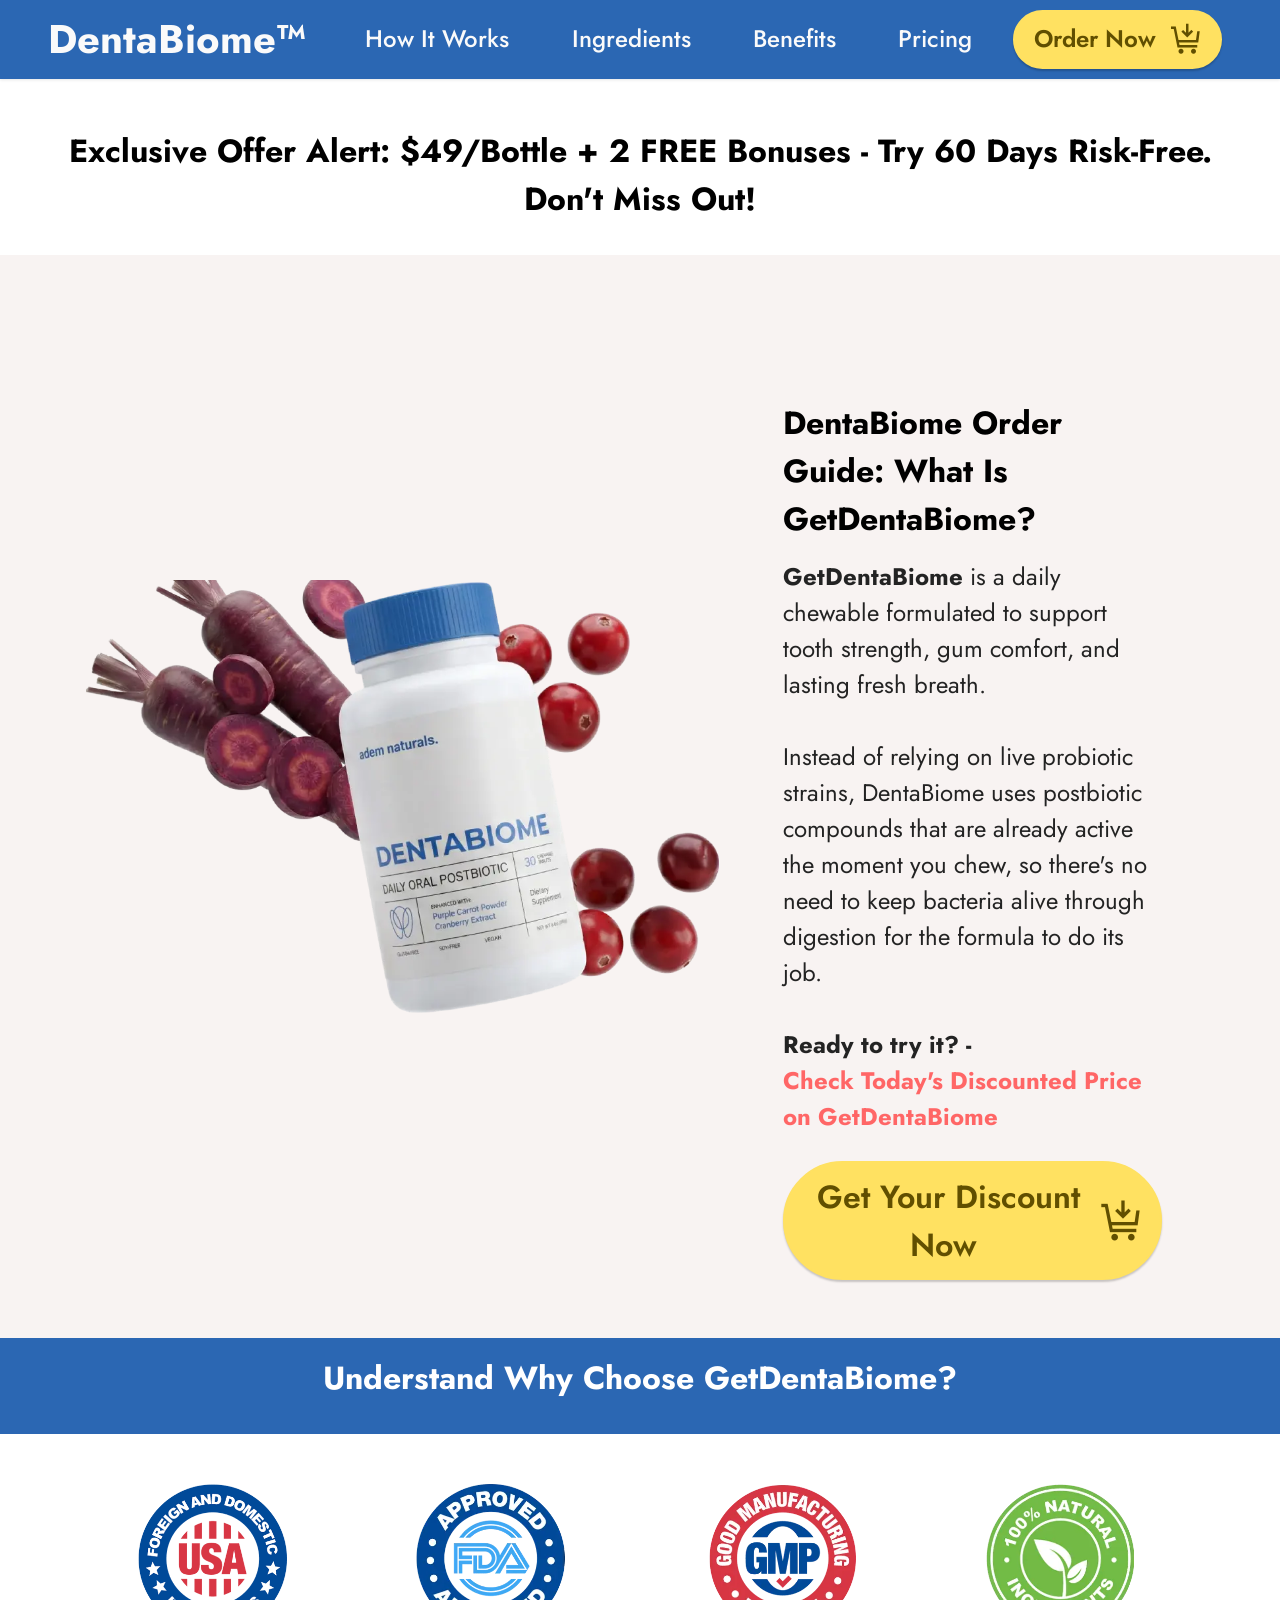
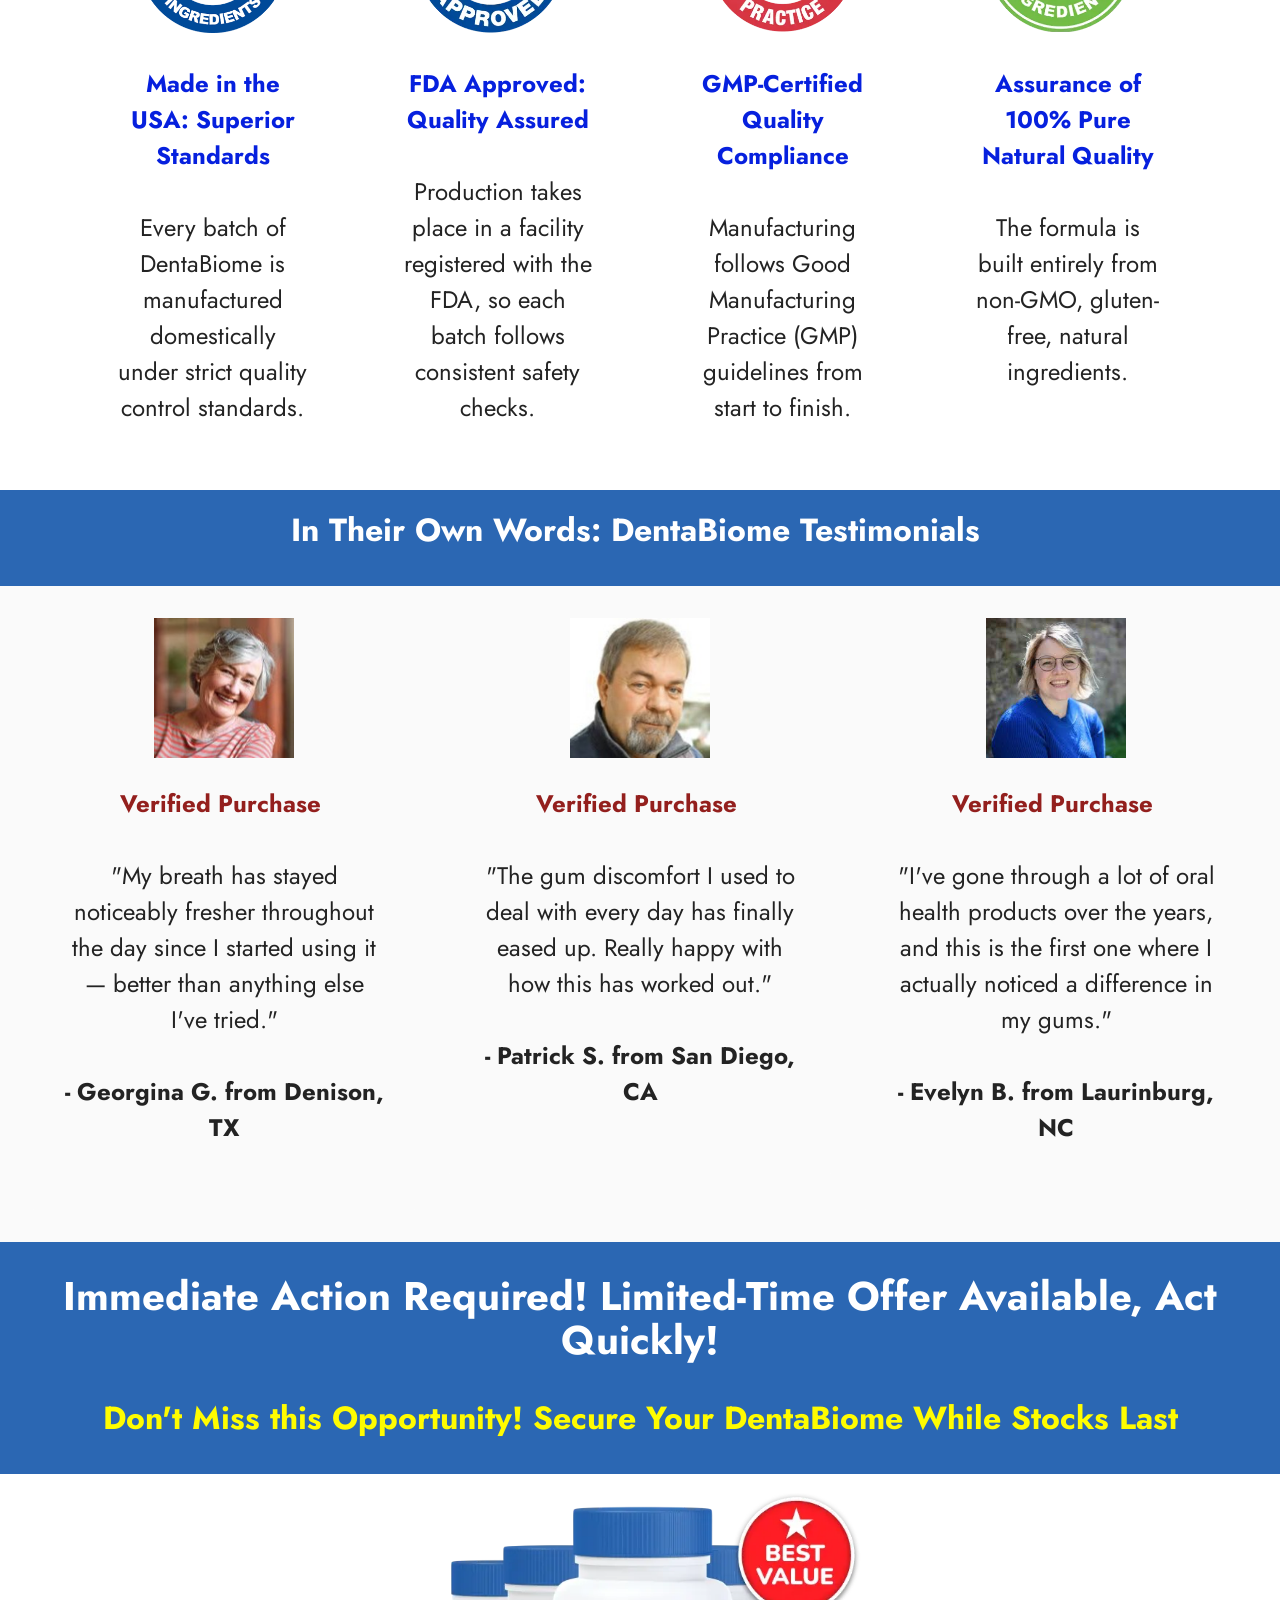
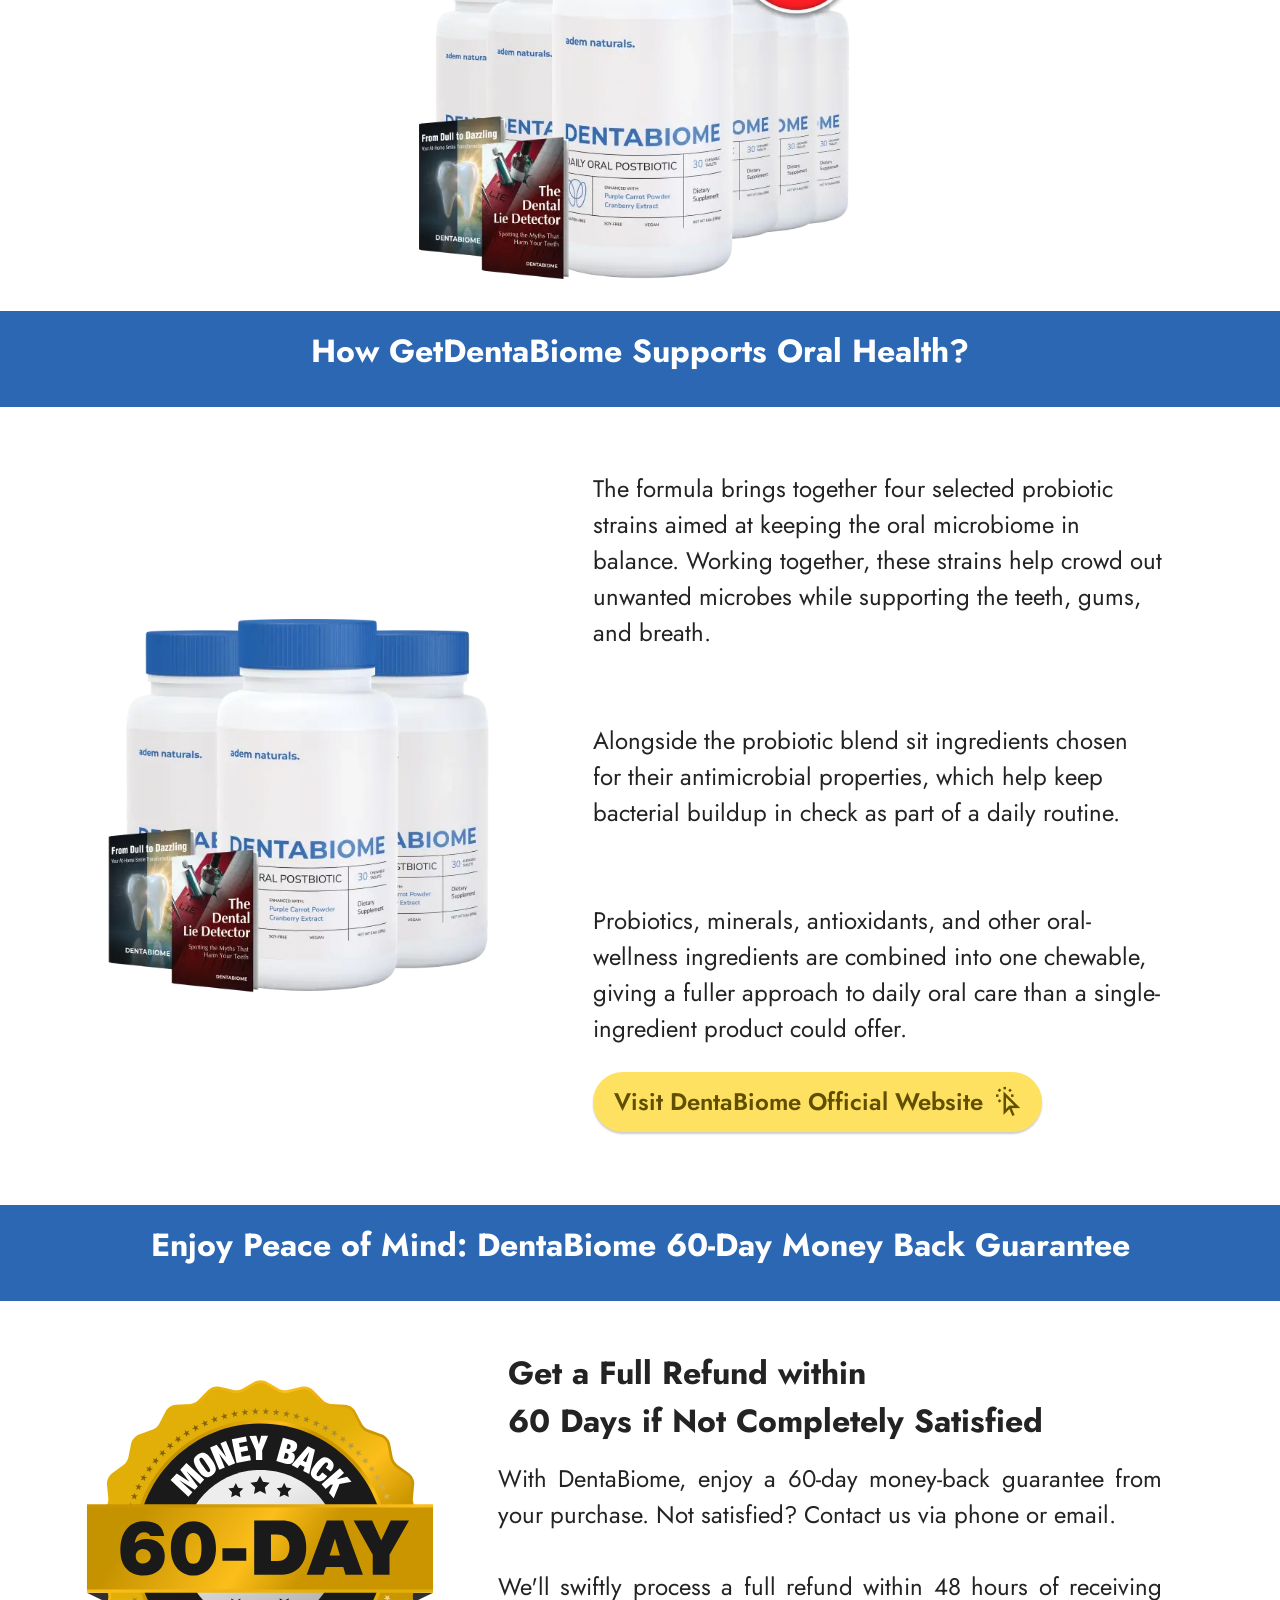
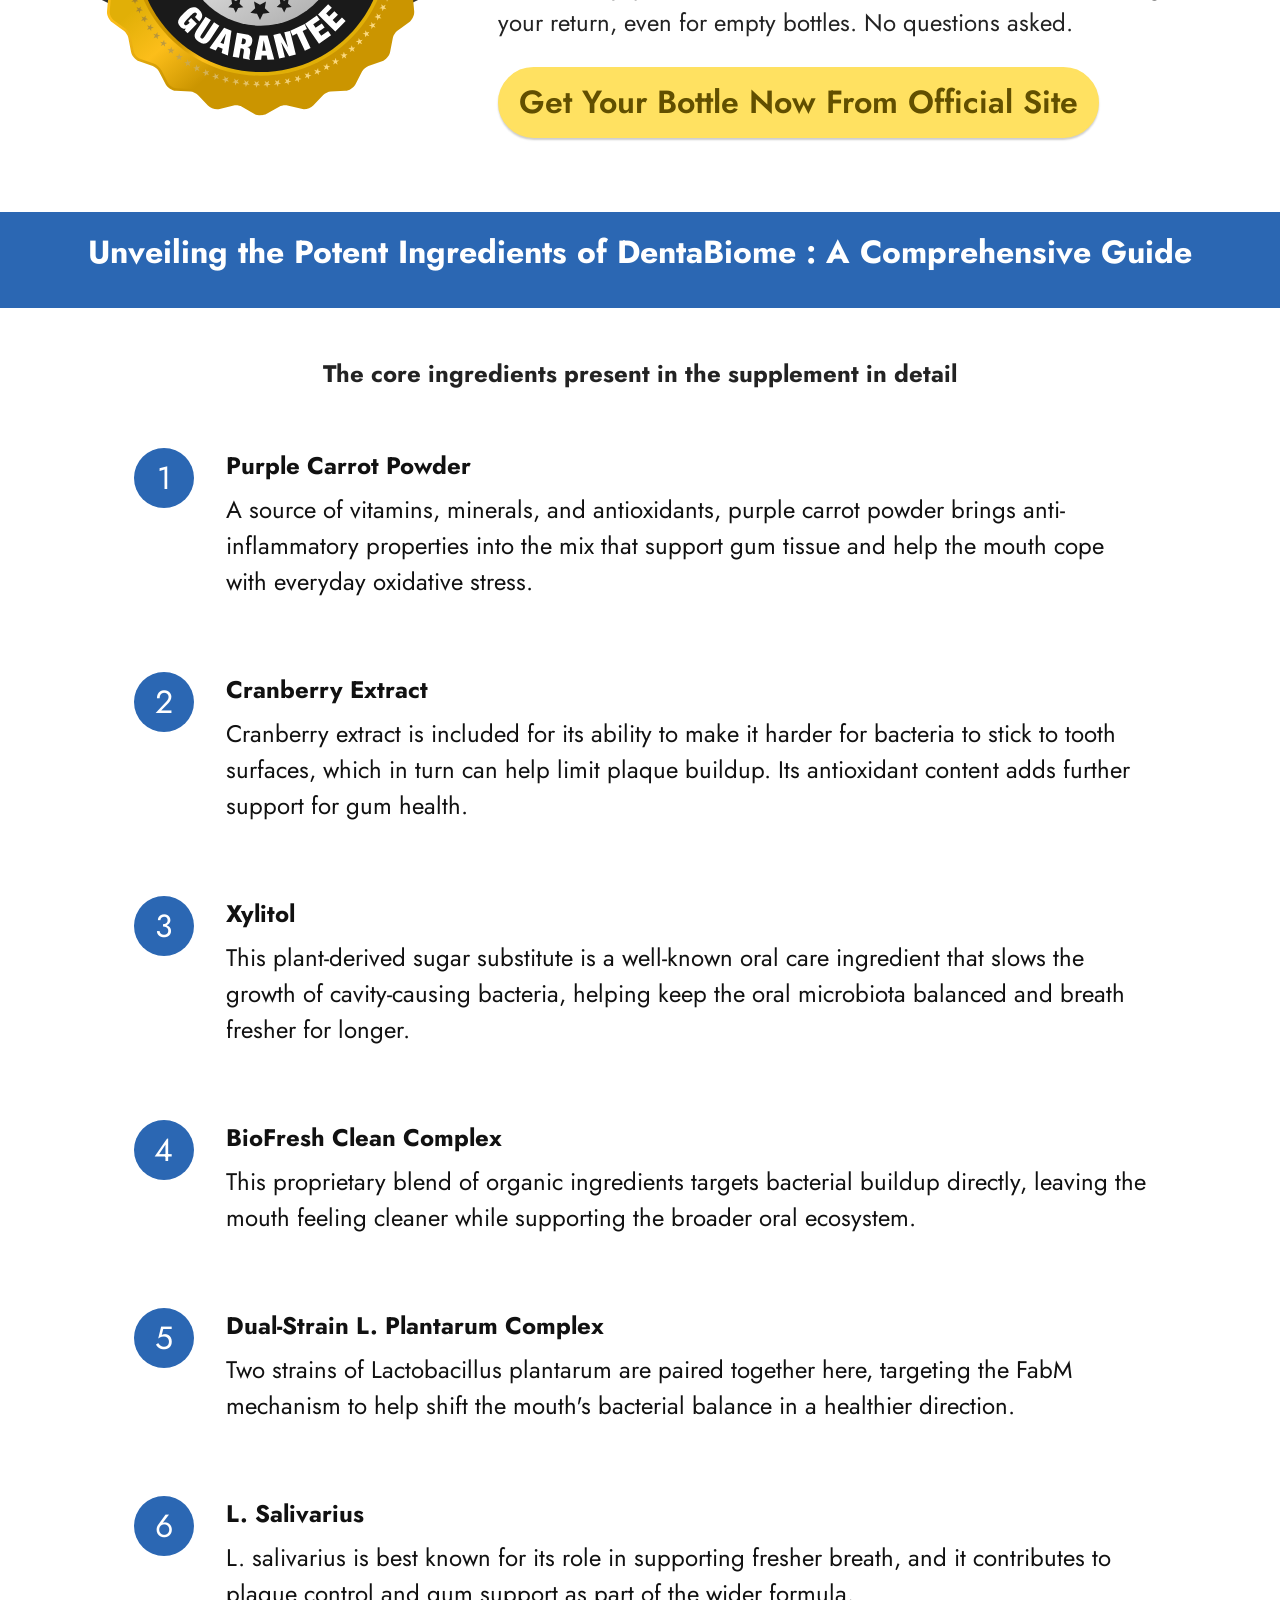
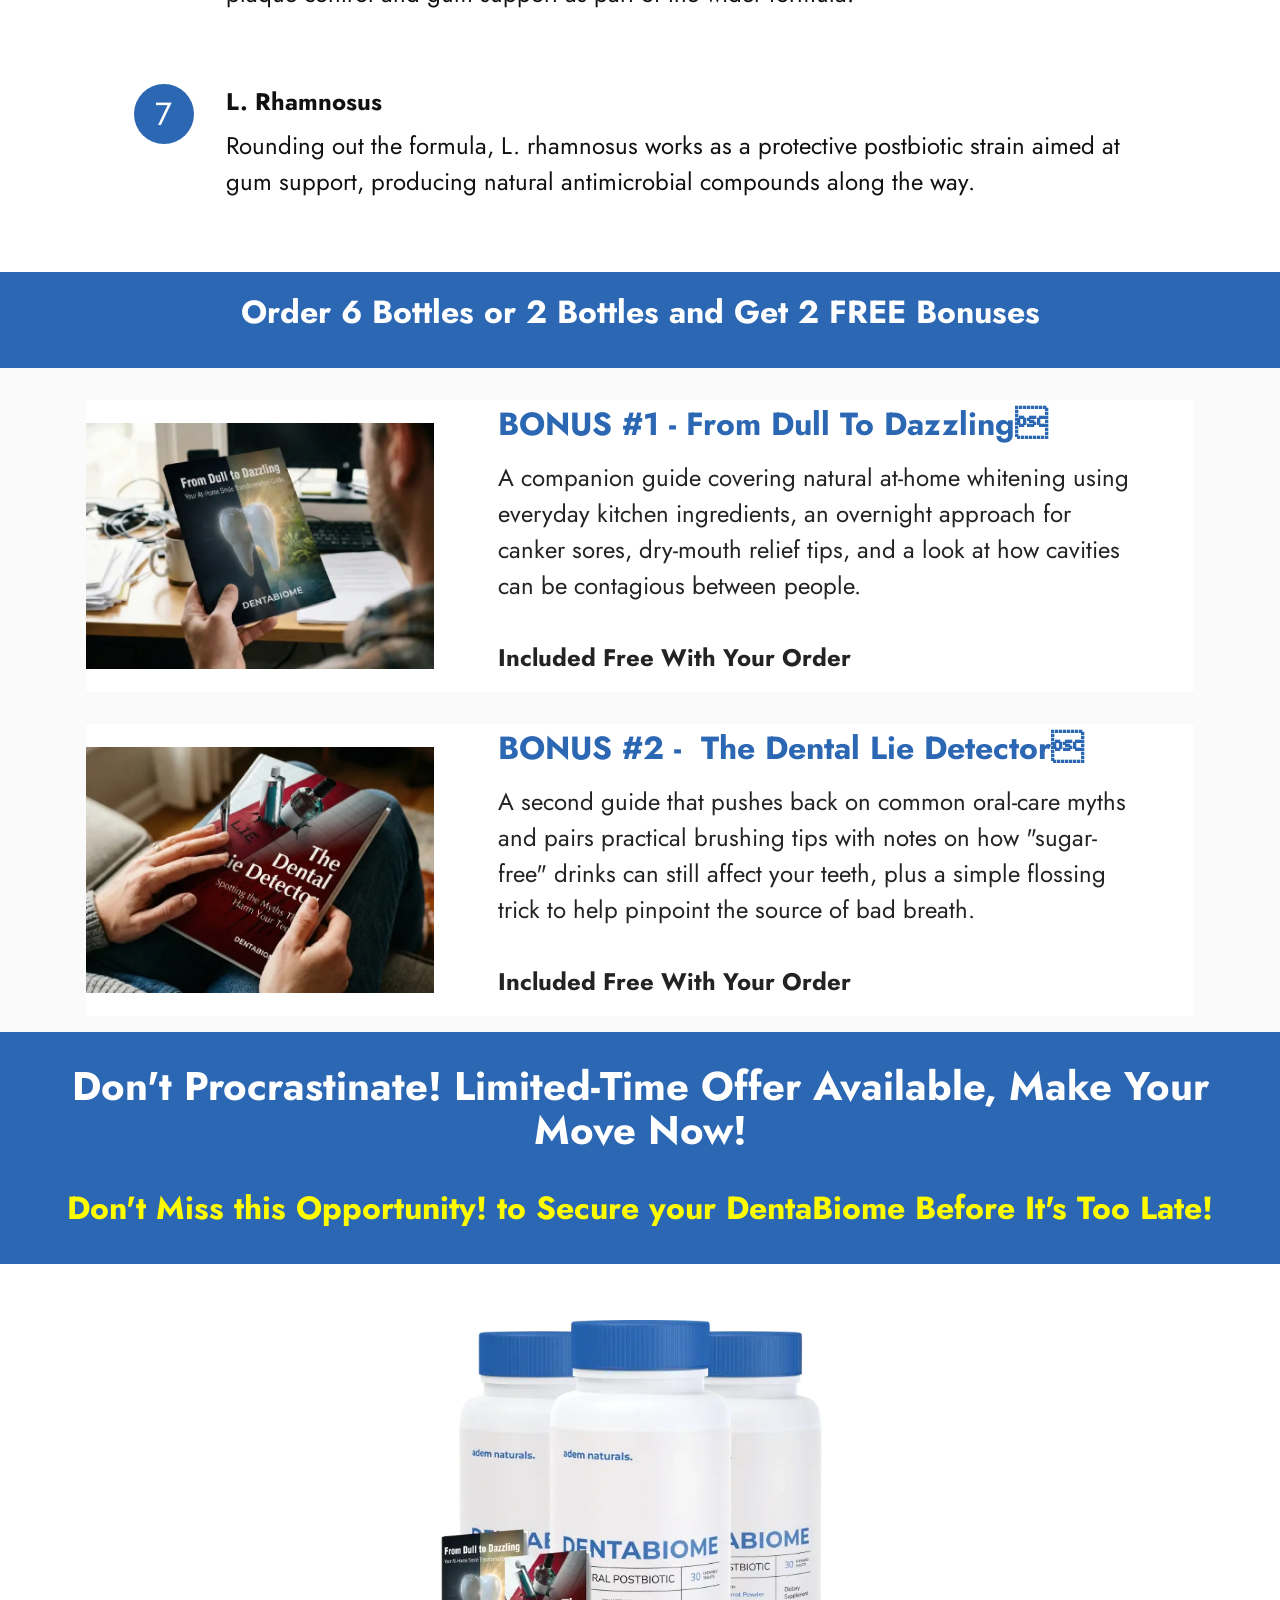
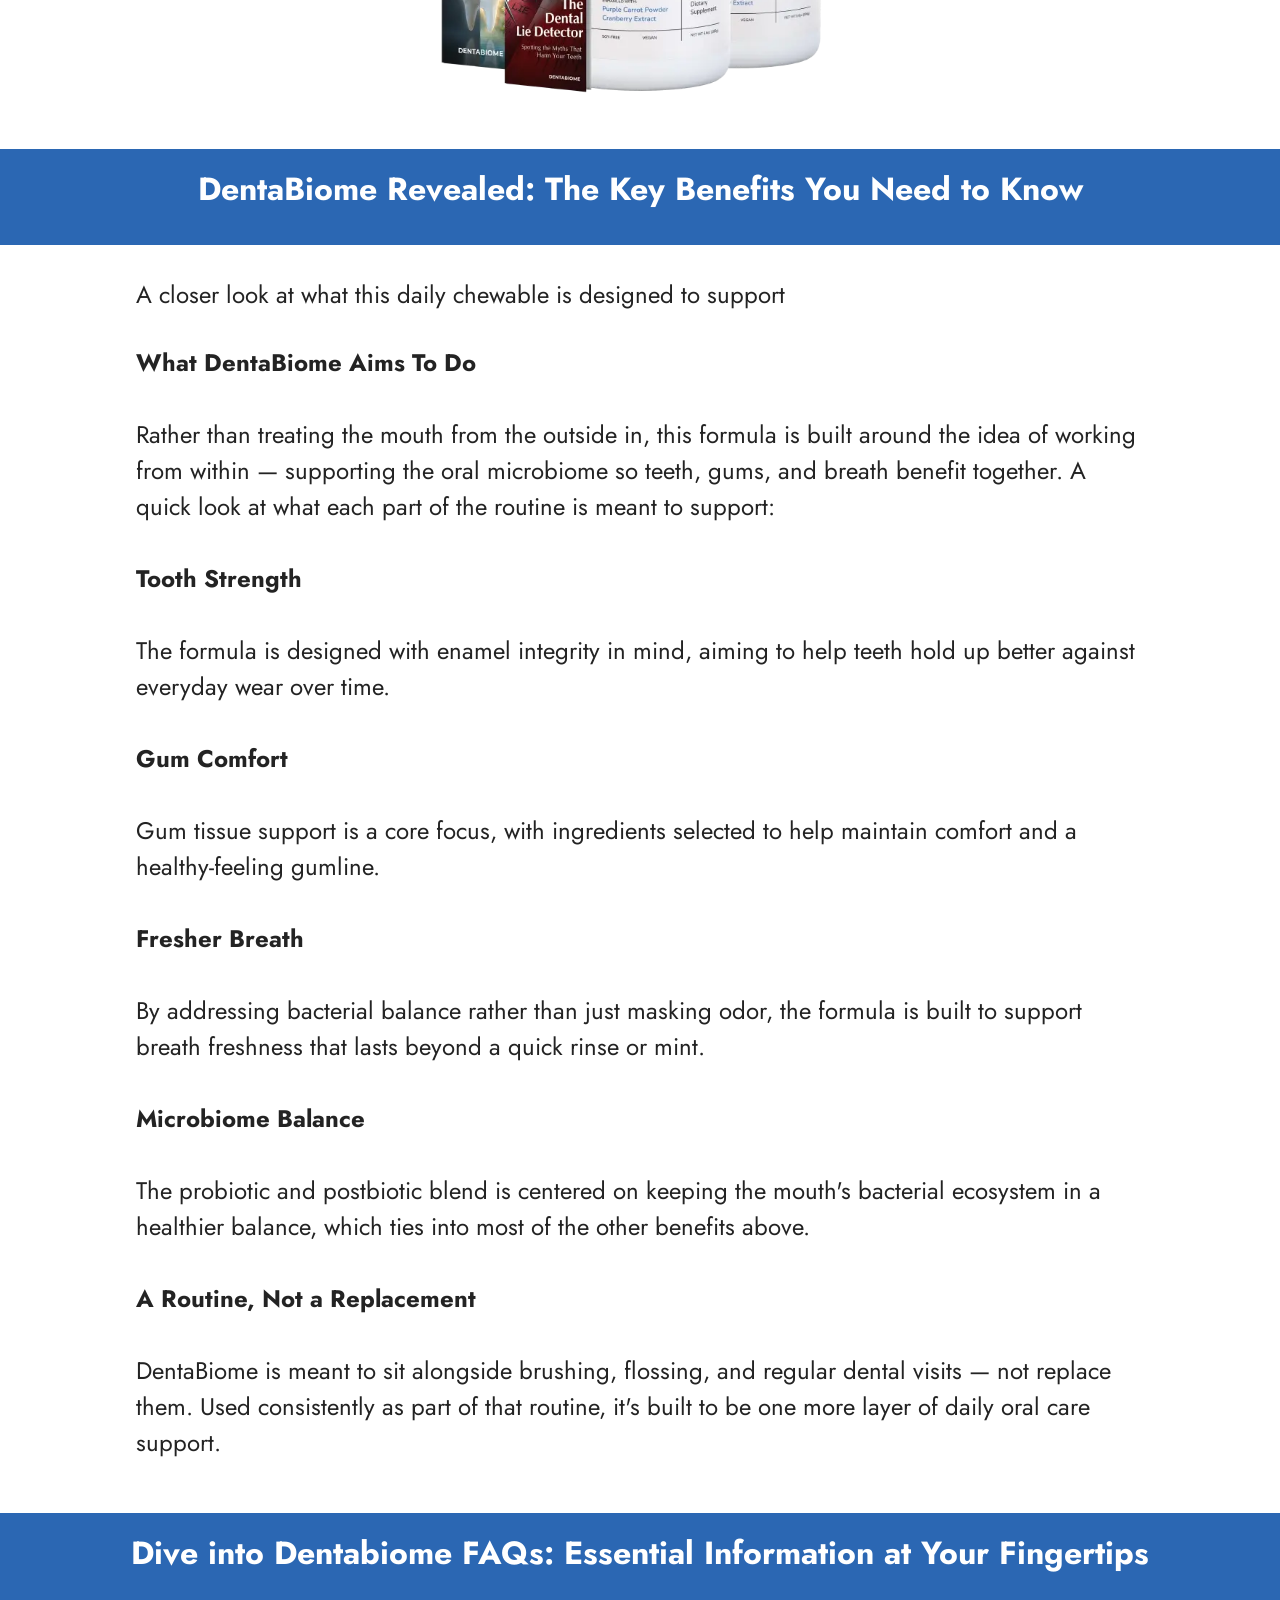
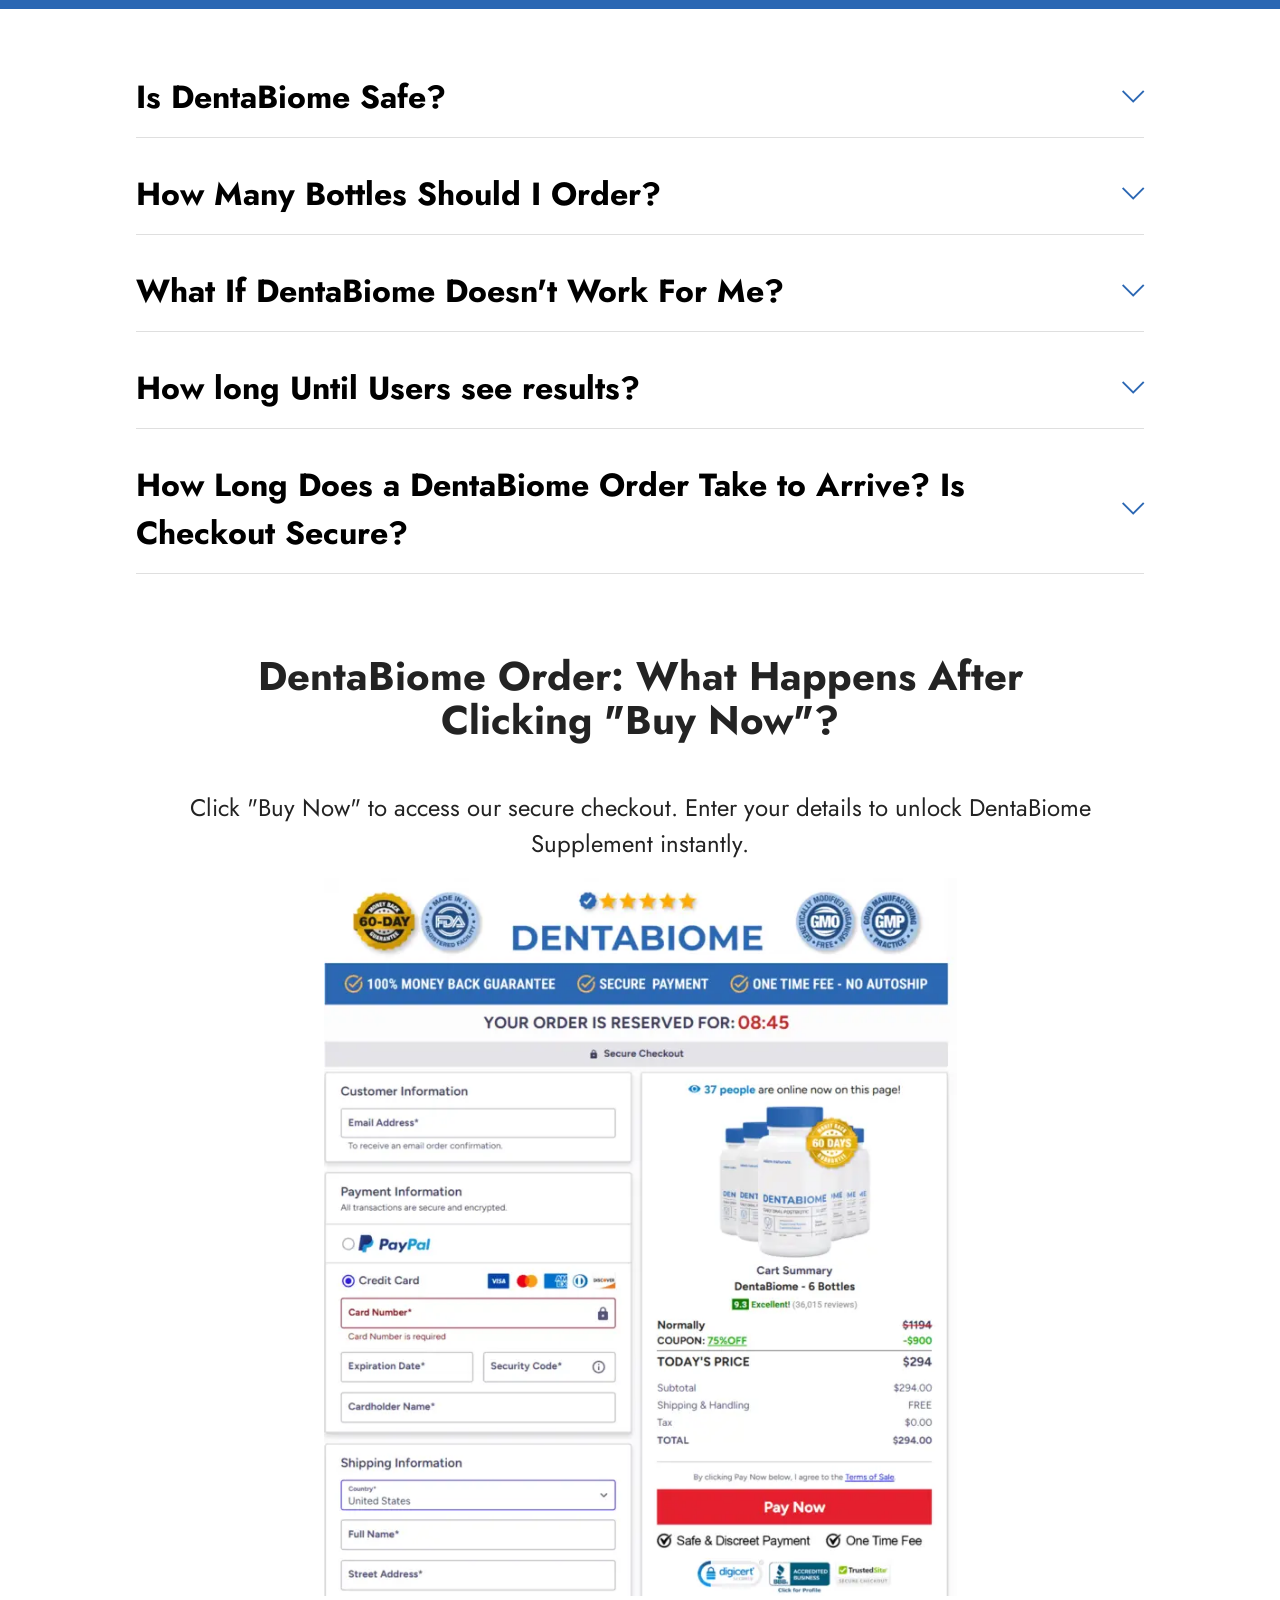
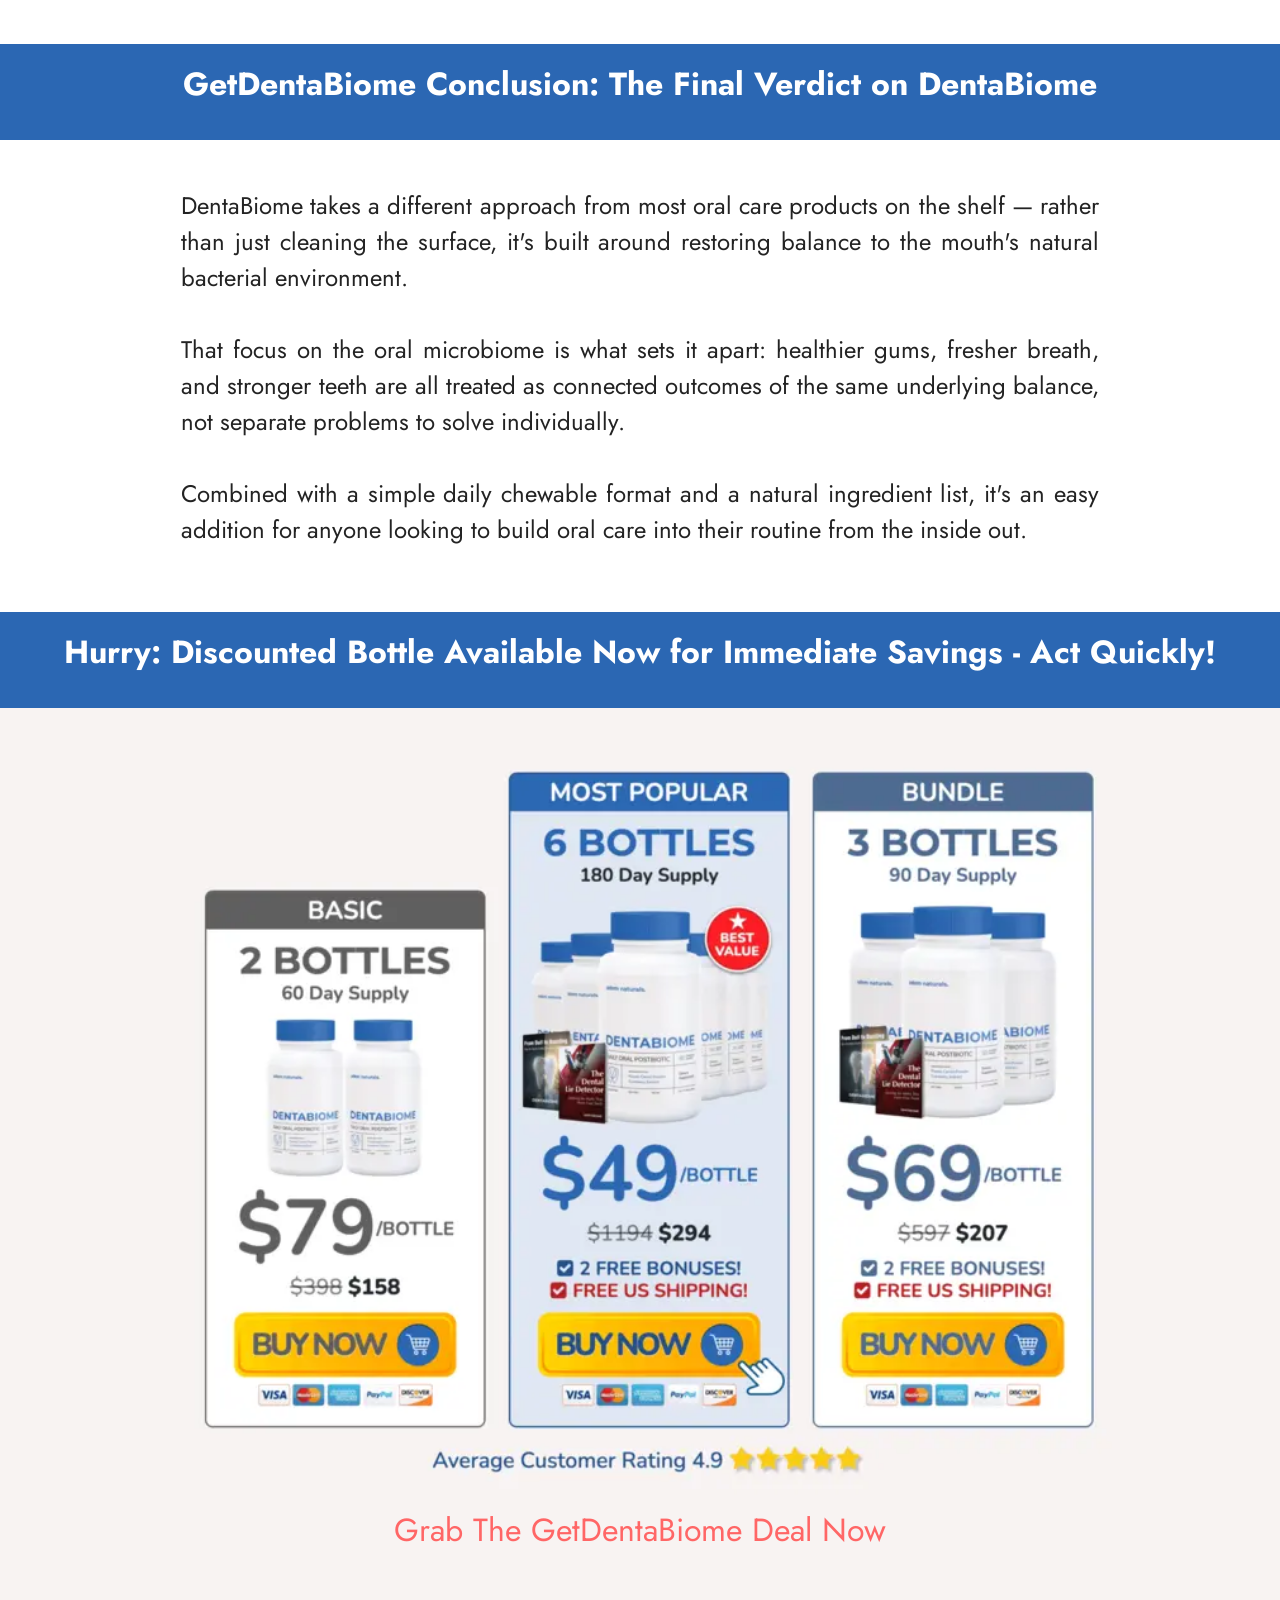
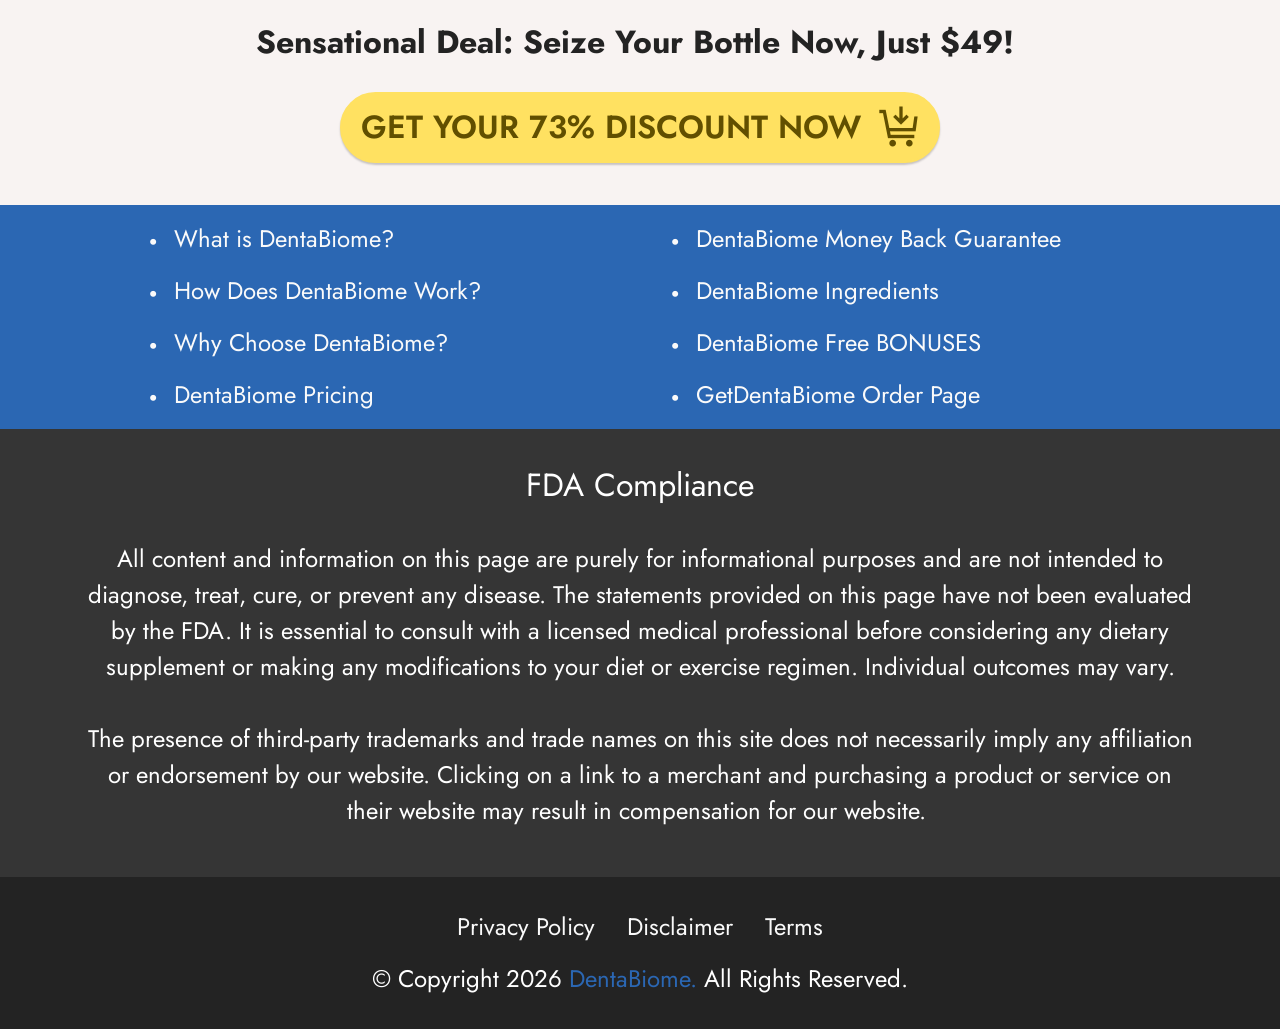
<file: index.html>
<!DOCTYPE html>
<html lang="en-US">
<head>
<!-- Meta Pixel Code -->
<script>
!function(f,b,e,v,n,t,s)
{if(f.fbq)return;n=f.fbq=function(){n.callMethod?
n.callMethod.apply(n,arguments):n.queue.push(arguments)};
if(!f._fbq)f._fbq=n;n.push=n;n.loaded=!0;n.version='2.0';
n.queue=[];t=b.createElement(e);t.async=!0;
t.src=v;s=b.getElementsByTagName(e)[0];
s.parentNode.insertBefore(t,s)}(window, document,'script',
'https://connect.facebook.net/en_US/fbevents.js');
fbq('init', '182295129729098');
fbq('track', 'PageView');
</script>
<!-- End Meta Pixel Code -->
   
   <link rel="canonical" href="https://www.us-en-dentalbiome.com"/>
  <meta name="msvalidate.01" content="C502622D3C9C6154D304B30B41F47983" />
  <meta name="google-site-verification" content="cQUUXq9uFvFy2YNcOR_CFDofK4epJFfO1vmC_lHinAQ" />
  <!-- Google tag (gtag.js) -->
<script async src="https://www.googletagmanager.com/gtag/js?id=G-Y21DSB1H9T"></script>
<script>
  window.dataLayer = window.dataLayer || [];
  function gtag(){dataLayer.push(arguments);}
  gtag('js', new Date());

  gtag('config', 'G-Y21DSB1H9T');
</script>
  <!-- Site made with Mobirise Website Builder v6.1.12, https://mobirise.com -->
  <meta charset="UTF-8">
  <meta http-equiv="X-UA-Compatible" content="IE=edge">
  <meta name="generator" content="Mobirise v6.1.12, mobirise.com">
  <meta name="twitter:card" content="summary_large_image"/>
  <meta name="twitter:image:src" content="assets/images/index-meta.webp">
  <meta property="og:image" content="assets/images/index-meta.webp">
  <meta name="twitter:title" content="DentaBiome Order: Price, Discount & Buying Guide | GetDentaBiome">
  <meta name="twitter:description" content="Planning your DentaBiome order? See today's price, discount, 60-day guarantee, shipping time and free bonuses for GetDentaBiome daily chewable oral probiotic.">
  <meta property="og:type" content="website">
  <meta property="og:site_name" content="GetDentaBiome">
  <meta property="og:title" content="DentaBiome Order: Price, Discount & Buying Guide | GetDentaBiome">
  <meta property="og:description" content="Planning your DentaBiome order? See today's price, discount, 60-day guarantee, shipping time and free bonuses for GetDentaBiome daily chewable oral probiotic.">
  <meta property="og:url" content="https://www.us-en-dentalbiome.com">
  <meta name="viewport" content="width=device-width, initial-scale=1, minimum-scale=1">
  <link rel="shortcut icon" href="assets/images/dentabiome-favicon.png" type="image/x-icon">
  <meta name="description" content="DentaBiome order guide: today's price, 60-day money-back guarantee, shipping time and 2 free bonuses. See how to order GetDentaBiome before you buy.">
  <meta name="keywords" content="dentabiome order,getdentabiome,get dentabiome,getdentabiome official,getdentabiome order,dentabiome usa,dentabiome order usa,dentabiome official website,dentabiome discount,dentabiome supplement,oral probiotic supplement,gum health support,fresh breath supplement,chewable dental supplement,dentabiome official usa,denta biome">
  <meta http-equiv='content-language' content='en-US'>
  <meta name="geo.region" content="US" />
  <meta name="geo.placename" content="United States" />
  <meta name="coverage" content="United States Only" />
  <meta name="distribution" content="United States (US)" />
  <title>DentaBiome Order: Price, Discount & Buying Guide | GetDentaBiome</title>
 <link rel="stylesheet" href="assets/web/assets/mobirise-icons2/mobirise2.css">
  <link rel="stylesheet" href="assets/web/assets/mobirise-icons/mobirise-icons.css">
  <link rel="stylesheet" href="assets/socicon/css/styles.css">
  <link rel="stylesheet" href="assets/combined/all.min.css">
  <link rel="preload" href="https://fonts.googleapis.com/css?family=Jost:300,400,500,600,700&display=swap" as="style" onload="this.onload=null;this.rel='stylesheet'">
  <noscript><link rel="stylesheet" href="https://fonts.googleapis.com/css?family=Jost:300,400,500,600,700&display=swap"></noscript>
  <link rel="preload" as="style" href="assets/mobirise/css/mbr-additional.css?v=xjSJ3L"><link rel="stylesheet" href="assets/mobirise/css/mbr-additional.css?v=xjSJ3L" type="text/css">

  
  
  
  <script type="application/ld+json">
  {"@context":"https://schema.org","@type":"WebSite","name":"DentaBiome","alternateName":["GetDentaBiome","Get DentaBiome"],"url":"https://www.us-en-dentalbiome.com"}
  </script>
  <script type="application/ld+json">
  {"@context": "https://schema.org", "@type": "FAQPage", "mainEntity": [{"@type": "Question", "name": "How Many Bottles Should I Order?", "acceptedAnswer": {"@type": "Answer", "text": "Most people use DentaBiome consistently for 3 to 5 months to give the formula time to work. A single bottle is available, but the 3 and 6-bottle packages are priced to support that longer timeline and include the current discount."}}, {"@type": "Question", "name": "What If DentaBiome Doesn't Work For Me?", "acceptedAnswer": {"@type": "Answer", "text": "Every order is backed by a 60-day money-back guarantee. If it's not working out for you, send back the unused portion for a full refund — no questions asked."}}, {"@type": "Question", "name": "How Long Does a DentaBiome Order Take to Arrive? Is Checkout Secure?", "acceptedAnswer": {"@type": "Answer", "text": "Orders typically ship within 24 working hours, with US delivery taking around 5 to 10 days. Checkout is a one-time payment — there's no subscription or recurring charge — and the page is secured with SSL encryption to keep your details private."}}]}
  </script>
</head>
<body>
<!-- Meta Pixel (noscript) -->
<noscript><img height="1" width="1" style="display:none"
src="https://www.facebook.com/tr?id=182295129729098&ev=PageView&noscript=1"
/></noscript>
  
  <section data-bs-version="5.1" class="menu menu1 cid-tLZhHS3VQE" once="menu" id="menu1-39">
    

    <nav class="navbar navbar-dropdown navbar-expand-lg">
        <div class="container-fluid">
            <div class="navbar-brand">
                
                <span class="navbar-caption-wrap"><a class="navbar-caption text-white text-primary display-2" href="index.html">DentaBiome™</a></span>
            </div>
            <button class="navbar-toggler" type="button" data-toggle="collapse" data-bs-toggle="collapse" data-target="#navbarSupportedContent" data-bs-target="#navbarSupportedContent" aria-controls="navbarNavAltMarkup" aria-expanded="false" aria-label="Toggle navigation">
                <div class="hamburger">
                    <span></span>
                    <span></span>
                    <span></span>
                    <span></span>
                </div>
            </button>
            <div class="collapse navbar-collapse" id="navbarSupportedContent">
                <ul class="navbar-nav nav-dropdown" data-app-modern-menu="true"><li class="nav-item"><a class="nav-link link text-white text-primary display-4" href="index.html#content4-1i">How It Works</a></li>
                    <li class="nav-item"><a class="nav-link link text-white text-primary show display-4" href="index.html#content4-28" aria-expanded="false">Ingredients</a></li><li class="nav-item"><a class="nav-link link text-white text-primary show display-4" href="index.html#content4-1s">Benefits</a></li>
                    <li class="nav-item"><a class="nav-link link text-white text-primary display-4" href="index.html#image3-3x">Pricing</a>
                    </li></ul>
                
                <div class="navbar-buttons mbr-section-btn"><a class="btn btn-warning display-4" href="https://17d179l3txi44t98jm62m3rdu0.hop.clickbank.net/?&extclid=abhi135"><span class="mobi-mbri mobi-mbri-cart-add mbr-iconfont mbr-iconfont-btn"></span>Order Now&nbsp;</a></div>
            </div>
        </div>
    </nav>
</section>

<section data-bs-version="5.1" class="content4 cid-tMCS9T4gv4" id="content4-3e">
    

    
    
    <div class="container-fluid">
        <div class="row justify-content-center">
            <div class="title col-md-12 col-lg-12">
                <h3 class="mbr-section-title mbr-fonts-style align-center mb-4 display-5"><strong>Exclusive Offer Alert: $49/Bottle + 2 FREE Bonuses - Try 60 Days Risk-Free. Don't Miss Out!</strong></h3>
                
                
            </div>
        </div>
    </div>
</section>

<section data-bs-version="5.1" class="header11 cid-tLuPqYs9AI mbr-fullscreen" id="header11-1n">

    

    
    

    <div class="container">
        <div class="row justify-content-center">
            <div class="col-12 col-md-7 image-wrapper">
                <img style="height:auto;" width="960" height="657" class="w-100" src="assets/images/dentabiome-pills.webp" alt="GetDentaBiome daily chewable oral probiotic supplement">
            </div>
            <div class="col-12 col-md">
                <div class="text-wrapper text-center">
                    <h1 class="mbr-section-title mbr-fonts-style mb-3 display-5"><strong><br></strong><br><strong>DentaBiome Order Guide: What Is GetDentaBiome?</strong></h1>
                    <p class="mbr-text mbr-fonts-style display-7"><strong>GetDentaBiome</strong> is a daily chewable formulated to support tooth strength, gum comfort, and lasting fresh breath.<br><br>Instead of relying on live probiotic strains, DentaBiome uses postbiotic compounds that are already active the moment you chew, so there's no need to keep bacteria alive through digestion for the formula to do its job.<br><br><strong>Ready to try it? -<br></strong><a href="https://17d179l3txi44t98jm62m3rdu0.hop.clickbank.net/?&extclid=abhi135" class="text-secondary text-primary"><strong>Check Today's Discounted Price on GetDentaBiome</strong></a><br></p>
                    <div class="mbr-section-btn mt-3"><a class="btn btn-warning display-5" href="https://17d179l3txi44t98jm62m3rdu0.hop.clickbank.net/?&extclid=abhi135"><span class="mobi-mbri mobi-mbri-cart-add mbr-iconfont mbr-iconfont-btn"></span>Get Your Discount Now&nbsp;</a></div>
                </div>
            </div>
        </div>
    </div>
</section>

<section data-bs-version="5.1" class="content4 cid-tLqit2o876" id="content4-1b">
    

    
    
    <div class="container-fluid">
        <div class="row justify-content-center">
            <div class="title col-md-12 col-lg-12">
                <h3 class="mbr-section-title mbr-fonts-style align-center mb-4 display-5"><strong>Understand Why Choose GetDentaBiome?</strong></h3>
                
                
            </div>
        </div>
    </div>
</section>

<section data-bs-version="5.1" class="team1 cid-tLujowtRM5" id="team1-1g">
    

    
    
    <div class="container">
        <div class="row justify-content-center">
            
            <div class="col-sm-6 col-lg-3">
                <div class="card-wrap">
                    <div class="image-wrap">
                        <img style="height:auto;" width="500" height="300" src="assets/images/made-in-usa.webp-500x300.png" alt="GetDentaBiome made in the USA">
                    </div>
                    <div class="content-wrap">
                        <h5 class="mbr-section-title card-title mbr-fonts-style align-center m-0 display-4"><div><strong>Made in the USA: Superior Standards</strong></div><div><strong>
</strong></div><div><strong>
</strong></div><div><strong>
</strong></div><div><strong>
</strong></div></h5>
                        
                        <p class="card-text mbr-fonts-style align-center display-7"><br>Every batch of DentaBiome is manufactured domestically under strict quality control standards.<br></p>
                        
                        
                    </div>
                </div>
            </div>

            <div class="col-sm-6 col-lg-3">
                <div class="card-wrap">
                    <div class="image-wrap">
                        <img style="height:auto;" width="500" height="300" src="assets/images/fda-approved.webp" alt="GetDentaBiome quality assured badge">
                    </div>
                    <div class="content-wrap">
                        <h5 class="mbr-section-title card-title mbr-fonts-style align-center m-0 display-4"><div><strong>FDA Approved: Quality Assured</strong></div></h5>
                        
                        <p class="card-text mbr-fonts-style align-center display-7"><br>Production takes place in a facility registered with the FDA, so each batch follows consistent safety checks.<br></p>
                        
                        
                    </div>
                </div>
            </div>

            <div class="col-sm-6 col-lg-3">
                <div class="card-wrap">
                    <div class="image-wrap">
                        <img style="height:auto;" width="500" height="300" src="assets/images/gmp-certified.webp" alt="GetDentaBiome GMP-certified manufacturing">
                    </div>
                    <div class="content-wrap">
                        <h5 class="mbr-section-title card-title mbr-fonts-style align-center m-0 display-4"><strong>GMP-Certified Quality Compliance</strong></h5>
                        
                        <p class="card-text mbr-fonts-style align-center display-7"><br>Manufacturing follows Good Manufacturing Practice (GMP) guidelines from start to finish.<br></p>
                        
                        
                    </div>
                </div>
            </div>

            <div class="col-sm-6 col-lg-3">
                <div class="card-wrap">
                    <div class="image-wrap">
                        <img style="height:auto;" width="500" height="300" src="assets/images/all-natural.webp" alt="GetDentaBiome 100% pure natural quality">
                    </div>
                    <div class="content-wrap">
                        <h5 class="mbr-section-title card-title mbr-fonts-style align-center m-0 display-4"><strong>Assurance of 100% Pure Natural Quality</strong></h5>
                        
                        <p class="card-text mbr-fonts-style align-center display-7"><br>The formula is built entirely from non-GMO, gluten-free, natural ingredients.<br></p>
                        
                        
                    </div>
                </div>
            </div>
        </div>
    </div>
</section>

<section data-bs-version="5.1" class="content4 cid-tLuUV4smJQ" id="content4-1q">
    

    
    
    <div class="container-fluid">
        <div class="row justify-content-center">
            <div class="title col-md-12 col-lg-12">
                <h3 class="mbr-section-title mbr-fonts-style align-center mb-4 display-5"><strong>In Their Own Words: DentaBiome Testimonials&nbsp;</strong></h3>
                
                
            </div>
        </div>
    </div>
</section>

<section data-bs-version="5.1" class="clients2 cid-tLuV7nSCY2" id="clients2-1r">

    

    
    
    <div class="container-fluid">
        <div class="row justify-content-center">
            <div class="card col-12 col-md-6 col-lg-4">
                <div class="card-wrapper">
                    <div class="img-wrapper">
                        <img style="height:auto;" width="149" height="149" src="assets/images/istockphoto-517234226-280x187.jpeg" alt="GetDentaBiome Reviews By Georgina">
                    </div>
                    <div class="card-box align-center">
                        <h6 class="card-subtitle mbr-fonts-style mb-0 display-4"><strong>Verified Purchase&nbsp;</strong><div><br></div></h6>
                        
                        <p class="mbr-text mbr-fonts-style mb-4 display-4">"My breath has stayed noticeably fresher throughout the day since I started using it — better than anything else I've tried."
<br><strong><br>- Georgina G. from Denison, TX</strong><br></p>
                        
                    </div>
                </div>
            </div>
            <div class="card col-12 col-md-6 col-lg-4">
                <div class="card-wrapper">
                    <div class="img-wrapper">
                        <img style="height:auto;" width="170" height="170" src="assets/images/images203-183x275.jpeg" alt="GetDentaBiome Reviews By Patrick">
                    </div>
                    <div class="card-box align-center">
                        <h6 class="card-subtitle mbr-fonts-style mb-0 display-4"><strong>Verified Purchase&nbsp;</strong><div><br></div></h6>
                        
                        <p class="mbr-text mbr-fonts-style mb-4 display-4">"The gum discomfort I used to deal with every day has finally eased up. Really happy with how this has worked out."
<br>
<br><strong>- Patrick S. from San Diego, CA</strong><br></p>
                        
                    </div>
                </div>
            </div>
            <div class="card col-12 col-md-6 col-lg-4">
                <div class="card-wrapper">
                    <div class="img-wrapper">
                        <img style="height:auto;" width="225" height="225" src="assets/images/images202-225x225.jpg" alt="GetDentaBiome Reviews By Evelyn">
                    </div>
                    <div class="card-box align-center">
                        <h6 class="card-subtitle mbr-fonts-style mb-0 display-4"><strong>Verified Purchase&nbsp;</strong><div><br></div></h6>
                        
                        <p class="mbr-text mbr-fonts-style mb-4 display-4">"I've gone through a lot of oral health products over the years, and this is the first one where I actually noticed a difference in my gums."
<br>&nbsp;<br><strong>- Evelyn B. from Laurinburg, NC</strong><br></p>
                        
                    </div>
                </div>
            </div>
            
        </div>
    </div>
</section>

<section data-bs-version="5.1" class="content4 cid-tLv69dbAHK" id="content4-1s">
    

    
    
    <div class="container-fluid">
        <div class="row justify-content-center">
            <div class="title col-md-12 col-lg-12">
                <h3 class="mbr-section-title mbr-fonts-style align-center mb-4 display-2"><strong>Immediate Action Required! Limited-Time Offer Available, Act Quickly!</strong></h3>
                <h4 class="mbr-section-subtitle align-center mbr-fonts-style mb-4 display-5"><strong>Don't Miss this Opportunity! Secure Your DentaBiome While Stocks Last</strong></h4>
                
            </div>
        </div>
    </div>
</section>

<section data-bs-version="5.1" class="image3 cid-u8ck4yLpNb" id="image3-3p">
    

    
    

    <div class="container">
        <div class="row justify-content-center">
            <div class="col-12 col-lg-5">
                <div class="image-wrapper">
                    <a href="https://17d179l3txi44t98jm62m3rdu0.hop.clickbank.net/?&extclid=abhi135"><img style="height:auto;" width="610" height="536" src="assets/images/dentabiome-supplement.webp" alt="GetDentaBiome supplement bottle"></a>
                    
                </div>
            </div>
        </div>
    </div>
</section>

<section data-bs-version="5.1" class="content4 cid-tLulPUuKfr" id="content4-1i">
    

    
    
    <div class="container-fluid">
        <div class="row justify-content-center">
            <div class="title col-md-12 col-lg-12">
                <h3 class="mbr-section-title mbr-fonts-style align-center mb-4 display-5"><strong>How GetDentaBiome Supports Oral Health?</strong></h3>
                
                
            </div>
        </div>
    </div>
</section>

<section data-bs-version="5.1" class="header11 cid-tLuzyT2ZLa" id="header11-1j">

    

    
    

    <div class="container">
        <div class="row justify-content-center">
            <div class="col-12 col-md-5 image-wrapper">
                <img style="height:auto;" width="610" height="536" class="w-100" src="assets/images/dentabiome-hero.webp" alt="GetDentaBiome oral probiotic chewable">
            </div>
            <div class="col-12 col-md">
                <div class="text-wrapper text-center">
                    
                    <p class="mbr-text mbr-fonts-style display-7">The formula brings together four selected probiotic strains aimed at keeping the oral microbiome in balance. Working together, these strains help crowd out unwanted microbes while supporting the teeth, gums, and breath.<br><br><br>Alongside the probiotic blend sit ingredients chosen for their antimicrobial properties, which help keep bacterial buildup in check as part of a daily routine.<br><br><br>Probiotics, minerals, antioxidants, and other oral-wellness ingredients are combined into one chewable, giving a fuller approach to daily oral care than a single-ingredient product could offer.<br></p>
                    <div class="mbr-section-btn mt-3"><a class="btn btn-warning display-7" href="https://17d179l3txi44t98jm62m3rdu0.hop.clickbank.net/?&extclid=abhi135"><span class="mobi-mbri mobi-mbri-cursor-click mbr-iconfont mbr-iconfont-btn"></span>Visit DentaBiome Official Website</a></div>
                </div>
            </div>
        </div>
    </div>
</section>

<section data-bs-version="5.1" class="content4 cid-ueshOTIaJY" id="content4-3t">
    

    
    
    <div class="container-fluid">
        <div class="row justify-content-center">
            <div class="title col-md-12 col-lg-12">
                <h3 class="mbr-section-title mbr-fonts-style align-center mb-4 display-5"><strong>Enjoy Peace of Mind: DentaBiome 60-Day Money Back Guarantee</strong></h3>
                
                
            </div>
        </div>
    </div>
</section>

<section data-bs-version="5.1" class="header11 cid-tLv9wOUX1T" id="header11-1w">

    

    
    

    <div class="container">
        <div class="row justify-content-center">
            <div class="col-12 col-md-4 image-wrapper">
                <img class="w-100" src="assets/images/mbg-logo.svg" alt="GetDentaBiome 60-Days Money Back Guarantee">
            </div>
            <div class="col-12 col-md">
                <div class="text-wrapper text-center">
                    <h2 class="mbr-section-title mbr-fonts-style mb-3 display-5"><strong>&nbsp;Get a Full Refund within</strong><strong><br></strong><strong>&nbsp;60 Days&nbsp;</strong><strong>if Not Completely Satisfied</strong></h2>
                    <p class="mbr-text mbr-fonts-style display-7">With DentaBiome, enjoy a 60-day money-back guarantee from your purchase. Not satisfied? Contact us via phone or email. <br><br>We'll swiftly process a full refund within 48 hours of receiving your return, even for empty bottles. No questions asked.<br></p>
                    <div class="mbr-section-btn mt-3"><a class="btn btn-warning display-5" href="https://17d179l3txi44t98jm62m3rdu0.hop.clickbank.net/?&extclid=abhi135">Get Your Bottle Now From Official Site</a></div>
                </div>
            </div>
        </div>
    </div>
</section>

<section data-bs-version="5.1" class="content4 cid-tLvbWzAZVq" id="content4-1x">
    

    
    
    <div class="container-fluid">
        <div class="row justify-content-center">
            <div class="title col-md-12 col-lg-12">
                <h3 class="mbr-section-title mbr-fonts-style align-center mb-4 display-5"><strong>Unveiling the Potent Ingredients of DentaBiome : A Comprehensive Guide</strong></h3>
                
                
            </div>
        </div>
    </div>
</section>

<section data-bs-version="5.1" class="features20 cid-ueswYAuUX3" id="features20-3v">

    

    
    
    <div class="container">
        <div class="row justify-content-center">
            <div class="col-md-12 col-lg-12">
                <div class="card-wrapper pb-4">
                    <div class="card-box align-center">
                        
                        <p class="mbr-text mbr-fonts-style mb-4 display-7"><strong>The core ingredients present in the supplement in detail</strong><br></p>
                        
                    </div>
                </div>
            </div>
            <div class="col-12 col-md-11">
                <div class="item mbr-flex">
                    <div class="icon-box">
                        <span class="step-number mbr-fonts-style display-5">1</span>
                    </div>
                    <div class="text-box">
                        <h4 class="icon-title card-title mbr-black mbr-fonts-style display-7"><strong>Purple Carrot Powder&nbsp;</strong></h4>
                        <h5 class="icon-text mbr-black mbr-fonts-style display-4">A source of vitamins, minerals, and antioxidants, purple carrot powder brings anti-inflammatory properties into the mix that support gum tissue and help the mouth cope with everyday oxidative stress.</h5>
                    </div>
                </div>
                <div class="item mbr-flex">
                    <div class="icon-box">
                        <span class="step-number mbr-fonts-style display-5">2</span>
                    </div>
                    <div class="text-box">
                        <h4 class="icon-title card-title mbr-black mbr-fonts-style display-7"><strong>Cranberry Extract</strong></h4>
                        <h5 class="icon-text mbr-black mbr-fonts-style display-4">Cranberry extract is included for its ability to make it harder for bacteria to stick to tooth surfaces, which in turn can help limit plaque buildup. Its antioxidant content adds further support for gum health.</h5>
                    </div>
                </div>
                <div class="item mbr-flex">
                    <div class="icon-box">
                        <span class="step-number mbr-fonts-style display-5">3</span>
                    </div>
                    <div class="text-box">
                        <h4 class="icon-title card-title mbr-black mbr-fonts-style display-7"><strong>Xylitol</strong></h4>
                        <h5 class="icon-text mbr-black mbr-fonts-style display-4">This plant-derived sugar substitute is a well-known oral care ingredient that slows the growth of cavity-causing bacteria, helping keep the oral microbiota balanced and breath fresher for longer.</h5>
                    </div>
                </div>
                <div class="item mbr-flex">
                    <div class="icon-box">
                        <span class="step-number mbr-fonts-style display-5">4</span>
                    </div>
                    <div class="text-box">
                        <h4 class="icon-title card-title mbr-black mbr-fonts-style display-7"><strong>BioFresh Clean Complex</strong></h4>
                        <h5 class="icon-text mbr-black mbr-fonts-style display-4">This proprietary blend of organic ingredients targets bacterial buildup directly, leaving the mouth feeling cleaner while supporting the broader oral ecosystem.</h5>
                    </div>
                </div>
                <div class="item mbr-flex">
                    <div class="icon-box">
                        <span class="step-number mbr-fonts-style display-5">5</span>
                    </div>
                    <div class="text-box">
                        <h4 class="icon-title card-title mbr-black mbr-fonts-style display-7"><strong>Dual-Strain L. Plantarum Complex</strong></h4>
                        <h5 class="icon-text mbr-black mbr-fonts-style display-4">Two strains of Lactobacillus plantarum are paired together here, targeting the FabM mechanism to help shift the mouth's bacterial balance in a healthier direction.</h5>
                    </div>
                </div>
                <div class="item mbr-flex">
                    <div class="icon-box">
                        <span class="step-number mbr-fonts-style display-5">6</span>
                    </div>
                    <div class="text-box">
                        <h4 class="icon-title card-title mbr-black mbr-fonts-style display-7"><strong>L. Salivarius</strong></h4>
                        <h5 class="icon-text mbr-black mbr-fonts-style display-4">L. salivarius is best known for its role in supporting fresher breath, and it contributes to plaque control and gum support as part of the wider formula.</h5>
                    </div>
                </div>
                <div class="item mbr-flex last">
                    <div class="icon-box">
                        <span class="step-number mbr-fonts-style display-5">7</span>
                    </div>
                    <div class="text-box">
                        <h4 class="icon-title card-title mbr-black mbr-fonts-style display-7"><strong>L. Rhamnosus</strong></h4>
                        <h5 class="icon-text mbr-black mbr-fonts-style display-4">Rounding out the formula, L. rhamnosus works as a protective postbiotic strain aimed at gum support, producing natural antimicrobial compounds along the way.</h5>
                    </div>
                </div>
                
                
                
            </div>
        </div>
    </div>
</section>

<section data-bs-version="5.1" class="content4 cid-tLS5LTd4cU" id="content4-30">
    

    
    
    <div class="container-fluid">
        <div class="row justify-content-center">
            <div class="title col-md-12 col-lg-12">
                <h3 class="mbr-section-title mbr-fonts-style align-center mb-4 display-5"><strong>Order 6 Bottles or 2 Bottles and Get 2 FREE Bonuses</strong></h3>
                
                
            </div>
        </div>
    </div>
</section>

<section data-bs-version="5.1" class="team2 cid-tLS6uyyoEJ" xmlns="http://www.w3.org/1999/html" id="team2-31">
    

    
    
    <div class="container">
        <div class="card">
            <div class="card-wrapper">
                <div class="row align-items-center">
                    <div class="col-12 col-md-4">
                        <div class="image-wrapper">
                            <img style="height:auto;" width="767" height="542" src="assets/images/dentabiome-bonus-1.webp" alt="GetDentaBiome free bonus 1 - From Dull To Dazzling">
                        </div>
                    </div>
                    <div class="col-12 col-md">
                        <div class="card-box">
                            <h5 class="card-title mbr-fonts-style m-0 mb-3 display-5"><strong>BONUS #1 - From Dull To Dazzling</strong><strong style="font-size: 2rem;"></strong></h5>
                            <h6 class="card-subtitle mbr-fonts-style mb-3 display-4">A companion guide covering natural at-home whitening using everyday kitchen ingredients, an overnight approach for canker sores, dry-mouth relief tips, and a look at how cavities can be contagious between people.<br><br><strong>Included Free With Your Order</strong></h6>
                            
                            
                        </div>
                    </div>
                </div>
            </div>
        </div>
        <div class="card">
            <div class="card-wrapper">
                <div class="row align-items-center">
                    <div class="col-12 col-md-4">
                        <div class="image-wrapper">
                            <img style="height:auto;" width="767" height="542" src="assets/images/dentabiome-bonus-2.webp" alt="GetDentaBiome free bonus 2 - The Dental Lie Detector">
                        </div>
                    </div>
                    <div class="col-12 col-md">
                        <div class="card-box">
                            <h5 class="card-title mbr-fonts-style m-0 mb-3 display-5"><strong>BONUS #2 -&nbsp; The Dental Lie Detector</strong><strong style="font-size: 2rem;">&nbsp;</strong></h5>
                            <h6 class="card-subtitle mbr-fonts-style mb-3 display-4"><div>A second guide that pushes back on common oral-care myths and pairs practical brushing tips with notes on how "sugar-free" drinks can still affect your teeth, plus a simple flossing trick to help pinpoint the source of bad breath.</div><br><div><strong>Included Free With Your Order</strong></div></h6>
                            
                            
                        </div>
                    </div>
                </div>
            </div>
        </div>
        
    </div>
</section>

<section data-bs-version="5.1" class="content4 cid-tLvt29WgS9" id="content4-23">
    

    
    
    <div class="container-fluid">
        <div class="row justify-content-center">
            <div class="title col-md-12 col-lg-12">
                <h3 class="mbr-section-title mbr-fonts-style align-center mb-4 display-2"><strong>Don't Procrastinate! Limited-Time Offer Available, Make Your Move Now!</strong></h3>
                <h4 class="mbr-section-subtitle align-center mbr-fonts-style mb-4 display-5"><strong>Don't Miss this Opportunity! to Secure your DentaBiome Before It's Too Late!</strong></h4>
                
            </div>
        </div>
    </div>
</section>

<section data-bs-version="5.1" class="image3 cid-u8ckxEHtxD" id="image3-3q">
    

    
    

    <div class="container">
        <div class="row justify-content-center">
            <div class="col-12 col-lg-5">
                <div class="image-wrapper">
                    <a href="https://17d179l3txi44t98jm62m3rdu0.hop.clickbank.net/?&extclid=abhi135"><img style="height:auto;" width="610" height="536" src="assets/images/dentabiome-hero.webp" alt="GetDentaBiome limited-time offer bottle"></a>
                    
                </div>
            </div>
        </div>
    </div>
</section>

<section data-bs-version="5.1" class="content4 cid-tLvNdJMoKN" id="content4-28">
    

    
    
    <div class="container-fluid">
        <div class="row justify-content-center">
            <div class="title col-md-12 col-lg-12">
                <h3 class="mbr-section-title mbr-fonts-style align-center mb-4 display-5"><strong>DentaBiome Revealed: The Key Benefits You Need to Know</strong></h3>
                
                
            </div>
        </div>
    </div>
</section>

<section data-bs-version="5.1" class="content5 cid-tLTSoWBNI7" id="content5-36">
    
    <div class="container-fluid">
        <div class="row justify-content-center">
            <div class="col-md-12 col-lg-10">
                
                
                <p class="mbr-text mbr-fonts-style display-7">A closer look at what this daily chewable is designed to support<br></p>
            </div>
        </div>
    </div>
</section>

<section data-bs-version="5.1" class="content8 cid-tLvpqnNtYN" id="content8-22">
    
    <div class="container-fluid">
        <div class="row justify-content-center">
            <div class="counter-container col-md-12 col-lg-10">
                
                <div class="mbr-text mbr-fonts-style display-7">
                    <div><strong>What DentaBiome Aims To Do</strong></div><div><strong style="font-size: 1.5rem;"><br></strong></div><div><span style="font-size: 1.5rem;">Rather than treating the mouth from the outside in, this formula is built around the idea of working from within — supporting the oral microbiome so teeth, gums, and breath benefit together. A quick look at what each part of the routine is meant to support:</span><br></div><div><strong style="font-size: 1.5rem;"><br></strong></div><div><strong style="font-size: 1.5rem;">Tooth Strength</strong><br></div><div><strong><br></strong></div><div>The formula is designed with enamel integrity in mind, aiming to help teeth hold up better against everyday wear over time.</div><div><strong><br></strong></div><div><strong>Gum Comfort</strong></div><div><strong><br></strong></div><div>Gum tissue support is a core focus, with ingredients selected to help maintain comfort and a healthy-feeling gumline.</div><div><strong><br></strong></div><div><strong>Fresher Breath</strong></div><div><strong><br></strong></div><div>By addressing bacterial balance rather than just masking odor, the formula is built to support breath freshness that lasts beyond a quick rinse or mint.</div><div><strong><br></strong></div><div><strong>Microbiome Balance</strong></div><div><strong><br></strong></div><div>The probiotic and postbiotic blend is centered on keeping the mouth's bacterial ecosystem in a healthier balance, which ties into most of the other benefits above.</div><div><strong style="font-size: 1.5rem;"><br></strong></div><div><strong style="font-size: 1.5rem;">A Routine, Not a Replacement</strong><br></div><div><strong><br></strong></div><div>DentaBiome is meant to sit alongside brushing, flossing, and regular dental visits — not replace them. Used consistently as part of that routine, it's built to be one more layer of daily oral care support.</div><div><strong><br></strong></div><ul>
                        <li><strong>
</strong></li><li><strong>
</strong></li><li><strong>
</strong></li><li><strong>
</strong></li><li><strong>
</strong></li><li><strong>
</strong></li><li><strong>
</strong></li><li><strong>
</strong></li><li><strong>
</strong></li><li><strong>
</strong></li><li><strong>
</strong></li><li><strong>
</strong></li><li><strong>
</strong></li><li><strong>
</strong></li><li><strong>
</strong></li><li><strong>
</strong></li><li><strong>
</strong></li><li><strong>
</strong></li><li><strong>
</strong></li><li><strong>
</strong></li><li><strong>
</strong></li><li><strong>
</strong></li><li><strong>
</strong></li><li><strong>
</strong></li><li><strong>
</strong></li><li><strong>
</strong></li><li><strong>
</strong></li><li><strong>
</strong></li><li><strong>
</strong></li><li>
</li><li>
</li><li>
</li><li>
</li><li>
</li><li>
</li><li><strong>
</strong></li><li><strong>
</strong></li><li><strong>
</strong></li><li><strong>
</strong></li><li><strong>
</strong></li><li><strong>
</strong></li><li><strong>
</strong></li><li><strong>
</strong></li><li><strong>
</strong></li><li><strong>
</strong></li><li><strong>
</strong></li>
                    </ul>
                </div>
            </div>
        </div>
    </div>
</section>

<section data-bs-version="5.1" class="content4 cid-tLvNPIihEA" id="content4-29">
    

    
    
    <div class="container-fluid">
        <div class="row justify-content-center">
            <div class="title col-md-12 col-lg-12">
                <h3 class="mbr-section-title mbr-fonts-style align-center mb-4 display-5"><strong>Dive into Dentabiome FAQs: Essential Information at Your Fingertips</strong></h3>
                
                
            </div>
        </div>
    </div>
</section>

<section data-bs-version="5.1" class="content17 cid-tLvSaK2auY" id="content17-2a">

    

    
    
    
    <div class="container-fluid">
        
            <div class="row justify-content-center">
                <div class="col-12 col-md-10">
                    
                    
                    <div id="bootstrap-toggle" class="toggle-panel accordionStyles tab-content">
                        <div class="card mb-3">
                            <div class="card-header" role="tab" id="headingOne">
                                <a role="button" class="collapsed panel-title text-black" data-toggle="collapse" data-bs-toggle="collapse" data-core="" href="#collapse1_23" aria-expanded="false" aria-controls="collapse1">
                                    <h6 class="panel-title-edit mbr-fonts-style mb-0 display-5"><strong>Is DentaBiome Safe?</strong></h6>
                                    <span class="sign mbr-iconfont mbri-arrow-down"></span>
                                </a>
                            </div>
                            <div id="collapse1_23" class="panel-collapse noScroll collapse" role="tabpanel" aria-labelledby="headingOne">
                                <div class="panel-body">
                                    <p class="mbr-fonts-style panel-text display-7"> DentaBiome is made from natural, non-GMO, vegetarian ingredients in a GMP-certified, FDA-registered US facility. As with any supplement, if you have an existing medical condition or take medication, check with your doctor before adding it to your routine.<br></p>
                                </div>
                            </div>
                        </div>
                        <div class="card mb-3">
                            <div class="card-header" role="tab" id="headingTwo">
                                <a role="button" class="collapsed panel-title text-black" data-toggle="collapse" data-bs-toggle="collapse" data-core="" href="#collapse2_23" aria-expanded="false" aria-controls="collapse2">
                                    <h6 class="panel-title-edit mbr-fonts-style mb-0 display-5"><strong>How Many Bottles Should I Order?</strong></h6>
                                    <span class="sign mbr-iconfont mbri-arrow-down"></span>
                                </a>

                            </div>
                            <div id="collapse2_23" class="panel-collapse noScroll collapse" role="tabpanel" aria-labelledby="headingTwo">
                                <div class="panel-body">
                                    <p class="mbr-fonts-style panel-text display-7">Most people use DentaBiome consistently for 3 to 5 months to give the formula time to work. A single bottle is available, but the 3 and 6-bottle packages are priced to support that longer timeline and include the current discount.<br></p>
                                </div>
                            </div>
                        </div>
                        <div class="card mb-3">
                            <div class="card-header" role="tab" id="headingThree">
                                <a role="button" class="collapsed panel-title text-black" data-toggle="collapse" data-bs-toggle="collapse" data-core="" href="#collapse3_23" aria-expanded="false" aria-controls="collapse3">
                                    <h6 class="panel-title-edit mbr-fonts-style mb-0 display-5"><strong>What If DentaBiome Doesn't Work For Me?&nbsp;</strong></h6>
                                    <span class="sign mbr-iconfont mbri-arrow-down"></span>
                                </a>
                            </div>
                            <div id="collapse3_23" class="panel-collapse noScroll collapse" role="tabpanel" aria-labelledby="headingThree">
                                <div class="panel-body">
                                    <p class="mbr-fonts-style panel-text display-7">Every order is backed by a 60-day money-back guarantee. If it's not working out for you, send back the unused portion for a full refund — no questions asked.<br></p>
                                </div>
                            </div>
                        </div>
                        <div class="card mb-3">
                            <div class="card-header" role="tab" id="headingThree">
                                <a role="button" class="collapsed panel-title text-black" data-toggle="collapse" data-bs-toggle="collapse" data-core="" href="#collapse4_23" aria-expanded="false" aria-controls="collapse4">
                                    <h6 class="panel-title-edit mbr-fonts-style mb-0 display-5"><strong>How long Until Users see results?</strong></h6>
                                    <span class="sign mbr-iconfont mbri-arrow-down"></span>
                                </a>
                            </div>
                            <div id="collapse4_23" class="panel-collapse noScroll collapse" role="tabpanel" aria-labelledby="headingThree">
                                <div class="panel-body">
                                    <p class="mbr-fonts-style panel-text display-7">This varies from person to person depending on where you're starting from. Some people notice a difference within one to two weeks, though for others it takes longer and consistent daily use over a few months makes the biggest difference.<br></p>
                                </div>
                            </div>
                        </div>
                        <div class="card mb-3">
                            <div class="card-header" role="tab" id="headingThree">
                                <a role="button" class="collapsed panel-title text-black" data-toggle="collapse" data-bs-toggle="collapse" data-core="" href="#collapse5_23" aria-expanded="false" aria-controls="collapse5">
                                   <h6 class="panel-title-edit mbr-fonts-style mb-0 display-5"><strong>How Long Does a DentaBiome Order Take to Arrive? Is Checkout Secure?</strong></h6>
                                        <span class="mbr-iconfont mobi-mbri-arrow-down mobi-mbri"></span>
                                </a>
                            </div>
                            <div id="collapse5_23" class="panel-collapse noScroll collapse" role="tabpanel" aria-labelledby="headingThree">
                                <div class="panel-body">
                                    <p class="mbr-fonts-style panel-text display-7">Orders typically ship within 24 working hours, with US delivery taking around 5 to 10 days. Checkout is a one-time payment — there's no subscription or recurring charge — and the page is secured with SSL encryption to keep your details private.<br></p>
                                </div>
                            </div>
                        </div>
                        
                    </div>
                </div>
            </div>
        </div>
</section>

<section data-bs-version="5.1" class="content4 cid-tLvVnYDcew" id="content4-2c">
    

    
    
    <div class="container">
        <div class="row justify-content-center">
            <div class="title col-md-12 col-lg-10">
                <h3 class="mbr-section-title mbr-fonts-style align-center mb-4 display-2"><strong>DentaBiome Order: What Happens After Clicking "Buy Now"?</strong></h3>
                
                
            </div>
        </div>
    </div>
</section>

<section data-bs-version="5.1" class="content5 cid-tLvVGqvRgS" id="content5-2d">
    
    <div class="container">
        <div class="row justify-content-center">
            <div class="col-md-12 col-lg-10">
                
                
                <p class="mbr-text mbr-fonts-style display-7">Click "Buy Now" to access our secure checkout. Enter your details to unlock DentaBiome Supplement instantly.<br></p>
            </div>
        </div>
    </div>
</section>

<section data-bs-version="5.1" class="image3 cid-tLvWaPp7yp" id="image3-2e">
    

    
    

    <div class="container">
        <div class="row justify-content-center">
            <div class="col-12 col-lg-7">
                <div class="image-wrapper">
                    <a href="https://17d179l3txi44t98jm62m3rdu0.hop.clickbank.net/?&extclid=abhi135"><img style="height:auto;" width="700" height="794" src="assets/images/dentabiome-order-page-optimized.webp" alt="DentaBiome order page with secure checkout"></a>
                    
                </div>
            </div>
        </div>
    </div>
</section>

<section data-bs-version="5.1" class="content4 cid-u8RQa6UXWV" id="content4-3r">
    

    
    
    <div class="container">
        <div class="row justify-content-center">
            <div class="title col-md-12 col-lg-12">
                <h3 class="mbr-section-title mbr-fonts-style align-center mb-4 display-5"><div><strong>GetDentaBiome Conclusion: The Final Verdict on DentaBiome</strong></div><div><strong>
</strong></div></h3>
                
                
            </div>
        </div>
    </div>
</section>

<section data-bs-version="5.1" class="content5 cid-u88bMDtcfa" id="content5-3o">
    
    <div class="container">
        <div class="row justify-content-center">
            <div class="col-md-12 col-lg-10">
                
                
                <p class="mbr-text mbr-fonts-style display-7">DentaBiome takes a different approach from most oral care products on the shelf — rather than just cleaning the surface, it's built around restoring balance to the mouth's natural bacterial environment.<br><br>That focus on the oral microbiome is what sets it apart: healthier gums, fresher breath, and stronger teeth are all treated as connected outcomes of the same underlying balance, not separate problems to solve individually.<br><br>Combined with a simple daily chewable format and a natural ingredient list, it's an easy addition for anyone looking to build oral care into their routine from the inside out.<br></p>
            </div>
        </div>
    </div>
</section>

<section data-bs-version="5.1" class="content4 cid-tLw34lctBm" id="content4-2j">
    

    
    
    <div class="container-fluid">
        <div class="row justify-content-center">
            <div class="title col-md-12 col-lg-12">
                <h3 class="mbr-section-title mbr-fonts-style align-center mb-4 display-5"><strong>Hurry: Discounted Bottle Available Now for Immediate Savings - Act Quickly!</strong></h3>
                
                
            </div>
        </div>
    </div>
</section>

<section data-bs-version="5.1" class="image3 cid-vnxoCIrnCc" id="image3-3x">
    

    
    

    <div class="container">
        <div class="row justify-content-center">
            <div class="col-12 col-lg-11">
                <div class="image-wrapper">
                    <a href="https://17d179l3txi44t98jm62m3rdu0.hop.clickbank.net/?&extclid=abhi135"><img style="height:auto;" width="800" height="599" src="assets/images/951fcdeb-optimized.webp" alt="GetDentaBiome discounted bottle deal"></a>
                    <p class="mbr-description mbr-fonts-style mt-2 align-center display-5"><a href="https://17d179l3txi44t98jm62m3rdu0.hop.clickbank.net/?&extclid=abhi135" class="text-secondary">Grab The GetDentaBiome Deal Now</a><br><a href="https://17d179l3txi44t98jm62m3rdu0.hop.clickbank.net/?&extclid=abhi135" class="text-secondary"><br></a></p>
                </div>
            </div>
        </div>
    </div>
</section>

<section data-bs-version="5.1" class="header18 cid-tLw77WeYpz" id="header18-2q">

    

    
    

    <div class="align-center container-fluid">
        <div class="row justify-content-center">
            <div class="col-12 col-lg-10">
                
                
                <p class="mbr-text mbr-fonts-style mbr-white display-5"><strong>Sensational Deal: Seize Your Bottle Now, Just $49!&nbsp;</strong><br></p>
                <div class="mbr-section-btn mt-3"><a class="btn btn-warning display-5" href="https://17d179l3txi44t98jm62m3rdu0.hop.clickbank.net/?&extclid=abhi135"><span class="mobi-mbri mobi-mbri-cart-add mbr-iconfont mbr-iconfont-btn"></span>GET YOUR 73% DISCOUNT NOW&nbsp;</a></div>
            </div>
        </div>
    </div>
</section>

<section data-bs-version="5.1" class="content13 cid-uesuCwHIB2" id="content13-3u">
    

    
    
    <div class="container">
        <div class="row justify-content-center">
            
        </div>
        <div class="row justify-content-center">
            <div class="col-md-12 col-lg-11">
                <div class="row justify-content-center">
                    <div class="col-12 col-lg-6">
                        <ul class="list mbr-fonts-style display-7">
                            <li><a href="index.html#content4-1i" class="text-white">What is DentaBiome?
</a></li><li><a href="index.html#top" class="text-white text-primary">How Does DentaBiome Work?</a></li><li><a href="index.html#team1-1g" class="text-white">Why Choose DentaBiome?</a></li><li><a href="index.html#image3-3x" class="text-white text-primary">DentaBiome Pricing</a></li>
                        </ul>
                    </div>
                    <div class="col-12 col-lg-6">
                        <ul class="list mbr-fonts-style display-7">
                            <li><a href="index.html#content4-3t" class="text-white">DentaBiome&nbsp;Money Back Guarantee
</a></li><li><a href="index.html#features20-3v" class="text-white">DentaBiome Ingredients</a></li><li><a href="index.html#content4-30" class="text-white text-primary">DentaBiome Free BONUSES</a></li><li><a href="index.html#content4-2c" class="text-white">GetDentaBiome Order Page</a></li>
                        </ul>
                    </div>
                </div>
            </div>
        </div>
    </div>
</section>

<section data-bs-version="5.1" class="content5 cid-tLwbO91c7M" id="content5-2r">
    
    <div class="container-fluid">
        <div class="row justify-content-center">
            <div class="col-md-12 col-lg-11">
                
                <h4 class="mbr-section-subtitle mbr-fonts-style mb-4 display-5">FDA Compliance</h4>
                <p class="mbr-text mbr-fonts-style display-7">All content and information on this page are purely for informational purposes and are not intended to diagnose, treat, cure, or prevent any disease. The statements provided on this page have not been evaluated by the FDA. It is essential to consult with a licensed medical professional before considering any dietary supplement or making any modifications to your diet or exercise regimen. Individual outcomes may vary.<br><br>The presence of third-party trademarks and trade names on this site does not necessarily imply any affiliation or endorsement by our website. Clicking on a link to a merchant and purchasing a product or service on their website may result in compensation for our website.&nbsp;</p>
            </div>
        </div>
    </div>
</section>

<section data-bs-version="5.1" class="footer3 cid-tLwQuQyLCE" once="footers" id="footer3-2y">

    

    

    <div class="container">
        <div class="media-container-row align-center mbr-white">
            <div class="row row-links">
                <ul class="foot-menu">
                    
                    
                    
                    
                    
                <li class="foot-menu-item mbr-fonts-style display-7"><a href="privacy-policy.html" class="text-white text-primary">Privacy Policy</a></li><li class="foot-menu-item mbr-fonts-style display-7"><a href="disclaimer.html" class="text-white text-primary">Disclaimer</a></li><li class="foot-menu-item mbr-fonts-style display-7"><a href="terms-and-conditions.html" class="text-white text-primary">Terms</a></li></ul>
            </div>
            
            <div class="row row-copirayt">
                <p class="mbr-text mb-0 mbr-fonts-style mbr-white align-center display-7">© Copyright 2026 <a href="index.html" class="text-primary">DentaBiome.</a>&nbsp;All Rights Reserved.
                </p>
            </div>
        </div>
    </div>
</section><script src="assets/bootstrap/js/bootstrap.bundle.min.js"></script>  <script src="assets/smoothscroll/smooth-scroll.js"></script>  <script src="assets/dropdown/js/navbar-dropdown.js"></script>  <script src="assets/mbr-switch-arrow/mbr-switch-arrow.js"></script>  <script src="assets/theme/js/script.js"></script>  
  
  
 <div id="scrollToTop" class="scrollToTop mbr-arrow-up"><a style="text-align: center;"><i class="mbr-arrow-up-icon mbr-arrow-up-icon-cm cm-icon cm-icon-smallarrow-up"></i></a></div>
    <input name="animation" type="hidden">
  </body>
</html>
</file>
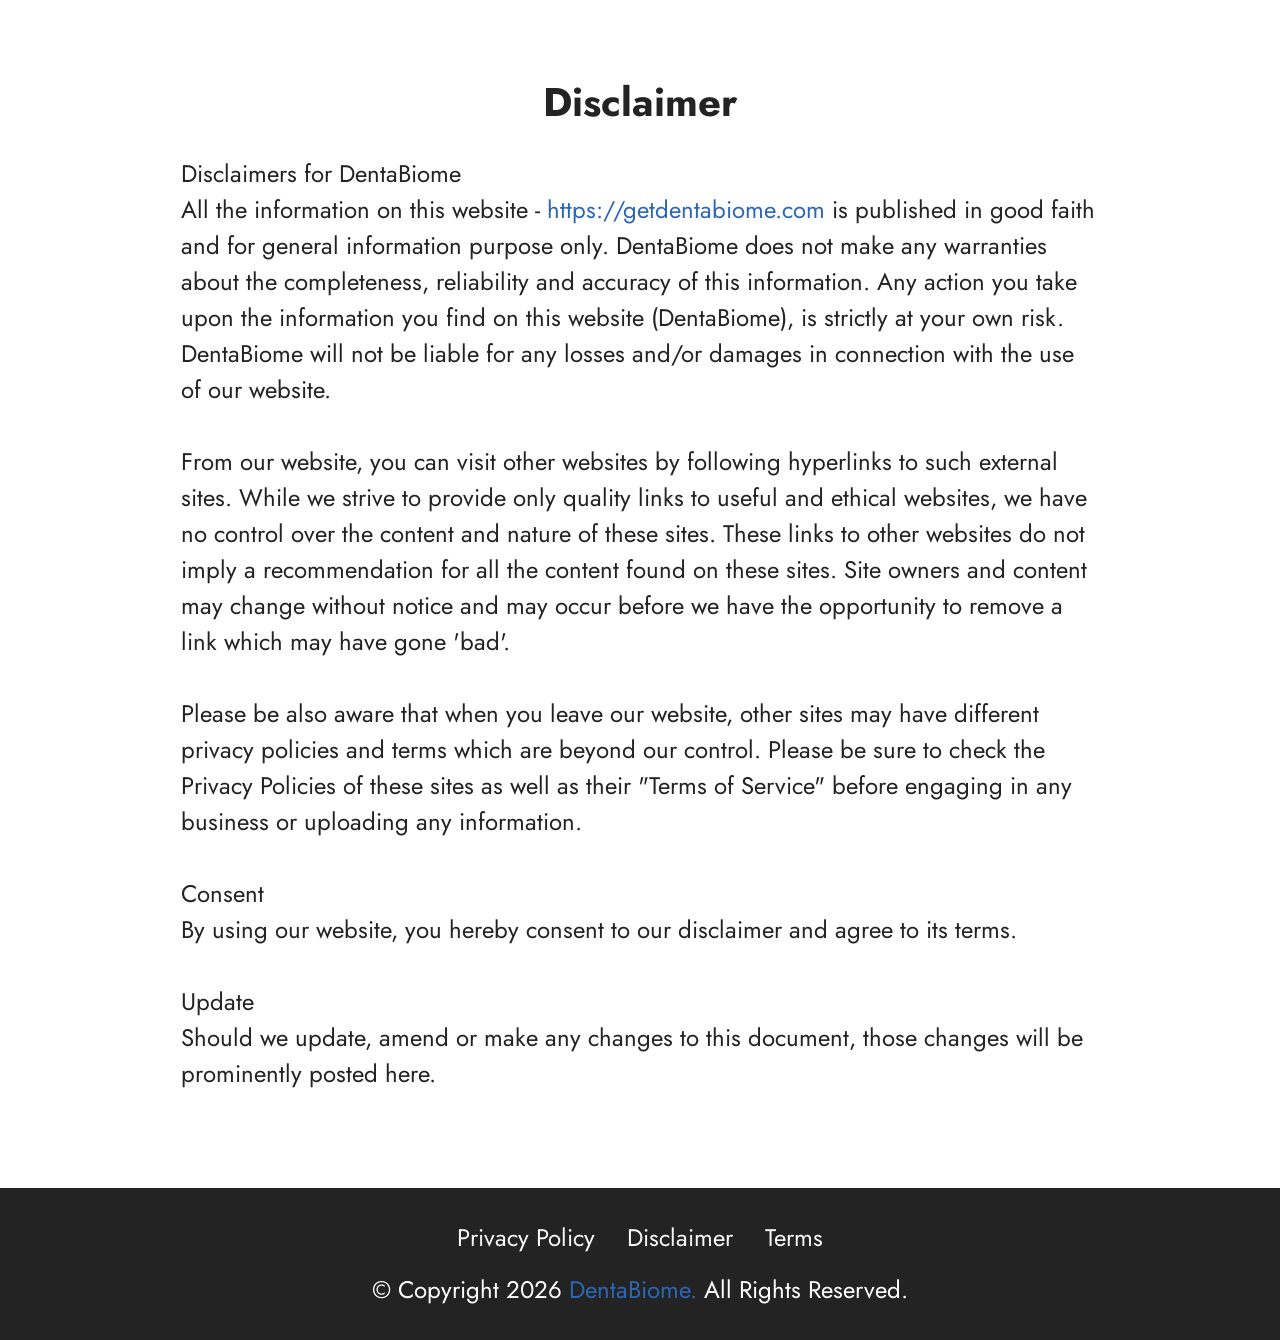
<file: disclaimer.html>
<!DOCTYPE html>
<html  >
<head>
  <!-- Google tag (gtag.js) -->
<script async src="https://www.googletagmanager.com/gtag/js?id=G-Y21DSB1H9T"></script>
<script>
  window.dataLayer = window.dataLayer || [];
  function gtag(){dataLayer.push(arguments);}
  gtag('js', new Date());

  gtag('config', 'G-Y21DSB1H9T');
</script>
  <!-- Site made with Mobirise Website Builder v6.1.12, https://mobirise.com -->
  <meta charset="UTF-8">
  <meta http-equiv="X-UA-Compatible" content="IE=edge">
  <meta name="generator" content="Mobirise v6.1.12, mobirise.com">
  <meta name="viewport" content="width=device-width, initial-scale=1, minimum-scale=1">
  <link rel="shortcut icon" href="assets/images/dentabiome-favicon-128x118-128x118.png" type="image/x-icon">
  <meta name="description" content="Disclaimer For DentaBiome">
  
  
  <title>Disclaimer</title>
  <link rel="stylesheet" href="assets/bootstrap/css/bootstrap.min.css">
  <link rel="stylesheet" href="assets/animatecss/animate.css">
  <link rel="stylesheet" href="assets/socicon/css/styles.css">
  <link rel="stylesheet" href="assets/theme/css/style.css">
  <link rel="preload" href="https://fonts.googleapis.com/css?family=Jost:100,200,300,400,500,600,700,800,900,100i,200i,300i,400i,500i,600i,700i,800i,900i&display=swap" as="style" onload="this.onload=null;this.rel='stylesheet'">
  <noscript><link rel="stylesheet" href="https://fonts.googleapis.com/css?family=Jost:100,200,300,400,500,600,700,800,900,100i,200i,300i,400i,500i,600i,700i,800i,900i&display=swap"></noscript>
  <link rel="preload" as="style" href="assets/mobirise/css/mbr-additional.css?v=tTUe8B"><link rel="stylesheet" href="assets/mobirise/css/mbr-additional.css?v=tTUe8B" type="text/css">

  
  
  
</head>
<body>
  
  <section data-bs-version="5.1" class="content5 cid-tLwOqR04Lz" id="content5-2x">
    
    <div class="container">
        <div class="row justify-content-center">
            <div class="col-md-12 col-lg-10">
                
                <h4 class="mbr-section-subtitle mbr-fonts-style mb-4 display-2"><strong>
                    Disclaimer</strong></h4>
                <p class="mbr-text mbr-fonts-style display-7">Disclaimers for DentaBiome<br>All the information on this website - <a href="https://17d179l3txi44t98jm62m3rdu0.hop.clickbank.net/?&extclid=abhi135" class="text-primary">https://getdentabiome.com</a> is published in good faith and for general information purpose only. DentaBiome does not make any warranties about the completeness, reliability and accuracy of this information. Any action you take upon the information you find on this website (DentaBiome), is strictly at your own risk. DentaBiome will not be liable for any losses and/or damages in connection with the use of our website.
<br>
<br>From our website, you can visit other websites by following hyperlinks to such external sites. While we strive to provide only quality links to useful and ethical websites, we have no control over the content and nature of these sites. These links to other websites do not imply a recommendation for all the content found on these sites. Site owners and content may change without notice and may occur before we have the opportunity to remove a link which may have gone 'bad'.
<br>
<br>Please be also aware that when you leave our website, other sites may have different privacy policies and terms which are beyond our control. Please be sure to check the Privacy Policies of these sites as well as their "Terms of Service" before engaging in any business or uploading any information.
<br>
<br>Consent
<br>By using our website, you hereby consent to our disclaimer and agree to its terms.
<br>
<br>Update
<br>Should we update, amend or make any changes to this document, those changes will be prominently posted here.<br></p>
            </div>
        </div>
    </div>
</section>

<section data-bs-version="5.1" class="footer3 cid-tLwQuQyLCE" once="footers" id="footer3-2y">

    

    

    <div class="container">
        <div class="media-container-row align-center mbr-white">
            <div class="row row-links">
                <ul class="foot-menu">
                    
                    
                    
                    
                    
                <li class="foot-menu-item mbr-fonts-style display-7"><a href="privacy-policy.html" class="text-white text-primary">Privacy Policy</a></li><li class="foot-menu-item mbr-fonts-style display-7"><a href="disclaimer.html" class="text-white text-primary">Disclaimer</a></li><li class="foot-menu-item mbr-fonts-style display-7"><a href="terms-and-conditions.html" class="text-white text-primary">Terms</a></li></ul>
            </div>
            
            <div class="row row-copirayt">
                <p class="mbr-text mb-0 mbr-fonts-style mbr-white align-center display-7">© Copyright 2026 <a href="index.html" class="text-primary">DentaBiome.</a>&nbsp;All Rights Reserved.
                </p>
            </div>
        </div>
    </div>
</section><script src="assets/bootstrap/js/bootstrap.bundle.min.js"></script>  <script src="assets/smoothscroll/smooth-scroll.js"></script>  <script src="assets/ytplayer/index.js"></script>  <script src="assets/theme/js/script.js"></script>  
  
  
 <div id="scrollToTop" class="scrollToTop mbr-arrow-up"><a style="text-align: center;"><i class="mbr-arrow-up-icon mbr-arrow-up-icon-cm cm-icon cm-icon-smallarrow-up"></i></a></div>
    <input name="animation" type="hidden">
  </body>
</html>
</file>
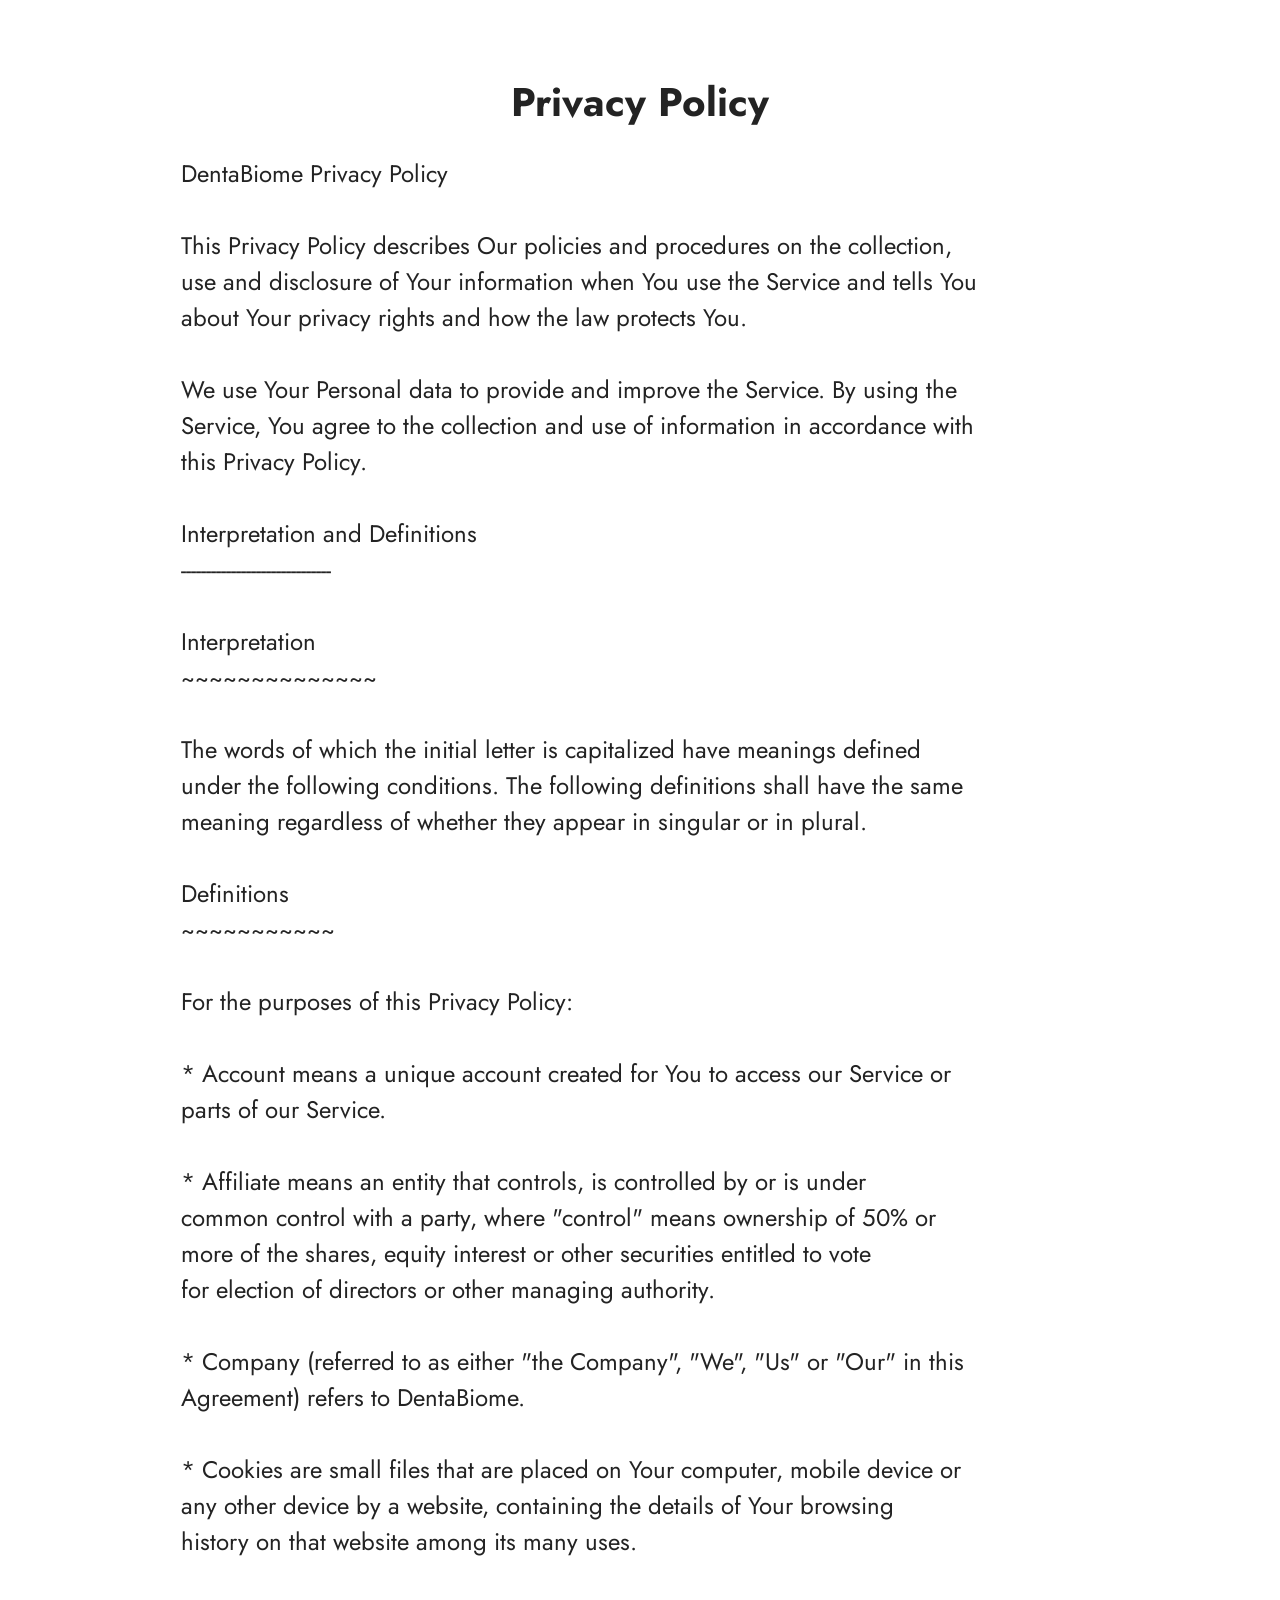
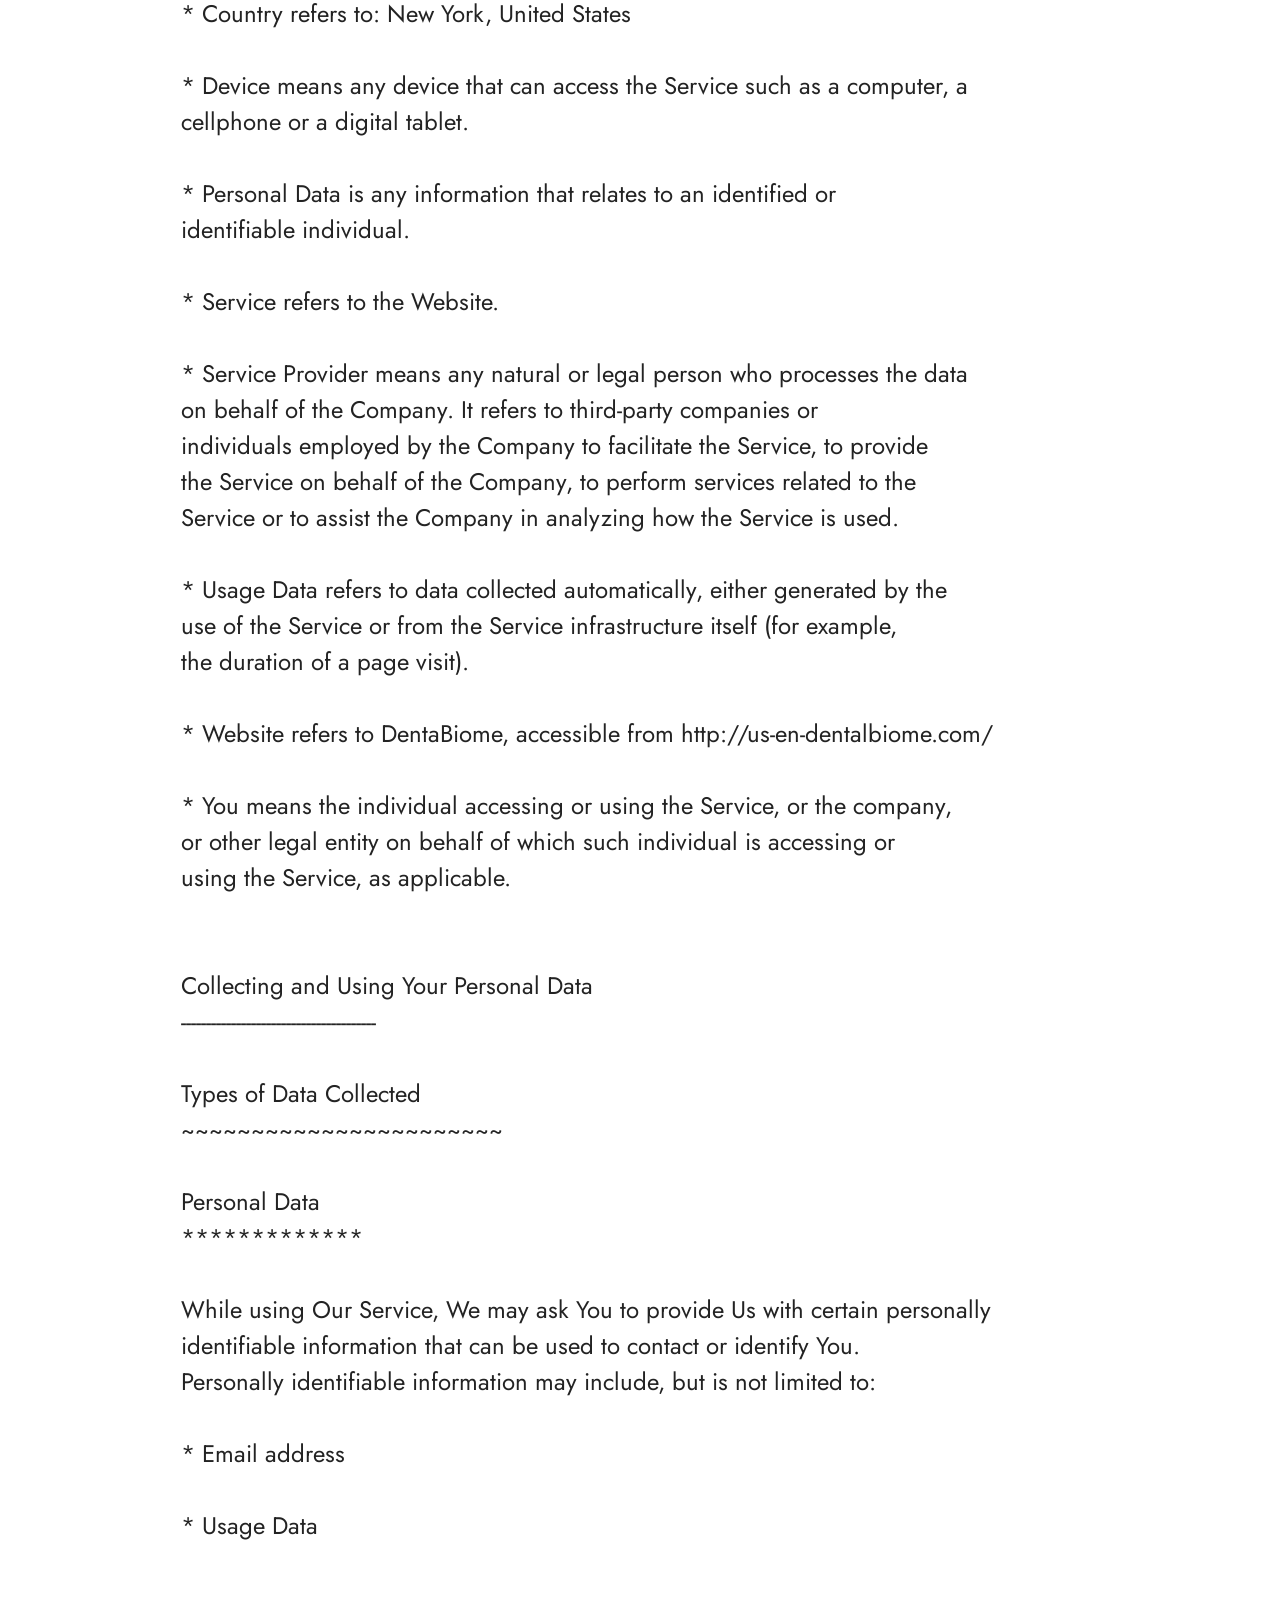
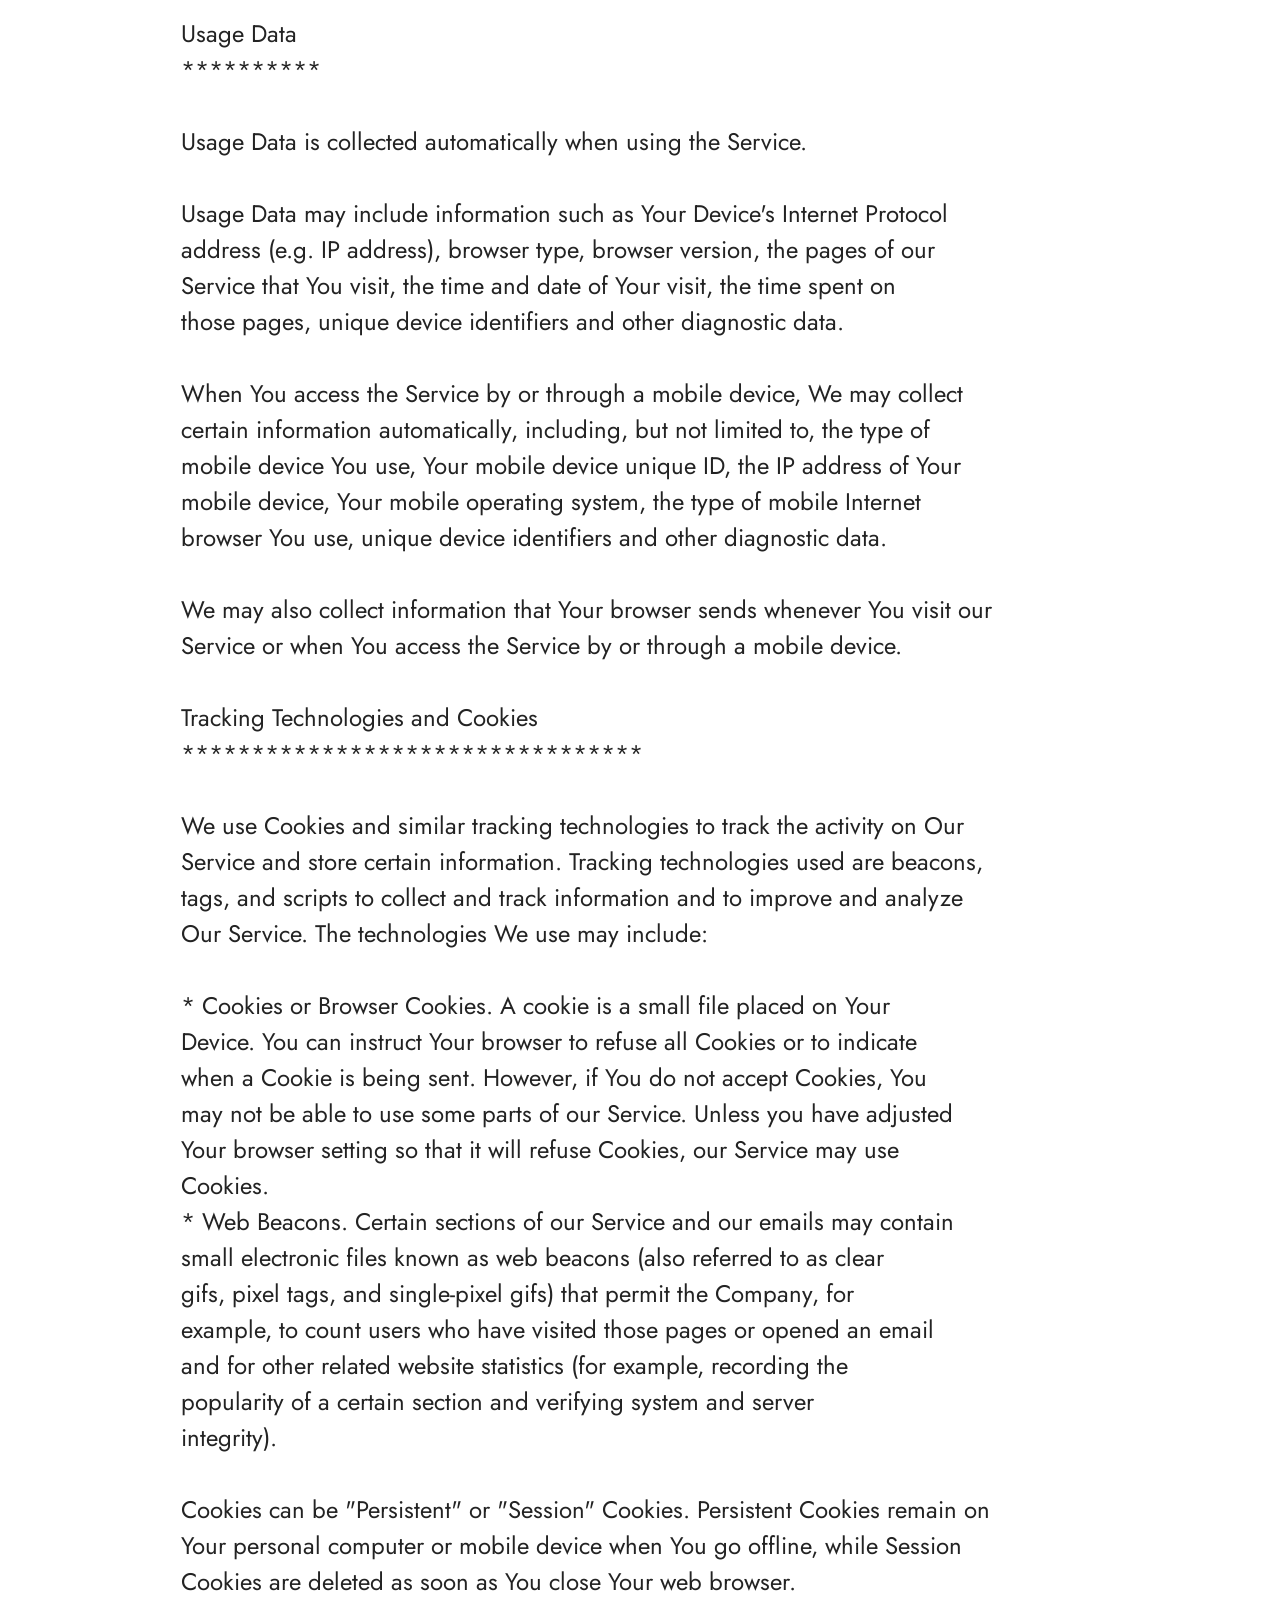
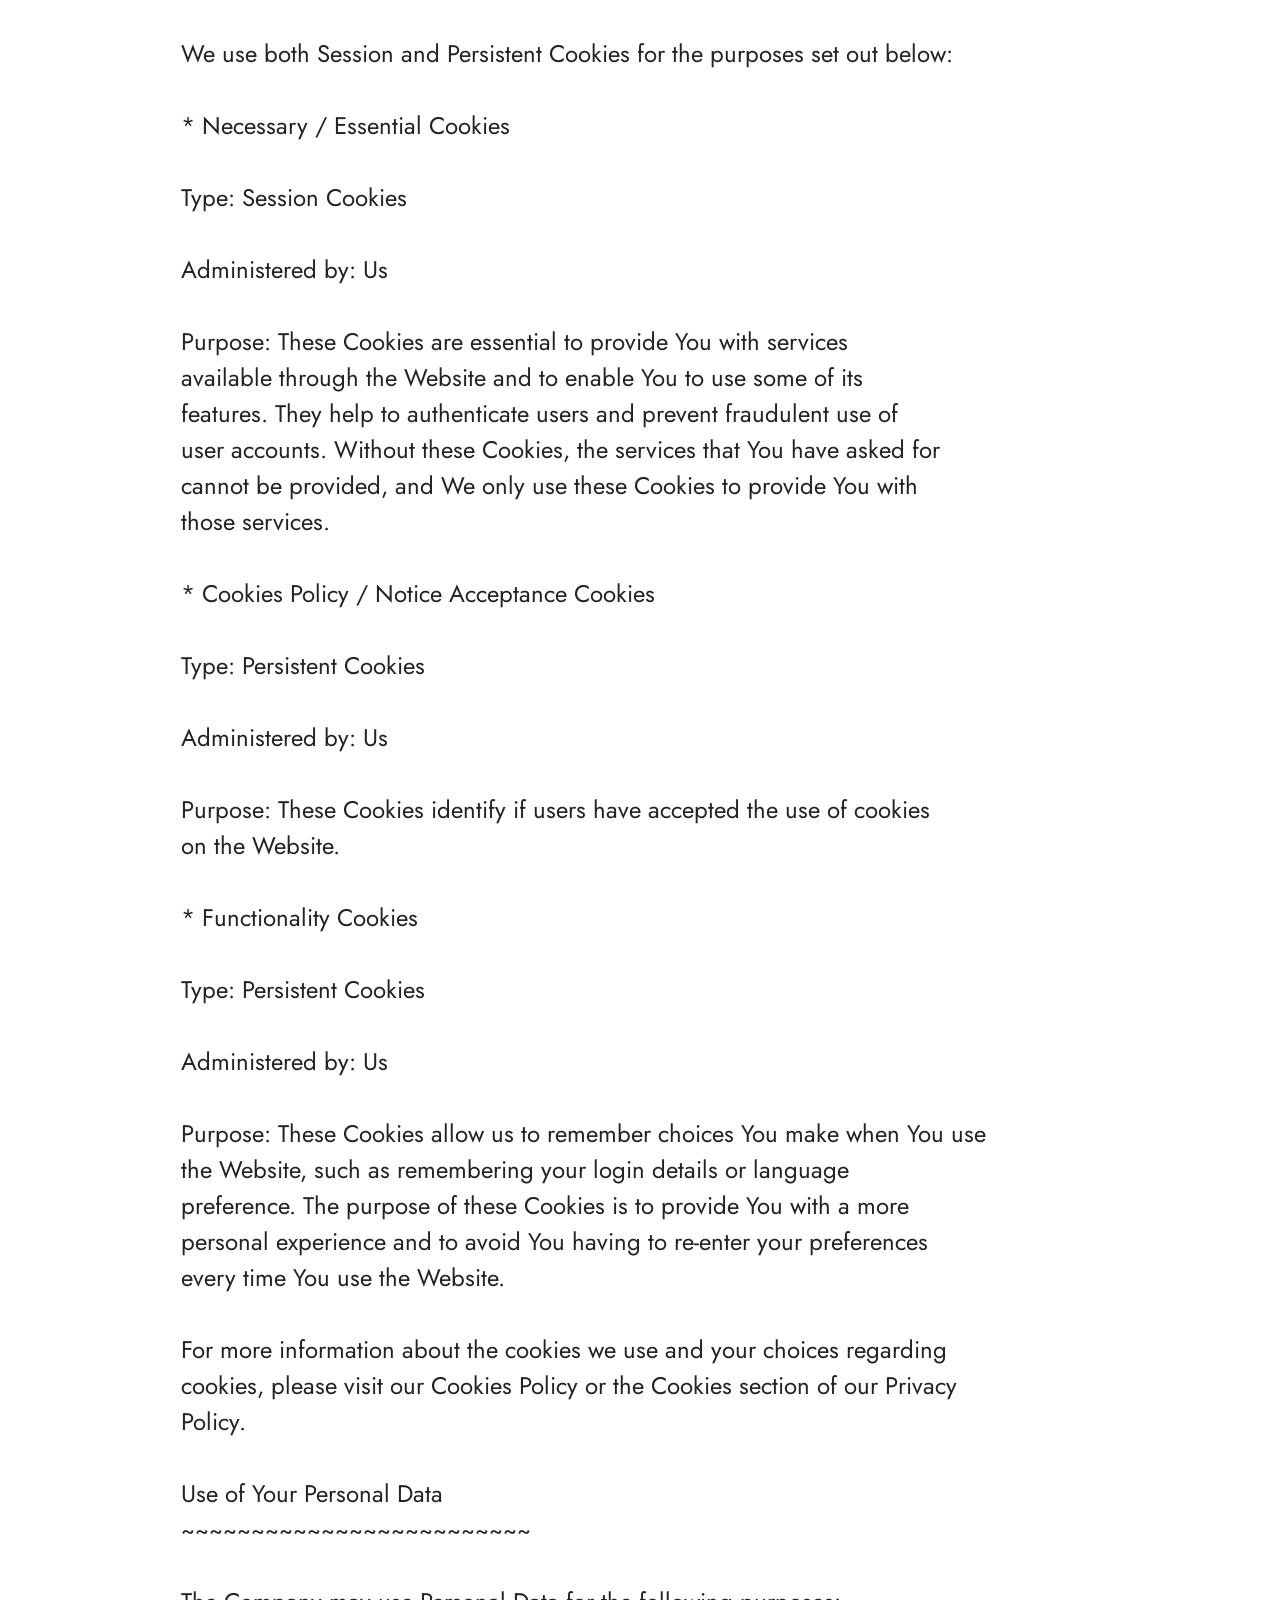
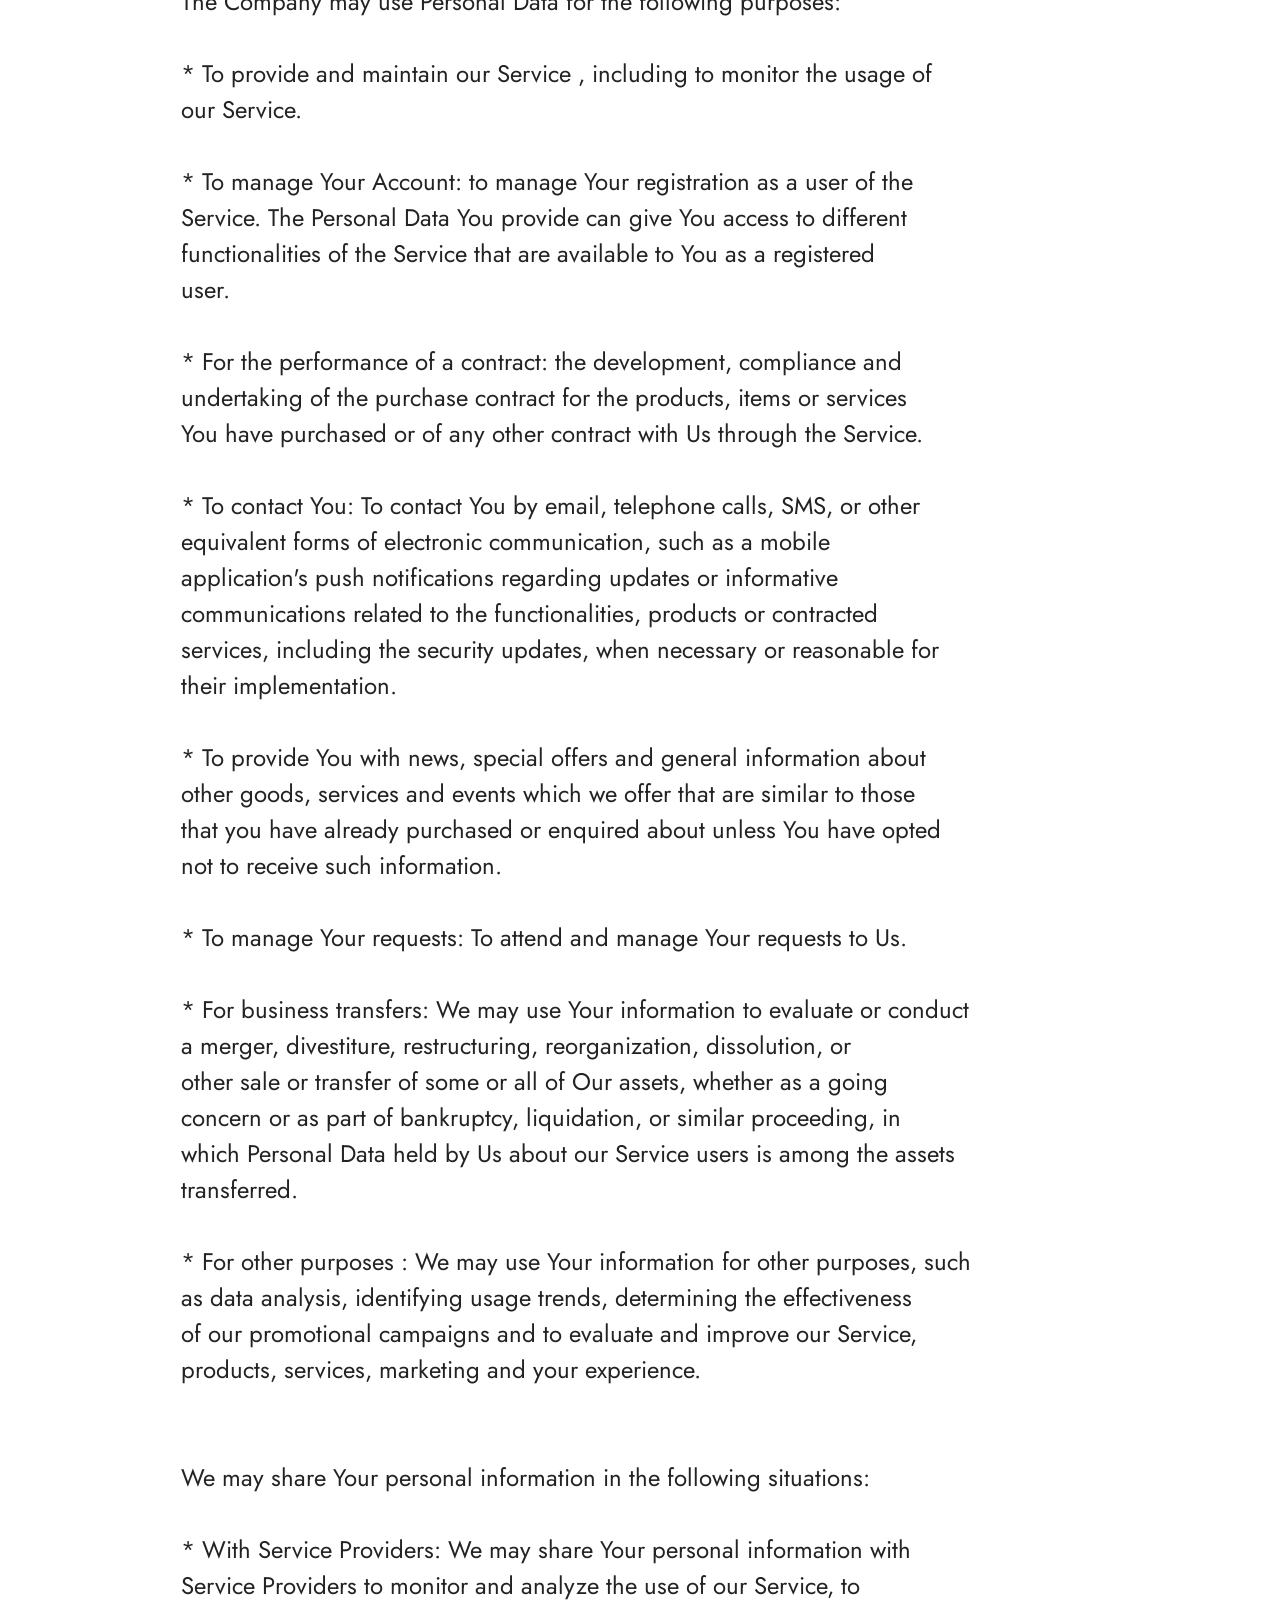
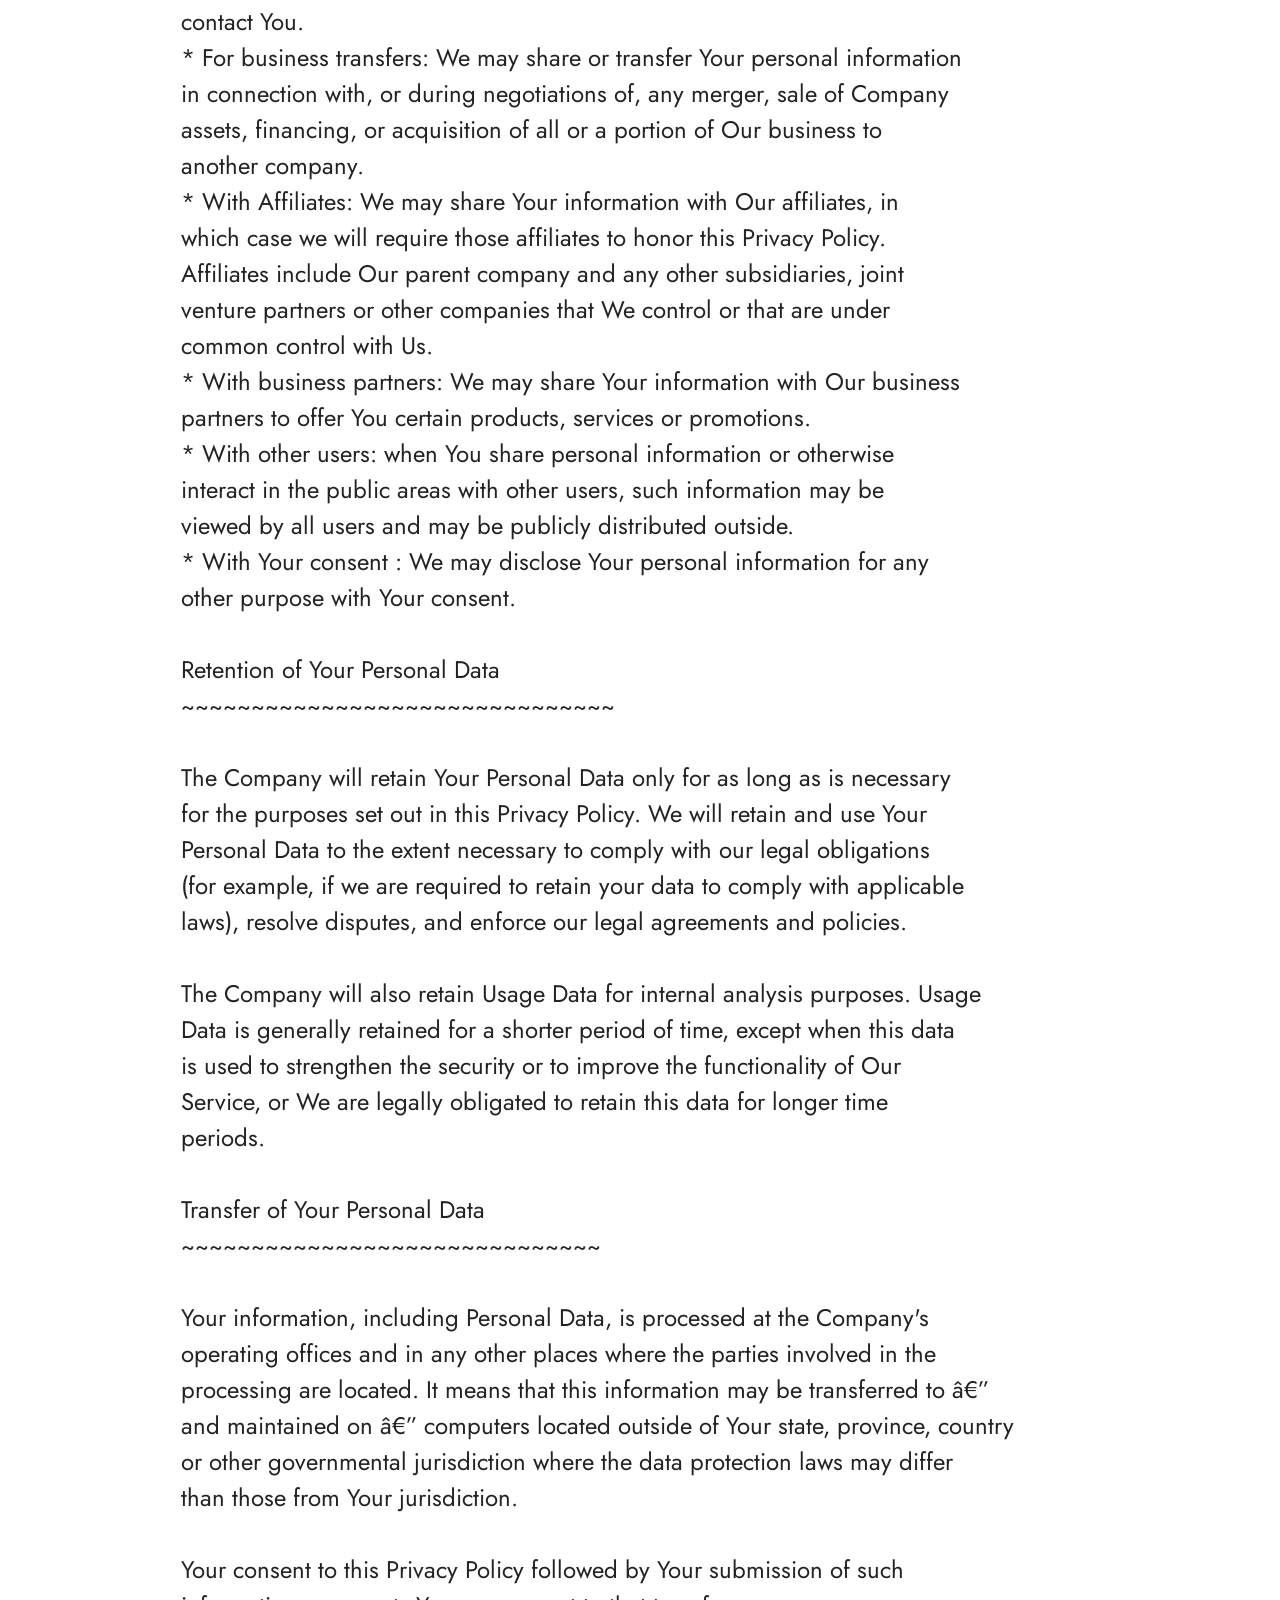
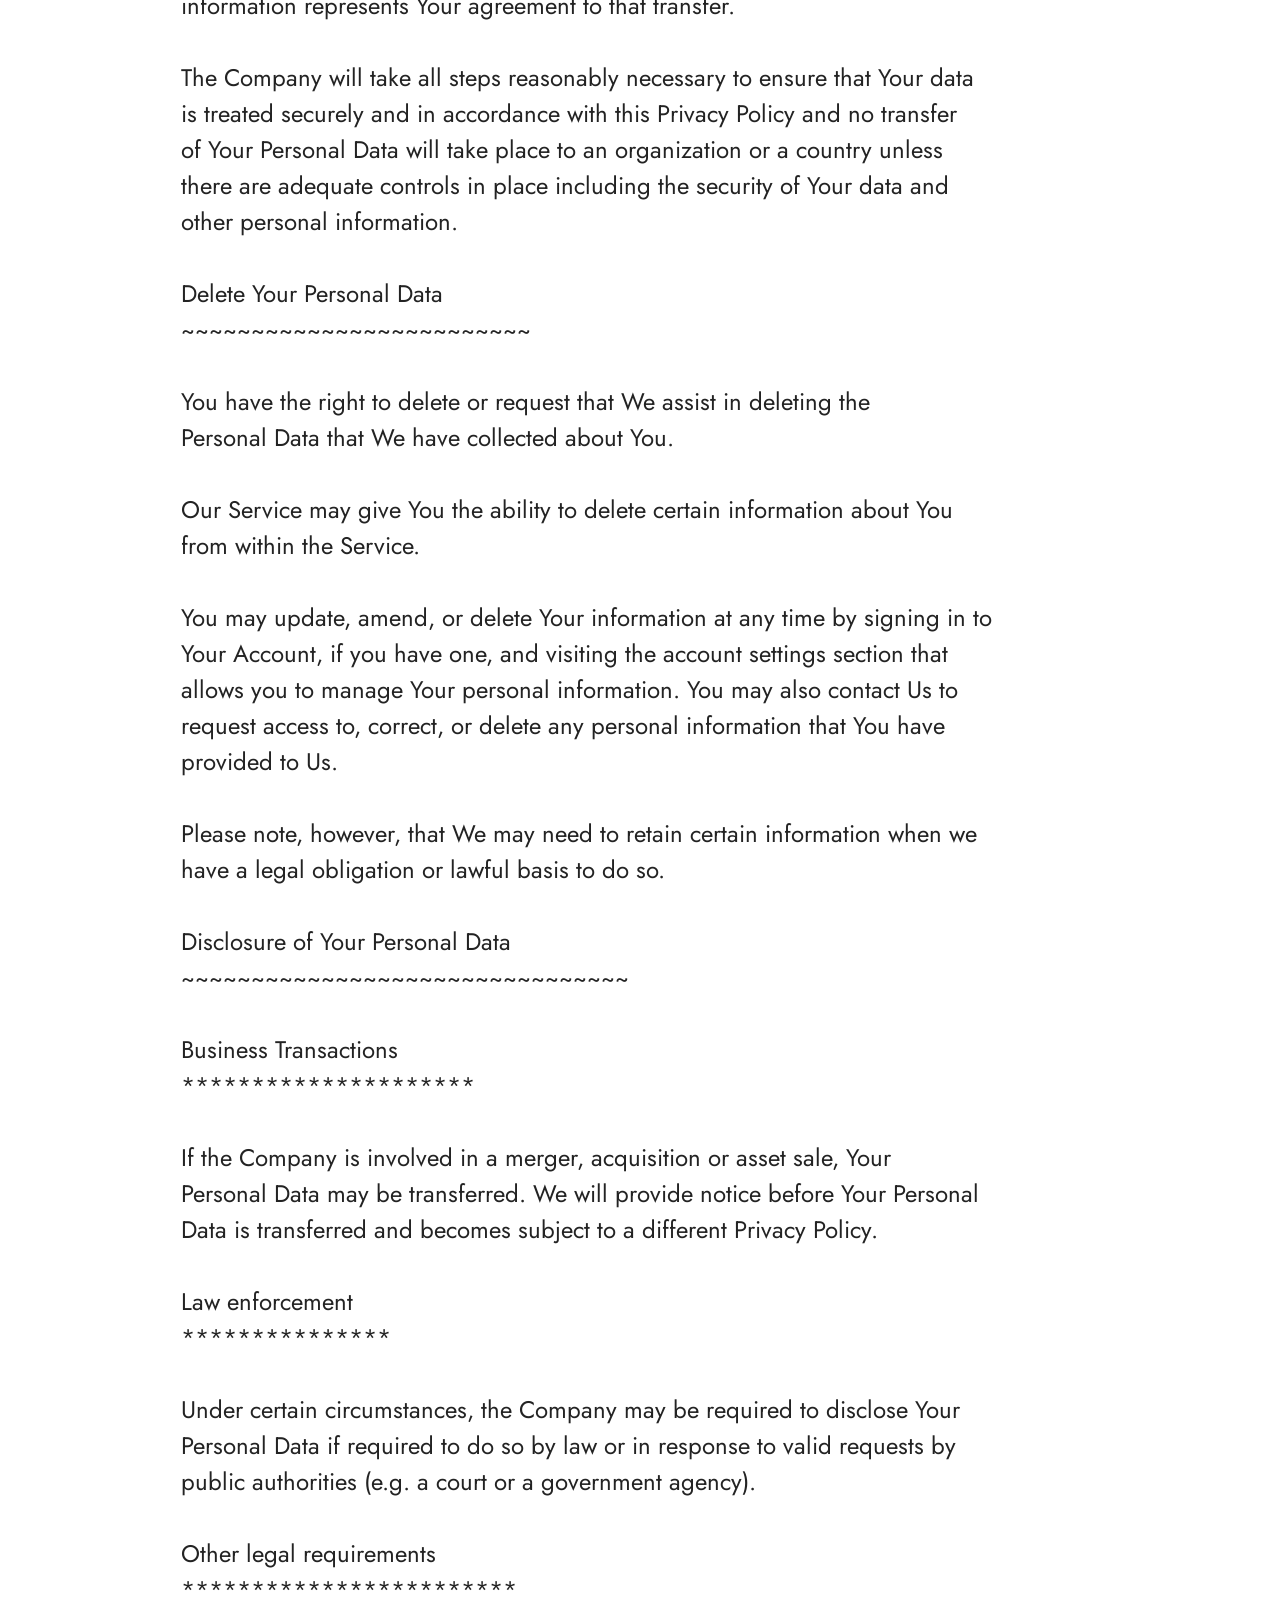
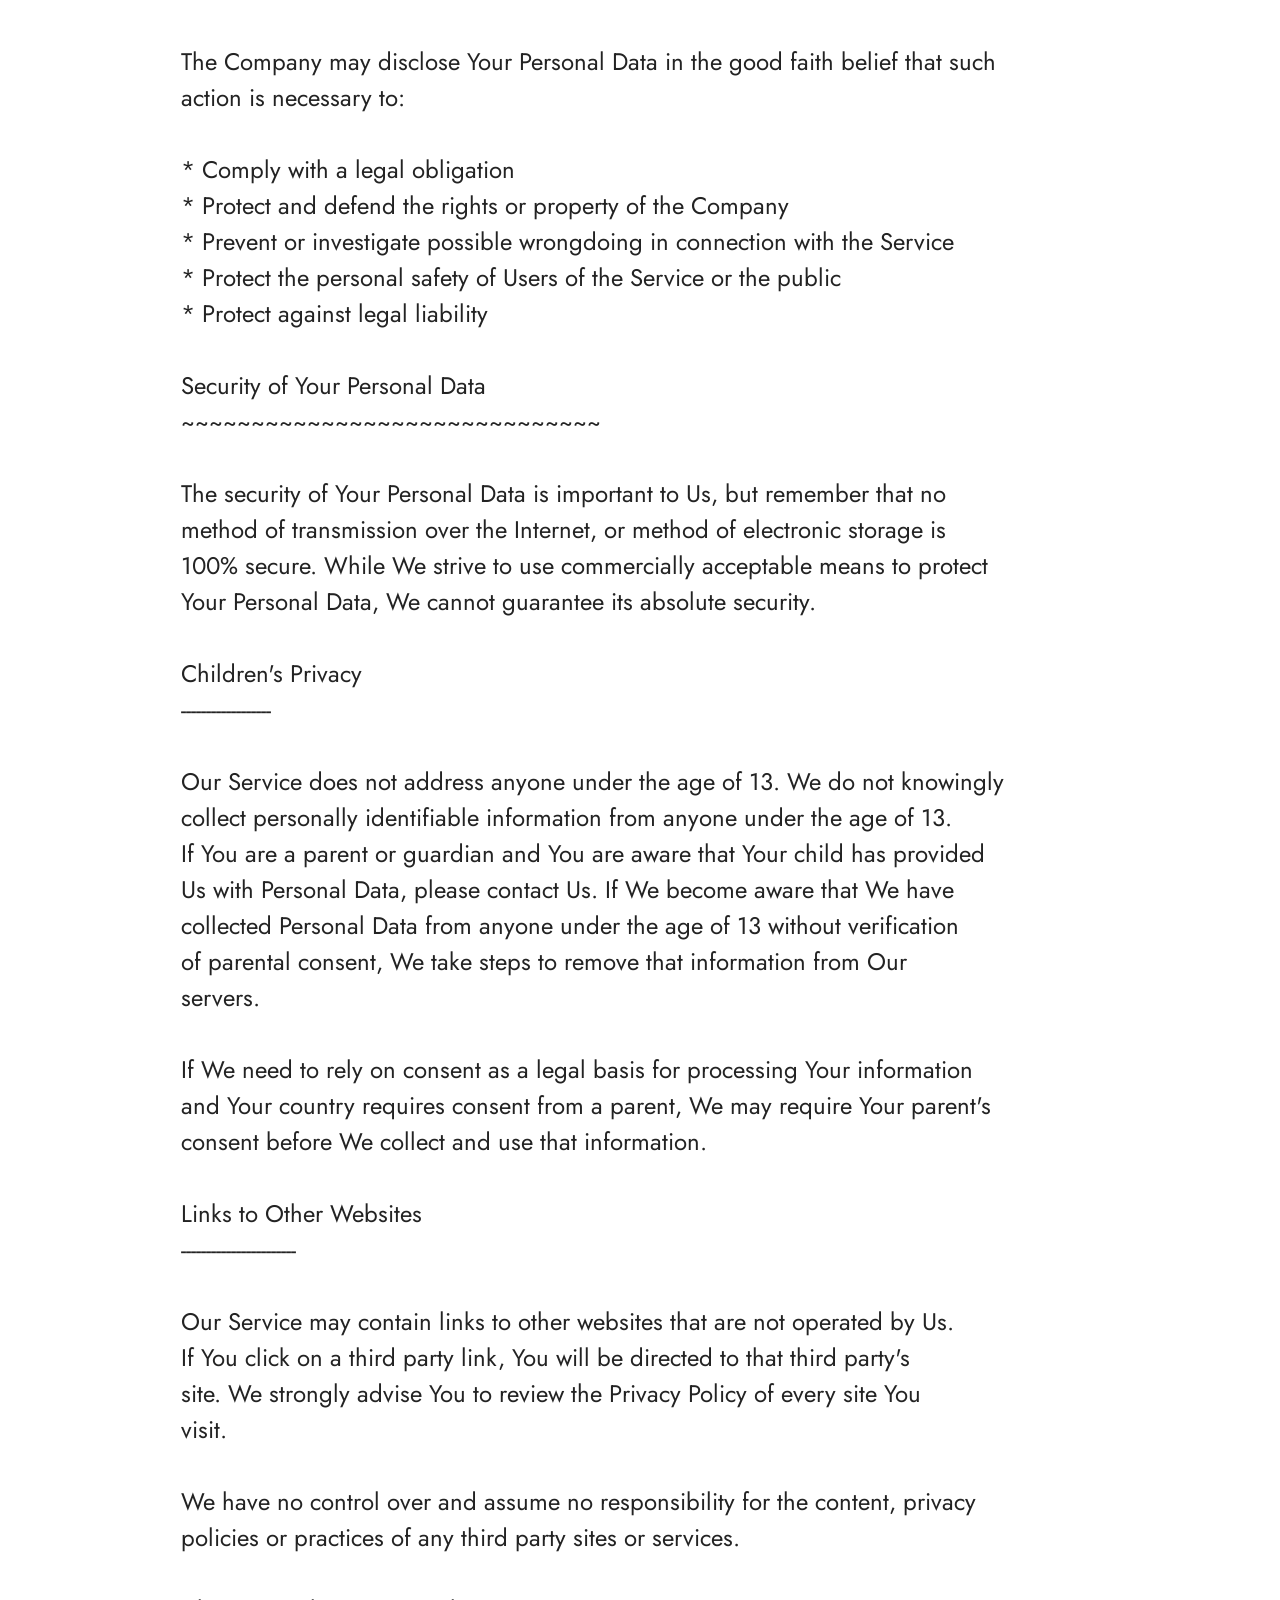
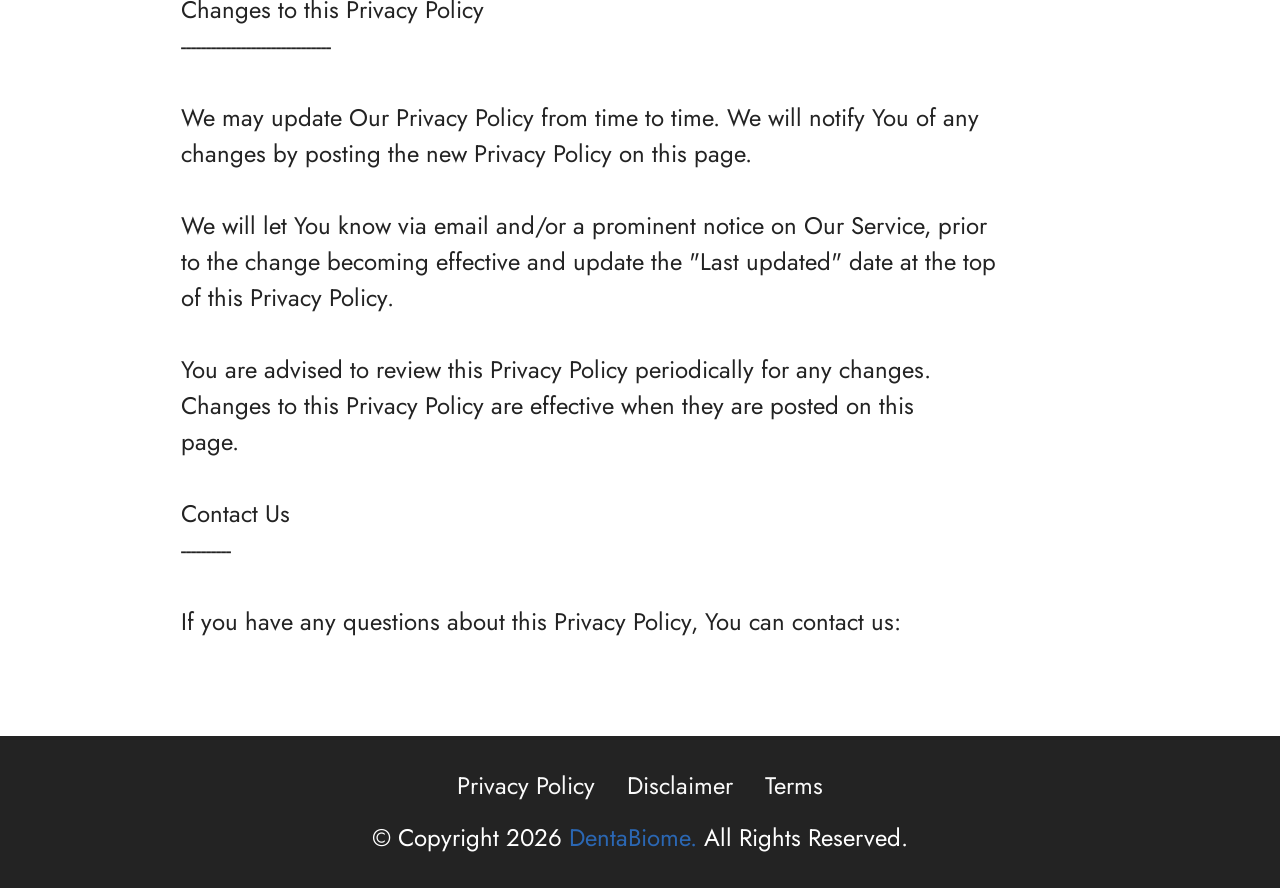
<file: privacy-policy.html>
<!DOCTYPE html>
<html  >
<head>
  <!-- Google tag (gtag.js) -->
<script async src="https://www.googletagmanager.com/gtag/js?id=G-Y21DSB1H9T"></script>
<script>
  window.dataLayer = window.dataLayer || [];
  function gtag(){dataLayer.push(arguments);}
  gtag('js', new Date());

  gtag('config', 'G-Y21DSB1H9T');
</script>
  <!-- Site made with Mobirise Website Builder v6.1.12, https://mobirise.com -->
  <meta charset="UTF-8">
  <meta http-equiv="X-UA-Compatible" content="IE=edge">
  <meta name="generator" content="Mobirise v6.1.12, mobirise.com">
  <meta name="viewport" content="width=device-width, initial-scale=1, minimum-scale=1">
  <link rel="shortcut icon" href="assets/images/dentabiome-favicon-128x118-128x118.png" type="image/x-icon">
  <meta name="description" content="Privacy Policy For DentaBiome">
  
  
  <title>Privacy Policy</title>
  <link rel="stylesheet" href="assets/bootstrap/css/bootstrap.min.css">
  <link rel="stylesheet" href="assets/animatecss/animate.css">
  <link rel="stylesheet" href="assets/socicon/css/styles.css">
  <link rel="stylesheet" href="assets/theme/css/style.css">
  <link rel="preload" href="https://fonts.googleapis.com/css?family=Jost:100,200,300,400,500,600,700,800,900,100i,200i,300i,400i,500i,600i,700i,800i,900i&display=swap" as="style" onload="this.onload=null;this.rel='stylesheet'">
  <noscript><link rel="stylesheet" href="https://fonts.googleapis.com/css?family=Jost:100,200,300,400,500,600,700,800,900,100i,200i,300i,400i,500i,600i,700i,800i,900i&display=swap"></noscript>
  <link rel="preload" as="style" href="assets/mobirise/css/mbr-additional.css?v=37aHkw"><link rel="stylesheet" href="assets/mobirise/css/mbr-additional.css?v=37aHkw" type="text/css">

  
  
  
</head>
<body>
  
  <section data-bs-version="5.1" class="content5 cid-tLwJ2tPhAO" id="content5-2v">
    
    <div class="container">
        <div class="row justify-content-center">
            <div class="col-md-12 col-lg-10">
                
                <h4 class="mbr-section-subtitle mbr-fonts-style mb-4 display-2"><strong>
                    Privacy Policy</strong></h4>
                <p class="mbr-text mbr-fonts-style display-7">DentaBiome Privacy Policy<br><br>This Privacy Policy describes Our policies and procedures on the collection,<br>use and disclosure of Your information when You use the Service and tells You<br>about Your privacy rights and how the law protects You.<br><br>We use Your Personal data to provide and improve the Service. By using the<br>Service, You agree to the collection and use of information in accordance with<br>this Privacy Policy.&nbsp;<br><br>Interpretation and Definitions  <br>------------------------------<br><br>Interpretation  <br>~~~~~~~~~~~~~~<br><br>The words of which the initial letter is capitalized have meanings defined<br>under the following conditions. The following definitions shall have the same<br>meaning regardless of whether they appear in singular or in plural.<br><br>Definitions  <br>~~~~~~~~~~~<br><br>For the purposes of this Privacy Policy:<br><br>  * Account means a unique account created for You to access our Service or<br>    parts of our Service.<br><br>  * Affiliate means an entity that controls, is controlled by or is under<br>    common control with a party, where "control" means ownership of 50% or<br>    more of the shares, equity interest or other securities entitled to vote<br>    for election of directors or other managing authority.<br><br>  * Company (referred to as either "the Company", "We", "Us" or "Our" in this<br>    Agreement) refers to DentaBiome.<br><br>  * Cookies are small files that are placed on Your computer, mobile device or<br>    any other device by a website, containing the details of Your browsing<br>    history on that website among its many uses.<br><br>  * Country refers to: New York, United States<br><br>  * Device means any device that can access the Service such as a computer, a<br>    cellphone or a digital tablet.<br><br>  * Personal Data is any information that relates to an identified or<br>    identifiable individual.<br><br>  * Service refers to the Website.<br><br>  * Service Provider means any natural or legal person who processes the data<br>    on behalf of the Company. It refers to third-party companies or<br>    individuals employed by the Company to facilitate the Service, to provide<br>    the Service on behalf of the Company, to perform services related to the<br>    Service or to assist the Company in analyzing how the Service is used.<br><br>  * Usage Data refers to data collected automatically, either generated by the<br>    use of the Service or from the Service infrastructure itself (for example,<br>    the duration of a page visit).<br><br>  * Website refers to DentaBiome, accessible from http://us-en-dentalbiome.com/<br><br>  * You means the individual accessing or using the Service, or the company,<br>    or other legal entity on behalf of which such individual is accessing or<br>    using the Service, as applicable.<br><br><br>Collecting and Using Your Personal Data  <br>---------------------------------------<br><br>Types of Data Collected  <br>~~~~~~~~~~~~~~~~~~~~~~~<br><br>Personal Data  <br>*************<br><br>While using Our Service, We may ask You to provide Us with certain personally<br>identifiable information that can be used to contact or identify You.<br>Personally identifiable information may include, but is not limited to:<br><br>  * Email address<br><br>  * Usage Data<br><br><br>Usage Data  <br>**********<br><br>Usage Data is collected automatically when using the Service.<br><br>Usage Data may include information such as Your Device's Internet Protocol<br>address (e.g. IP address), browser type, browser version, the pages of our<br>Service that You visit, the time and date of Your visit, the time spent on<br>those pages, unique device identifiers and other diagnostic data.<br><br>When You access the Service by or through a mobile device, We may collect<br>certain information automatically, including, but not limited to, the type of<br>mobile device You use, Your mobile device unique ID, the IP address of Your<br>mobile device, Your mobile operating system, the type of mobile Internet<br>browser You use, unique device identifiers and other diagnostic data.<br><br>We may also collect information that Your browser sends whenever You visit our<br>Service or when You access the Service by or through a mobile device.<br><br>Tracking Technologies and Cookies  <br>*********************************<br><br>We use Cookies and similar tracking technologies to track the activity on Our<br>Service and store certain information. Tracking technologies used are beacons,<br>tags, and scripts to collect and track information and to improve and analyze<br>Our Service. The technologies We use may include:<br><br>  * Cookies or Browser Cookies. A cookie is a small file placed on Your<br>    Device. You can instruct Your browser to refuse all Cookies or to indicate<br>    when a Cookie is being sent. However, if You do not accept Cookies, You<br>    may not be able to use some parts of our Service. Unless you have adjusted<br>    Your browser setting so that it will refuse Cookies, our Service may use<br>    Cookies.<br>  * Web Beacons. Certain sections of our Service and our emails may contain<br>    small electronic files known as web beacons (also referred to as clear<br>    gifs, pixel tags, and single-pixel gifs) that permit the Company, for<br>    example, to count users who have visited those pages or opened an email<br>    and for other related website statistics (for example, recording the<br>    popularity of a certain section and verifying system and server<br>    integrity).<br><br>Cookies can be "Persistent" or "Session" Cookies. Persistent Cookies remain on<br>Your personal computer or mobile device when You go offline, while Session<br>Cookies are deleted as soon as You close Your web browser.&nbsp;<br><br>We use both Session and Persistent Cookies for the purposes set out below:<br><br>  * Necessary / Essential Cookies<br><br>    Type: Session Cookies<br><br>    Administered by: Us<br><br>    Purpose: These Cookies are essential to provide You with services<br>    available through the Website and to enable You to use some of its<br>    features. They help to authenticate users and prevent fraudulent use of<br>    user accounts. Without these Cookies, the services that You have asked for<br>    cannot be provided, and We only use these Cookies to provide You with<br>    those services.<br><br>  * Cookies Policy / Notice Acceptance Cookies<br><br>    Type: Persistent Cookies<br><br>    Administered by: Us<br><br>    Purpose: These Cookies identify if users have accepted the use of cookies<br>    on the Website.<br><br>  * Functionality Cookies<br><br>    Type: Persistent Cookies<br><br>    Administered by: Us<br><br>    Purpose: These Cookies allow us to remember choices You make when You use<br>    the Website, such as remembering your login details or language<br>    preference. The purpose of these Cookies is to provide You with a more<br>    personal experience and to avoid You having to re-enter your preferences<br>    every time You use the Website.<br><br>For more information about the cookies we use and your choices regarding<br>cookies, please visit our Cookies Policy or the Cookies section of our Privacy<br>Policy.<br><br>Use of Your Personal Data  <br>~~~~~~~~~~~~~~~~~~~~~~~~~<br><br>The Company may use Personal Data for the following purposes:<br><br>  * To provide and maintain our Service , including to monitor the usage of<br>    our Service.<br><br>  * To manage Your Account: to manage Your registration as a user of the<br>    Service. The Personal Data You provide can give You access to different<br>    functionalities of the Service that are available to You as a registered<br>    user.<br><br>  * For the performance of a contract: the development, compliance and<br>    undertaking of the purchase contract for the products, items or services<br>    You have purchased or of any other contract with Us through the Service.<br><br>  * To contact You: To contact You by email, telephone calls, SMS, or other<br>    equivalent forms of electronic communication, such as a mobile<br>    application's push notifications regarding updates or informative<br>    communications related to the functionalities, products or contracted<br>    services, including the security updates, when necessary or reasonable for<br>    their implementation.<br><br>  * To provide You with news, special offers and general information about<br>    other goods, services and events which we offer that are similar to those<br>    that you have already purchased or enquired about unless You have opted<br>    not to receive such information.<br><br>  * To manage Your requests: To attend and manage Your requests to Us.<br><br>  * For business transfers: We may use Your information to evaluate or conduct<br>    a merger, divestiture, restructuring, reorganization, dissolution, or<br>    other sale or transfer of some or all of Our assets, whether as a going<br>    concern or as part of bankruptcy, liquidation, or similar proceeding, in<br>    which Personal Data held by Us about our Service users is among the assets<br>    transferred.<br><br>  * For other purposes : We may use Your information for other purposes, such<br>    as data analysis, identifying usage trends, determining the effectiveness<br>    of our promotional campaigns and to evaluate and improve our Service,<br>    products, services, marketing and your experience.<br><br><br>We may share Your personal information in the following situations:<br><br>  * With Service Providers: We may share Your personal information with<br>    Service Providers to monitor and analyze the use of our Service, to<br>    contact You.<br>  * For business transfers: We may share or transfer Your personal information<br>    in connection with, or during negotiations of, any merger, sale of Company<br>    assets, financing, or acquisition of all or a portion of Our business to<br>    another company.<br>  * With Affiliates: We may share Your information with Our affiliates, in<br>    which case we will require those affiliates to honor this Privacy Policy.<br>    Affiliates include Our parent company and any other subsidiaries, joint<br>    venture partners or other companies that We control or that are under<br>    common control with Us.<br>  * With business partners: We may share Your information with Our business<br>    partners to offer You certain products, services or promotions.<br>  * With other users: when You share personal information or otherwise<br>    interact in the public areas with other users, such information may be<br>    viewed by all users and may be publicly distributed outside.<br>  * With Your consent : We may disclose Your personal information for any<br>    other purpose with Your consent.<br><br>Retention of Your Personal Data  <br>~~~~~~~~~~~~~~~~~~~~~~~~~~~~~~~<br><br>The Company will retain Your Personal Data only for as long as is necessary<br>for the purposes set out in this Privacy Policy. We will retain and use Your<br>Personal Data to the extent necessary to comply with our legal obligations<br>(for example, if we are required to retain your data to comply with applicable<br>laws), resolve disputes, and enforce our legal agreements and policies.<br><br>The Company will also retain Usage Data for internal analysis purposes. Usage<br>Data is generally retained for a shorter period of time, except when this data<br>is used to strengthen the security or to improve the functionality of Our<br>Service, or We are legally obligated to retain this data for longer time<br>periods.<br><br>Transfer of Your Personal Data  <br>~~~~~~~~~~~~~~~~~~~~~~~~~~~~~~<br><br>Your information, including Personal Data, is processed at the Company's<br>operating offices and in any other places where the parties involved in the<br>processing are located. It means that this information may be transferred to â€”<br>and maintained on â€” computers located outside of Your state, province, country<br>or other governmental jurisdiction where the data protection laws may differ<br>than those from Your jurisdiction.<br><br>Your consent to this Privacy Policy followed by Your submission of such<br>information represents Your agreement to that transfer.<br><br>The Company will take all steps reasonably necessary to ensure that Your data<br>is treated securely and in accordance with this Privacy Policy and no transfer<br>of Your Personal Data will take place to an organization or a country unless<br>there are adequate controls in place including the security of Your data and<br>other personal information.<br><br>Delete Your Personal Data  <br>~~~~~~~~~~~~~~~~~~~~~~~~~<br><br>You have the right to delete or request that We assist in deleting the<br>Personal Data that We have collected about You.<br><br>Our Service may give You the ability to delete certain information about You<br>from within the Service.<br><br>You may update, amend, or delete Your information at any time by signing in to<br>Your Account, if you have one, and visiting the account settings section that<br>allows you to manage Your personal information. You may also contact Us to<br>request access to, correct, or delete any personal information that You have<br>provided to Us.<br><br>Please note, however, that We may need to retain certain information when we<br>have a legal obligation or lawful basis to do so.<br><br>Disclosure of Your Personal Data  <br>~~~~~~~~~~~~~~~~~~~~~~~~~~~~~~~~<br><br>Business Transactions  <br>*********************<br><br>If the Company is involved in a merger, acquisition or asset sale, Your<br>Personal Data may be transferred. We will provide notice before Your Personal<br>Data is transferred and becomes subject to a different Privacy Policy.<br><br>Law enforcement  <br>***************<br><br>Under certain circumstances, the Company may be required to disclose Your<br>Personal Data if required to do so by law or in response to valid requests by<br>public authorities (e.g. a court or a government agency).<br><br>Other legal requirements  <br>************************<br><br>The Company may disclose Your Personal Data in the good faith belief that such<br>action is necessary to:<br><br>  * Comply with a legal obligation<br>  * Protect and defend the rights or property of the Company<br>  * Prevent or investigate possible wrongdoing in connection with the Service<br>  * Protect the personal safety of Users of the Service or the public<br>  * Protect against legal liability<br><br>Security of Your Personal Data  <br>~~~~~~~~~~~~~~~~~~~~~~~~~~~~~~<br><br>The security of Your Personal Data is important to Us, but remember that no<br>method of transmission over the Internet, or method of electronic storage is<br>100% secure. While We strive to use commercially acceptable means to protect<br>Your Personal Data, We cannot guarantee its absolute security.<br><br>Children's Privacy  <br>------------------<br><br>Our Service does not address anyone under the age of 13. We do not knowingly<br>collect personally identifiable information from anyone under the age of 13.<br>If You are a parent or guardian and You are aware that Your child has provided<br>Us with Personal Data, please contact Us. If We become aware that We have<br>collected Personal Data from anyone under the age of 13 without verification<br>of parental consent, We take steps to remove that information from Our<br>servers.<br><br>If We need to rely on consent as a legal basis for processing Your information<br>and Your country requires consent from a parent, We may require Your parent's<br>consent before We collect and use that information.<br><br>Links to Other Websites  <br>-----------------------<br><br>Our Service may contain links to other websites that are not operated by Us.<br>If You click on a third party link, You will be directed to that third party's<br>site. We strongly advise You to review the Privacy Policy of every site You<br>visit.<br><br>We have no control over and assume no responsibility for the content, privacy<br>policies or practices of any third party sites or services.<br><br>Changes to this Privacy Policy  <br>------------------------------<br><br>We may update Our Privacy Policy from time to time. We will notify You of any<br>changes by posting the new Privacy Policy on this page.<br><br>We will let You know via email and/or a prominent notice on Our Service, prior<br>to the change becoming effective and update the "Last updated" date at the top<br>of this Privacy Policy.<br><br>You are advised to review this Privacy Policy periodically for any changes.<br>Changes to this Privacy Policy are effective when they are posted on this<br>page.<br><br>Contact Us  <br>----------<br><br>If you have any questions about this Privacy Policy, You can contact us:<br></p>
            </div>
        </div>
    </div>
</section>

<section data-bs-version="5.1" class="footer3 cid-tLwQuQyLCE" once="footers" id="footer3-2y">

    

    

    <div class="container">
        <div class="media-container-row align-center mbr-white">
            <div class="row row-links">
                <ul class="foot-menu">
                    
                    
                    
                    
                    
                <li class="foot-menu-item mbr-fonts-style display-7"><a href="privacy-policy.html" class="text-white text-primary">Privacy Policy</a></li><li class="foot-menu-item mbr-fonts-style display-7"><a href="disclaimer.html" class="text-white text-primary">Disclaimer</a></li><li class="foot-menu-item mbr-fonts-style display-7"><a href="terms-and-conditions.html" class="text-white text-primary">Terms</a></li></ul>
            </div>
            
            <div class="row row-copirayt">
                <p class="mbr-text mb-0 mbr-fonts-style mbr-white align-center display-7">© Copyright 2026 <a href="index.html" class="text-primary">DentaBiome.</a>&nbsp;All Rights Reserved.
                </p>
            </div>
        </div>
    </div>
</section><script src="assets/bootstrap/js/bootstrap.bundle.min.js"></script>  <script src="assets/smoothscroll/smooth-scroll.js"></script>  <script src="assets/ytplayer/index.js"></script>  <script src="assets/theme/js/script.js"></script>  
  
  
 <div id="scrollToTop" class="scrollToTop mbr-arrow-up"><a style="text-align: center;"><i class="mbr-arrow-up-icon mbr-arrow-up-icon-cm cm-icon cm-icon-smallarrow-up"></i></a></div>
    <input name="animation" type="hidden">
  </body>
</html>
</file>
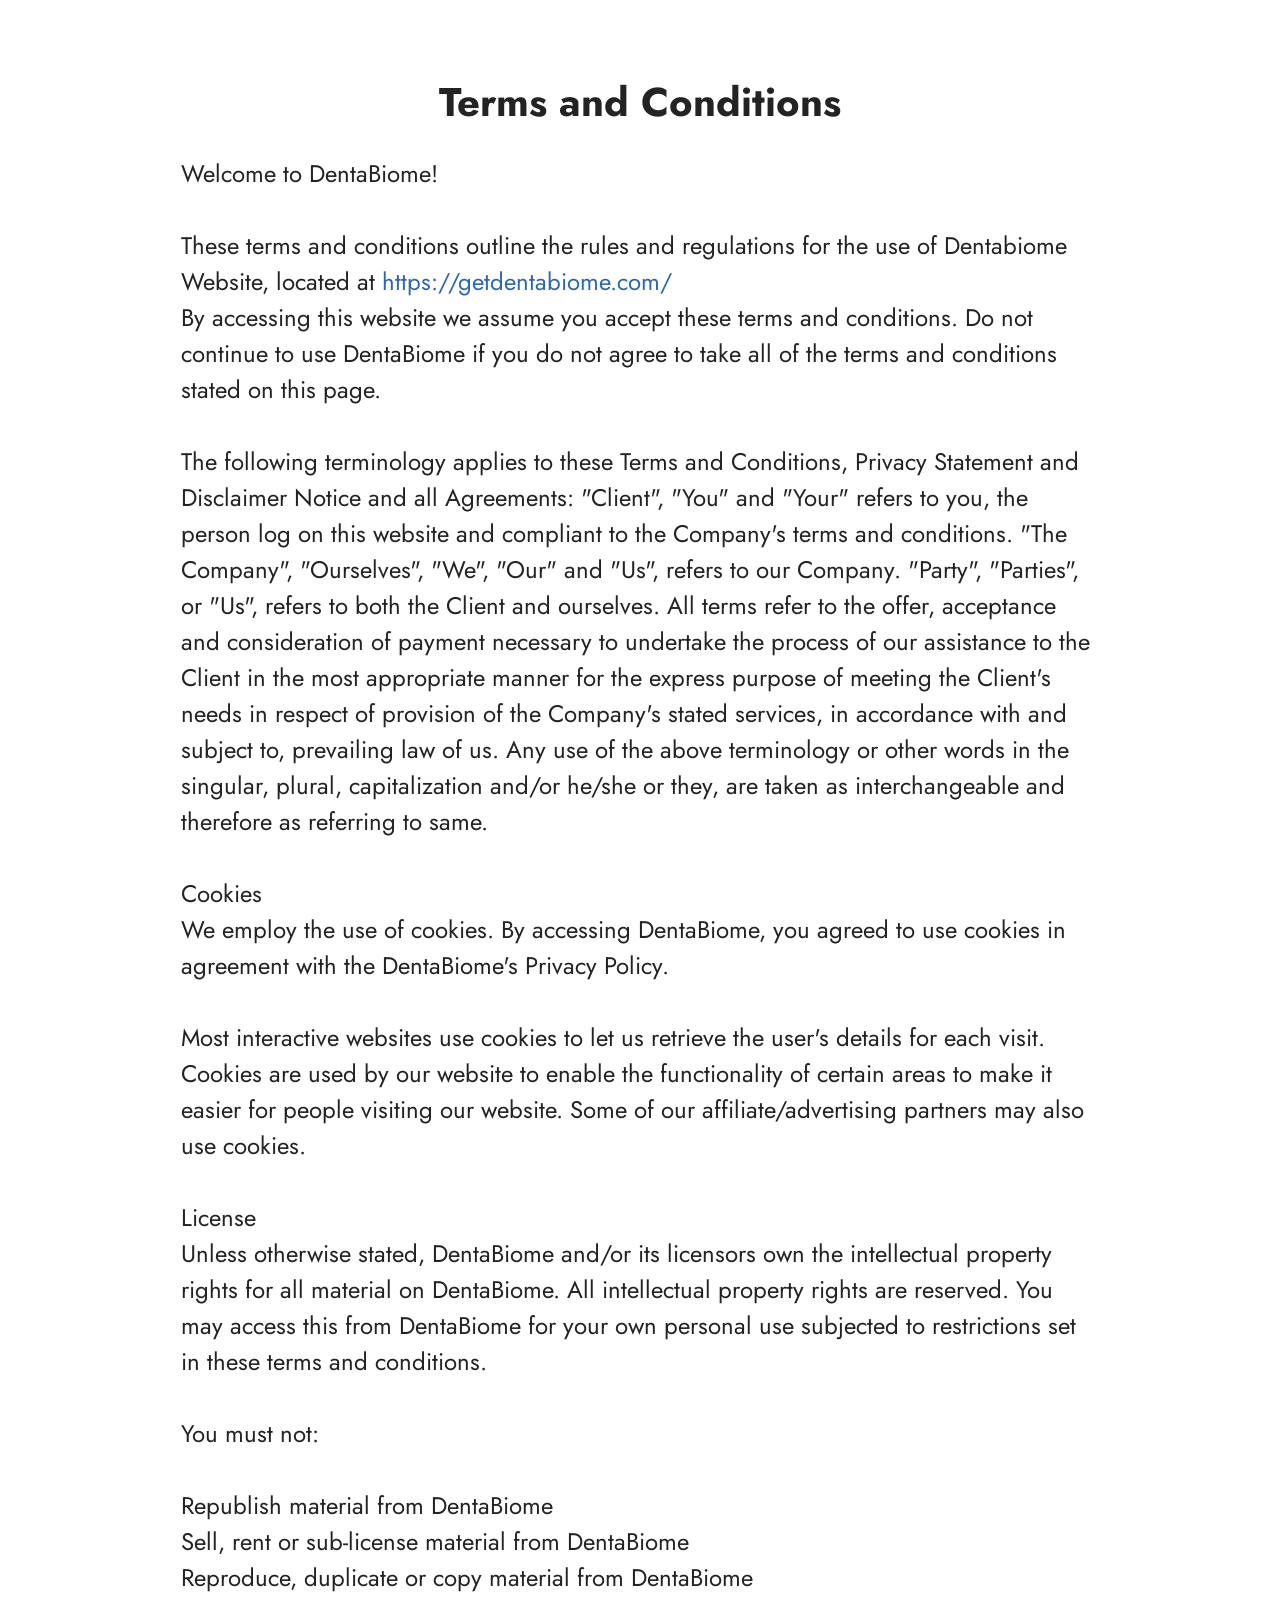
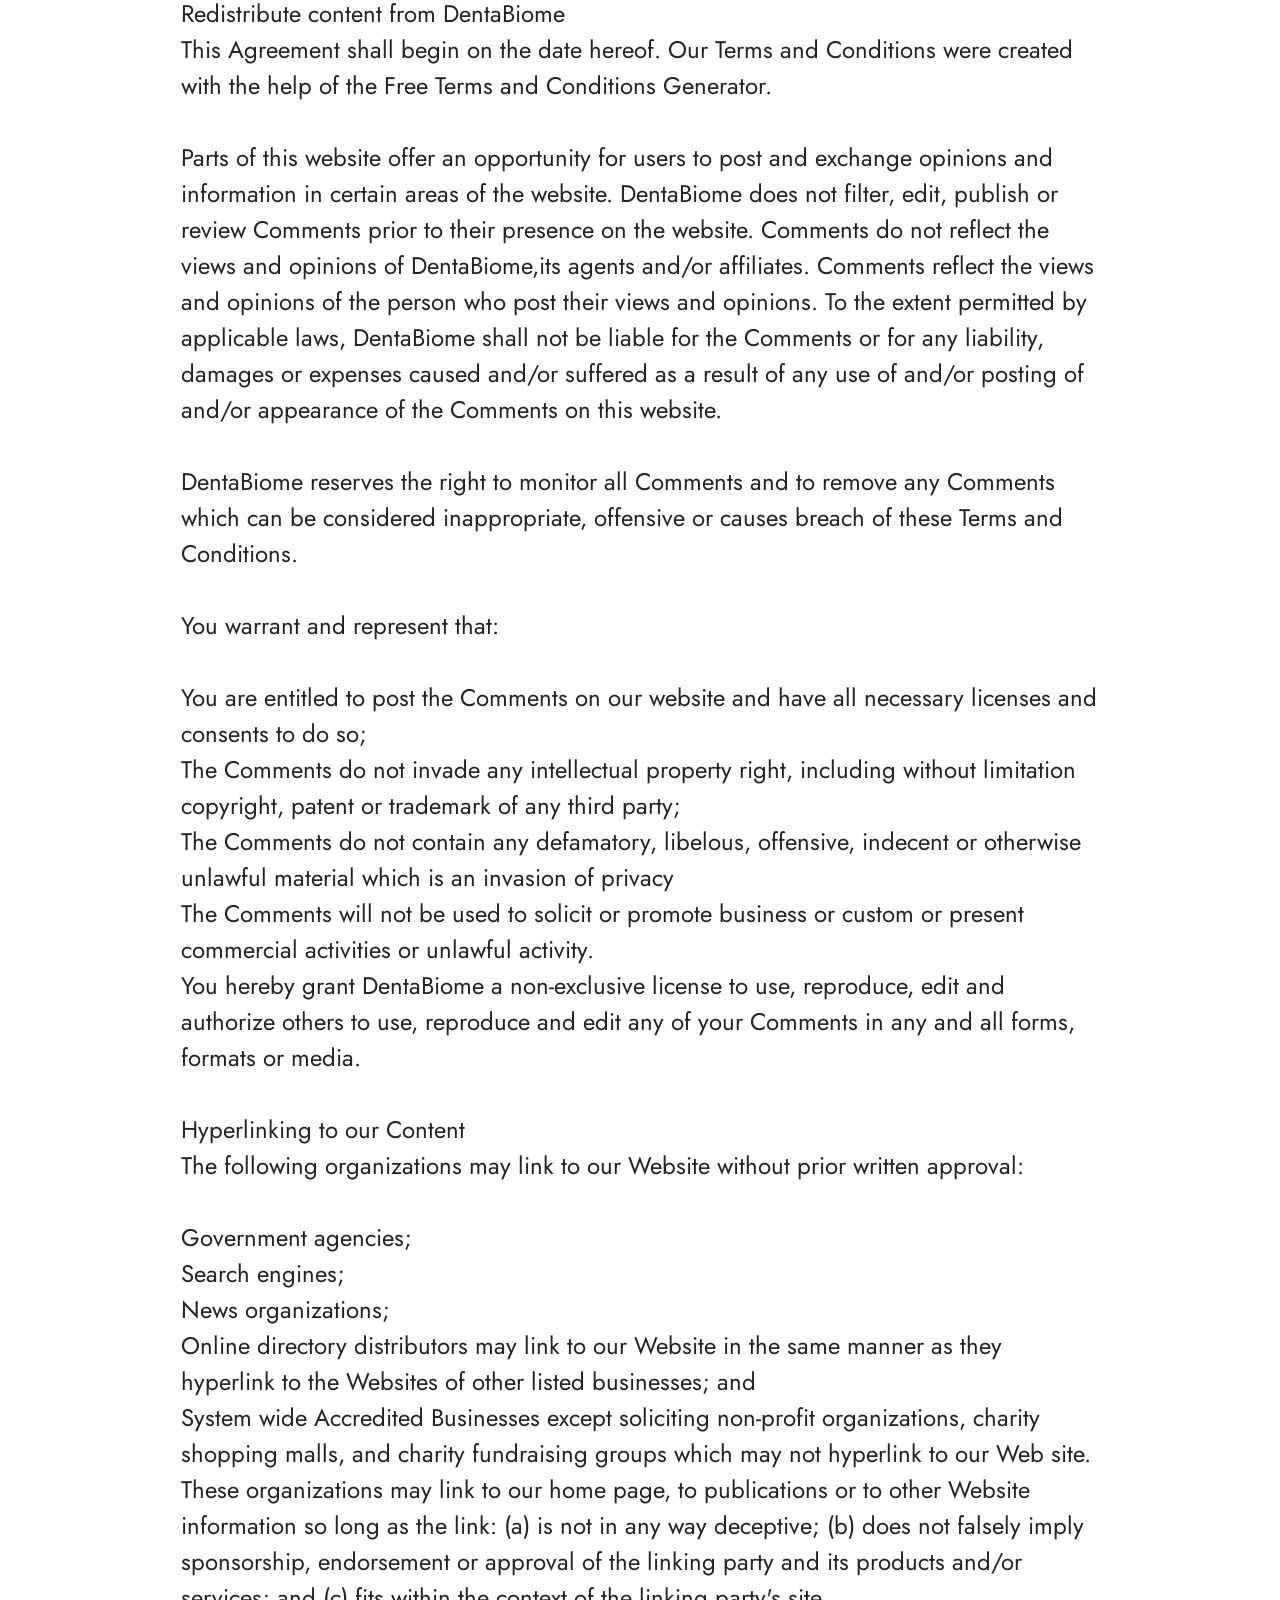
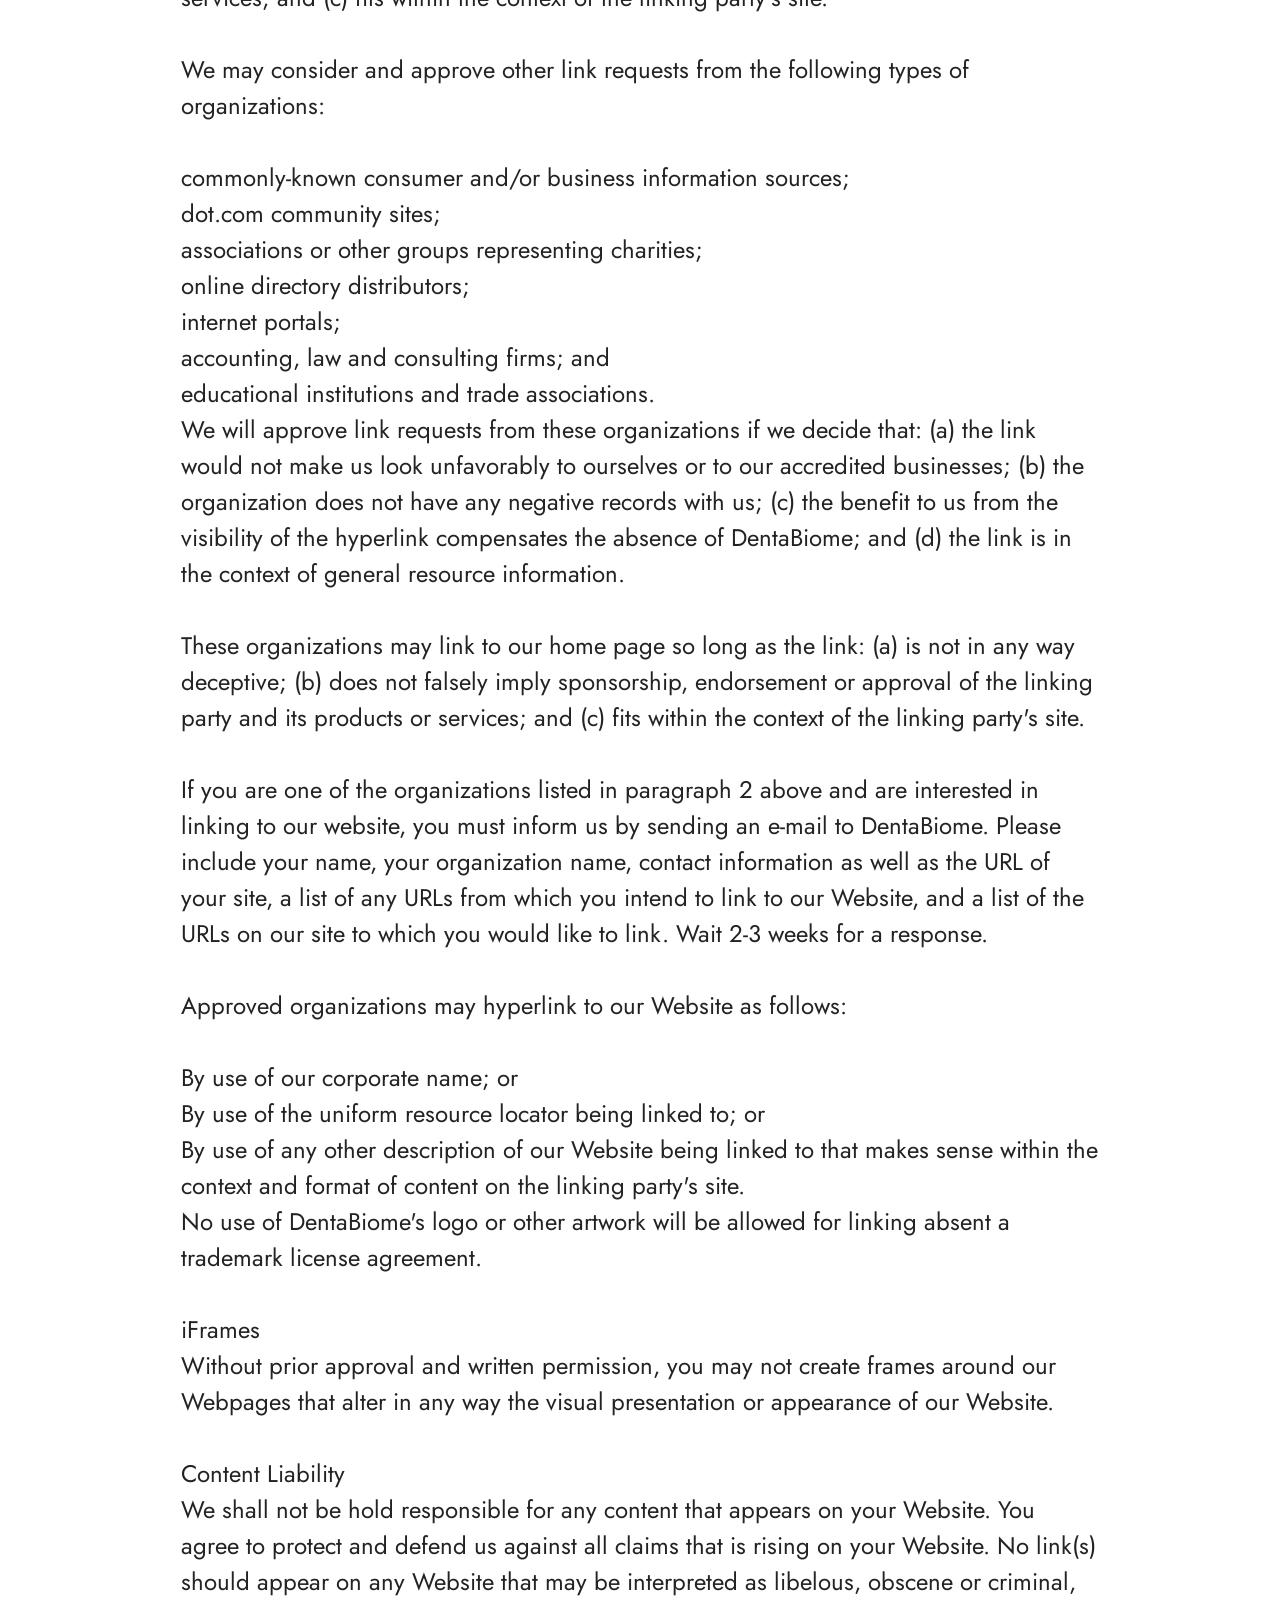
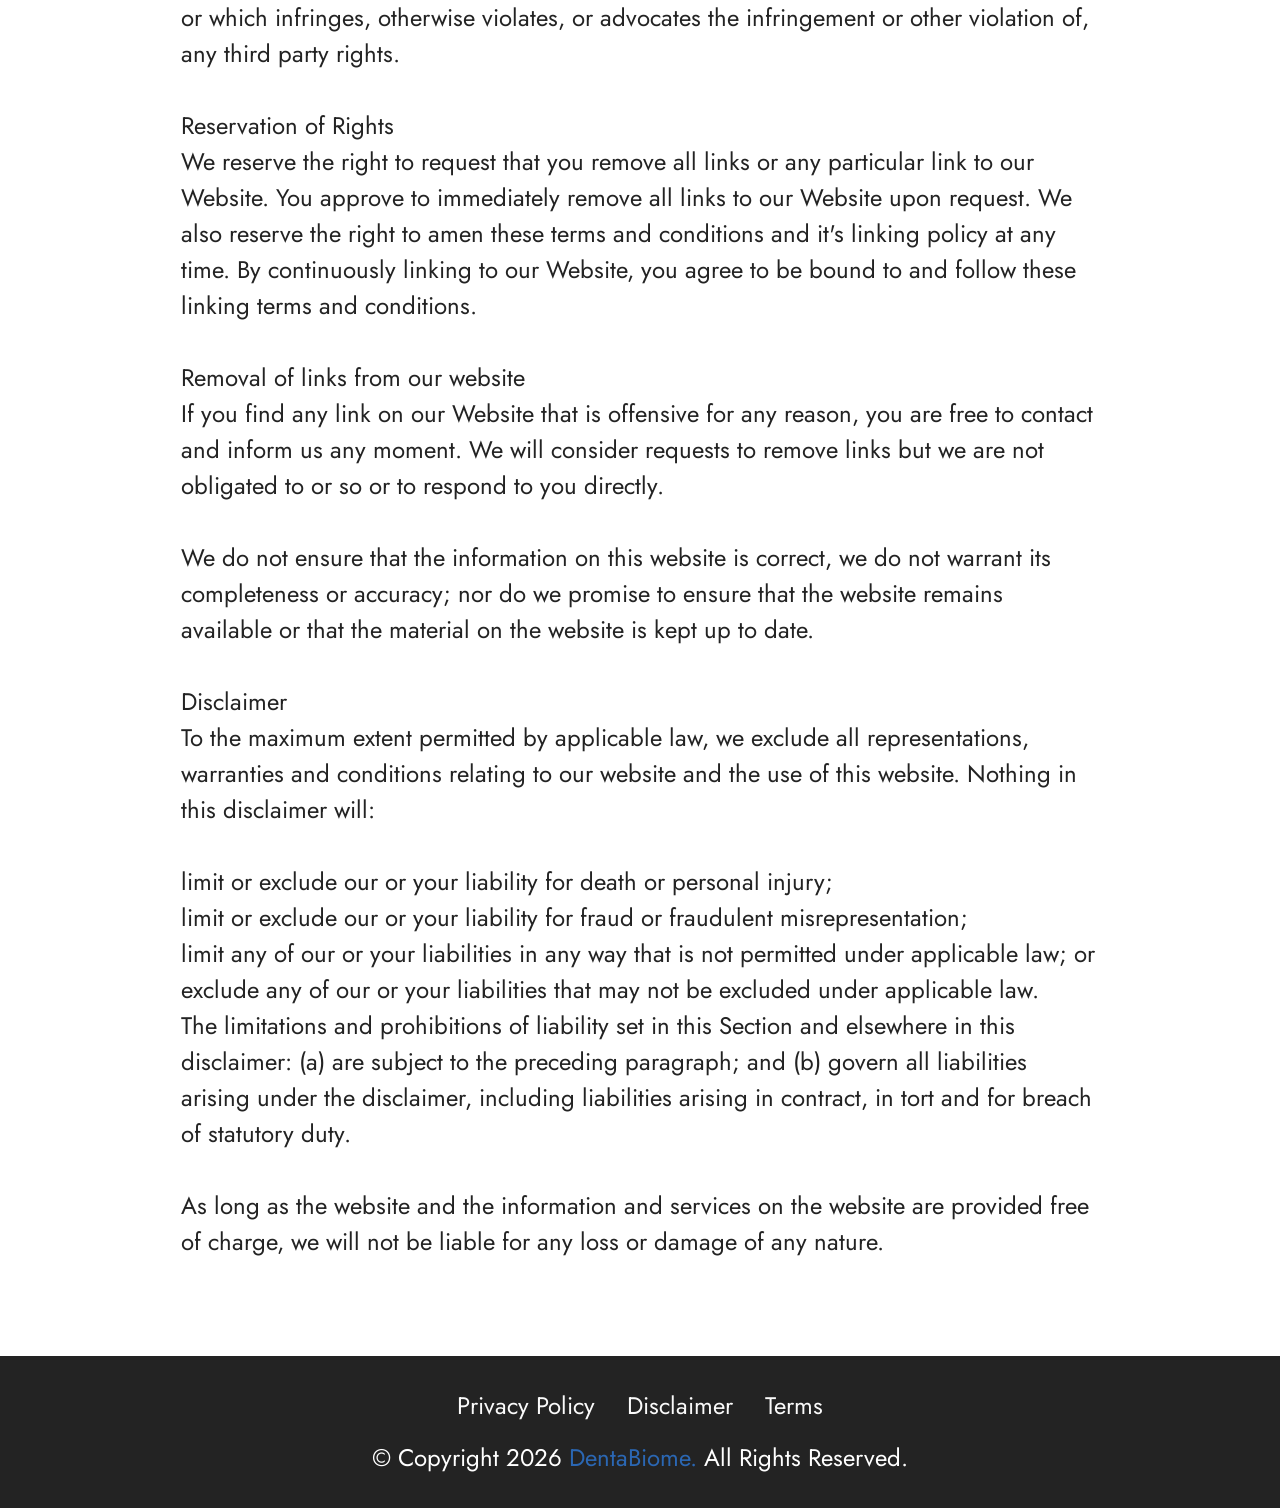
<file: terms-and-conditions.html>
<!DOCTYPE html>
<html  >
<head>
  <!-- Google tag (gtag.js) -->
<script async src="https://www.googletagmanager.com/gtag/js?id=G-Y21DSB1H9T"></script>
<script>
  window.dataLayer = window.dataLayer || [];
  function gtag(){dataLayer.push(arguments);}
  gtag('js', new Date());

  gtag('config', 'G-Y21DSB1H9T');
</script>
  <!-- Site made with Mobirise Website Builder v6.1.12, https://mobirise.com -->
  <meta charset="UTF-8">
  <meta http-equiv="X-UA-Compatible" content="IE=edge">
  <meta name="generator" content="Mobirise v6.1.12, mobirise.com">
  <meta name="viewport" content="width=device-width, initial-scale=1, minimum-scale=1">
  <link rel="shortcut icon" href="assets/images/dentabiome-favicon-128x118-128x118.png" type="image/x-icon">
  <meta name="description" content="Terms and Conditions For DentaBiome">
  
  
  <title>Terms and Conditions</title>
  <link rel="stylesheet" href="assets/bootstrap/css/bootstrap.min.css">
  <link rel="stylesheet" href="assets/animatecss/animate.css">
  <link rel="stylesheet" href="assets/socicon/css/styles.css">
  <link rel="stylesheet" href="assets/theme/css/style.css">
  <link rel="preload" href="https://fonts.googleapis.com/css?family=Jost:100,200,300,400,500,600,700,800,900,100i,200i,300i,400i,500i,600i,700i,800i,900i&display=swap" as="style" onload="this.onload=null;this.rel='stylesheet'">
  <noscript><link rel="stylesheet" href="https://fonts.googleapis.com/css?family=Jost:100,200,300,400,500,600,700,800,900,100i,200i,300i,400i,500i,600i,700i,800i,900i&display=swap"></noscript>
  <link rel="preload" as="style" href="assets/mobirise/css/mbr-additional.css?v=WkcyhW"><link rel="stylesheet" href="assets/mobirise/css/mbr-additional.css?v=WkcyhW" type="text/css">

  
  
  
</head>
<body>
  
  <section data-bs-version="5.1" class="content5 cid-tLwMDsiyG7" id="content5-2w">
    
    <div class="container">
        <div class="row justify-content-center">
            <div class="col-md-12 col-lg-10">
                
                <h4 class="mbr-section-subtitle mbr-fonts-style mb-4 display-2"><strong>
                    Terms and Conditions</strong></h4>
                <p class="mbr-text mbr-fonts-style display-7">Welcome to <a href="http://us-en-dentalbiome.com/" class="text-black text-primary">DentaBiome</a>!
<br>
<br>These terms and conditions outline the rules and regulations for the use of Dentabiome Website, located at <a href="https://17d179l3txi44t98jm62m3rdu0.hop.clickbank.net/?&extclid=abhi135" class="text-primary">https://getdentabiome.com/</a><br>By accessing this website we assume you accept these terms and conditions. Do not continue to use DentaBiome if you do not agree to take all of the terms and conditions stated on this page.
<br>
<br>The following terminology applies to these Terms and Conditions, Privacy Statement and Disclaimer Notice and all Agreements: "Client", "You" and "Your" refers to you, the person log on this website and compliant to the Company's terms and conditions. "The Company", "Ourselves", "We", "Our" and "Us", refers to our Company. "Party", "Parties", or "Us", refers to both the Client and ourselves. All terms refer to the offer, acceptance and consideration of payment necessary to undertake the process of our assistance to the Client in the most appropriate manner for the express purpose of meeting the Client's needs in respect of provision of the Company's stated services, in accordance with and subject to, prevailing law of us. Any use of the above terminology or other words in the singular, plural, capitalization and/or he/she or they, are taken as interchangeable and therefore as referring to same.
<br>
<br>Cookies
<br>We employ the use of cookies. By accessing DentaBiome, you agreed to use cookies in agreement with the DentaBiome's Privacy Policy.
<br>
<br>Most interactive websites use cookies to let us retrieve the user's details for each visit. Cookies are used by our website to enable the functionality of certain areas to make it easier for people visiting our website. Some of our affiliate/advertising partners may also use cookies.
<br>
<br>License
<br>Unless otherwise stated, DentaBiome and/or its licensors own the intellectual property rights for all material on DentaBiome. All intellectual property rights are reserved. You may access this from DentaBiome for your own personal use subjected to restrictions set in these terms and conditions.
<br>
<br>You must not:
<br>
<br>Republish material from DentaBiome
<br>Sell, rent or sub-license material from DentaBiome
<br>Reproduce, duplicate or copy material from DentaBiome
<br>Redistribute content from DentaBiome
<br>This Agreement shall begin on the date hereof. Our Terms and Conditions were created with the help of the Free Terms and Conditions Generator.
<br>
<br>Parts of this website offer an opportunity for users to post and exchange opinions and information in certain areas of the website. DentaBiome does not filter, edit, publish or review Comments prior to their presence on the website. Comments do not reflect the views and opinions of DentaBiome,its agents and/or affiliates. Comments reflect the views and opinions of the person who post their views and opinions. To the extent permitted by applicable laws, DentaBiome shall not be liable for the Comments or for any liability, damages or expenses caused and/or suffered as a result of any use of and/or posting of and/or appearance of the Comments on this website.
<br>
<br>DentaBiome reserves the right to monitor all Comments and to remove any Comments which can be considered inappropriate, offensive or causes breach of these Terms and Conditions.
<br>
<br>You warrant and represent that:
<br>
<br>You are entitled to post the Comments on our website and have all necessary licenses and consents to do so;
<br>The Comments do not invade any intellectual property right, including without limitation copyright, patent or trademark of any third party;
<br>The Comments do not contain any defamatory, libelous, offensive, indecent or otherwise unlawful material which is an invasion of privacy
<br>The Comments will not be used to solicit or promote business or custom or present commercial activities or unlawful activity.
<br>You hereby grant DentaBiome a non-exclusive license to use, reproduce, edit and authorize others to use, reproduce and edit any of your Comments in any and all forms, formats or media.
<br>
<br>Hyperlinking to our Content
<br>The following organizations may link to our Website without prior written approval:
<br>
<br>Government agencies;
<br>Search engines;
<br>News organizations;
<br>Online directory distributors may link to our Website in the same manner as they hyperlink to the Websites of other listed businesses; and
<br>System wide Accredited Businesses except soliciting non-profit organizations, charity shopping malls, and charity fundraising groups which may not hyperlink to our Web site.
<br>These organizations may link to our home page, to publications or to other Website information so long as the link: (a) is not in any way deceptive; (b) does not falsely imply sponsorship, endorsement or approval of the linking party and its products and/or services; and (c) fits within the context of the linking party's site.
<br>
<br>We may consider and approve other link requests from the following types of organizations:
<br>
<br>commonly-known consumer and/or business information sources;
<br>dot.com community sites;
<br>associations or other groups representing charities;
<br>online directory distributors;
<br>internet portals;
<br>accounting, law and consulting firms; and
<br>educational institutions and trade associations.
<br>We will approve link requests from these organizations if we decide that: (a) the link would not make us look unfavorably to ourselves or to our accredited businesses; (b) the organization does not have any negative records with us; (c) the benefit to us from the visibility of the hyperlink compensates the absence of DentaBiome; and (d) the link is in the context of general resource information.
<br>
<br>These organizations may link to our home page so long as the link: (a) is not in any way deceptive; (b) does not falsely imply sponsorship, endorsement or approval of the linking party and its products or services; and (c) fits within the context of the linking party's site.
<br>
<br>If you are one of the organizations listed in paragraph 2 above and are interested in linking to our website, you must inform us by sending an e-mail to DentaBiome. Please include your name, your organization name, contact information as well as the URL of your site, a list of any URLs from which you intend to link to our Website, and a list of the URLs on our site to which you would like to link. Wait 2-3 weeks for a response.
<br>
<br>Approved organizations may hyperlink to our Website as follows:
<br>
<br>By use of our corporate name; or
<br>By use of the uniform resource locator being linked to; or
<br>By use of any other description of our Website being linked to that makes sense within the context and format of content on the linking party's site.
<br>No use of DentaBiome's logo or other artwork will be allowed for linking absent a trademark license agreement.
<br>
<br>iFrames
<br>Without prior approval and written permission, you may not create frames around our Webpages that alter in any way the visual presentation or appearance of our Website.
<br>
<br>Content Liability
<br>We shall not be hold responsible for any content that appears on your Website. You agree to protect and defend us against all claims that is rising on your Website. No link(s) should appear on any Website that may be interpreted as libelous, obscene or criminal, or which infringes, otherwise violates, or advocates the infringement or other violation of, any third party rights.
<br>
<br>Reservation of Rights
<br>We reserve the right to request that you remove all links or any particular link to our Website. You approve to immediately remove all links to our Website upon request. We also reserve the right to amen these terms and conditions and it's linking policy at any time. By continuously linking to our Website, you agree to be bound to and follow these linking terms and conditions.
<br>
<br>Removal of links from our website
<br>If you find any link on our Website that is offensive for any reason, you are free to contact and inform us any moment. We will consider requests to remove links but we are not obligated to or so or to respond to you directly.
<br>
<br>We do not ensure that the information on this website is correct, we do not warrant its completeness or accuracy; nor do we promise to ensure that the website remains available or that the material on the website is kept up to date.
<br>
<br>Disclaimer
<br>To the maximum extent permitted by applicable law, we exclude all representations, warranties and conditions relating to our website and the use of this website. Nothing in this disclaimer will:
<br>
<br>limit or exclude our or your liability for death or personal injury;
<br>limit or exclude our or your liability for fraud or fraudulent misrepresentation;
<br>limit any of our or your liabilities in any way that is not permitted under applicable law; or
<br>exclude any of our or your liabilities that may not be excluded under applicable law.
<br>The limitations and prohibitions of liability set in this Section and elsewhere in this disclaimer: (a) are subject to the preceding paragraph; and (b) govern all liabilities arising under the disclaimer, including liabilities arising in contract, in tort and for breach of statutory duty.
<br>
<br>As long as the website and the information and services on the website are provided free of charge, we will not be liable for any loss or damage of any nature.<br></p>
            </div>
        </div>
    </div>
</section>

<section data-bs-version="5.1" class="footer3 cid-tLwQuQyLCE" once="footers" id="footer3-2y">

    

    

    <div class="container">
        <div class="media-container-row align-center mbr-white">
            <div class="row row-links">
                <ul class="foot-menu">
                    
                    
                    
                    
                    
                <li class="foot-menu-item mbr-fonts-style display-7"><a href="privacy-policy.html" class="text-white text-primary">Privacy Policy</a></li><li class="foot-menu-item mbr-fonts-style display-7"><a href="disclaimer.html" class="text-white text-primary">Disclaimer</a></li><li class="foot-menu-item mbr-fonts-style display-7"><a href="terms-and-conditions.html" class="text-white text-primary">Terms</a></li></ul>
            </div>
            
            <div class="row row-copirayt">
                <p class="mbr-text mb-0 mbr-fonts-style mbr-white align-center display-7">© Copyright 2026 <a href="index.html" class="text-primary">DentaBiome.</a>&nbsp;All Rights Reserved.
                </p>
            </div>
        </div>
    </div>
</section><script src="assets/bootstrap/js/bootstrap.bundle.min.js"></script>  <script src="assets/smoothscroll/smooth-scroll.js"></script>  <script src="assets/ytplayer/index.js"></script>  <script src="assets/theme/js/script.js"></script>  
  
  
 <div id="scrollToTop" class="scrollToTop mbr-arrow-up"><a style="text-align: center;"><i class="mbr-arrow-up-icon mbr-arrow-up-icon-cm cm-icon cm-icon-smallarrow-up"></i></a></div>
    <input name="animation" type="hidden">
  </body>
</html>
</file>
<file: assets/web/assets/mobirise-icons2/mobirise2.css>
@font-face {
  font-family: 'Moririse2';
  font-display: swap;
  src:  url('mobirise2.eot?f2bix4');
  src:  url('mobirise2.eot?f2bix4#iefix') format('embedded-opentype'),
    url('mobirise2.woff2?f2bix4') format('woff2'),
    url('mobirise2.woff?f2bix4') format('woff'),
    url('mobirise2.ttf?f2bix4') format('truetype'),
    url('mobirise2.svg?f2bix4#mobirise2') format('svg');
  font-weight: normal;
  font-style: normal;
}

[class^="mobi-"], [class*=" mobi-"] {
  /* use !important to prevent issues with browser extensions that change fonts */
  font-family: 'Moririse2' !important;
  speak: none;
  font-style: normal;
  font-weight: normal;
  font-variant: normal;
  text-transform: none;
  line-height: 1;

  /* Better Font Rendering =========== */
  -webkit-font-smoothing: antialiased;
  -moz-osx-font-smoothing: grayscale;
}

.mobi-mbri-add-submenu:before {
  content: "\e900";
}
.mobi-mbri-alert:before {
  content: "\e901";
}
.mobi-mbri-align-center:before {
  content: "\e902";
}
.mobi-mbri-align-justify:before {
  content: "\e903";
}
.mobi-mbri-align-left:before {
  content: "\e904";
}
.mobi-mbri-align-right:before {
  content: "\e905";
}
.mobi-mbri-android:before {
  content: "\e906";
}
.mobi-mbri-apple:before {
  content: "\e907";
}
.mobi-mbri-arrow-down:before {
  content: "\e908";
}
.mobi-mbri-arrow-next:before {
  content: "\e909";
}
.mobi-mbri-arrow-prev:before {
  content: "\e90a";
}
.mobi-mbri-arrow-up:before {
  content: "\e90b";
}
.mobi-mbri-bold:before {
  content: "\e90c";
}
.mobi-mbri-bookmark:before {
  content: "\e90d";
}
.mobi-mbri-bootstrap:before {
  content: "\e90e";
}
.mobi-mbri-briefcase:before {
  content: "\e90f";
}
.mobi-mbri-browse:before {
  content: "\e910";
}
.mobi-mbri-bulleted-list:before {
  content: "\e911";
}
.mobi-mbri-calendar:before {
  content: "\e912";
}
.mobi-mbri-camera:before {
  content: "\e913";
}
.mobi-mbri-cart-add:before {
  content: "\e914";
}
.mobi-mbri-cart-full:before {
  content: "\e915";
}
.mobi-mbri-cash:before {
  content: "\e916";
}
.mobi-mbri-change-style:before {
  content: "\e917";
}
.mobi-mbri-chat:before {
  content: "\e918";
}
.mobi-mbri-clock:before {
  content: "\e919";
}
.mobi-mbri-close:before {
  content: "\e91a";
}
.mobi-mbri-cloud:before {
  content: "\e91b";
}
.mobi-mbri-code:before {
  content: "\e91c";
}
.mobi-mbri-contact-form:before {
  content: "\e91d";
}
.mobi-mbri-credit-card:before {
  content: "\e91e";
}
.mobi-mbri-cursor-click:before {
  content: "\e91f";
}
.mobi-mbri-cust-feedback:before {
  content: "\e920";
}
.mobi-mbri-database:before {
  content: "\e921";
}
.mobi-mbri-delivery:before {
  content: "\e922";
}
.mobi-mbri-desktop:before {
  content: "\e923";
}
.mobi-mbri-devices:before {
  content: "\e924";
}
.mobi-mbri-down:before {
  content: "\e925";
}
.mobi-mbri-download-2:before {
  content: "\e926";
}
.mobi-mbri-download:before {
  content: "\e927";
}
.mobi-mbri-drag-n-drop-2:before {
  content: "\e928";
}
.mobi-mbri-drag-n-drop:before {
  content: "\e929";
}
.mobi-mbri-edit-2:before {
  content: "\e92a";
}
.mobi-mbri-edit:before {
  content: "\e92b";
}
.mobi-mbri-error:before {
  content: "\e92c";
}
.mobi-mbri-extension:before {
  content: "\e92d";
}
.mobi-mbri-features:before {
  content: "\e92e";
}
.mobi-mbri-file:before {
  content: "\e92f";
}
.mobi-mbri-flag:before {
  content: "\e930";
}
.mobi-mbri-folder:before {
  content: "\e931";
}
.mobi-mbri-gift:before {
  content: "\e932";
}
.mobi-mbri-github:before {
  content: "\e933";
}
.mobi-mbri-globe-2:before {
  content: "\e934";
}
.mobi-mbri-globe:before {
  content: "\e935";
}
.mobi-mbri-growing-chart:before {
  content: "\e936";
}
.mobi-mbri-hearth:before {
  content: "\e937";
}
.mobi-mbri-help:before {
  content: "\e938";
}
.mobi-mbri-home:before {
  content: "\e939";
}
.mobi-mbri-hot-cup:before {
  content: "\e93a";
}
.mobi-mbri-idea:before {
  content: "\e93b";
}
.mobi-mbri-image-gallery:before {
  content: "\e93c";
}
.mobi-mbri-image-slider:before {
  content: "\e93d";
}
.mobi-mbri-info:before {
  content: "\e93e";
}
.mobi-mbri-italic:before {
  content: "\e93f";
}
.mobi-mbri-key:before {
  content: "\e940";
}
.mobi-mbri-laptop:before {
  content: "\e941";
}
.mobi-mbri-layers:before {
  content: "\e942";
}
.mobi-mbri-left-right:before {
  content: "\e943";
}
.mobi-mbri-left:before {
  content: "\e944";
}
.mobi-mbri-letter:before {
  content: "\e945";
}
.mobi-mbri-like:before {
  content: "\e946";
}
.mobi-mbri-link:before {
  content: "\e947";
}
.mobi-mbri-lock:before {
  content: "\e948";
}
.mobi-mbri-login:before {
  content: "\e949";
}
.mobi-mbri-logout:before {
  content: "\e94a";
}
.mobi-mbri-magic-stick:before {
  content: "\e94b";
}
.mobi-mbri-map-pin:before {
  content: "\e94c";
}
.mobi-mbri-menu:before {
  content: "\e94d";
}
.mobi-mbri-mobile-2:before {
  content: "\e94e";
}
.mobi-mbri-mobile-horizontal:before {
  content: "\e94f";
}
.mobi-mbri-mobile:before {
  content: "\e950";
}
.mobi-mbri-mobirise:before {
  content: "\e951";
}
.mobi-mbri-more-horizontal:before {
  content: "\e952";
}
.mobi-mbri-more-vertical:before {
  content: "\e953";
}
.mobi-mbri-music:before {
  content: "\e954";
}
.mobi-mbri-new-file:before {
  content: "\e955";
}
.mobi-mbri-numbered-list:before {
  content: "\e956";
}
.mobi-mbri-opened-folder:before {
  content: "\e957";
}
.mobi-mbri-pages:before {
  content: "\e958";
}
.mobi-mbri-paper-plane:before {
  content: "\e959";
}
.mobi-mbri-paperclip:before {
  content: "\e95a";
}
.mobi-mbri-phone:before {
  content: "\e95b";
}
.mobi-mbri-photo:before {
  content: "\e95c";
}
.mobi-mbri-photos:before {
  content: "\e95d";
}
.mobi-mbri-pin:before {
  content: "\e95e";
}
.mobi-mbri-play:before {
  content: "\e95f";
}
.mobi-mbri-plus:before {
  content: "\e960";
}
.mobi-mbri-preview:before {
  content: "\e961";
}
.mobi-mbri-print:before {
  content: "\e962";
}
.mobi-mbri-protect:before {
  content: "\e963";
}
.mobi-mbri-question:before {
  content: "\e964";
}
.mobi-mbri-quote-left:before {
  content: "\e965";
}
.mobi-mbri-quote-right:before {
  content: "\e966";
}
.mobi-mbri-redo:before {
  content: "\e967";
}
.mobi-mbri-refresh:before {
  content: "\e968";
}
.mobi-mbri-responsive-2:before {
  content: "\e969";
}
.mobi-mbri-responsive:before {
  content: "\e96a";
}
.mobi-mbri-right:before {
  content: "\e96b";
}
.mobi-mbri-rocket:before {
  content: "\e96c";
}
.mobi-mbri-sad-face:before {
  content: "\e96d";
}
.mobi-mbri-sale:before {
  content: "\e96e";
}
.mobi-mbri-save:before {
  content: "\e96f";
}
.mobi-mbri-search:before {
  content: "\e970";
}
.mobi-mbri-setting-2:before {
  content: "\e971";
}
.mobi-mbri-setting-3:before {
  content: "\e972";
}
.mobi-mbri-setting:before {
  content: "\e973";
}
.mobi-mbri-share:before {
  content: "\e974";
}
.mobi-mbri-shopping-bag:before {
  content: "\e975";
}
.mobi-mbri-shopping-basket:before {
  content: "\e976";
}
.mobi-mbri-shopping-cart:before {
  content: "\e977";
}
.mobi-mbri-sites:before {
  content: "\e978";
}
.mobi-mbri-smile-face:before {
  content: "\e979";
}
.mobi-mbri-speed:before {
  content: "\e97a";
}
.mobi-mbri-star:before {
  content: "\e97b";
}
.mobi-mbri-success:before {
  content: "\e97c";
}
.mobi-mbri-sun:before {
  content: "\e97d";
}
.mobi-mbri-sun2:before {
  content: "\e97e";
}
.mobi-mbri-tablet-vertical:before {
  content: "\e97f";
}
.mobi-mbri-tablet:before {
  content: "\e980";
}
.mobi-mbri-target:before {
  content: "\e981";
}
.mobi-mbri-timer:before {
  content: "\e982";
}
.mobi-mbri-to-ftp:before {
  content: "\e983";
}
.mobi-mbri-to-local-drive:before {
  content: "\e984";
}
.mobi-mbri-touch-swipe:before {
  content: "\e985";
}
.mobi-mbri-touch:before {
  content: "\e986";
}
.mobi-mbri-trash:before {
  content: "\e987";
}
.mobi-mbri-underline:before {
  content: "\e988";
}
.mobi-mbri-undo:before {
  content: "\e989";
}
.mobi-mbri-unlink:before {
  content: "\e98a";
}
.mobi-mbri-unlock:before {
  content: "\e98b";
}
.mobi-mbri-up-down:before {
  content: "\e98c";
}
.mobi-mbri-up:before {
  content: "\e98d";
}
.mobi-mbri-update:before {
  content: "\e98e";
}
.mobi-mbri-upload-2:before {
  content: "\e98f";
}
.mobi-mbri-upload:before {
  content: "\e990";
}
.mobi-mbri-user-2:before {
  content: "\e991";
}
.mobi-mbri-user:before {
  content: "\e992";
}
.mobi-mbri-users:before {
  content: "\e993";
}
.mobi-mbri-video-play:before {
  content: "\e994";
}
.mobi-mbri-video:before {
  content: "\e995";
}
.mobi-mbri-watch:before {
  content: "\e996";
}
.mobi-mbri-website-theme-2:before {
  content: "\e997";
}
.mobi-mbri-website-theme:before {
  content: "\e998";
}
.mobi-mbri-wifi:before {
  content: "\e999";
}
.mobi-mbri-windows:before {
  content: "\e99a";
}
.mobi-mbri-zoom-in:before {
  content: "\e99b";
}
.mobi-mbri-zoom-out:before {
  content: "\e99c";
}
</file>
<file: assets/web/assets/mobirise-icons/mobirise-icons.css>
@font-face {
  font-family: 'MobiriseIcons';
  src:  url('mobirise-icons.eot?spat4u');
  src:  url('mobirise-icons.eot?spat4u#iefix') format('embedded-opentype'),
    url('mobirise-icons.woff2?spat4u') format('woff2'),
    url('mobirise-icons.woff?spat4u') format('woff'),
    url('mobirise-icons.ttf?spat4u') format('truetype'),
    url('mobirise-icons.svg?spat4u#MobiriseIcons') format('svg');
  font-weight: normal;
  font-style: normal;
  font-display: swap;
}

[class^="mbri-"], [class*=" mbri-"] {
  /* use !important to prevent issues with browser extensions that change fonts */
  font-family: MobiriseIcons !important;
  speak: none;
  font-style: normal;
  font-weight: normal;
  font-variant: normal;
  text-transform: none;
  line-height: 1;

  /* Better Font Rendering =========== */
  -webkit-font-smoothing: antialiased;
  -moz-osx-font-smoothing: grayscale;
}

.mbri-add-submenu:before {
  content: "\e900";
}
.mbri-alert:before {
  content: "\e901";
}
.mbri-align-center:before {
  content: "\e902";
}
.mbri-align-justify:before {
  content: "\e903";
}
.mbri-align-left:before {
  content: "\e904";
}
.mbri-align-right:before {
  content: "\e905";
}
.mbri-android:before {
  content: "\e906";
}
.mbri-apple:before {
  content: "\e907";
}
.mbri-arrow-down:before {
  content: "\e908";
}
.mbri-arrow-next:before {
  content: "\e909";
}
.mbri-arrow-prev:before {
  content: "\e90a";
}
.mbri-arrow-up:before {
  content: "\e90b";
}
.mbri-bold:before {
  content: "\e90c";
}
.mbri-bookmark:before {
  content: "\e90d";
}
.mbri-bootstrap:before {
  content: "\e90e";
}
.mbri-briefcase:before {
  content: "\e90f";
}
.mbri-browse:before {
  content: "\e910";
}
.mbri-bulleted-list:before {
  content: "\e911";
}
.mbri-calendar:before {
  content: "\e912";
}
.mbri-camera:before {
  content: "\e913";
}
.mbri-cart-add:before {
  content: "\e914";
}
.mbri-cart-full:before {
  content: "\e915";
}
.mbri-cash:before {
  content: "\e916";
}
.mbri-change-style:before {
  content: "\e917";
}
.mbri-chat:before {
  content: "\e918";
}
.mbri-clock:before {
  content: "\e919";
}
.mbri-close:before {
  content: "\e91a";
}
.mbri-cloud:before {
  content: "\e91b";
}
.mbri-code:before {
  content: "\e91c";
}
.mbri-contact-form:before {
  content: "\e91d";
}
.mbri-credit-card:before {
  content: "\e91e";
}
.mbri-cursor-click:before {
  content: "\e91f";
}
.mbri-cust-feedback:before {
  content: "\e920";
}
.mbri-database:before {
  content: "\e921";
}
.mbri-delivery:before {
  content: "\e922";
}
.mbri-desktop:before {
  content: "\e923";
}
.mbri-devices:before {
  content: "\e924";
}
.mbri-down:before {
  content: "\e925";
}
.mbri-download:before {
  content: "\e989";
}
.mbri-drag-n-drop:before {
  content: "\e927";
}
.mbri-drag-n-drop2:before {
  content: "\e928";
}
.mbri-edit:before {
  content: "\e929";
}
.mbri-edit2:before {
  content: "\e92a";
}
.mbri-error:before {
  content: "\e92b";
}
.mbri-extension:before {
  content: "\e92c";
}
.mbri-features:before {
  content: "\e92d";
}
.mbri-file:before {
  content: "\e92e";
}
.mbri-flag:before {
  content: "\e92f";
}
.mbri-folder:before {
  content: "\e930";
}
.mbri-gift:before {
  content: "\e931";
}
.mbri-github:before {
  content: "\e932";
}
.mbri-globe:before {
  content: "\e933";
}
.mbri-globe-2:before {
  content: "\e934";
}
.mbri-growing-chart:before {
  content: "\e935";
}
.mbri-hearth:before {
  content: "\e936";
}
.mbri-help:before {
  content: "\e937";
}
.mbri-home:before {
  content: "\e938";
}
.mbri-hot-cup:before {
  content: "\e939";
}
.mbri-idea:before {
  content: "\e93a";
}
.mbri-image-gallery:before {
  content: "\e93b";
}
.mbri-image-slider:before {
  content: "\e93c";
}
.mbri-info:before {
  content: "\e93d";
}
.mbri-italic:before {
  content: "\e93e";
}
.mbri-key:before {
  content: "\e93f";
}
.mbri-laptop:before {
  content: "\e940";
}
.mbri-layers:before {
  content: "\e941";
}
.mbri-left-right:before {
  content: "\e942";
}
.mbri-left:before {
  content: "\e943";
}
.mbri-letter:before {
  content: "\e944";
}
.mbri-like:before {
  content: "\e945";
}
.mbri-link:before {
  content: "\e946";
}
.mbri-lock:before {
  content: "\e947";
}
.mbri-login:before {
  content: "\e948";
}
.mbri-logout:before {
  content: "\e949";
}
.mbri-magic-stick:before {
  content: "\e94a";
}
.mbri-map-pin:before {
  content: "\e94b";
}
.mbri-menu:before {
  content: "\e94c";
}
.mbri-mobile:before {
  content: "\e94d";
}
.mbri-mobile2:before {
  content: "\e94e";
}
.mbri-mobirise:before {
  content: "\e94f";
}
.mbri-more-horizontal:before {
  content: "\e950";
}
.mbri-more-vertical:before {
  content: "\e951";
}
.mbri-music:before {
  content: "\e952";
}
.mbri-new-file:before {
  content: "\e953";
}
.mbri-numbered-list:before {
  content: "\e954";
}
.mbri-opened-folder:before {
  content: "\e955";
}
.mbri-pages:before {
  content: "\e956";
}
.mbri-paper-plane:before {
  content: "\e957";
}
.mbri-paperclip:before {
  content: "\e958";
}
.mbri-photo:before {
  content: "\e959";
}
.mbri-photos:before {
  content: "\e95a";
}
.mbri-pin:before {
  content: "\e95b";
}
.mbri-play:before {
  content: "\e95c";
}
.mbri-plus:before {
  content: "\e95d";
}
.mbri-preview:before {
  content: "\e95e";
}
.mbri-print:before {
  content: "\e95f";
}
.mbri-protect:before {
  content: "\e960";
}
.mbri-question:before {
  content: "\e961";
}
.mbri-quote-left:before {
  content: "\e962";
}
.mbri-quote-right:before {
  content: "\e963";
}
.mbri-refresh:before {
  content: "\e964";
}
.mbri-responsive:before {
  content: "\e965";
}
.mbri-right:before {
  content: "\e966";
}
.mbri-rocket:before {
  content: "\e967";
}
.mbri-sad-face:before {
  content: "\e968";
}
.mbri-sale:before {
  content: "\e969";
}
.mbri-save:before {
  content: "\e96a";
}
.mbri-search:before {
  content: "\e96b";
}
.mbri-setting:before {
  content: "\e96c";
}
.mbri-setting2:before {
  content: "\e96d";
}
.mbri-setting3:before {
  content: "\e96e";
}
.mbri-share:before {
  content: "\e96f";
}
.mbri-shopping-bag:before {
  content: "\e970";
}
.mbri-shopping-basket:before {
  content: "\e971";
}
.mbri-shopping-cart:before {
  content: "\e972";
}
.mbri-sites:before {
  content: "\e973";
}
.mbri-smile-face:before {
  content: "\e974";
}
.mbri-speed:before {
  content: "\e975";
}
.mbri-star:before {
  content: "\e976";
}
.mbri-success:before {
  content: "\e977";
}
.mbri-sun:before {
  content: "\e978";
}
.mbri-sun2:before {
  content: "\e979";
}
.mbri-tablet:before {
  content: "\e97a";
}
.mbri-tablet-vertical:before {
  content: "\e97b";
}
.mbri-target:before {
  content: "\e97c";
}
.mbri-timer:before {
  content: "\e97d";
}
.mbri-to-ftp:before {
  content: "\e97e";
}
.mbri-to-local-drive:before {
  content: "\e97f";
}
.mbri-touch-swipe:before {
  content: "\e980";
}
.mbri-touch:before {
  content: "\e981";
}
.mbri-trash:before {
  content: "\e982";
}
.mbri-underline:before {
  content: "\e983";
}
.mbri-unlink:before {
  content: "\e984";
}
.mbri-unlock:before {
  content: "\e985";
}
.mbri-up-down:before {
  content: "\e986";
}
.mbri-up:before {
  content: "\e987";
}
.mbri-update:before {
  content: "\e988";
}
.mbri-upload:before {
 content: "\e926"; 
}
.mbri-user:before {
  content: "\e98a";
}
.mbri-user2:before {
  content: "\e98b";
}
.mbri-users:before {
  content: "\e98c";
}
.mbri-video:before {
  content: "\e98d";
}
.mbri-video-play:before {
  content: "\e98e";
}
.mbri-watch:before {
  content: "\e98f";
}
.mbri-website-theme:before {
  content: "\e990";
}
.mbri-wifi:before {
  content: "\e991";
}
.mbri-windows:before {
  content: "\e992";
}
.mbri-zoom-out:before {
  content: "\e993";
}
.mbri-redo:before {
  content: "\e994";
}
.mbri-undo:before {
  content: "\e995";
}
</file>
<file: assets/socicon/css/styles.css>
@charset "UTF-8";

@font-face {
  font-family: 'Socicon';
  src:  url('../fonts/socicon.eot');
  src:  url('../fonts/socicon.eot?#iefix') format('embedded-opentype'),
    url('../fonts/socicon.woff2') format('woff2'),
    url('../fonts/socicon.ttf') format('truetype'),
    url('../fonts/socicon.woff') format('woff'),
    url('../fonts/socicon.svg#socicon') format('svg');
  font-weight: normal;
  font-style: normal;
  font-display: swap;
}

[data-icon]:before {
  font-family: "socicon" !important;
  content: attr(data-icon);
  font-style: normal !important;
  font-weight: normal !important;
  font-variant: normal !important;
  text-transform: none !important;
  speak: none;
  line-height: 1;
  -webkit-font-smoothing: antialiased;
  -moz-osx-font-smoothing: grayscale;
}

[class^="socicon-"], [class*=" socicon-"] {
  /* use !important to prevent issues with browser extensions that change fonts */
  font-family: 'Socicon' !important;
  speak: none;
  font-style: normal;
  font-weight: normal;
  font-variant: normal;
  text-transform: none;
  line-height: 1;

  /* Better Font Rendering =========== */
  -webkit-font-smoothing: antialiased;
  -moz-osx-font-smoothing: grayscale;
}

.socicon-500px:before {
  content: "\e000";
}
.socicon-8tracks:before {
  content: "\e001";
}
.socicon-airbnb:before {
  content: "\e002";
}
.socicon-alliance:before {
  content: "\e003";
}
.socicon-amazon:before {
  content: "\e004";
}
.socicon-amplement:before {
  content: "\e005";
}
.socicon-android:before {
  content: "\e006";
}
.socicon-angellist:before {
  content: "\e007";
}
.socicon-apple:before {
  content: "\e008";
}
.socicon-appnet:before {
  content: "\e009";
}
.socicon-baidu:before {
  content: "\e00a";
}
.socicon-bandcamp:before {
  content: "\e00b";
}
.socicon-battlenet:before {
  content: "\e00c";
}
.socicon-mixer:before {
  content: "\e00d";
}
.socicon-bebee:before {
  content: "\e00e";
}
.socicon-bebo:before {
  content: "\e00f";
}
.socicon-behance:before {
  content: "\e010";
}
.socicon-blizzard:before {
  content: "\e011";
}
.socicon-blogger:before {
  content: "\e012";
}
.socicon-buffer:before {
  content: "\e013";
}
.socicon-chrome:before {
  content: "\e014";
}
.socicon-coderwall:before {
  content: "\e015";
}
.socicon-curse:before {
  content: "\e016";
}
.socicon-dailymotion:before {
  content: "\e017";
}
.socicon-deezer:before {
  content: "\e018";
}
.socicon-delicious:before {
  content: "\e019";
}
.socicon-deviantart:before {
  content: "\e01a";
}
.socicon-diablo:before {
  content: "\e01b";
}
.socicon-digg:before {
  content: "\e01c";
}
.socicon-discord:before {
  content: "\e01d";
}
.socicon-disqus:before {
  content: "\e01e";
}
.socicon-douban:before {
  content: "\e01f";
}
.socicon-draugiem:before {
  content: "\e020";
}
.socicon-dribbble:before {
  content: "\e021";
}
.socicon-drupal:before {
  content: "\e022";
}
.socicon-ebay:before {
  content: "\e023";
}
.socicon-ello:before {
  content: "\e024";
}
.socicon-endomodo:before {
  content: "\e025";
}
.socicon-envato:before {
  content: "\e026";
}
.socicon-etsy:before {
  content: "\e027";
}
.socicon-facebook:before {
  content: "\e028";
}
.socicon-feedburner:before {
  content: "\e029";
}
.socicon-filmweb:before {
  content: "\e02a";
}
.socicon-firefox:before {
  content: "\e02b";
}
.socicon-flattr:before {
  content: "\e02c";
}
.socicon-flickr:before {
  content: "\e02d";
}
.socicon-formulr:before {
  content: "\e02e";
}
.socicon-forrst:before {
  content: "\e02f";
}
.socicon-foursquare:before {
  content: "\e030";
}
.socicon-friendfeed:before {
  content: "\e031";
}
.socicon-github:before {
  content: "\e032";
}
.socicon-goodreads:before {
  content: "\e033";
}
.socicon-google:before {
  content: "\e034";
}
.socicon-googlescholar:before {
  content: "\e035";
}
.socicon-googlegroups:before {
  content: "\e036";
}
.socicon-googlephotos:before {
  content: "\e037";
}
.socicon-googleplus:before {
  content: "\e038";
}
.socicon-grooveshark:before {
  content: "\e039";
}
.socicon-hackerrank:before {
  content: "\e03a";
}
.socicon-hearthstone:before {
  content: "\e03b";
}
.socicon-hellocoton:before {
  content: "\e03c";
}
.socicon-heroes:before {
  content: "\e03d";
}
.socicon-smashcast:before {
  content: "\e03e";
}
.socicon-horde:before {
  content: "\e03f";
}
.socicon-houzz:before {
  content: "\e040";
}
.socicon-icq:before {
  content: "\e041";
}
.socicon-identica:before {
  content: "\e042";
}
.socicon-imdb:before {
  content: "\e043";
}
.socicon-instagram:before {
  content: "\e044";
}
.socicon-issuu:before {
  content: "\e045";
}
.socicon-istock:before {
  content: "\e046";
}
.socicon-itunes:before {
  content: "\e047";
}
.socicon-keybase:before {
  content: "\e048";
}
.socicon-lanyrd:before {
  content: "\e049";
}
.socicon-lastfm:before {
  content: "\e04a";
}
.socicon-line:before {
  content: "\e04b";
}
.socicon-linkedin:before {
  content: "\e04c";
}
.socicon-livejournal:before {
  content: "\e04d";
}
.socicon-lyft:before {
  content: "\e04e";
}
.socicon-macos:before {
  content: "\e04f";
}
.socicon-mail:before {
  content: "\e050";
}
.socicon-medium:before {
  content: "\e051";
}
.socicon-meetup:before {
  content: "\e052";
}
.socicon-mixcloud:before {
  content: "\e053";
}
.socicon-modelmayhem:before {
  content: "\e054";
}
.socicon-mumble:before {
  content: "\e055";
}
.socicon-myspace:before {
  content: "\e056";
}
.socicon-newsvine:before {
  content: "\e057";
}
.socicon-nintendo:before {
  content: "\e058";
}
.socicon-npm:before {
  content: "\e059";
}
.socicon-odnoklassniki:before {
  content: "\e05a";
}
.socicon-openid:before {
  content: "\e05b";
}
.socicon-opera:before {
  content: "\e05c";
}
.socicon-outlook:before {
  content: "\e05d";
}
.socicon-overwatch:before {
  content: "\e05e";
}
.socicon-patreon:before {
  content: "\e05f";
}
.socicon-paypal:before {
  content: "\e060";
}
.socicon-periscope:before {
  content: "\e061";
}
.socicon-persona:before {
  content: "\e062";
}
.socicon-pinterest:before {
  content: "\e063";
}
.socicon-play:before {
  content: "\e064";
}
.socicon-player:before {
  content: "\e065";
}
.socicon-playstation:before {
  content: "\e066";
}
.socicon-pocket:before {
  content: "\e067";
}
.socicon-qq:before {
  content: "\e068";
}
.socicon-quora:before {
  content: "\e069";
}
.socicon-raidcall:before {
  content: "\e06a";
}
.socicon-ravelry:before {
  content: "\e06b";
}
.socicon-reddit:before {
  content: "\e06c";
}
.socicon-renren:before {
  content: "\e06d";
}
.socicon-researchgate:before {
  content: "\e06e";
}
.socicon-residentadvisor:before {
  content: "\e06f";
}
.socicon-reverbnation:before {
  content: "\e070";
}
.socicon-rss:before {
  content: "\e071";
}
.socicon-sharethis:before {
  content: "\e072";
}
.socicon-skype:before {
  content: "\e073";
}
.socicon-slideshare:before {
  content: "\e074";
}
.socicon-smugmug:before {
  content: "\e075";
}
.socicon-snapchat:before {
  content: "\e076";
}
.socicon-songkick:before {
  content: "\e077";
}
.socicon-soundcloud:before {
  content: "\e078";
}
.socicon-spotify:before {
  content: "\e079";
}
.socicon-stackexchange:before {
  content: "\e07a";
}
.socicon-stackoverflow:before {
  content: "\e07b";
}
.socicon-starcraft:before {
  content: "\e07c";
}
.socicon-stayfriends:before {
  content: "\e07d";
}
.socicon-steam:before {
  content: "\e07e";
}
.socicon-storehouse:before {
  content: "\e07f";
}
.socicon-strava:before {
  content: "\e080";
}
.socicon-streamjar:before {
  content: "\e081";
}
.socicon-stumbleupon:before {
  content: "\e082";
}
.socicon-swarm:before {
  content: "\e083";
}
.socicon-teamspeak:before {
  content: "\e084";
}
.socicon-teamviewer:before {
  content: "\e085";
}
.socicon-technorati:before {
  content: "\e086";
}
.socicon-telegram:before {
  content: "\e087";
}
.socicon-tripadvisor:before {
  content: "\e088";
}
.socicon-tripit:before {
  content: "\e089";
}
.socicon-triplej:before {
  content: "\e08a";
}
.socicon-tumblr:before {
  content: "\e08b";
}
.socicon-twitch:before {
  content: "\e08c";
}
.socicon-twitter:before {
  content: "\e08d";
}
.socicon-uber:before {
  content: "\e08e";
}
.socicon-ventrilo:before {
  content: "\e08f";
}
.socicon-viadeo:before {
  content: "\e090";
}
.socicon-viber:before {
  content: "\e091";
}
.socicon-viewbug:before {
  content: "\e092";
}
.socicon-vimeo:before {
  content: "\e093";
}
.socicon-vine:before {
  content: "\e094";
}
.socicon-vkontakte:before {
  content: "\e095";
}
.socicon-warcraft:before {
  content: "\e096";
}
.socicon-wechat:before {
  content: "\e097";
}
.socicon-weibo:before {
  content: "\e098";
}
.socicon-whatsapp:before {
  content: "\e099";
}
.socicon-wikipedia:before {
  content: "\e09a";
}
.socicon-windows:before {
  content: "\e09b";
}
.socicon-wordpress:before {
  content: "\e09c";
}
.socicon-wykop:before {
  content: "\e09d";
}
.socicon-xbox:before {
  content: "\e09e";
}
.socicon-xing:before {
  content: "\e09f";
}
.socicon-yahoo:before {
  content: "\e0a0";
}
.socicon-yammer:before {
  content: "\e0a1";
}
.socicon-yandex:before {
  content: "\e0a2";
}
.socicon-yelp:before {
  content: "\e0a3";
}
.socicon-younow:before {
  content: "\e0a4";
}
.socicon-youtube:before {
  content: "\e0a5";
}
.socicon-zapier:before {
  content: "\e0a6";
}
.socicon-zerply:before {
  content: "\e0a7";
}
.socicon-zomato:before {
  content: "\e0a8";
}
.socicon-zynga:before {
  content: "\e0a9";
}
.socicon-bluesky:before {
  content: "\e0aa";
}
.socicon-threads:before {
  content: "\e0ab";
}
.socicon-spreadshirt:before {
  content: "\e901";
}
.socicon-gamejolt:before {
  content: "\e902";
}
.socicon-trello:before {
  content: "\e903";
}
.socicon-tunein:before {
  content: "\e904";
}
.socicon-bloglovin:before {
  content: "\e905";
}
.socicon-gamewisp:before {
  content: "\e906";
}
.socicon-messenger:before {
  content: "\e907";
}
.socicon-pandora:before {
  content: "\e908";
}
.socicon-augment:before {
  content: "\e909";
}
.socicon-bitbucket:before {
  content: "\e90a";
}
.socicon-fyuse:before {
  content: "\e90b";
}
.socicon-yt-gaming:before {
  content: "\e90c";
}
.socicon-sketchfab:before {
  content: "\e90d";
}
.socicon-mobcrush:before {
  content: "\e90e";
}
.socicon-microsoft:before {
  content: "\e90f";
}
.socicon-realtor:before {
  content: "\e910";
}
.socicon-tidal:before {
  content: "\e911";
}
.socicon-qobuz:before {
  content: "\e912";
}
.socicon-natgeo:before {
  content: "\e913";
}
.socicon-mastodon:before {
  content: "\e914";
}
.socicon-unsplash:before {
  content: "\e915";
}
.socicon-homeadvisor:before {
  content: "\e916";
}
.socicon-angieslist:before {
  content: "\e917";
}
.socicon-codepen:before {
  content: "\e918";
}
.socicon-slack:before {
  content: "\e919";
}
.socicon-openaigym:before {
  content: "\e91a";
}
.socicon-logmein:before {
  content: "\e91b";
}
.socicon-fiverr:before {
  content: "\e91c";
}
.socicon-gotomeeting:before {
  content: "\e91d";
}
.socicon-aliexpress:before {
  content: "\e91e";
}
.socicon-guru:before {
  content: "\e91f";
}
.socicon-appstore:before {
  content: "\e920";
}
.socicon-homes:before {
  content: "\e921";
}
.socicon-zoom:before {
  content: "\e922";
}
.socicon-alibaba:before {
  content: "\e923";
}
.socicon-craigslist:before {
  content: "\e924";
}
.socicon-wix:before {
  content: "\e925";
}
.socicon-redfin:before {
  content: "\e926";
}
.socicon-googlecalendar:before {
  content: "\e927";
}
.socicon-shopify:before {
  content: "\e928";
}
.socicon-freelancer:before {
  content: "\e929";
}
.socicon-seedrs:before {
  content: "\e92a";
}
.socicon-bing:before {
  content: "\e92b";
}
.socicon-doodle:before {
  content: "\e92c";
}
.socicon-bonanza:before {
  content: "\e92d";
}
.socicon-squarespace:before {
  content: "\e92e";
}
.socicon-toptal:before {
  content: "\e92f";
}
.socicon-gust:before {
  content: "\e930";
}
.socicon-ask:before {
  content: "\e931";
}
.socicon-trulia:before {
  content: "\e932";
}
.socicon-loomly:before {
  content: "\e933";
}
.socicon-ghost:before {
  content: "\e934";
}
.socicon-upwork:before {
  content: "\e935";
}
.socicon-fundable:before {
  content: "\e936";
}
.socicon-booking:before {
  content: "\e937";
}
.socicon-googlemaps:before {
  content: "\e938";
}
.socicon-zillow:before {
  content: "\e939";
}
.socicon-niconico:before {
  content: "\e93a";
}
.socicon-toneden:before {
  content: "\e93b";
}
.socicon-crunchbase:before {
  content: "\e93c";
}
.socicon-homefy:before {
  content: "\e93d";
}
.socicon-calendly:before {
  content: "\e93e";
}
.socicon-livemaster:before {
  content: "\e93f";
}
.socicon-udemy:before {
  content: "\e940";
}
.socicon-codered:before {
  content: "\e941";
}
.socicon-origin:before {
  content: "\e942";
}
.socicon-nextdoor:before {
  content: "\e943";
}
.socicon-portfolio:before {
  content: "\e944";
}
.socicon-instructables:before {
  content: "\e945";
}
.socicon-gitlab:before {
  content: "\e946";
}
.socicon-hackernews:before {
  content: "\e947";
}
.socicon-smashwords:before {
  content: "\e948";
}
.socicon-kobo:before {
  content: "\e949";
}
.socicon-bookbub:before {
  content: "\e94a";
}
.socicon-mailru:before {
  content: "\e94b";
}
.socicon-moddb:before {
  content: "\e94c";
}
.socicon-indiedb:before {
  content: "\e94d";
}
.socicon-traxsource:before {
  content: "\e94e";
}
.socicon-gamefor:before {
  content: "\e94f";
}
.socicon-pixiv:before {
  content: "\e950";
}
.socicon-myanimelist:before {
  content: "\e951";
}
.socicon-blackberry:before {
  content: "\e952";
}
.socicon-wickr:before {
  content: "\e953";
}
.socicon-spip:before {
  content: "\e954";
}
.socicon-napster:before {
  content: "\e955";
}
.socicon-beatport:before {
  content: "\e956";
}
.socicon-hackerone:before {
  content: "\e957";
}
.socicon-internet:before {
  content: "\e958";
}
.socicon-ubuntu:before {
  content: "\e959";
}
.socicon-artstation:before {
  content: "\e95a";
}
.socicon-invision:before {
  content: "\e95b";
}
.socicon-torial:before {
  content: "\e95c";
}
.socicon-collectorz:before {
  content: "\e95d";
}
.socicon-seenthis:before {
  content: "\e95e";
}
.socicon-googleplaymusic:before {
  content: "\e95f";
}
.socicon-debian:before {
  content: "\e960";
}
.socicon-filmfreeway:before {
  content: "\e961";
}
.socicon-gnome:before {
  content: "\e962";
}
.socicon-itchio:before {
  content: "\e963";
}
.socicon-jamendo:before {
  content: "\e964";
}
.socicon-mix:before {
  content: "\e965";
}
.socicon-sharepoint:before {
  content: "\e966";
}
.socicon-tinder:before {
  content: "\e967";
}
.socicon-windguru:before {
  content: "\e968";
}
.socicon-cdbaby:before {
  content: "\e969";
}
.socicon-elementaryos:before {
  content: "\e96a";
}
.socicon-stage32:before {
  content: "\e96b";
}
.socicon-tiktok:before {
  content: "\e96c";
}
.socicon-gitter:before {
  content: "\e96d";
}
.socicon-letterboxd:before {
  content: "\e96e";
}
.socicon-threema:before {
  content: "\e96f";
}
.socicon-splice:before {
  content: "\e970";
}
.socicon-metapop:before {
  content: "\e971";
}
.socicon-naver:before {
  content: "\e972";
}
.socicon-remote:before {
  content: "\e973";
}
.socicon-flipboard:before {
  content: "\e974";
}
.socicon-googlehangouts:before {
  content: "\e975";
}
.socicon-dlive:before {
  content: "\e976";
}
.socicon-vsco:before {
  content: "\e977";
}
.socicon-stitcher:before {
  content: "\e978";
}
.socicon-avvo:before {
  content: "\e979";
}
.socicon-redbubble:before {
  content: "\e97a";
}
.socicon-society6:before {
  content: "\e97b";
}
.socicon-zazzle:before {
  content: "\e97c";
}
.socicon-eitaa:before {
  content: "\e97d";
}
.socicon-soroush:before {
  content: "\e97e";
}
.socicon-bale:before {
  content: "\e97f";
}
</file>
<file: assets/mobirise/css/mbr-additional.css>
.btn {
  border-width: 2px;
}
body {
  font-family: Jost;
}
.display-1 {
  font-family: 'Jost', sans-serif;
  font-size: 3rem;
  line-height: 1.1;
}
.display-1 > .mbr-iconfont {
  font-size: 3.75rem;
}
.display-2 {
  font-family: 'Jost', sans-serif;
  font-size: 2.5rem;
  line-height: 1.1;
}
.display-2 > .mbr-iconfont {
  font-size: 3.125rem;
}
.display-4 {
  font-family: 'Jost', sans-serif;
  font-size: 1.5rem;
  line-height: 1.5;
}
.display-4 > .mbr-iconfont {
  font-size: 1.875rem;
}
.display-5 {
  font-family: 'Jost', sans-serif;
  font-size: 2rem;
  line-height: 1.5;
}
.display-5 > .mbr-iconfont {
  font-size: 2.5rem;
}
.display-7 {
  font-family: 'Jost', sans-serif;
  font-size: 1.5rem;
  line-height: 1.5;
}
.display-7 > .mbr-iconfont {
  font-size: 1.875rem;
}
/* ---- Fluid typography for mobile devices ---- */
/* 1.4 - font scale ratio ( bootstrap == 1.42857 ) */
/* 100vw - current viewport width */
/* (48 - 20)  48 == 48rem == 768px, 20 == 20rem == 320px(minimal supported viewport) */
/* 0.65 - min scale variable, may vary */
@media (max-width: 992px) {
  .display-1 {
    font-size: 2.4rem;
  }
}
@media (max-width: 768px) {
  .display-1 {
    font-size: 2.1rem;
    font-size: calc( 1.7rem + (3 - 1.7) * ((100vw - 20rem) / (48 - 20)));
    line-height: calc( 1.1 * (1.7rem + (3 - 1.7) * ((100vw - 20rem) / (48 - 20))));
  }
  .display-2 {
    font-size: 2rem;
    font-size: calc( 1.525rem + (2.5 - 1.525) * ((100vw - 20rem) / (48 - 20)));
    line-height: calc( 1.3 * (1.525rem + (2.5 - 1.525) * ((100vw - 20rem) / (48 - 20))));
  }
  .display-4 {
    font-size: 1.2rem;
    font-size: calc( 1.175rem + (1.5 - 1.175) * ((100vw - 20rem) / (48 - 20)));
    line-height: calc( 1.4 * (1.175rem + (1.5 - 1.175) * ((100vw - 20rem) / (48 - 20))));
  }
  .display-5 {
    font-size: 1.6rem;
    font-size: calc( 1.35rem + (2 - 1.35) * ((100vw - 20rem) / (48 - 20)));
    line-height: calc( 1.4 * (1.35rem + (2 - 1.35) * ((100vw - 20rem) / (48 - 20))));
  }
  .display-7 {
    font-size: 1.2rem;
    font-size: calc( 1.175rem + (1.5 - 1.175) * ((100vw - 20rem) / (48 - 20)));
    line-height: calc( 1.4 * (1.175rem + (1.5 - 1.175) * ((100vw - 20rem) / (48 - 20))));
  }
}
/* Buttons */
.btn {
  padding: 0.6rem 1.2rem;
  border-radius: 4px;
}
.btn-sm {
  padding: 0.6rem 1.2rem;
  border-radius: 4px;
}
.btn-md {
  padding: 0.6rem 1.2rem;
  border-radius: 4px;
}
.btn-lg {
  padding: 1rem 2.6rem;
  border-radius: 4px;
}
.bg-primary {
  background-color: #2b67b3 !important;
}
.bg-success {
  background-color: #40b0bf !important;
}
.bg-info {
  background-color: #4479d9 !important;
}
.bg-warning {
  background-color: #ffe161 !important;
}
.bg-danger {
  background-color: #ff9966 !important;
}
.btn-primary,
.btn-primary:active {
  background-color: #2b67b3 !important;
  border-color: #2b67b3 !important;
  color: #ffffff !important;
  box-shadow: 0 2px 2px 0 rgba(0, 0, 0, 0.2);
}
.btn-primary:hover,
.btn-primary:focus,
.btn-primary.focus,
.btn-primary.active {
  color: #ffffff !important;
  background-color: #1a3f6d !important;
  border-color: #1a3f6d !important;
  box-shadow: 0 2px 5px 0 rgba(0, 0, 0, 0.2);
}
.btn-primary.disabled,
.btn-primary:disabled {
  color: #ffffff !important;
  background-color: #1a3f6d !important;
  border-color: #1a3f6d !important;
}
.btn-secondary,
.btn-secondary:active {
  background-color: #ff6666 !important;
  border-color: #ff6666 !important;
  color: #ffffff !important;
  box-shadow: 0 2px 2px 0 rgba(0, 0, 0, 0.2);
}
.btn-secondary:hover,
.btn-secondary:focus,
.btn-secondary.focus,
.btn-secondary.active {
  color: #ffffff !important;
  background-color: #ff0f0f !important;
  border-color: #ff0f0f !important;
  box-shadow: 0 2px 5px 0 rgba(0, 0, 0, 0.2);
}
.btn-secondary.disabled,
.btn-secondary:disabled {
  color: #ffffff !important;
  background-color: #ff0f0f !important;
  border-color: #ff0f0f !important;
}
.btn-info,
.btn-info:active {
  background-color: #4479d9 !important;
  border-color: #4479d9 !important;
  color: #ffffff !important;
  box-shadow: 0 2px 2px 0 rgba(0, 0, 0, 0.2);
}
.btn-info:hover,
.btn-info:focus,
.btn-info.focus,
.btn-info.active {
  color: #ffffff !important;
  background-color: #2150a5 !important;
  border-color: #2150a5 !important;
  box-shadow: 0 2px 5px 0 rgba(0, 0, 0, 0.2);
}
.btn-info.disabled,
.btn-info:disabled {
  color: #ffffff !important;
  background-color: #2150a5 !important;
  border-color: #2150a5 !important;
}
.btn-success,
.btn-success:active {
  background-color: #40b0bf !important;
  border-color: #40b0bf !important;
  color: #ffffff !important;
  box-shadow: 0 2px 2px 0 rgba(0, 0, 0, 0.2);
}
.btn-success:hover,
.btn-success:focus,
.btn-success.focus,
.btn-success.active {
  color: #ffffff !important;
  background-color: #2a747e !important;
  border-color: #2a747e !important;
  box-shadow: 0 2px 5px 0 rgba(0, 0, 0, 0.2);
}
.btn-success.disabled,
.btn-success:disabled {
  color: #ffffff !important;
  background-color: #2a747e !important;
  border-color: #2a747e !important;
}
.btn-warning,
.btn-warning:active {
  background-color: #ffe161 !important;
  border-color: #ffe161 !important;
  color: #614f00 !important;
  box-shadow: 0 2px 2px 0 rgba(0, 0, 0, 0.2);
}
.btn-warning:hover,
.btn-warning:focus,
.btn-warning.focus,
.btn-warning.active {
  color: #0a0800 !important;
  background-color: #ffd10a !important;
  border-color: #ffd10a !important;
  box-shadow: 0 2px 5px 0 rgba(0, 0, 0, 0.2);
}
.btn-warning.disabled,
.btn-warning:disabled {
  color: #614f00 !important;
  background-color: #ffd10a !important;
  border-color: #ffd10a !important;
}
.btn-danger,
.btn-danger:active {
  background-color: #ff9966 !important;
  border-color: #ff9966 !important;
  color: #ffffff !important;
  box-shadow: 0 2px 2px 0 rgba(0, 0, 0, 0.2);
}
.btn-danger:hover,
.btn-danger:focus,
.btn-danger.focus,
.btn-danger.active {
  color: #ffffff !important;
  background-color: #ff5f0f !important;
  border-color: #ff5f0f !important;
  box-shadow: 0 2px 5px 0 rgba(0, 0, 0, 0.2);
}
.btn-danger.disabled,
.btn-danger:disabled {
  color: #ffffff !important;
  background-color: #ff5f0f !important;
  border-color: #ff5f0f !important;
}
.btn-white,
.btn-white:active {
  background-color: #fafafa !important;
  border-color: #fafafa !important;
  color: #7a7a7a !important;
  box-shadow: 0 2px 2px 0 rgba(0, 0, 0, 0.2);
}
.btn-white:hover,
.btn-white:focus,
.btn-white.focus,
.btn-white.active {
  color: #4f4f4f !important;
  background-color: #cfcfcf !important;
  border-color: #cfcfcf !important;
  box-shadow: 0 2px 5px 0 rgba(0, 0, 0, 0.2);
}
.btn-white.disabled,
.btn-white:disabled {
  color: #7a7a7a !important;
  background-color: #cfcfcf !important;
  border-color: #cfcfcf !important;
}
.btn-black,
.btn-black:active {
  background-color: #232323 !important;
  border-color: #232323 !important;
  color: #ffffff !important;
  box-shadow: 0 2px 2px 0 rgba(0, 0, 0, 0.2);
}
.btn-black:hover,
.btn-black:focus,
.btn-black.focus,
.btn-black.active {
  color: #ffffff !important;
  background-color: #000000 !important;
  border-color: #000000 !important;
  box-shadow: 0 2px 5px 0 rgba(0, 0, 0, 0.2);
}
.btn-black.disabled,
.btn-black:disabled {
  color: #ffffff !important;
  background-color: #000000 !important;
  border-color: #000000 !important;
}
.btn-primary-outline,
.btn-primary-outline:active {
  background-color: transparent !important;
  border-color: #2b67b3;
  color: #2b67b3;
}
.btn-primary-outline:hover,
.btn-primary-outline:focus,
.btn-primary-outline.focus,
.btn-primary-outline.active {
  color: #1a3f6d !important;
  background-color: transparent!important;
  border-color: #1a3f6d !important;
  box-shadow: none!important;
}
.btn-primary-outline.disabled,
.btn-primary-outline:disabled {
  color: #ffffff !important;
  background-color: #2b67b3 !important;
  border-color: #2b67b3 !important;
}
.btn-secondary-outline,
.btn-secondary-outline:active {
  background-color: transparent !important;
  border-color: #ff6666;
  color: #ff6666;
}
.btn-secondary-outline:hover,
.btn-secondary-outline:focus,
.btn-secondary-outline.focus,
.btn-secondary-outline.active {
  color: #ff0f0f !important;
  background-color: transparent!important;
  border-color: #ff0f0f !important;
  box-shadow: none!important;
}
.btn-secondary-outline.disabled,
.btn-secondary-outline:disabled {
  color: #ffffff !important;
  background-color: #ff6666 !important;
  border-color: #ff6666 !important;
}
.btn-info-outline,
.btn-info-outline:active {
  background-color: transparent !important;
  border-color: #4479d9;
  color: #4479d9;
}
.btn-info-outline:hover,
.btn-info-outline:focus,
.btn-info-outline.focus,
.btn-info-outline.active {
  color: #2150a5 !important;
  background-color: transparent!important;
  border-color: #2150a5 !important;
  box-shadow: none!important;
}
.btn-info-outline.disabled,
.btn-info-outline:disabled {
  color: #ffffff !important;
  background-color: #4479d9 !important;
  border-color: #4479d9 !important;
}
.btn-success-outline,
.btn-success-outline:active {
  background-color: transparent !important;
  border-color: #40b0bf;
  color: #40b0bf;
}
.btn-success-outline:hover,
.btn-success-outline:focus,
.btn-success-outline.focus,
.btn-success-outline.active {
  color: #2a747e !important;
  background-color: transparent!important;
  border-color: #2a747e !important;
  box-shadow: none!important;
}
.btn-success-outline.disabled,
.btn-success-outline:disabled {
  color: #ffffff !important;
  background-color: #40b0bf !important;
  border-color: #40b0bf !important;
}
.btn-warning-outline,
.btn-warning-outline:active {
  background-color: transparent !important;
  border-color: #ffe161;
  color: #ffe161;
}
.btn-warning-outline:hover,
.btn-warning-outline:focus,
.btn-warning-outline.focus,
.btn-warning-outline.active {
  color: #ffd10a !important;
  background-color: transparent!important;
  border-color: #ffd10a !important;
  box-shadow: none!important;
}
.btn-warning-outline.disabled,
.btn-warning-outline:disabled {
  color: #614f00 !important;
  background-color: #ffe161 !important;
  border-color: #ffe161 !important;
}
.btn-danger-outline,
.btn-danger-outline:active {
  background-color: transparent !important;
  border-color: #ff9966;
  color: #ff9966;
}
.btn-danger-outline:hover,
.btn-danger-outline:focus,
.btn-danger-outline.focus,
.btn-danger-outline.active {
  color: #ff5f0f !important;
  background-color: transparent!important;
  border-color: #ff5f0f !important;
  box-shadow: none!important;
}
.btn-danger-outline.disabled,
.btn-danger-outline:disabled {
  color: #ffffff !important;
  background-color: #ff9966 !important;
  border-color: #ff9966 !important;
}
.btn-black-outline,
.btn-black-outline:active {
  background-color: transparent !important;
  border-color: #232323;
  color: #232323;
}
.btn-black-outline:hover,
.btn-black-outline:focus,
.btn-black-outline.focus,
.btn-black-outline.active {
  color: #000000 !important;
  background-color: transparent!important;
  border-color: #000000 !important;
  box-shadow: none!important;
}
.btn-black-outline.disabled,
.btn-black-outline:disabled {
  color: #ffffff !important;
  background-color: #232323 !important;
  border-color: #232323 !important;
}
.btn-white-outline,
.btn-white-outline:active {
  background-color: transparent !important;
  border-color: #fafafa;
  color: #fafafa;
}
.btn-white-outline:hover,
.btn-white-outline:focus,
.btn-white-outline.focus,
.btn-white-outline.active {
  color: #cfcfcf !important;
  background-color: transparent!important;
  border-color: #cfcfcf !important;
  box-shadow: none!important;
}
.btn-white-outline.disabled,
.btn-white-outline:disabled {
  color: #7a7a7a !important;
  background-color: #fafafa !important;
  border-color: #fafafa !important;
}
.text-primary {
  color: #2b67b3 !important;
}
.text-secondary {
  color: #ff6666 !important;
}
.text-success {
  color: #40b0bf !important;
}
.text-info {
  color: #4479d9 !important;
}
.text-warning {
  color: #ffe161 !important;
}
.text-danger {
  color: #ff9966 !important;
}
.text-white {
  color: #fafafa !important;
}
.text-black {
  color: #232323 !important;
}
a.text-primary:hover,
a.text-primary:focus,
a.text-primary.active {
  color: #173861 !important;
}
a.text-secondary:hover,
a.text-secondary:focus,
a.text-secondary.active {
  color: #ff0000 !important;
}
a.text-success:hover,
a.text-success:focus,
a.text-success.active {
  color: #266a73 !important;
}
a.text-info:hover,
a.text-info:focus,
a.text-info.active {
  color: #1f4a98 !important;
}
a.text-warning:hover,
a.text-warning:focus,
a.text-warning.active {
  color: #facb00 !important;
}
a.text-danger:hover,
a.text-danger:focus,
a.text-danger.active {
  color: #ff5500 !important;
}
a.text-white:hover,
a.text-white:focus,
a.text-white.active {
  color: #c7c7c7 !important;
}
a.text-black:hover,
a.text-black:focus,
a.text-black.active {
  color: #000000 !important;
}
a[class*="text-"]:not(.nav-link):not(.dropdown-item):not([role]):not(.navbar-caption) {
  position: relative;
  background-image: transparent;
  background-size: 10000px 2px;
  background-repeat: no-repeat;
  background-position: 0px 1.2em;
  background-position: -10000px 1.2em;
}
a[class*="text-"]:not(.nav-link):not(.dropdown-item):not([role]):not(.navbar-caption):hover {
  transition: background-position 2s ease-in-out;
  background-image: linear-gradient(currentColor 50%, currentColor 50%);
  background-position: 0px 1.2em;
}
.nav-tabs .nav-link.active {
  color: #2b67b3;
}
.nav-tabs .nav-link:not(.active) {
  color: #232323;
}
.alert-success {
  background-color: #70c770;
}
.alert-info {
  background-color: #4479d9;
}
.alert-warning {
  background-color: #ffe161;
}
.alert-danger {
  background-color: #ff9966;
}
.mbr-section-btn a.btn:not(.btn-form) {
  border-radius: 100px;
}
.mbr-gallery-filter li a {
  border-radius: 100px !important;
}
.mbr-gallery-filter li.active .btn {
  background-color: #2b67b3;
  border-color: #2b67b3;
  color: #ffffff;
}
.mbr-gallery-filter li.active .btn:focus {
  box-shadow: none;
}
.nav-tabs .nav-link {
  border-radius: 100px !important;
}
a,
a:hover {
  color: #2b67b3;
}
.mbr-plan-header.bg-primary .mbr-plan-subtitle,
.mbr-plan-header.bg-primary .mbr-plan-price-desc {
  color: #7ea9e0;
}
.mbr-plan-header.bg-success .mbr-plan-subtitle,
.mbr-plan-header.bg-success .mbr-plan-price-desc {
  color: #a0d8df;
}
.mbr-plan-header.bg-info .mbr-plan-subtitle,
.mbr-plan-header.bg-info .mbr-plan-price-desc {
  color: #eef2fb;
}
.mbr-plan-header.bg-warning .mbr-plan-subtitle,
.mbr-plan-header.bg-warning .mbr-plan-price-desc {
  color: #ffffff;
}
.mbr-plan-header.bg-danger .mbr-plan-subtitle,
.mbr-plan-header.bg-danger .mbr-plan-price-desc {
  color: #ffffff;
}
/* Scroll to top button*/
#scrollToTop a {
  border-radius: 100px;
}
.form-control {
  font-family: 'Jost', sans-serif;
  font-size: 1.5rem;
  line-height: 1.5;
  font-weight: 400;
}
.form-control > .mbr-iconfont {
  font-size: 1.875rem;
}
.form-control:hover,
.form-control:focus {
  box-shadow: rgba(0, 0, 0, 0.07) 0px 1px 1px 0px, rgba(0, 0, 0, 0.07) 0px 1px 3px 0px, rgba(0, 0, 0, 0.03) 0px 0px 0px 1px;
  border-color: #2b67b3 !important;
}
.form-control:-webkit-input-placeholder {
  font-family: 'Jost', sans-serif;
  font-size: 1.5rem;
  line-height: 1.5;
  font-weight: 400;
}
.form-control:-webkit-input-placeholder > .mbr-iconfont {
  font-size: 1.875rem;
}
blockquote {
  border-color: #2b67b3;
}
/* Forms */
.mbr-form .input-group-btn a.btn {
  border-radius: 100px !important;
}
.mbr-form .input-group-btn a.btn:hover {
  box-shadow: 0 10px 40px 0 rgba(0, 0, 0, 0.2);
}
.mbr-form .input-group-btn button[type="submit"] {
  border-radius: 100px !important;
  padding: 1rem 3rem;
}
.mbr-form .input-group-btn button[type="submit"]:hover {
  box-shadow: 0 10px 40px 0 rgba(0, 0, 0, 0.2);
}
.jq-selectbox li:hover,
.jq-selectbox li.selected {
  background-color: #2b67b3;
  color: #ffffff;
}
.jq-number__spin {
  transition: 0.25s ease;
}
.jq-number__spin:hover {
  border-color: #2b67b3;
}
.jq-selectbox .jq-selectbox__trigger-arrow,
.jq-number__spin.minus:after,
.jq-number__spin.plus:after {
  transition: 0.4s;
  border-top-color: #353535;
  border-bottom-color: #353535;
}
.jq-selectbox:hover .jq-selectbox__trigger-arrow,
.jq-number__spin.minus:hover:after,
.jq-number__spin.plus:hover:after {
  border-top-color: #2b67b3;
  border-bottom-color: #2b67b3;
}
.xdsoft_datetimepicker .xdsoft_calendar td.xdsoft_default,
.xdsoft_datetimepicker .xdsoft_calendar td.xdsoft_current,
.xdsoft_datetimepicker .xdsoft_timepicker .xdsoft_time_box > div > div.xdsoft_current {
  color: #ffffff !important;
  background-color: #2b67b3 !important;
  box-shadow: none !important;
}
.xdsoft_datetimepicker .xdsoft_calendar td:hover,
.xdsoft_datetimepicker .xdsoft_timepicker .xdsoft_time_box > div > div:hover {
  color: #000000 !important;
  background: #ff6666 !important;
  box-shadow: none !important;
}
.lazy-bg {
  background-image: none !important;
}
.lazy-placeholder:not(section),
.lazy-none {
  display: block;
  position: relative;
  padding-bottom: 56.25%;
  width: 100%;
  height: auto;
}
iframe.lazy-placeholder,
.lazy-placeholder:after {
  content: '';
  position: absolute;
  width: 200px;
  height: 200px;
  background: transparent no-repeat center;
  background-size: contain;
  top: 50%;
  left: 50%;
  transform: translateX(-50%) translateY(-50%);
  background-image: url("data:image/svg+xml;charset=UTF-8,%3csvg width='32' height='32' viewBox='0 0 64 64' xmlns='http://www.w3.org/2000/svg' stroke='%232b67b3' %3e%3cg fill='none' fill-rule='evenodd'%3e%3cg transform='translate(16 16)' stroke-width='2'%3e%3ccircle stroke-opacity='.5' cx='16' cy='16' r='16'/%3e%3cpath d='M32 16c0-9.94-8.06-16-16-16'%3e%3canimateTransform attributeName='transform' type='rotate' from='0 16 16' to='360 16 16' dur='1s' repeatCount='indefinite'/%3e%3c/path%3e%3c/g%3e%3c/g%3e%3c/svg%3e");
}
section.lazy-placeholder:after {
  opacity: 0.5;
}
body {
  overflow-x: hidden;
}
a {
  transition: color 0.6s;
}
*:focus-visible {
  outline: red solid 2px !important;
  outline-offset: 2px !important;
  transition: outline 0.2s ease-in-out;
}
.cid-tLZhHS3VQE .navbar-dropdown {
  position: relative !important;
}
.cid-tLZhHS3VQE .dropdown-item:before {
  font-family: Moririse2 !important;
  content: "\e966";
  display: inline-block;
  width: 0;
  position: absolute;
  left: 1rem;
  top: 0.5rem;
  margin-right: 0.5rem;
  line-height: 1;
  font-size: inherit;
  vertical-align: middle;
  text-align: center;
  overflow: hidden;
  transform: scale(0, 1);
  transition: all 0.25s ease-in-out;
}
.cid-tLZhHS3VQE .dropdown-menu {
  padding: 0;
  border-radius: 4px;
  box-shadow: 0 1px 3px 0 rgba(0, 0, 0, 0.1);
}
.cid-tLZhHS3VQE .dropdown-item {
  border-bottom: 1px solid #e6e6e6;
}
.cid-tLZhHS3VQE .dropdown-item:hover,
.cid-tLZhHS3VQE .dropdown-item:focus {
  background: #2b67b3 !important;
  color: white !important;
}
.cid-tLZhHS3VQE .dropdown-item:hover span {
  color: white;
}
.cid-tLZhHS3VQE .dropdown-item:first-child {
  border-top-left-radius: 4px;
  border-top-right-radius: 4px;
}
.cid-tLZhHS3VQE .dropdown-item:last-child {
  border-bottom: none;
  border-bottom-left-radius: 4px;
  border-bottom-right-radius: 4px;
}
.cid-tLZhHS3VQE .nav-dropdown .link {
  padding: 0 0.3em !important;
  margin: 0.667em 1em !important;
}
.cid-tLZhHS3VQE .nav-dropdown .link.dropdown-toggle::after {
  margin-left: 0.5rem;
  margin-top: 0.2rem;
}
.cid-tLZhHS3VQE .nav-link {
  position: relative;
}
.cid-tLZhHS3VQE .container {
  display: flex;
  margin: auto;
}
@media (min-width: 992px) {
  .cid-tLZhHS3VQE .container {
    flex-wrap: nowrap;
  }
}
.cid-tLZhHS3VQE .iconfont-wrapper {
  color: #000000 !important;
  font-size: 1.5rem;
  padding-right: 0.5rem;
}
.cid-tLZhHS3VQE .dropdown-menu,
.cid-tLZhHS3VQE .navbar.opened {
  background: #2b67b3 !important;
}
.cid-tLZhHS3VQE .nav-item:focus,
.cid-tLZhHS3VQE .nav-link:focus {
  outline: none;
}
.cid-tLZhHS3VQE .dropdown .dropdown-menu .dropdown-item {
  width: auto;
  transition: all 0.25s ease-in-out;
}
.cid-tLZhHS3VQE .dropdown .dropdown-menu .dropdown-item::after {
  right: 0.5rem;
}
.cid-tLZhHS3VQE .dropdown .dropdown-menu .dropdown-item .mbr-iconfont {
  margin-right: 0.5rem;
  vertical-align: sub;
}
.cid-tLZhHS3VQE .dropdown .dropdown-menu .dropdown-item .mbr-iconfont:before {
  display: inline-block;
  transform: scale(1, 1);
  transition: all 0.25s ease-in-out;
}
.cid-tLZhHS3VQE .collapsed .dropdown-menu .dropdown-item:before {
  display: none;
}
.cid-tLZhHS3VQE .collapsed .dropdown .dropdown-menu .dropdown-item {
  padding: 0.235em 1.5em 0.235em 1.5em !important;
  transition: none;
  margin: 0 !important;
}
.cid-tLZhHS3VQE .navbar {
  min-height: 70px;
  transition: all 0.3s;
  border-bottom: 1px solid transparent;
  box-shadow: 0 1px 3px 0 rgba(0, 0, 0, 0.1);
  background: #2b67b3;
}
.cid-tLZhHS3VQE .navbar.opened {
  transition: all 0.3s;
}
.cid-tLZhHS3VQE .navbar .dropdown-item {
  padding: 0.5rem 1.8rem;
}
.cid-tLZhHS3VQE .navbar .navbar-logo img {
  width: auto;
}
.cid-tLZhHS3VQE .navbar .navbar-collapse {
  justify-content: flex-end;
  z-index: 1;
}
.cid-tLZhHS3VQE .navbar.collapsed {
  justify-content: center;
}
.cid-tLZhHS3VQE .navbar.collapsed .nav-item .nav-link::before {
  display: none;
}
.cid-tLZhHS3VQE .navbar.collapsed.opened .dropdown-menu {
  top: 0;
}
.cid-tLZhHS3VQE .navbar.collapsed .dropdown-menu .dropdown-submenu {
  left: 0 !important;
}
.cid-tLZhHS3VQE .navbar.collapsed .dropdown-menu .dropdown-item:after {
  right: auto;
}
.cid-tLZhHS3VQE .navbar.collapsed .dropdown-menu .dropdown-toggle[data-toggle="dropdown-submenu"]:after {
  margin-left: 0.5rem;
  margin-top: 0.2rem;
  border-top: 0.35em solid;
  border-right: 0.35em solid transparent;
  border-left: 0.35em solid transparent;
  border-bottom: 0;
  top: 41%;
}
.cid-tLZhHS3VQE .navbar.collapsed ul.navbar-nav li {
  margin: auto;
}
.cid-tLZhHS3VQE .navbar.collapsed .dropdown-menu .dropdown-item {
  padding: 0.25rem 1.5rem;
  text-align: center;
}
.cid-tLZhHS3VQE .navbar.collapsed .icons-menu {
  padding-left: 0;
  padding-right: 0;
  padding-top: 0.5rem;
  padding-bottom: 0.5rem;
}
@media (max-width: 991px) {
  .cid-tLZhHS3VQE .navbar .nav-item .nav-link::before {
    display: none;
  }
  .cid-tLZhHS3VQE .navbar.opened .dropdown-menu {
    top: 0;
  }
  .cid-tLZhHS3VQE .navbar .dropdown-menu .dropdown-submenu {
    left: 0 !important;
  }
  .cid-tLZhHS3VQE .navbar .dropdown-menu .dropdown-item:after {
    right: auto;
  }
  .cid-tLZhHS3VQE .navbar .dropdown-menu .dropdown-toggle[data-toggle="dropdown-submenu"]:after {
    margin-left: 0.5rem;
    margin-top: 0.2rem;
    border-top: 0.35em solid;
    border-right: 0.35em solid transparent;
    border-left: 0.35em solid transparent;
    border-bottom: 0;
    top: 40%;
  }
  .cid-tLZhHS3VQE .navbar .navbar-logo img {
    height: 3rem !important;
  }
  .cid-tLZhHS3VQE .navbar ul.navbar-nav li {
    margin: auto;
  }
  .cid-tLZhHS3VQE .navbar .dropdown-menu .dropdown-item {
    padding: 0.25rem 1.5rem !important;
    text-align: center;
  }
  .cid-tLZhHS3VQE .navbar .navbar-brand {
    flex-shrink: initial;
    flex-basis: auto;
    word-break: break-word;
    padding-right: 2rem;
  }
  .cid-tLZhHS3VQE .navbar .navbar-toggler {
    flex-basis: auto;
  }
  .cid-tLZhHS3VQE .navbar .icons-menu {
    padding-left: 0;
    padding-top: 0.5rem;
    padding-bottom: 0.5rem;
  }
}
@media (max-width: 991px) and (max-width: 767px) {
  .cid-tLZhHS3VQE .navbar .navbar-brand {
    width: calc(100% - 31px);
  }
}
.cid-tLZhHS3VQE .navbar.navbar-short {
  min-height: 60px;
}
.cid-tLZhHS3VQE .navbar.navbar-short .navbar-logo img {
  height: 2.5rem !important;
}
.cid-tLZhHS3VQE .navbar.navbar-short .navbar-brand {
  min-height: 60px;
  padding: 0;
}
.cid-tLZhHS3VQE .navbar-brand {
  min-height: 70px;
  flex-shrink: 0;
  align-items: center;
  margin-right: 0;
  padding: 10px 0;
  transition: all 0.3s;
  word-break: break-word;
  z-index: 1;
}
.cid-tLZhHS3VQE .navbar-brand .navbar-caption {
  line-height: inherit !important;
}
.cid-tLZhHS3VQE .navbar-brand .navbar-logo a {
  outline: none;
}
.cid-tLZhHS3VQE .dropdown-item.active,
.cid-tLZhHS3VQE .dropdown-item:active {
  background-color: transparent;
}
.cid-tLZhHS3VQE .navbar-expand-lg .navbar-nav .nav-link {
  padding: 0;
}
.cid-tLZhHS3VQE .nav-dropdown .link.dropdown-toggle {
  margin-right: 1.667em;
}
.cid-tLZhHS3VQE .nav-dropdown .link.dropdown-toggle[aria-expanded="true"] {
  margin-right: 0;
  padding: 0.667em 1.667em;
}
.cid-tLZhHS3VQE .navbar.navbar-expand-lg .dropdown .dropdown-menu {
  background: #2b67b3;
}
.cid-tLZhHS3VQE .navbar.navbar-expand-lg .dropdown .dropdown-menu .dropdown-submenu {
  margin: 0;
  left: 100%;
}
.cid-tLZhHS3VQE .navbar .dropdown.open > .dropdown-menu {
  display: block;
}
.cid-tLZhHS3VQE ul.navbar-nav {
  flex-wrap: wrap;
}
.cid-tLZhHS3VQE .navbar-buttons {
  text-align: center;
  min-width: 170px;
}
.cid-tLZhHS3VQE button.navbar-toggler {
  outline: none;
  width: 31px;
  height: 20px;
  cursor: pointer;
  transition: all 0.2s;
  position: relative;
  align-self: center;
}
.cid-tLZhHS3VQE button.navbar-toggler .hamburger span {
  position: absolute;
  right: 0;
  width: 30px;
  height: 2px;
  border-right: 5px;
  background-color: #000000;
}
.cid-tLZhHS3VQE button.navbar-toggler .hamburger span:nth-child(1) {
  top: 0;
  transition: all 0.2s;
}
.cid-tLZhHS3VQE button.navbar-toggler .hamburger span:nth-child(2) {
  top: 8px;
  transition: all 0.15s;
}
.cid-tLZhHS3VQE button.navbar-toggler .hamburger span:nth-child(3) {
  top: 8px;
  transition: all 0.15s;
}
.cid-tLZhHS3VQE button.navbar-toggler .hamburger span:nth-child(4) {
  top: 16px;
  transition: all 0.2s;
}
.cid-tLZhHS3VQE nav.opened .hamburger span:nth-child(1) {
  top: 8px;
  width: 0;
  opacity: 0;
  right: 50%;
  transition: all 0.2s;
}
.cid-tLZhHS3VQE nav.opened .hamburger span:nth-child(2) {
  transform: rotate(45deg);
  transition: all 0.25s;
}
.cid-tLZhHS3VQE nav.opened .hamburger span:nth-child(3) {
  transform: rotate(-45deg);
  transition: all 0.25s;
}
.cid-tLZhHS3VQE nav.opened .hamburger span:nth-child(4) {
  top: 8px;
  width: 0;
  opacity: 0;
  right: 50%;
  transition: all 0.2s;
}
.cid-tLZhHS3VQE .navbar-dropdown {
  padding: 0 1rem;
}
.cid-tLZhHS3VQE a.nav-link {
  display: flex;
  align-items: center;
  justify-content: center;
}
.cid-tLZhHS3VQE .icons-menu {
  flex-wrap: nowrap;
  display: flex;
  justify-content: center;
  padding-left: 1rem;
  padding-right: 1rem;
  padding-top: 0.3rem;
  text-align: center;
}
@media screen and (-ms-high-contrast: active), (-ms-high-contrast: none) {
  .cid-tLZhHS3VQE .navbar {
    height: 70px;
  }
  .cid-tLZhHS3VQE .navbar.opened {
    height: auto;
  }
  .cid-tLZhHS3VQE .nav-item .nav-link:hover::before {
    width: 175%;
    max-width: calc(100% + 2rem);
    left: -1rem;
  }
}
.cid-tMCS9T4gv4 {
  padding-top: 3rem;
  padding-bottom: 0rem;
  background-color: #ffffff;
}
.cid-tMCS9T4gv4 .mbr-fallback-image.disabled {
  display: none;
}
.cid-tMCS9T4gv4 .mbr-fallback-image {
  display: block;
  background-size: cover;
  background-position: center center;
  width: 100%;
  height: 100%;
  position: absolute;
  top: 0;
}
.cid-tMCS9T4gv4 .mbr-section-title {
  color: #000000;
}
.cid-tLuPqYs9AI {
  background-color: #f8f3f2;
}
.cid-tLuPqYs9AI .mbr-fallback-image.disabled {
  display: none;
}
.cid-tLuPqYs9AI .mbr-fallback-image {
  display: block;
  background-size: cover;
  background-position: center center;
  width: 100%;
  height: 100%;
  position: absolute;
  top: 0;
}
.cid-tLuPqYs9AI .row {
  align-items: center;
}
@media (max-width: 991px) {
  .cid-tLuPqYs9AI .image-wrapper {
    padding: 1rem;
  }
}
@media (min-width: 992px) {
  .cid-tLuPqYs9AI .text-wrapper {
    padding: 0 2rem;
  }
}
.cid-tLuPqYs9AI .mbr-text,
.cid-tLuPqYs9AI .mbr-section-btn {
  color: #232323;
  text-align: left;
}
.cid-tLuPqYs9AI .mbr-section-title {
  text-align: left;
  color: #000000;
}
.cid-tLqit2o876 {
  padding-top: 1rem;
  padding-bottom: 0rem;
  background-color: #2b67b3;
}
.cid-tLqit2o876 .mbr-fallback-image.disabled {
  display: none;
}
.cid-tLqit2o876 .mbr-fallback-image {
  display: block;
  background-size: cover;
  background-position: center center;
  width: 100%;
  height: 100%;
  position: absolute;
  top: 0;
}
.cid-tLqit2o876 .mbr-section-title {
  color: #ffffff;
}
.cid-tLujowtRM5 {
  padding-top: 3rem;
  padding-bottom: 2rem;
  background: #ffffff;
}
.cid-tLujowtRM5 .mbr-fallback-image.disabled {
  display: none;
}
.cid-tLujowtRM5 .mbr-fallback-image {
  display: block;
  background-size: cover;
  background-position: center center;
  width: 100%;
  height: 100%;
  position: absolute;
  top: 0;
}
.cid-tLujowtRM5 .team-card {
  margin-bottom: 2rem;
  transition: all 0.3s;
}
.cid-tLujowtRM5 .team-card:hover {
  transform: translateY(-10px);
}
.cid-tLujowtRM5 .card-wrap {
  background: #ffffff;
  border-radius: 4px;
}
@media (max-width: 991px) {
  .cid-tLujowtRM5 .card-wrap {
    margin-bottom: 2rem;
  }
}
.cid-tLujowtRM5 .card-wrap .image-wrap img {
  width: 100%;
}
@media (min-width: 768px) {
  .cid-tLujowtRM5 .card-wrap .content-wrap {
    padding: 2rem;
  }
}
@media (max-width: 767px) {
  .cid-tLujowtRM5 .card-wrap .content-wrap {
    padding: 1rem;
  }
}
.cid-tLujowtRM5 .social-row {
  text-align: center;
}
.cid-tLujowtRM5 .social-row .soc-item {
  display: inline-block;
  text-align: center;
  border-radius: 50%;
  margin-right: 0.6rem;
  margin-bottom: 1rem;
  padding: 0.5rem;
  border: 2px solid #6592e6;
  transition: all 0.3s;
}
.cid-tLujowtRM5 .social-row .soc-item .mbr-iconfont {
  transition: all 0.3s;
  display: flex;
  justify-content: center;
  align-content: center;
  color: #6592e6;
  font-size: 1.5rem;
}
.cid-tLujowtRM5 .social-row .soc-item:hover {
  background-color: #6592e6;
}
.cid-tLujowtRM5 .social-row .soc-item:hover .mbr-iconfont {
  color: #ffffff;
}
.cid-tLujowtRM5 .card-title,
.cid-tLujowtRM5 .social-row {
  color: #0620de;
}
.cid-tLujowtRM5 .card-text,
.cid-tLujowtRM5 .mbr-section-btn,
.cid-tLujowtRM5 .social-row {
  text-align: center;
}
.cid-tLuUV4smJQ {
  padding-top: 1rem;
  padding-bottom: 0rem;
  background-color: #2b67b3;
}
.cid-tLuUV4smJQ .mbr-fallback-image.disabled {
  display: none;
}
.cid-tLuUV4smJQ .mbr-fallback-image {
  display: block;
  background-size: cover;
  background-position: center center;
  width: 100%;
  height: 100%;
  position: absolute;
  top: 0;
}
.cid-tLuUV4smJQ .mbr-section-title {
  color: #ffffff;
}
.cid-tLuV7nSCY2 {
  padding-top: 0rem;
  padding-bottom: 2rem;
  background-color: #fafafa;
}
.cid-tLuV7nSCY2 .mbr-fallback-image.disabled {
  display: none;
}
.cid-tLuV7nSCY2 .mbr-fallback-image {
  display: block;
  background-size: cover;
  background-position: center center;
  width: 100%;
  height: 100%;
  position: absolute;
  top: 0;
}
.cid-tLuV7nSCY2 .img-wrapper {
  text-align: center;
}
.cid-tLuV7nSCY2 img {
  margin: auto;
  width: 140px;
  padding-bottom: 2rem;
}
.cid-tLuV7nSCY2 .row {
  align-items: flex-start;
}
.cid-tLuV7nSCY2 .card-wrapper {
  border-radius: 4px;
  background: #fafafa;
}
@media (max-width: 992px) {
  .cid-tLuV7nSCY2 .card-wrapper {
    margin-bottom: 2rem;
  }
}
@media (min-width: 768px) {
  .cid-tLuV7nSCY2 .card-wrapper {
    padding: 2rem;
  }
}
@media (max-width: 767px) {
  .cid-tLuV7nSCY2 .card-wrapper {
    padding: 1rem;
  }
}
.cid-tLuV7nSCY2 .card-subtitle {
  color: #931f1d;
}
.cid-tLv69dbAHK {
  padding-top: 2rem;
  padding-bottom: 0rem;
  background-color: #2b67b3;
}
.cid-tLv69dbAHK .mbr-fallback-image.disabled {
  display: none;
}
.cid-tLv69dbAHK .mbr-fallback-image {
  display: block;
  background-size: cover;
  background-position: center center;
  width: 100%;
  height: 100%;
  position: absolute;
  top: 0;
}
.cid-tLv69dbAHK .mbr-section-title {
  color: #ffffff;
}
.cid-tLv69dbAHK .mbr-section-subtitle {
  color: #fffc00;
}
.cid-u8ck4yLpNb {
  padding-top: 1rem;
  padding-bottom: 2rem;
  background-color: #ffffff;
}
.cid-u8ck4yLpNb .mbr-fallback-image.disabled {
  display: none;
}
.cid-u8ck4yLpNb .mbr-fallback-image {
  display: block;
  background-size: cover;
  background-position: center center;
  width: 100%;
  height: 100%;
  position: absolute;
  top: 0;
}
@media (max-width: 991px) {
  .cid-u8ck4yLpNb .image-wrapper {
    margin-bottom: 1rem;
  }
}
.cid-u8ck4yLpNb .row {
  flex-direction: row-reverse;
}
.cid-u8ck4yLpNb img {
  width: 100%;
}
.cid-tLulPUuKfr {
  padding-top: 1rem;
  padding-bottom: 0rem;
  background-color: #2b67b3;
}
.cid-tLulPUuKfr .mbr-fallback-image.disabled {
  display: none;
}
.cid-tLulPUuKfr .mbr-fallback-image {
  display: block;
  background-size: cover;
  background-position: center center;
  width: 100%;
  height: 100%;
  position: absolute;
  top: 0;
}
.cid-tLulPUuKfr .mbr-section-title {
  color: #ffffff;
}
.cid-tLuzyT2ZLa {
  padding-top: 4rem;
  padding-bottom: 4rem;
  background-color: #ffffff;
}
.cid-tLuzyT2ZLa .mbr-fallback-image.disabled {
  display: none;
}
.cid-tLuzyT2ZLa .mbr-fallback-image {
  display: block;
  background-size: cover;
  background-position: center center;
  width: 100%;
  height: 100%;
  position: absolute;
  top: 0;
}
.cid-tLuzyT2ZLa .row {
  align-items: center;
}
@media (max-width: 991px) {
  .cid-tLuzyT2ZLa .image-wrapper {
    padding: 1rem;
  }
}
@media (min-width: 992px) {
  .cid-tLuzyT2ZLa .text-wrapper {
    padding: 0 2rem;
  }
}
.cid-tLuzyT2ZLa .mbr-text,
.cid-tLuzyT2ZLa .mbr-section-btn {
  text-align: left;
}
.cid-ueshOTIaJY {
  padding-top: 1rem;
  padding-bottom: 0rem;
  background-color: #2b67b3;
}
.cid-ueshOTIaJY .mbr-fallback-image.disabled {
  display: none;
}
.cid-ueshOTIaJY .mbr-fallback-image {
  display: block;
  background-size: cover;
  background-position: center center;
  width: 100%;
  height: 100%;
  position: absolute;
  top: 0;
}
.cid-ueshOTIaJY .mbr-section-title {
  color: #ffffff;
}
.cid-tLv9wOUX1T {
  padding-top: 3rem;
  padding-bottom: 4rem;
  background-color: #ffffff;
}
.cid-tLv9wOUX1T .mbr-fallback-image.disabled {
  display: none;
}
.cid-tLv9wOUX1T .mbr-fallback-image {
  display: block;
  background-size: cover;
  background-position: center center;
  width: 100%;
  height: 100%;
  position: absolute;
  top: 0;
}
.cid-tLv9wOUX1T .row {
  align-items: center;
}
@media (max-width: 991px) {
  .cid-tLv9wOUX1T .image-wrapper {
    padding: 1rem;
  }
}
@media (min-width: 992px) {
  .cid-tLv9wOUX1T .text-wrapper {
    padding: 0 2rem;
  }
}
.cid-tLv9wOUX1T .mbr-section-title {
  text-align: justify;
  color: #232323;
}
.cid-tLv9wOUX1T .mbr-text,
.cid-tLv9wOUX1T .mbr-section-btn {
  text-align: justify;
  color: #232323;
}
.cid-tLvbWzAZVq {
  padding-top: 1rem;
  padding-bottom: 0rem;
  background-color: #2b67b3;
}
.cid-tLvbWzAZVq .mbr-fallback-image.disabled {
  display: none;
}
.cid-tLvbWzAZVq .mbr-fallback-image {
  display: block;
  background-size: cover;
  background-position: center center;
  width: 100%;
  height: 100%;
  position: absolute;
  top: 0;
}
.cid-tLvbWzAZVq .mbr-section-title {
  color: #ffffff;
}
.cid-ueswYAuUX3 {
  padding-top: 3rem;
  padding-bottom: 0rem;
  background-color: #ffffff;
}
.cid-ueswYAuUX3 .mbr-fallback-image.disabled {
  display: none;
}
.cid-ueswYAuUX3 .mbr-fallback-image {
  display: block;
  background-size: cover;
  background-position: center center;
  width: 100%;
  height: 100%;
  position: absolute;
  top: 0;
}
.cid-ueswYAuUX3 .item {
  display: flex;
  align-items: center;
  margin-bottom: 2rem;
  align-items: flex-start;
}
@media (min-width: 991px) {
  .cid-ueswYAuUX3 .item {
    margin-bottom: 4rem;
  }
}
.cid-ueswYAuUX3 .item:last-child .icon-box:before {
  display: none;
}
.cid-ueswYAuUX3 .item.last .icon-box:before {
  display: none;
}
.cid-ueswYAuUX3 .icon-box {
  background: #2b67b3;
  width: 60px;
  min-width: 60px;
  height: 60px;
  border-radius: 50%;
  margin-right: 2rem;
  display: flex;
  justify-content: center;
  align-items: center;
  position: relative;
}
@media (max-width: 768px) {
  .cid-ueswYAuUX3 .icon-box {
    margin-right: 1rem;
  }
}
.cid-ueswYAuUX3 span {
  font-size: 2rem;
  color: #ffffff;
}
@media (max-width: 991px) {
  .cid-ueswYAuUX3 .card {
    margin-bottom: 2rem;
  }
  .cid-ueswYAuUX3 .card-wrapper {
    margin-bottom: 2rem;
  }
}
.cid-ueswYAuUX3 .mbr-text,
.cid-ueswYAuUX3 .mbr-section-btn {
  text-align: center;
}
.cid-tLS5LTd4cU {
  padding-top: 1rem;
  padding-bottom: 0rem;
  background-color: #2b67b3;
}
.cid-tLS5LTd4cU .mbr-fallback-image.disabled {
  display: none;
}
.cid-tLS5LTd4cU .mbr-fallback-image {
  display: block;
  background-size: cover;
  background-position: center center;
  width: 100%;
  height: 100%;
  position: absolute;
  top: 0;
}
.cid-tLS5LTd4cU .mbr-section-title {
  color: #ffffff;
}
.cid-tLS6uyyoEJ {
  padding-top: 2rem;
  padding-bottom: 1rem;
  background-color: #fafafa;
}
.cid-tLS6uyyoEJ .mbr-fallback-image.disabled {
  display: none;
}
.cid-tLS6uyyoEJ .mbr-fallback-image {
  display: block;
  background-size: cover;
  background-position: center center;
  width: 100%;
  height: 100%;
  position: absolute;
  top: 0;
}
.cid-tLS6uyyoEJ .card:not(:nth-last-child(1)) {
  margin-bottom: 2rem;
}
.cid-tLS6uyyoEJ .card-wrapper {
  background-color: #ffffff;
  border-radius: 4px;
}
.cid-tLS6uyyoEJ .image-wrapper img {
  width: 100%;
  object-fit: cover;
}
.cid-tLS6uyyoEJ .social-row .soc-item {
  display: inline-block;
  text-align: center;
  border-radius: 50%;
  margin-right: 0.6rem;
  margin-bottom: 1rem;
  padding: 0.5rem;
  border: 2px solid #6592e6;
  transition: all 0.3s;
}
.cid-tLS6uyyoEJ .social-row .soc-item .mbr-iconfont {
  display: flex;
  justify-content: center;
  align-content: center;
  color: #6592e6;
  font-size: 1.5rem;
  transition: all 0.3s;
}
.cid-tLS6uyyoEJ .social-row .soc-item:hover {
  background-color: #6592e6;
}
.cid-tLS6uyyoEJ .social-row .soc-item:hover .mbr-iconfont {
  color: #ffffff;
}
@media (max-width: 767px) {
  .cid-tLS6uyyoEJ .card-box {
    padding: 1rem;
  }
}
@media (min-width: 768px) {
  .cid-tLS6uyyoEJ .card-box {
    padding-right: 2rem;
  }
}
@media (min-width: 992px) {
  .cid-tLS6uyyoEJ .card-box {
    padding-left: 2rem;
    padding-right: 4rem;
  }
}
.cid-tLS6uyyoEJ .card-title {
  color: #2b67b3;
  text-align: left;
}
.cid-tLvt29WgS9 {
  padding-top: 2rem;
  padding-bottom: 0rem;
  background-color: #2b67b3;
}
.cid-tLvt29WgS9 .mbr-fallback-image.disabled {
  display: none;
}
.cid-tLvt29WgS9 .mbr-fallback-image {
  display: block;
  background-size: cover;
  background-position: center center;
  width: 100%;
  height: 100%;
  position: absolute;
  top: 0;
}
.cid-tLvt29WgS9 .mbr-section-title {
  color: #ffffff;
}
.cid-tLvt29WgS9 .mbr-section-subtitle {
  color: #fffc00;
}
.cid-u8ckxEHtxD {
  padding-top: 3rem;
  padding-bottom: 3rem;
  background-color: #ffffff;
}
.cid-u8ckxEHtxD .mbr-fallback-image.disabled {
  display: none;
}
.cid-u8ckxEHtxD .mbr-fallback-image {
  display: block;
  background-size: cover;
  background-position: center center;
  width: 100%;
  height: 100%;
  position: absolute;
  top: 0;
}
@media (max-width: 991px) {
  .cid-u8ckxEHtxD .image-wrapper {
    margin-bottom: 1rem;
  }
}
.cid-u8ckxEHtxD .row {
  flex-direction: row-reverse;
}
.cid-u8ckxEHtxD img {
  width: 100%;
}
.cid-tLvNdJMoKN {
  padding-top: 1rem;
  padding-bottom: 0rem;
  background-color: #2b67b3;
}
.cid-tLvNdJMoKN .mbr-fallback-image.disabled {
  display: none;
}
.cid-tLvNdJMoKN .mbr-fallback-image {
  display: block;
  background-size: cover;
  background-position: center center;
  width: 100%;
  height: 100%;
  position: absolute;
  top: 0;
}
.cid-tLvNdJMoKN .mbr-section-title {
  color: #ffffff;
}
.cid-tLTSoWBNI7 {
  padding-top: 2rem;
  padding-bottom: 0rem;
  background-color: #ffffff;
}
.cid-tLvpqnNtYN {
  padding-top: 1rem;
  padding-bottom: 0rem;
  background-color: #ffffff;
}
.cid-tLvpqnNtYN .counter-container ul {
  margin: 0;
  list-style: none;
  padding-left: 2.5rem;
}
.cid-tLvpqnNtYN .counter-container ul li {
  margin-bottom: 1rem;
  position: relative;
}
.cid-tLvpqnNtYN .counter-container ul li:before {
  position: absolute;
  left: -1.6rem;
  content: "\2022";
  color: #2b67b3;
  font-weight: bold;
  font-size: 2rem;
  width: 1.6rem;
  line-height: 1.2;
}
.cid-tLvNPIihEA {
  padding-top: 1rem;
  padding-bottom: 0rem;
  background-color: #2b67b3;
}
.cid-tLvNPIihEA .mbr-fallback-image.disabled {
  display: none;
}
.cid-tLvNPIihEA .mbr-fallback-image {
  display: block;
  background-size: cover;
  background-position: center center;
  width: 100%;
  height: 100%;
  position: absolute;
  top: 0;
}
.cid-tLvNPIihEA .mbr-section-title {
  color: #ffffff;
}
.cid-tLvSaK2auY {
  padding-top: 3rem;
  padding-bottom: 1rem;
  background-color: #ffffff;
}
.cid-tLvSaK2auY .mbr-fallback-image.disabled {
  display: none;
}
.cid-tLvSaK2auY .mbr-fallback-image {
  display: block;
  background-size: cover;
  background-position: center center;
  width: 100%;
  height: 100%;
  position: absolute;
  top: 0;
}
.cid-tLvSaK2auY .card .card-header {
  background-color: transparent;
  margin-bottom: 0;
}
.cid-tLvSaK2auY .panel-title {
  display: flex;
  align-items: center;
  justify-content: space-between;
}
.cid-tLvSaK2auY .mbr-iconfont {
  padding-left: 1rem;
  font-family: 'Moririse2' !important;
  font-size: 1.4rem !important;
  color: #2b67b3;
}
.cid-tLvSaK2auY .panel-body,
.cid-tLvSaK2auY .card-header {
  padding: 1rem 0;
}
.cid-tLvSaK2auY .panel-title-edit {
  color: #000000;
}
.cid-tLvVnYDcew {
  padding-top: 3rem;
  padding-bottom: 0rem;
  background-color: #ffffff;
}
.cid-tLvVnYDcew .mbr-fallback-image.disabled {
  display: none;
}
.cid-tLvVnYDcew .mbr-fallback-image {
  display: block;
  background-size: cover;
  background-position: center center;
  width: 100%;
  height: 100%;
  position: absolute;
  top: 0;
}
.cid-tLvVGqvRgS {
  padding-top: 1rem;
  padding-bottom: 0rem;
  background-color: #ffffff;
}
.cid-tLvVGqvRgS .mbr-text {
  text-align: center;
}
.cid-tLvWaPp7yp {
  padding-top: 0rem;
  padding-bottom: 3rem;
  background-color: #ffffff;
}
.cid-tLvWaPp7yp .mbr-fallback-image.disabled {
  display: none;
}
.cid-tLvWaPp7yp .mbr-fallback-image {
  display: block;
  background-size: cover;
  background-position: center center;
  width: 100%;
  height: 100%;
  position: absolute;
  top: 0;
}
@media (max-width: 991px) {
  .cid-tLvWaPp7yp .image-wrapper {
    margin-bottom: 1rem;
  }
}
.cid-tLvWaPp7yp .row {
  flex-direction: row-reverse;
}
.cid-tLvWaPp7yp img {
  width: 100%;
}
.cid-u8RQa6UXWV {
  padding-top: 1rem;
  padding-bottom: 0rem;
  background-color: #2b67b3;
}
.cid-u8RQa6UXWV .mbr-fallback-image.disabled {
  display: none;
}
.cid-u8RQa6UXWV .mbr-fallback-image {
  display: block;
  background-size: cover;
  background-position: center center;
  width: 100%;
  height: 100%;
  position: absolute;
  top: 0;
}
.cid-u8RQa6UXWV .mbr-section-title {
  color: #ffffff;
}
.cid-u8RQa6UXWV .mbr-section-title DIV {
  text-align: center;
}
.cid-u88bMDtcfa {
  padding-top: 3rem;
  padding-bottom: 3rem;
  background-color: #ffffff;
}
.cid-u88bMDtcfa .mbr-text {
  color: #232323;
  text-align: justify;
}
.cid-tLw34lctBm {
  padding-top: 1rem;
  padding-bottom: 0rem;
  background-color: #2b67b3;
}
.cid-tLw34lctBm .mbr-fallback-image.disabled {
  display: none;
}
.cid-tLw34lctBm .mbr-fallback-image {
  display: block;
  background-size: cover;
  background-position: center center;
  width: 100%;
  height: 100%;
  position: absolute;
  top: 0;
}
.cid-tLw34lctBm .mbr-section-title {
  color: #ffffff;
}
.cid-vnxoCIrnCc {
  padding-top: 2rem;
  padding-bottom: 0rem;
  background-color: #f8f3f2;
}
.cid-vnxoCIrnCc .mbr-fallback-image.disabled {
  display: none;
}
.cid-vnxoCIrnCc .mbr-fallback-image {
  display: block;
  background-size: cover;
  background-position: center center;
  width: 100%;
  height: 100%;
  position: absolute;
  top: 0;
}
@media (max-width: 991px) {
  .cid-vnxoCIrnCc .image-wrapper {
    margin-bottom: 1rem;
  }
}
.cid-vnxoCIrnCc .row {
  flex-direction: row-reverse;
}
.cid-vnxoCIrnCc img {
  width: 100%;
}
.cid-vnxoCIrnCc .mbr-description {
  color: #e43f3f;
}
.cid-tLw77WeYpz {
  padding-top: 0rem;
  padding-bottom: 2rem;
  background-color: #f8f3f2;
}
.cid-tLw77WeYpz .mbr-fallback-image.disabled {
  display: none;
}
.cid-tLw77WeYpz .mbr-fallback-image {
  display: block;
  background-size: cover;
  background-position: center center;
  width: 100%;
  height: 100%;
  position: absolute;
  top: 0;
}
.cid-tLw77WeYpz .mbr-text,
.cid-tLw77WeYpz .mbr-section-btn {
  color: #232323;
}
.cid-uesuCwHIB2 {
  padding-top: 1rem;
  padding-bottom: 0rem;
  background-color: #2b67b3;
}
.cid-uesuCwHIB2 .mbr-fallback-image.disabled {
  display: none;
}
.cid-uesuCwHIB2 .mbr-fallback-image {
  display: block;
  background-size: cover;
  background-position: center center;
  width: 100%;
  height: 100%;
  position: absolute;
  top: 0;
}
.cid-uesuCwHIB2 ul {
  list-style: none;
  margin: 0;
  padding-left: 2.5rem;
}
.cid-uesuCwHIB2 li {
  position: relative;
  margin-bottom: 1rem;
}
.cid-uesuCwHIB2 ul li::before {
  position: absolute;
  left: -1.6rem;
  content: "\2022";
  color: #fafafa;
  font-weight: bold;
  font-size: 2rem;
  width: 1.6rem;
}
.cid-uesuCwHIB2 .list {
  color: #fafafa;
}
.cid-tLwbO91c7M {
  padding-top: 2rem;
  padding-bottom: 2rem;
  background-color: #353535;
}
.cid-tLwbO91c7M .mbr-text {
  text-align: center;
  color: #ffffff;
}
.cid-tLwbO91c7M .mbr-section-subtitle {
  text-align: center;
  color: #ffffff;
}
.cid-tLwQuQyLCE {
  padding-top: 2rem;
  padding-bottom: 2rem;
  background-color: #232323;
}
.cid-tLwQuQyLCE .row-links {
  width: 100%;
  justify-content: center;
}
.cid-tLwQuQyLCE .social-row {
  width: 100%;
  justify-content: center;
}
.cid-tLwQuQyLCE .media-container-row {
  flex-direction: column;
  justify-content: center;
  align-items: center;
}
.cid-tLwQuQyLCE .media-container-row .foot-menu {
  list-style: none;
  display: flex;
  justify-content: center;
  flex-wrap: wrap;
  padding: 0;
  margin-bottom: 0;
}
.cid-tLwQuQyLCE .media-container-row .foot-menu li {
  padding: 0 1rem 1rem 1rem;
}
.cid-tLwQuQyLCE .media-container-row .foot-menu li p {
  margin: 0;
}
.cid-tLwQuQyLCE .media-container-row .social-list {
  width: auto;
  padding-left: 0;
  margin-bottom: 0;
  list-style: none;
  display: flex;
  flex-wrap: wrap;
  justify-content: flex-end;
}
.cid-tLwQuQyLCE .media-container-row .social-list .mbr-iconfont-social {
  font-size: 1.5rem;
  color: #ffffff;
}
.cid-tLwQuQyLCE .media-container-row .social-list .soc-item {
  margin: 0 .5rem;
}
.cid-tLwQuQyLCE .media-container-row .social-list a {
  margin: 0;
  opacity: .5;
  transition: .2s linear;
}
.cid-tLwQuQyLCE .media-container-row .social-list a:hover {
  opacity: 1;
}
@media (max-width: 767px) {
  .cid-tLwQuQyLCE .media-container-row .social-list {
    -webkit-justify-content: center;
    justify-content: center;
  }
}
.cid-tLwQuQyLCE .media-container-row .row-copirayt {
  word-break: break-word;
  width: 100%;
}
.cid-tLwQuQyLCE .media-container-row .row-copirayt p {
  width: 100%;
}
.cid-tLwJ2tPhAO {
  padding-top: 5rem;
  padding-bottom: 5rem;
  background-color: #ffffff;
}
.cid-tLwJ2tPhAO .mbr-section-subtitle {
  text-align: center;
}
.cid-tLwQuQyLCE {
  padding-top: 2rem;
  padding-bottom: 2rem;
  background-color: #232323;
}
.cid-tLwQuQyLCE .row-links {
  width: 100%;
  justify-content: center;
}
.cid-tLwQuQyLCE .social-row {
  width: 100%;
  justify-content: center;
}
.cid-tLwQuQyLCE .media-container-row {
  flex-direction: column;
  justify-content: center;
  align-items: center;
}
.cid-tLwQuQyLCE .media-container-row .foot-menu {
  list-style: none;
  display: flex;
  justify-content: center;
  flex-wrap: wrap;
  padding: 0;
  margin-bottom: 0;
}
.cid-tLwQuQyLCE .media-container-row .foot-menu li {
  padding: 0 1rem 1rem 1rem;
}
.cid-tLwQuQyLCE .media-container-row .foot-menu li p {
  margin: 0;
}
.cid-tLwQuQyLCE .media-container-row .social-list {
  width: auto;
  padding-left: 0;
  margin-bottom: 0;
  list-style: none;
  display: flex;
  flex-wrap: wrap;
  justify-content: flex-end;
}
.cid-tLwQuQyLCE .media-container-row .social-list .mbr-iconfont-social {
  font-size: 1.5rem;
  color: #ffffff;
}
.cid-tLwQuQyLCE .media-container-row .social-list .soc-item {
  margin: 0 .5rem;
}
.cid-tLwQuQyLCE .media-container-row .social-list a {
  margin: 0;
  opacity: .5;
  transition: .2s linear;
}
.cid-tLwQuQyLCE .media-container-row .social-list a:hover {
  opacity: 1;
}
@media (max-width: 767px) {
  .cid-tLwQuQyLCE .media-container-row .social-list {
    -webkit-justify-content: center;
    justify-content: center;
  }
}
.cid-tLwQuQyLCE .media-container-row .row-copirayt {
  word-break: break-word;
  width: 100%;
}
.cid-tLwQuQyLCE .media-container-row .row-copirayt p {
  width: 100%;
}
.cid-tLwMDsiyG7 {
  padding-top: 5rem;
  padding-bottom: 5rem;
  background-color: #ffffff;
}
.cid-tLwMDsiyG7 .mbr-section-subtitle {
  text-align: center;
}
.cid-tLwQuQyLCE {
  padding-top: 2rem;
  padding-bottom: 2rem;
  background-color: #232323;
}
.cid-tLwQuQyLCE .row-links {
  width: 100%;
  justify-content: center;
}
.cid-tLwQuQyLCE .social-row {
  width: 100%;
  justify-content: center;
}
.cid-tLwQuQyLCE .media-container-row {
  flex-direction: column;
  justify-content: center;
  align-items: center;
}
.cid-tLwQuQyLCE .media-container-row .foot-menu {
  list-style: none;
  display: flex;
  justify-content: center;
  flex-wrap: wrap;
  padding: 0;
  margin-bottom: 0;
}
.cid-tLwQuQyLCE .media-container-row .foot-menu li {
  padding: 0 1rem 1rem 1rem;
}
.cid-tLwQuQyLCE .media-container-row .foot-menu li p {
  margin: 0;
}
.cid-tLwQuQyLCE .media-container-row .social-list {
  width: auto;
  padding-left: 0;
  margin-bottom: 0;
  list-style: none;
  display: flex;
  flex-wrap: wrap;
  justify-content: flex-end;
}
.cid-tLwQuQyLCE .media-container-row .social-list .mbr-iconfont-social {
  font-size: 1.5rem;
  color: #ffffff;
}
.cid-tLwQuQyLCE .media-container-row .social-list .soc-item {
  margin: 0 .5rem;
}
.cid-tLwQuQyLCE .media-container-row .social-list a {
  margin: 0;
  opacity: .5;
  transition: .2s linear;
}
.cid-tLwQuQyLCE .media-container-row .social-list a:hover {
  opacity: 1;
}
@media (max-width: 767px) {
  .cid-tLwQuQyLCE .media-container-row .social-list {
    -webkit-justify-content: center;
    justify-content: center;
  }
}
.cid-tLwQuQyLCE .media-container-row .row-copirayt {
  word-break: break-word;
  width: 100%;
}
.cid-tLwQuQyLCE .media-container-row .row-copirayt p {
  width: 100%;
}
.cid-tLwOqR04Lz {
  padding-top: 5rem;
  padding-bottom: 5rem;
  background-color: #ffffff;
}
.cid-tLwOqR04Lz .mbr-section-subtitle {
  text-align: center;
}
.cid-tLwQuQyLCE {
  padding-top: 2rem;
  padding-bottom: 2rem;
  background-color: #232323;
}
.cid-tLwQuQyLCE .row-links {
  width: 100%;
  justify-content: center;
}
.cid-tLwQuQyLCE .social-row {
  width: 100%;
  justify-content: center;
}
.cid-tLwQuQyLCE .media-container-row {
  flex-direction: column;
  justify-content: center;
  align-items: center;
}
.cid-tLwQuQyLCE .media-container-row .foot-menu {
  list-style: none;
  display: flex;
  justify-content: center;
  flex-wrap: wrap;
  padding: 0;
  margin-bottom: 0;
}
.cid-tLwQuQyLCE .media-container-row .foot-menu li {
  padding: 0 1rem 1rem 1rem;
}
.cid-tLwQuQyLCE .media-container-row .foot-menu li p {
  margin: 0;
}
.cid-tLwQuQyLCE .media-container-row .social-list {
  width: auto;
  padding-left: 0;
  margin-bottom: 0;
  list-style: none;
  display: flex;
  flex-wrap: wrap;
  justify-content: flex-end;
}
.cid-tLwQuQyLCE .media-container-row .social-list .mbr-iconfont-social {
  font-size: 1.5rem;
  color: #ffffff;
}
.cid-tLwQuQyLCE .media-container-row .social-list .soc-item {
  margin: 0 .5rem;
}
.cid-tLwQuQyLCE .media-container-row .social-list a {
  margin: 0;
  opacity: .5;
  transition: .2s linear;
}
.cid-tLwQuQyLCE .media-container-row .social-list a:hover {
  opacity: 1;
}
@media (max-width: 767px) {
  .cid-tLwQuQyLCE .media-container-row .social-list {
    -webkit-justify-content: center;
    justify-content: center;
  }
}
.cid-tLwQuQyLCE .media-container-row .row-copirayt {
  word-break: break-word;
  width: 100%;
}
.cid-tLwQuQyLCE .media-container-row .row-copirayt p {
  width: 100%;
}
</file>
<file: assets/theme/css/style.css>
@charset "UTF-8";
section {
  background-color: #ffffff;
}

body {
  font-style: normal;
  line-height: 1.5;
  font-weight: 400;
  color: #232323;
  position: relative;
}

button {
  background-color: transparent;
  border-color: transparent;
}

section,
.container,
.container-fluid {
  position: relative;
  word-wrap: break-word;
}

a.mbr-iconfont:hover {
  text-decoration: none;
}

.article .lead p,
.article .lead ul,
.article .lead ol,
.article .lead pre,
.article .lead blockquote {
  margin-bottom: 0;
}

a {
  font-style: normal;
  font-weight: 400;
  cursor: pointer;
}
a, a:hover {
  text-decoration: none;
}

.mbr-section-title {
  font-style: normal;
  line-height: 1.3;
}

.mbr-section-subtitle {
  line-height: 1.3;
}

.mbr-text {
  font-style: normal;
  line-height: 1.7;
}

h1,
h2,
h3,
h4,
h5,
h6,
.display-1,
.display-2,
.display-4,
.display-5,
.display-7,
span,
p,
a {
  line-height: 1;
  word-break: break-word;
  word-wrap: break-word;
  font-weight: 400;
}

b,
strong {
  font-weight: bold;
}

input:-webkit-autofill, input:-webkit-autofill:hover, input:-webkit-autofill:focus, input:-webkit-autofill:active {
  transition-delay: 9999s;
  -webkit-transition-property: background-color, color;
  transition-property: background-color, color;
}

textarea[type=hidden] {
  display: none;
}

section {
  background-position: 50% 50%;
  background-repeat: no-repeat;
  background-size: cover;
}
section .mbr-background-video,
section .mbr-background-video-preview {
  position: absolute;
  bottom: 0;
  left: 0;
  right: 0;
  top: 0;
}

.hidden {
  visibility: hidden;
}

.mbr-z-index20 {
  z-index: 20;
}

/*! Base colors */
.mbr-white {
  color: #ffffff;
}

.mbr-black {
  color: #111111;
}

.mbr-bg-white {
  background-color: #ffffff;
}

.mbr-bg-black {
  background-color: #000000;
}

/*! Text-aligns */
.align-left {
  text-align: left;
}

.align-center {
  text-align: center;
}

.align-right {
  text-align: right;
}

/*! Font-weight  */
.mbr-light {
  font-weight: 300;
}

.mbr-regular {
  font-weight: 400;
}

.mbr-semibold {
  font-weight: 500;
}

.mbr-bold {
  font-weight: 700;
}

/*! Media  */
.media-content {
  flex-basis: 100%;
}

.media-container-row {
  display: flex;
  flex-direction: row;
  flex-wrap: wrap;
  justify-content: center;
  align-content: center;
  align-items: start;
}
.media-container-row .media-size-item {
  width: 400px;
}

.media-container-column {
  display: flex;
  flex-direction: column;
  flex-wrap: wrap;
  justify-content: center;
  align-content: center;
  align-items: stretch;
}
.media-container-column > * {
  width: 100%;
}

@media (min-width: 992px) {
  .media-container-row {
    flex-wrap: nowrap;
  }
}
figure {
  margin-bottom: 0;
  overflow: hidden;
}

figure[mbr-media-size] {
  transition: width 0.1s;
}

img,
iframe {
  display: block;
  width: 100%;
}

.card {
  background-color: transparent;
  border: none;
}

.card-box {
  width: 100%;
}

.card-img {
  text-align: center;
  flex-shrink: 0;
  -webkit-flex-shrink: 0;
}

.media {
  max-width: 100%;
  margin: 0 auto;
}

.mbr-figure {
  align-self: center;
}

.media-container > div {
  max-width: 100%;
}

.mbr-figure img,
.card-img img {
  width: 100%;
}

@media (max-width: 991px) {
  .media-size-item {
    width: auto !important;
  }

  .media {
    width: auto;
  }

  .mbr-figure {
    width: 100% !important;
  }
}
/*! Buttons */
.mbr-section-btn {
  margin-left: -0.6rem;
  margin-right: -0.6rem;
  font-size: 0;
}

.btn {
  font-weight: 600;
  border-width: 1px;
  font-style: normal;
  margin: 0.6rem 0.6rem;
  white-space: normal;
  transition: all 0.2s ease-in-out;
  display: inline-flex;
  align-items: center;
  justify-content: center;
  word-break: break-word;
}

.btn-sm {
  font-weight: 600;
  letter-spacing: 0px;
  transition: all 0.3s ease-in-out;
}

.btn-md {
  font-weight: 600;
  letter-spacing: 0px;
  transition: all 0.3s ease-in-out;
}

.btn-lg {
  font-weight: 600;
  letter-spacing: 0px;
  transition: all 0.3s ease-in-out;
}

.btn-form {
  margin: 0;
}
.btn-form:hover {
  cursor: pointer;
}

nav .mbr-section-btn {
  margin-left: 0rem;
  margin-right: 0rem;
}

/*! Btn icon margin */
.btn .mbr-iconfont,
.btn.btn-sm .mbr-iconfont {
  order: 1;
  cursor: pointer;
  margin-left: 0.5rem;
  vertical-align: sub;
}

.btn.btn-md .mbr-iconfont,
.btn.btn-md .mbr-iconfont {
  margin-left: 0.8rem;
}

.mbr-regular {
  font-weight: 400;
}

.mbr-semibold {
  font-weight: 500;
}

.mbr-bold {
  font-weight: 700;
}

[type=submit] {
  -webkit-appearance: none;
}

/*! Full-screen */
.mbr-fullscreen .mbr-overlay {
  min-height: 100vh;
}

.mbr-fullscreen {
  display: flex;
  display: -moz-flex;
  display: -ms-flex;
  display: -o-flex;
  align-items: center;
  min-height: 100vh;
  padding-top: 3rem;
  padding-bottom: 3rem;
}

/*! Map */
.map {
  height: 25rem;
  position: relative;
}
.map iframe {
  width: 100%;
  height: 100%;
}

/*! Scroll to top arrow */
.mbr-arrow-up {
  bottom: 25px;
  right: 90px;
  position: fixed;
  text-align: right;
  z-index: 5000;
  color: #ffffff;
  font-size: 22px;
}

.mbr-arrow-up a {
  background: rgba(0, 0, 0, 0.2);
  border-radius: 50%;
  color: #fff;
  display: inline-block;
  height: 60px;
  width: 60px;
  border: 2px solid #fff;
  outline-style: none !important;
  position: relative;
  text-decoration: none;
  transition: all 0.3s ease-in-out;
  cursor: pointer;
  text-align: center;
}
.mbr-arrow-up a:hover {
  background-color: rgba(0, 0, 0, 0.4);
}
.mbr-arrow-up a i {
  line-height: 60px;
}

.mbr-arrow-up-icon {
  display: block;
  color: #fff;
}

.mbr-arrow-up-icon::before {
  content: "›";
  display: inline-block;
  font-family: serif;
  font-size: 22px;
  line-height: 1;
  font-style: normal;
  position: relative;
  top: 6px;
  left: -4px;
  transform: rotate(-90deg);
}

/*! Arrow Down */
.mbr-arrow {
  position: absolute;
  bottom: 45px;
  left: 50%;
  width: 60px;
  height: 60px;
  cursor: pointer;
  background-color: rgba(80, 80, 80, 0.5);
  border-radius: 50%;
  transform: translateX(-50%);
}
@media (max-width: 767px) {
  .mbr-arrow {
    display: none;
  }
}
.mbr-arrow > a {
  display: inline-block;
  text-decoration: none;
  outline-style: none;
  -webkit-animation: arrowdown 1.7s ease-in-out infinite;
          animation: arrowdown 1.7s ease-in-out infinite;
  color: #ffffff;
}
.mbr-arrow > a > i {
  position: absolute;
  top: -2px;
  left: 15px;
  font-size: 2rem;
}

#scrollToTop a i::before {
  content: "";
  position: absolute;
  display: block;
  border-bottom: 2.5px solid #fff;
  border-left: 2.5px solid #fff;
  width: 27.8%;
  height: 27.8%;
  left: 50%;
  top: 51%;
  transform: translateY(-30%) translateX(-50%) rotate(135deg);
}

@keyframes arrowdown {
  0% {
    transform: translateY(0px);
  }
  50% {
    transform: translateY(-5px);
  }
  100% {
    transform: translateY(0px);
  }
}
@-webkit-keyframes arrowdown {
  0% {
    transform: translateY(0px);
  }
  50% {
    transform: translateY(-5px);
  }
  100% {
    transform: translateY(0px);
  }
}
@media (max-width: 500px) {
  .mbr-arrow-up {
    left: 0;
    right: 0;
    text-align: center;
  }
}
/*Gradients animation*/
@keyframes gradient-animation {
  from {
    background-position: 0% 100%;
    -webkit-animation-timing-function: ease-in-out;
            animation-timing-function: ease-in-out;
  }
  to {
    background-position: 100% 0%;
    -webkit-animation-timing-function: ease-in-out;
            animation-timing-function: ease-in-out;
  }
}
@-webkit-keyframes gradient-animation {
  from {
    background-position: 0% 100%;
    -webkit-animation-timing-function: ease-in-out;
            animation-timing-function: ease-in-out;
  }
  to {
    background-position: 100% 0%;
    -webkit-animation-timing-function: ease-in-out;
            animation-timing-function: ease-in-out;
  }
}
.bg-gradient {
  background-size: 200% 200%;
  animation: gradient-animation 5s infinite alternate;
  -webkit-animation: gradient-animation 5s infinite alternate;
}

.menu .navbar-brand {
  display: -webkit-flex;
}
.menu .navbar-brand span {
  display: flex;
  display: -webkit-flex;
}
.menu .navbar-brand .navbar-caption-wrap {
  display: -webkit-flex;
}
.menu .navbar-brand .navbar-logo img {
  display: -webkit-flex;
  width: auto;
}
@media (min-width: 768px) and (max-width: 991px) {
  .menu .navbar-toggleable-sm .navbar-nav {
    display: -ms-flexbox;
  }
}
@media (max-width: 991px) {
  .menu .navbar-collapse {
    max-height: 93.5vh;
  }
  .menu .navbar-collapse.show {
    overflow: auto;
  }
}
@media (min-width: 992px) {
  .menu .navbar-nav.nav-dropdown {
    display: -webkit-flex;
  }
  .menu .navbar-toggleable-sm .navbar-collapse {
    display: -webkit-flex !important;
  }
  .menu .collapsed .navbar-collapse {
    max-height: 93.5vh;
  }
  .menu .collapsed .navbar-collapse.show {
    overflow: auto;
  }
}
@media (max-width: 767px) {
  .menu .navbar-collapse {
    max-height: 80vh;
  }
}

.nav-link .mbr-iconfont {
  margin-right: 0.5rem;
}

.navbar {
  display: -webkit-flex;
  -webkit-flex-wrap: wrap;
  -webkit-align-items: center;
  -webkit-justify-content: space-between;
}

.navbar-collapse {
  -webkit-flex-basis: 100%;
  -webkit-flex-grow: 1;
  -webkit-align-items: center;
}

.nav-dropdown .link {
  padding: 0.667em 1.667em !important;
  margin: 0 !important;
}

.nav {
  display: -webkit-flex;
  -webkit-flex-wrap: wrap;
}

.row {
  display: -webkit-flex;
  -webkit-flex-wrap: wrap;
}

.justify-content-center {
  -webkit-justify-content: center;
}

.form-inline {
  display: -webkit-flex;
}

.card-wrapper {
  -webkit-flex: 1;
}

.carousel-control {
  z-index: 10;
  display: -webkit-flex;
}

.carousel-controls {
  display: -webkit-flex;
}

.media {
  display: -webkit-flex;
}

.form-group:focus {
  outline: none;
}

.jq-selectbox__select {
  padding: 7px 0;
  position: relative;
}

.jq-selectbox__dropdown {
  overflow: hidden;
  border-radius: 10px;
  position: absolute;
  top: 100%;
  left: 0 !important;
  width: 100% !important;
}

.jq-selectbox__trigger-arrow {
  right: 0;
  transform: translateY(-50%);
}

.jq-selectbox li {
  padding: 1.07em 0.5em;
}

input[type=range] {
  padding-left: 0 !important;
  padding-right: 0 !important;
}

.modal-dialog,
.modal-content {
  height: 100%;
}

.modal-dialog .carousel-inner {
  height: calc(100vh - 1.75rem);
}
@media (max-width: 575px) {
  .modal-dialog .carousel-inner {
    height: calc(100vh - 1rem);
  }
}

.carousel-item {
  text-align: center;
}

.carousel-item img {
  margin: auto;
}

.navbar-toggler {
  align-self: flex-start;
  padding: 0.25rem 0.75rem;
  font-size: 1.25rem;
  line-height: 1;
  background: transparent;
  border: 1px solid transparent;
  border-radius: 0.25rem;
}

.navbar-toggler:focus,
.navbar-toggler:hover {
  text-decoration: none;
  box-shadow: none;
}

.navbar-toggler-icon {
  display: inline-block;
  width: 1.5em;
  height: 1.5em;
  vertical-align: middle;
  content: "";
  background: no-repeat center center;
  background-size: 100% 100%;
}

.navbar-toggler-left {
  position: absolute;
  left: 1rem;
}

.navbar-toggler-right {
  position: absolute;
  right: 1rem;
}

.card-img {
  width: auto;
}

.menu .navbar.collapsed:not(.beta-menu) {
  flex-direction: column;
}

.carousel-item.active,
.carousel-item-next,
.carousel-item-prev {
  display: flex;
}

.note-air-layout .dropup .dropdown-menu,
.note-air-layout .navbar-fixed-bottom .dropdown .dropdown-menu {
  bottom: initial !important;
}

html,
body {
  height: auto;
  min-height: 100vh;
}

.dropup .dropdown-toggle::after {
  display: none;
}

.form-asterisk {
  font-family: initial;
  position: absolute;
  top: -2px;
  font-weight: normal;
}

.form-control-label {
  position: relative;
  cursor: pointer;
  margin-bottom: 0.357em;
  padding: 0;
}

.alert {
  color: #ffffff;
  border-radius: 0;
  border: 0;
  font-size: 1.1rem;
  line-height: 1.5;
  margin-bottom: 1.875rem;
  padding: 1.25rem;
  position: relative;
  text-align: center;
}
.alert.alert-form::after {
  background-color: inherit;
  bottom: -7px;
  content: "";
  display: block;
  height: 14px;
  left: 50%;
  margin-left: -7px;
  position: absolute;
  transform: rotate(45deg);
  width: 14px;
}

.form-control {
  background-color: #ffffff;
  background-clip: border-box;
  color: #232323;
  line-height: 1rem !important;
  height: auto;
  padding: 0.6rem 1.2rem;
  transition: border-color 0.25s ease 0s;
  border: 1px solid transparent !important;
  border-radius: 4px;
  box-shadow: rgba(0, 0, 0, 0.07) 0px 1px 1px 0px, rgba(0, 0, 0, 0.07) 0px 1px 3px 0px, rgba(0, 0, 0, 0.03) 0px 0px 0px 1px;
}
.form-active .form-control:invalid {
  border-color: red;
}

form .row {
  margin-left: -0.6rem;
  margin-right: -0.6rem;
}
form .row [class*=col] {
  padding-left: 0.6rem;
  padding-right: 0.6rem;
}

form .mbr-section-btn {
  margin: 0;
  padding-left: 0.6rem;
  padding-right: 0.6rem;
}

form .btn {
  display: flex;
  padding: 0.6rem 1.2rem;
  margin: 0;
}

form .form-check-input {
  margin-top: 0.5;
}

textarea.form-control {
  line-height: 1.5rem !important;
}

.form-group {
  margin-bottom: 1.2rem;
}

.form-control,
form .btn {
  min-height: 48px;
}

.gdpr-block label span.textGDPR input[name=gdpr] {
  top: 7px;
}

.form-control:focus {
  box-shadow: none;
}

:focus {
  outline: none;
}

.mbr-overlay {
  background-color: #000;
  bottom: 0;
  left: 0;
  opacity: 0.5;
  position: absolute;
  right: 0;
  top: 0;
  z-index: 0;
  pointer-events: none;
}

blockquote {
  font-style: italic;
  padding: 3rem;
  font-size: 1.09rem;
  position: relative;
  border-left: 3px solid;
}

ul,
ol,
pre,
blockquote {
  margin-bottom: 2.3125rem;
}

.mt-4 {
  margin-top: 2rem !important;
}

.mb-4 {
  margin-bottom: 2rem !important;
}

@media (min-width: 992px) {
  .container {
    padding-left: 16px;
    padding-right: 16px;
  }

  .row {
    margin-left: -16px;
    margin-right: -16px;
  }
  .row > [class*=col] {
    padding-left: 16px;
    padding-right: 16px;
  }
}
@media (min-width: 768px) {
  .container-fluid {
    padding-left: 32px;
    padding-right: 32px;
  }
}
@media (min-width: 768px) and (max-width: 991px) {
  .mbr-container {
    padding-left: 32px;
    padding-right: 32px;
  }
}
@media (max-width: 767px) {
  .mbr-container {
    padding-left: 16px;
    padding-right: 16px;
  }
}
.card-wrapper,
.item-wrapper {
  overflow: hidden;
}

.app-video-wrapper > img {
  opacity: 1;
}

.item {
  position: relative;
}

.dropdown-menu .dropdown-menu {
  left: 100%;
}

.dropdown-item + .dropdown-menu {
  display: none;
}

.dropdown-item:hover + .dropdown-menu,
.dropdown-menu:hover {
  display: block;
}

@media (min-aspect-ratio: 16/9) {
  .mbr-video-foreground {
    height: 300% !important;
    top: -100% !important;
  }
}
@media (max-aspect-ratio: 16/9) {
  .mbr-video-foreground {
    width: 300% !important;
    left: -100% !important;
  }
}.engine {
	position: absolute;
	text-indent: -2400px;
	text-align: center;
	padding: 0;
	top: 0;
	left: -2400px;
}
</file>
<file: assets/combined/all.min.css>
@charset "UTF-8";:root{--bs-blue:#0d6efd;--bs-indigo:#6610f2;--bs-purple:#6f42c1;--bs-pink:#d63384;--bs-red:#dc3545;--bs-orange:#fd7e14;--bs-yellow:#ffc107;--bs-green:#198754;--bs-teal:#20c997;--bs-cyan:#0dcaf0;--bs-white:#fff;--bs-gray:#6c757d;--bs-gray-dark:#343a40;--bs-primary:#0d6efd;--bs-secondary:#6c757d;--bs-success:#198754;--bs-info:#0dcaf0;--bs-warning:#ffc107;--bs-danger:#dc3545;--bs-light:#f8f9fa;--bs-dark:#212529;--bs-font-sans-serif:system-ui,-apple-system,"Segoe UI",Roboto,"Helvetica Neue",Arial,"Noto Sans","Liberation Sans",sans-serif,"Apple Color Emoji","Segoe UI Emoji","Segoe UI Symbol","Noto Color Emoji";--bs-font-monospace:SFMono-Regular,Menlo,Monaco,Consolas,"Liberation Mono","Courier New",monospace;--bs-gradient:linear-gradient(180deg,rgba(255,255,255,0.15),rgba(255,255,255,0))}*,::after,::before{box-sizing:border-box}@media (prefers-reduced-motion:no-preference){:root{scroll-behavior:smooth}}body{margin:0;font-family:var(--bs-font-sans-serif);font-size:1rem;font-weight:400;line-height:1.5;color:#212529;background-color:#fff;-webkit-text-size-adjust:100%;-webkit-tap-highlight-color:transparent}hr{margin:1rem 0;color:inherit;background-color:currentColor;border:0;opacity:.25}hr:not([size]){height:1px}.h1,.h2,.h3,.h4,.h5,.h6,h1,h2,h3,h4,h5,h6{margin-top:0;margin-bottom:.5rem;font-weight:500;line-height:1.2}.h1,h1{font-size:calc(1.375rem + 1.5vw)}@media (min-width:1200px){.h1,h1{font-size:2.5rem}}.h2,h2{font-size:calc(1.325rem + .9vw)}@media (min-width:1200px){.h2,h2{font-size:2rem}}.h3,h3{font-size:calc(1.3rem + .6vw)}@media (min-width:1200px){.h3,h3{font-size:1.75rem}}.h4,h4{font-size:calc(1.275rem + .3vw)}@media (min-width:1200px){.h4,h4{font-size:1.5rem}}.h5,h5{font-size:1.25rem}.h6,h6{font-size:1rem}p{margin-top:0;margin-bottom:1rem}abbr[data-bs-original-title],abbr[title]{-webkit-text-decoration:underline dotted;text-decoration:underline dotted;cursor:help;-webkit-text-decoration-skip-ink:none;text-decoration-skip-ink:none}address{margin-bottom:1rem;font-style:normal;line-height:inherit}ol,ul{padding-left:2rem}dl,ol,ul{margin-top:0;margin-bottom:1rem}ol ol,ol ul,ul ol,ul ul{margin-bottom:0}dt{font-weight:700}dd{margin-bottom:.5rem;margin-left:0}blockquote{margin:0 0 1rem}b,strong{font-weight:bolder}.small,small{font-size:.875em}.mark,mark{padding:.2em;background-color:#fcf8e3}sub,sup{position:relative;font-size:.75em;line-height:0;vertical-align:baseline}sub{bottom:-.25em}sup{top:-.5em}a{color:#0d6efd;text-decoration:underline}a:hover{color:#0a58ca}a:not([href]):not([class]),a:not([href]):not([class]):hover{color:inherit;text-decoration:none}code,kbd,pre,samp{font-family:var(--bs-font-monospace);font-size:1em;direction:ltr;unicode-bidi:bidi-override}pre{display:block;margin-top:0;margin-bottom:1rem;overflow:auto;font-size:.875em}pre code{font-size:inherit;color:inherit;word-break:normal}code{font-size:.875em;color:#d63384;word-wrap:break-word}a>code{color:inherit}kbd{padding:.2rem .4rem;font-size:.875em;color:#fff;background-color:#212529;border-radius:.2rem}kbd kbd{padding:0;font-size:1em;font-weight:700}figure{margin:0 0 1rem}img,svg{vertical-align:middle}table{caption-side:bottom;border-collapse:collapse}caption{padding-top:.5rem;padding-bottom:.5rem;color:#6c757d;text-align:left}th{text-align:inherit;text-align:-webkit-match-parent}tbody,td,tfoot,th,thead,tr{border-color:inherit;border-style:solid;border-width:0}label{display:inline-block}button{border-radius:0}button:focus:not(:focus-visible){outline:0}button,input,optgroup,select,textarea{margin:0;font-family:inherit;font-size:inherit;line-height:inherit}button,select{text-transform:none}[role=button]{cursor:pointer}select{word-wrap:normal}select:disabled{opacity:1}[list]::-webkit-calendar-picker-indicator{display:none}[type=button],[type=reset],[type=submit],button{-webkit-appearance:button}[type=button]:not(:disabled),[type=reset]:not(:disabled),[type=submit]:not(:disabled),button:not(:disabled){cursor:pointer}::-moz-focus-inner{padding:0;border-style:none}textarea{resize:vertical}fieldset{min-width:0;padding:0;margin:0;border:0}legend{float:left;width:100%;padding:0;margin-bottom:.5rem;font-size:calc(1.275rem + .3vw);line-height:inherit}@media (min-width:1200px){legend{font-size:1.5rem}}legend+*{clear:left}::-webkit-datetime-edit-day-field,::-webkit-datetime-edit-fields-wrapper,::-webkit-datetime-edit-hour-field,::-webkit-datetime-edit-minute,::-webkit-datetime-edit-month-field,::-webkit-datetime-edit-text,::-webkit-datetime-edit-year-field{padding:0}::-webkit-inner-spin-button{height:auto}[type=search]{outline-offset:-2px;-webkit-appearance:textfield}::-webkit-search-decoration{-webkit-appearance:none}::-webkit-color-swatch-wrapper{padding:0}::file-selector-button{font:inherit}::-webkit-file-upload-button{font:inherit;-webkit-appearance:button}output{display:inline-block}iframe{border:0}summary{display:list-item;cursor:pointer}progress{vertical-align:baseline}[hidden]{display:none!important}.lead{font-size:1.25rem;font-weight:300}.display-1{font-size:calc(1.625rem + 4.5vw);font-weight:300;line-height:1.2}@media (min-width:1200px){.display-1{font-size:5rem}}.display-2{font-size:calc(1.575rem + 3.9vw);font-weight:300;line-height:1.2}@media (min-width:1200px){.display-2{font-size:4.5rem}}.display-3{font-size:calc(1.525rem + 3.3vw);font-weight:300;line-height:1.2}@media (min-width:1200px){.display-3{font-size:4rem}}.display-4{font-size:calc(1.475rem + 2.7vw);font-weight:300;line-height:1.2}@media (min-width:1200px){.display-4{font-size:3.5rem}}.display-5{font-size:calc(1.425rem + 2.1vw);font-weight:300;line-height:1.2}@media (min-width:1200px){.display-5{font-size:3rem}}.display-6{font-size:calc(1.375rem + 1.5vw);font-weight:300;line-height:1.2}@media (min-width:1200px){.display-6{font-size:2.5rem}}.list-unstyled{padding-left:0;list-style:none}.list-inline{padding-left:0;list-style:none}.list-inline-item{display:inline-block}.list-inline-item:not(:last-child){margin-right:.5rem}.initialism{font-size:.875em;text-transform:uppercase}.blockquote{margin-bottom:1rem;font-size:1.25rem}.blockquote>:last-child{margin-bottom:0}.blockquote-footer{margin-top:-1rem;margin-bottom:1rem;font-size:.875em;color:#6c757d}.blockquote-footer::before{content:"— "}.img-fluid{max-width:100%;height:auto}.img-thumbnail{padding:.25rem;background-color:#fff;border:1px solid #dee2e6;border-radius:.25rem;max-width:100%;height:auto}.figure{display:inline-block}.figure-img{margin-bottom:.5rem;line-height:1}.figure-caption{font-size:.875em;color:#6c757d}.container,.container-fluid,.container-lg,.container-md,.container-sm,.container-xl,.container-xxl{width:100%;padding-right:var(--bs-gutter-x,.75rem);padding-left:var(--bs-gutter-x,.75rem);margin-right:auto;margin-left:auto}@media (min-width:576px){.container,.container-sm{max-width:540px}}@media (min-width:768px){.container,.container-md,.container-sm{max-width:720px}}@media (min-width:992px){.container,.container-lg,.container-md,.container-sm{max-width:960px}}@media (min-width:1200px){.container,.container-lg,.container-md,.container-sm,.container-xl{max-width:1140px}}@media (min-width:1400px){.container,.container-lg,.container-md,.container-sm,.container-xl,.container-xxl{max-width:1320px}}.row{--bs-gutter-x:1.5rem;--bs-gutter-y:0;display:flex;flex-wrap:wrap;margin-top:calc(var(--bs-gutter-y) * -1);margin-right:calc(var(--bs-gutter-x)/ -2);margin-left:calc(var(--bs-gutter-x)/ -2)}.row>*{flex-shrink:0;width:100%;max-width:100%;padding-right:calc(var(--bs-gutter-x)/ 2);padding-left:calc(var(--bs-gutter-x)/ 2);margin-top:var(--bs-gutter-y)}.col{flex:1 0 0%}.row-cols-auto>*{flex:0 0 auto;width:auto}.row-cols-1>*{flex:0 0 auto;width:100%}.row-cols-2>*{flex:0 0 auto;width:50%}.row-cols-3>*{flex:0 0 auto;width:33.3333333333%}.row-cols-4>*{flex:0 0 auto;width:25%}.row-cols-5>*{flex:0 0 auto;width:20%}.row-cols-6>*{flex:0 0 auto;width:16.6666666667%}.col-auto{flex:0 0 auto;width:auto}.col-1{flex:0 0 auto;width:8.3333333333%}.col-2{flex:0 0 auto;width:16.6666666667%}.col-3{flex:0 0 auto;width:25%}.col-4{flex:0 0 auto;width:33.3333333333%}.col-5{flex:0 0 auto;width:41.6666666667%}.col-6{flex:0 0 auto;width:50%}.col-7{flex:0 0 auto;width:58.3333333333%}.col-8{flex:0 0 auto;width:66.6666666667%}.col-9{flex:0 0 auto;width:75%}.col-10{flex:0 0 auto;width:83.3333333333%}.col-11{flex:0 0 auto;width:91.6666666667%}.col-12{flex:0 0 auto;width:100%}.offset-1{margin-left:8.3333333333%}.offset-2{margin-left:16.6666666667%}.offset-3{margin-left:25%}.offset-4{margin-left:33.3333333333%}.offset-5{margin-left:41.6666666667%}.offset-6{margin-left:50%}.offset-7{margin-left:58.3333333333%}.offset-8{margin-left:66.6666666667%}.offset-9{margin-left:75%}.offset-10{margin-left:83.3333333333%}.offset-11{margin-left:91.6666666667%}.g-0,.gx-0{--bs-gutter-x:0}.g-0,.gy-0{--bs-gutter-y:0}.g-1,.gx-1{--bs-gutter-x:0.25rem}.g-1,.gy-1{--bs-gutter-y:0.25rem}.g-2,.gx-2{--bs-gutter-x:0.5rem}.g-2,.gy-2{--bs-gutter-y:0.5rem}.g-3,.gx-3{--bs-gutter-x:1rem}.g-3,.gy-3{--bs-gutter-y:1rem}.g-4,.gx-4{--bs-gutter-x:1.5rem}.g-4,.gy-4{--bs-gutter-y:1.5rem}.g-5,.gx-5{--bs-gutter-x:3rem}.g-5,.gy-5{--bs-gutter-y:3rem}@media (min-width:576px){.col-sm{flex:1 0 0%}.row-cols-sm-auto>*{flex:0 0 auto;width:auto}.row-cols-sm-1>*{flex:0 0 auto;width:100%}.row-cols-sm-2>*{flex:0 0 auto;width:50%}.row-cols-sm-3>*{flex:0 0 auto;width:33.3333333333%}.row-cols-sm-4>*{flex:0 0 auto;width:25%}.row-cols-sm-5>*{flex:0 0 auto;width:20%}.row-cols-sm-6>*{flex:0 0 auto;width:16.6666666667%}.col-sm-auto{flex:0 0 auto;width:auto}.col-sm-1{flex:0 0 auto;width:8.3333333333%}.col-sm-2{flex:0 0 auto;width:16.6666666667%}.col-sm-3{flex:0 0 auto;width:25%}.col-sm-4{flex:0 0 auto;width:33.3333333333%}.col-sm-5{flex:0 0 auto;width:41.6666666667%}.col-sm-6{flex:0 0 auto;width:50%}.col-sm-7{flex:0 0 auto;width:58.3333333333%}.col-sm-8{flex:0 0 auto;width:66.6666666667%}.col-sm-9{flex:0 0 auto;width:75%}.col-sm-10{flex:0 0 auto;width:83.3333333333%}.col-sm-11{flex:0 0 auto;width:91.6666666667%}.col-sm-12{flex:0 0 auto;width:100%}.offset-sm-0{margin-left:0}.offset-sm-1{margin-left:8.3333333333%}.offset-sm-2{margin-left:16.6666666667%}.offset-sm-3{margin-left:25%}.offset-sm-4{margin-left:33.3333333333%}.offset-sm-5{margin-left:41.6666666667%}.offset-sm-6{margin-left:50%}.offset-sm-7{margin-left:58.3333333333%}.offset-sm-8{margin-left:66.6666666667%}.offset-sm-9{margin-left:75%}.offset-sm-10{margin-left:83.3333333333%}.offset-sm-11{margin-left:91.6666666667%}.g-sm-0,.gx-sm-0{--bs-gutter-x:0}.g-sm-0,.gy-sm-0{--bs-gutter-y:0}.g-sm-1,.gx-sm-1{--bs-gutter-x:0.25rem}.g-sm-1,.gy-sm-1{--bs-gutter-y:0.25rem}.g-sm-2,.gx-sm-2{--bs-gutter-x:0.5rem}.g-sm-2,.gy-sm-2{--bs-gutter-y:0.5rem}.g-sm-3,.gx-sm-3{--bs-gutter-x:1rem}.g-sm-3,.gy-sm-3{--bs-gutter-y:1rem}.g-sm-4,.gx-sm-4{--bs-gutter-x:1.5rem}.g-sm-4,.gy-sm-4{--bs-gutter-y:1.5rem}.g-sm-5,.gx-sm-5{--bs-gutter-x:3rem}.g-sm-5,.gy-sm-5{--bs-gutter-y:3rem}}@media (min-width:768px){.col-md{flex:1 0 0%}.row-cols-md-auto>*{flex:0 0 auto;width:auto}.row-cols-md-1>*{flex:0 0 auto;width:100%}.row-cols-md-2>*{flex:0 0 auto;width:50%}.row-cols-md-3>*{flex:0 0 auto;width:33.3333333333%}.row-cols-md-4>*{flex:0 0 auto;width:25%}.row-cols-md-5>*{flex:0 0 auto;width:20%}.row-cols-md-6>*{flex:0 0 auto;width:16.6666666667%}.col-md-auto{flex:0 0 auto;width:auto}.col-md-1{flex:0 0 auto;width:8.3333333333%}.col-md-2{flex:0 0 auto;width:16.6666666667%}.col-md-3{flex:0 0 auto;width:25%}.col-md-4{flex:0 0 auto;width:33.3333333333%}.col-md-5{flex:0 0 auto;width:41.6666666667%}.col-md-6{flex:0 0 auto;width:50%}.col-md-7{flex:0 0 auto;width:58.3333333333%}.col-md-8{flex:0 0 auto;width:66.6666666667%}.col-md-9{flex:0 0 auto;width:75%}.col-md-10{flex:0 0 auto;width:83.3333333333%}.col-md-11{flex:0 0 auto;width:91.6666666667%}.col-md-12{flex:0 0 auto;width:100%}.offset-md-0{margin-left:0}.offset-md-1{margin-left:8.3333333333%}.offset-md-2{margin-left:16.6666666667%}.offset-md-3{margin-left:25%}.offset-md-4{margin-left:33.3333333333%}.offset-md-5{margin-left:41.6666666667%}.offset-md-6{margin-left:50%}.offset-md-7{margin-left:58.3333333333%}.offset-md-8{margin-left:66.6666666667%}.offset-md-9{margin-left:75%}.offset-md-10{margin-left:83.3333333333%}.offset-md-11{margin-left:91.6666666667%}.g-md-0,.gx-md-0{--bs-gutter-x:0}.g-md-0,.gy-md-0{--bs-gutter-y:0}.g-md-1,.gx-md-1{--bs-gutter-x:0.25rem}.g-md-1,.gy-md-1{--bs-gutter-y:0.25rem}.g-md-2,.gx-md-2{--bs-gutter-x:0.5rem}.g-md-2,.gy-md-2{--bs-gutter-y:0.5rem}.g-md-3,.gx-md-3{--bs-gutter-x:1rem}.g-md-3,.gy-md-3{--bs-gutter-y:1rem}.g-md-4,.gx-md-4{--bs-gutter-x:1.5rem}.g-md-4,.gy-md-4{--bs-gutter-y:1.5rem}.g-md-5,.gx-md-5{--bs-gutter-x:3rem}.g-md-5,.gy-md-5{--bs-gutter-y:3rem}}@media (min-width:992px){.col-lg{flex:1 0 0%}.row-cols-lg-auto>*{flex:0 0 auto;width:auto}.row-cols-lg-1>*{flex:0 0 auto;width:100%}.row-cols-lg-2>*{flex:0 0 auto;width:50%}.row-cols-lg-3>*{flex:0 0 auto;width:33.3333333333%}.row-cols-lg-4>*{flex:0 0 auto;width:25%}.row-cols-lg-5>*{flex:0 0 auto;width:20%}.row-cols-lg-6>*{flex:0 0 auto;width:16.6666666667%}.col-lg-auto{flex:0 0 auto;width:auto}.col-lg-1{flex:0 0 auto;width:8.3333333333%}.col-lg-2{flex:0 0 auto;width:16.6666666667%}.col-lg-3{flex:0 0 auto;width:25%}.col-lg-4{flex:0 0 auto;width:33.3333333333%}.col-lg-5{flex:0 0 auto;width:41.6666666667%}.col-lg-6{flex:0 0 auto;width:50%}.col-lg-7{flex:0 0 auto;width:58.3333333333%}.col-lg-8{flex:0 0 auto;width:66.6666666667%}.col-lg-9{flex:0 0 auto;width:75%}.col-lg-10{flex:0 0 auto;width:83.3333333333%}.col-lg-11{flex:0 0 auto;width:91.6666666667%}.col-lg-12{flex:0 0 auto;width:100%}.offset-lg-0{margin-left:0}.offset-lg-1{margin-left:8.3333333333%}.offset-lg-2{margin-left:16.6666666667%}.offset-lg-3{margin-left:25%}.offset-lg-4{margin-left:33.3333333333%}.offset-lg-5{margin-left:41.6666666667%}.offset-lg-6{margin-left:50%}.offset-lg-7{margin-left:58.3333333333%}.offset-lg-8{margin-left:66.6666666667%}.offset-lg-9{margin-left:75%}.offset-lg-10{margin-left:83.3333333333%}.offset-lg-11{margin-left:91.6666666667%}.g-lg-0,.gx-lg-0{--bs-gutter-x:0}.g-lg-0,.gy-lg-0{--bs-gutter-y:0}.g-lg-1,.gx-lg-1{--bs-gutter-x:0.25rem}.g-lg-1,.gy-lg-1{--bs-gutter-y:0.25rem}.g-lg-2,.gx-lg-2{--bs-gutter-x:0.5rem}.g-lg-2,.gy-lg-2{--bs-gutter-y:0.5rem}.g-lg-3,.gx-lg-3{--bs-gutter-x:1rem}.g-lg-3,.gy-lg-3{--bs-gutter-y:1rem}.g-lg-4,.gx-lg-4{--bs-gutter-x:1.5rem}.g-lg-4,.gy-lg-4{--bs-gutter-y:1.5rem}.g-lg-5,.gx-lg-5{--bs-gutter-x:3rem}.g-lg-5,.gy-lg-5{--bs-gutter-y:3rem}}@media (min-width:1200px){.col-xl{flex:1 0 0%}.row-cols-xl-auto>*{flex:0 0 auto;width:auto}.row-cols-xl-1>*{flex:0 0 auto;width:100%}.row-cols-xl-2>*{flex:0 0 auto;width:50%}.row-cols-xl-3>*{flex:0 0 auto;width:33.3333333333%}.row-cols-xl-4>*{flex:0 0 auto;width:25%}.row-cols-xl-5>*{flex:0 0 auto;width:20%}.row-cols-xl-6>*{flex:0 0 auto;width:16.6666666667%}.col-xl-auto{flex:0 0 auto;width:auto}.col-xl-1{flex:0 0 auto;width:8.3333333333%}.col-xl-2{flex:0 0 auto;width:16.6666666667%}.col-xl-3{flex:0 0 auto;width:25%}.col-xl-4{flex:0 0 auto;width:33.3333333333%}.col-xl-5{flex:0 0 auto;width:41.6666666667%}.col-xl-6{flex:0 0 auto;width:50%}.col-xl-7{flex:0 0 auto;width:58.3333333333%}.col-xl-8{flex:0 0 auto;width:66.6666666667%}.col-xl-9{flex:0 0 auto;width:75%}.col-xl-10{flex:0 0 auto;width:83.3333333333%}.col-xl-11{flex:0 0 auto;width:91.6666666667%}.col-xl-12{flex:0 0 auto;width:100%}.offset-xl-0{margin-left:0}.offset-xl-1{margin-left:8.3333333333%}.offset-xl-2{margin-left:16.6666666667%}.offset-xl-3{margin-left:25%}.offset-xl-4{margin-left:33.3333333333%}.offset-xl-5{margin-left:41.6666666667%}.offset-xl-6{margin-left:50%}.offset-xl-7{margin-left:58.3333333333%}.offset-xl-8{margin-left:66.6666666667%}.offset-xl-9{margin-left:75%}.offset-xl-10{margin-left:83.3333333333%}.offset-xl-11{margin-left:91.6666666667%}.g-xl-0,.gx-xl-0{--bs-gutter-x:0}.g-xl-0,.gy-xl-0{--bs-gutter-y:0}.g-xl-1,.gx-xl-1{--bs-gutter-x:0.25rem}.g-xl-1,.gy-xl-1{--bs-gutter-y:0.25rem}.g-xl-2,.gx-xl-2{--bs-gutter-x:0.5rem}.g-xl-2,.gy-xl-2{--bs-gutter-y:0.5rem}.g-xl-3,.gx-xl-3{--bs-gutter-x:1rem}.g-xl-3,.gy-xl-3{--bs-gutter-y:1rem}.g-xl-4,.gx-xl-4{--bs-gutter-x:1.5rem}.g-xl-4,.gy-xl-4{--bs-gutter-y:1.5rem}.g-xl-5,.gx-xl-5{--bs-gutter-x:3rem}.g-xl-5,.gy-xl-5{--bs-gutter-y:3rem}}@media (min-width:1400px){.col-xxl{flex:1 0 0%}.row-cols-xxl-auto>*{flex:0 0 auto;width:auto}.row-cols-xxl-1>*{flex:0 0 auto;width:100%}.row-cols-xxl-2>*{flex:0 0 auto;width:50%}.row-cols-xxl-3>*{flex:0 0 auto;width:33.3333333333%}.row-cols-xxl-4>*{flex:0 0 auto;width:25%}.row-cols-xxl-5>*{flex:0 0 auto;width:20%}.row-cols-xxl-6>*{flex:0 0 auto;width:16.6666666667%}.col-xxl-auto{flex:0 0 auto;width:auto}.col-xxl-1{flex:0 0 auto;width:8.3333333333%}.col-xxl-2{flex:0 0 auto;width:16.6666666667%}.col-xxl-3{flex:0 0 auto;width:25%}.col-xxl-4{flex:0 0 auto;width:33.3333333333%}.col-xxl-5{flex:0 0 auto;width:41.6666666667%}.col-xxl-6{flex:0 0 auto;width:50%}.col-xxl-7{flex:0 0 auto;width:58.3333333333%}.col-xxl-8{flex:0 0 auto;width:66.6666666667%}.col-xxl-9{flex:0 0 auto;width:75%}.col-xxl-10{flex:0 0 auto;width:83.3333333333%}.col-xxl-11{flex:0 0 auto;width:91.6666666667%}.col-xxl-12{flex:0 0 auto;width:100%}.offset-xxl-0{margin-left:0}.offset-xxl-1{margin-left:8.3333333333%}.offset-xxl-2{margin-left:16.6666666667%}.offset-xxl-3{margin-left:25%}.offset-xxl-4{margin-left:33.3333333333%}.offset-xxl-5{margin-left:41.6666666667%}.offset-xxl-6{margin-left:50%}.offset-xxl-7{margin-left:58.3333333333%}.offset-xxl-8{margin-left:66.6666666667%}.offset-xxl-9{margin-left:75%}.offset-xxl-10{margin-left:83.3333333333%}.offset-xxl-11{margin-left:91.6666666667%}.g-xxl-0,.gx-xxl-0{--bs-gutter-x:0}.g-xxl-0,.gy-xxl-0{--bs-gutter-y:0}.g-xxl-1,.gx-xxl-1{--bs-gutter-x:0.25rem}.g-xxl-1,.gy-xxl-1{--bs-gutter-y:0.25rem}.g-xxl-2,.gx-xxl-2{--bs-gutter-x:0.5rem}.g-xxl-2,.gy-xxl-2{--bs-gutter-y:0.5rem}.g-xxl-3,.gx-xxl-3{--bs-gutter-x:1rem}.g-xxl-3,.gy-xxl-3{--bs-gutter-y:1rem}.g-xxl-4,.gx-xxl-4{--bs-gutter-x:1.5rem}.g-xxl-4,.gy-xxl-4{--bs-gutter-y:1.5rem}.g-xxl-5,.gx-xxl-5{--bs-gutter-x:3rem}.g-xxl-5,.gy-xxl-5{--bs-gutter-y:3rem}}.table{--bs-table-bg:transparent;--bs-table-accent-bg:transparent;--bs-table-striped-color:#212529;--bs-table-striped-bg:rgba(0,0,0,0.05);--bs-table-active-color:#212529;--bs-table-active-bg:rgba(0,0,0,0.1);--bs-table-hover-color:#212529;--bs-table-hover-bg:rgba(0,0,0,0.075);width:100%;margin-bottom:1rem;color:#212529;vertical-align:top;border-color:#dee2e6}.table>:not(caption)>*>*{padding:.5rem .5rem;background-color:var(--bs-table-bg);border-bottom-width:1px;box-shadow:inset 0 0 0 9999px var(--bs-table-accent-bg)}.table>tbody{vertical-align:inherit}.table>thead{vertical-align:bottom}.table>:not(:last-child)>:last-child>*{border-bottom-color:currentColor}.caption-top{caption-side:top}.table-sm>:not(caption)>*>*{padding:.25rem .25rem}.table-bordered>:not(caption)>*{border-width:1px 0}.table-bordered>:not(caption)>*>*{border-width:0 1px}.table-borderless>:not(caption)>*>*{border-bottom-width:0}.table-striped>tbody>tr:nth-of-type(odd){--bs-table-accent-bg:var(--bs-table-striped-bg);color:var(--bs-table-striped-color)}.table-active{--bs-table-accent-bg:var(--bs-table-active-bg);color:var(--bs-table-active-color)}.table-hover>tbody>tr:hover{--bs-table-accent-bg:var(--bs-table-hover-bg);color:var(--bs-table-hover-color)}.table-primary{--bs-table-bg:#cfe2ff;--bs-table-striped-bg:#c5d7f2;--bs-table-striped-color:#000;--bs-table-active-bg:#bacbe6;--bs-table-active-color:#000;--bs-table-hover-bg:#bfd1ec;--bs-table-hover-color:#000;color:#000;border-color:#bacbe6}.table-secondary{--bs-table-bg:#e2e3e5;--bs-table-striped-bg:#d7d8da;--bs-table-striped-color:#000;--bs-table-active-bg:#cbccce;--bs-table-active-color:#000;--bs-table-hover-bg:#d1d2d4;--bs-table-hover-color:#000;color:#000;border-color:#cbccce}.table-success{--bs-table-bg:#d1e7dd;--bs-table-striped-bg:#c7dbd2;--bs-table-striped-color:#000;--bs-table-active-bg:#bcd0c7;--bs-table-active-color:#000;--bs-table-hover-bg:#c1d6cc;--bs-table-hover-color:#000;color:#000;border-color:#bcd0c7}.table-info{--bs-table-bg:#cff4fc;--bs-table-striped-bg:#c5e8ef;--bs-table-striped-color:#000;--bs-table-active-bg:#badce3;--bs-table-active-color:#000;--bs-table-hover-bg:#bfe2e9;--bs-table-hover-color:#000;color:#000;border-color:#badce3}.table-warning{--bs-table-bg:#fff3cd;--bs-table-striped-bg:#f2e7c3;--bs-table-striped-color:#000;--bs-table-active-bg:#e6dbb9;--bs-table-active-color:#000;--bs-table-hover-bg:#ece1be;--bs-table-hover-color:#000;color:#000;border-color:#e6dbb9}.table-danger{--bs-table-bg:#f8d7da;--bs-table-striped-bg:#eccccf;--bs-table-striped-color:#000;--bs-table-active-bg:#dfc2c4;--bs-table-active-color:#000;--bs-table-hover-bg:#e5c7ca;--bs-table-hover-color:#000;color:#000;border-color:#dfc2c4}.table-light{--bs-table-bg:#f8f9fa;--bs-table-striped-bg:#ecedee;--bs-table-striped-color:#000;--bs-table-active-bg:#dfe0e1;--bs-table-active-color:#000;--bs-table-hover-bg:#e5e6e7;--bs-table-hover-color:#000;color:#000;border-color:#dfe0e1}.table-dark{--bs-table-bg:#212529;--bs-table-striped-bg:#2c3034;--bs-table-striped-color:#fff;--bs-table-active-bg:#373b3e;--bs-table-active-color:#fff;--bs-table-hover-bg:#323539;--bs-table-hover-color:#fff;color:#fff;border-color:#373b3e}.table-responsive{overflow-x:auto;-webkit-overflow-scrolling:touch}@media (max-width:575.98px){.table-responsive-sm{overflow-x:auto;-webkit-overflow-scrolling:touch}}@media (max-width:767.98px){.table-responsive-md{overflow-x:auto;-webkit-overflow-scrolling:touch}}@media (max-width:991.98px){.table-responsive-lg{overflow-x:auto;-webkit-overflow-scrolling:touch}}@media (max-width:1199.98px){.table-responsive-xl{overflow-x:auto;-webkit-overflow-scrolling:touch}}@media (max-width:1399.98px){.table-responsive-xxl{overflow-x:auto;-webkit-overflow-scrolling:touch}}.form-label{margin-bottom:.5rem}.col-form-label{padding-top:calc(.375rem + 1px);padding-bottom:calc(.375rem + 1px);margin-bottom:0;font-size:inherit;line-height:1.5}.col-form-label-lg{padding-top:calc(.5rem + 1px);padding-bottom:calc(.5rem + 1px);font-size:1.25rem}.col-form-label-sm{padding-top:calc(.25rem + 1px);padding-bottom:calc(.25rem + 1px);font-size:.875rem}.form-text{margin-top:.25rem;font-size:.875em;color:#6c757d}.form-control{display:block;width:100%;padding:.375rem .75rem;font-size:1rem;font-weight:400;line-height:1.5;color:#212529;background-color:#fff;background-clip:padding-box;border:1px solid #ced4da;-webkit-appearance:none;-moz-appearance:none;appearance:none;border-radius:.25rem;transition:border-color .15s ease-in-out,box-shadow .15s ease-in-out}@media (prefers-reduced-motion:reduce){.form-control{transition:none}}.form-control[type=file]{overflow:hidden}.form-control[type=file]:not(:disabled):not([readonly]){cursor:pointer}.form-control:focus{color:#212529;background-color:#fff;border-color:#86b7fe;outline:0;box-shadow:0 0 0 .25rem rgba(13,110,253,.25)}.form-control::-webkit-date-and-time-value{height:1.5em}.form-control::-moz-placeholder{color:#6c757d;opacity:1}.form-control::placeholder{color:#6c757d;opacity:1}.form-control:disabled,.form-control[readonly]{background-color:#e9ecef;opacity:1}.form-control::file-selector-button{padding:.375rem .75rem;margin:-.375rem -.75rem;-webkit-margin-end:.75rem;margin-inline-end:.75rem;color:#212529;background-color:#e9ecef;pointer-events:none;border-color:inherit;border-style:solid;border-width:0;border-inline-end-width:1px;border-radius:0;transition:color .15s ease-in-out,background-color .15s ease-in-out,border-color .15s ease-in-out,box-shadow .15s ease-in-out}@media (prefers-reduced-motion:reduce){.form-control::file-selector-button{transition:none}}.form-control:hover:not(:disabled):not([readonly])::file-selector-button{background-color:#dde0e3}.form-control::-webkit-file-upload-button{padding:.375rem .75rem;margin:-.375rem -.75rem;-webkit-margin-end:.75rem;margin-inline-end:.75rem;color:#212529;background-color:#e9ecef;pointer-events:none;border-color:inherit;border-style:solid;border-width:0;border-inline-end-width:1px;border-radius:0;-webkit-transition:color .15s ease-in-out,background-color .15s ease-in-out,border-color .15s ease-in-out,box-shadow .15s ease-in-out;transition:color .15s ease-in-out,background-color .15s ease-in-out,border-color .15s ease-in-out,box-shadow .15s ease-in-out}@media (prefers-reduced-motion:reduce){.form-control::-webkit-file-upload-button{-webkit-transition:none;transition:none}}.form-control:hover:not(:disabled):not([readonly])::-webkit-file-upload-button{background-color:#dde0e3}.form-control-plaintext{display:block;width:100%;padding:.375rem 0;margin-bottom:0;line-height:1.5;color:#212529;background-color:transparent;border:solid transparent;border-width:1px 0}.form-control-plaintext.form-control-lg,.form-control-plaintext.form-control-sm{padding-right:0;padding-left:0}.form-control-sm{min-height:calc(1.5em + .5rem + 2px);padding:.25rem .5rem;font-size:.875rem;border-radius:.2rem}.form-control-sm::file-selector-button{padding:.25rem .5rem;margin:-.25rem -.5rem;-webkit-margin-end:.5rem;margin-inline-end:.5rem}.form-control-sm::-webkit-file-upload-button{padding:.25rem .5rem;margin:-.25rem -.5rem;-webkit-margin-end:.5rem;margin-inline-end:.5rem}.form-control-lg{min-height:calc(1.5em + 1rem + 2px);padding:.5rem 1rem;font-size:1.25rem;border-radius:.3rem}.form-control-lg::file-selector-button{padding:.5rem 1rem;margin:-.5rem -1rem;-webkit-margin-end:1rem;margin-inline-end:1rem}.form-control-lg::-webkit-file-upload-button{padding:.5rem 1rem;margin:-.5rem -1rem;-webkit-margin-end:1rem;margin-inline-end:1rem}textarea.form-control{min-height:calc(1.5em + .75rem + 2px)}textarea.form-control-sm{min-height:calc(1.5em + .5rem + 2px)}textarea.form-control-lg{min-height:calc(1.5em + 1rem + 2px)}.form-control-color{max-width:3rem;height:auto;padding:.375rem}.form-control-color:not(:disabled):not([readonly]){cursor:pointer}.form-control-color::-moz-color-swatch{height:1.5em;border-radius:.25rem}.form-control-color::-webkit-color-swatch{height:1.5em;border-radius:.25rem}.form-select{display:block;width:100%;padding:.375rem 2.25rem .375rem .75rem;font-size:1rem;font-weight:400;line-height:1.5;color:#212529;background-color:#fff;background-image:url("data:image/svg+xml,%3csvg xmlns='http://www.w3.org/2000/svg' viewBox='0 0 16 16'%3e%3cpath fill='none' stroke='%23343a40' stroke-linecap='round' stroke-linejoin='round' stroke-width='2' d='M2 5l6 6 6-6'/%3e%3c/svg%3e");background-repeat:no-repeat;background-position:right .75rem center;background-size:16px 12px;border:1px solid #ced4da;border-radius:.25rem;-webkit-appearance:none;-moz-appearance:none;appearance:none}.form-select:focus{border-color:#86b7fe;outline:0;box-shadow:0 0 0 .25rem rgba(13,110,253,.25)}.form-select[multiple],.form-select[size]:not([size="1"]){padding-right:.75rem;background-image:none}.form-select:disabled{background-color:#e9ecef}.form-select:-moz-focusring{color:transparent;text-shadow:0 0 0 #212529}.form-select-sm{padding-top:.25rem;padding-bottom:.25rem;padding-left:.5rem;font-size:.875rem}.form-select-lg{padding-top:.5rem;padding-bottom:.5rem;padding-left:1rem;font-size:1.25rem}.form-check{display:block;min-height:1.5rem;padding-left:1.5em;margin-bottom:.125rem}.form-check .form-check-input{float:left;margin-left:-1.5em}.form-check-input{width:1em;height:1em;margin-top:.25em;vertical-align:top;background-color:#fff;background-repeat:no-repeat;background-position:center;background-size:contain;border:1px solid rgba(0,0,0,.25);-webkit-appearance:none;-moz-appearance:none;appearance:none;-webkit-print-color-adjust:exact;color-adjust:exact}.form-check-input[type=checkbox]{border-radius:.25em}.form-check-input[type=radio]{border-radius:50%}.form-check-input:active{filter:brightness(90%)}.form-check-input:focus{border-color:#86b7fe;outline:0;box-shadow:0 0 0 .25rem rgba(13,110,253,.25)}.form-check-input:checked{background-color:#0d6efd;border-color:#0d6efd}.form-check-input:checked[type=checkbox]{background-image:url("data:image/svg+xml,%3csvg xmlns='http://www.w3.org/2000/svg' viewBox='0 0 20 20'%3e%3cpath fill='none' stroke='%23fff' stroke-linecap='round' stroke-linejoin='round' stroke-width='3' d='M6 10l3 3l6-6'/%3e%3c/svg%3e")}.form-check-input:checked[type=radio]{background-image:url("data:image/svg+xml,%3csvg xmlns='http://www.w3.org/2000/svg' viewBox='-4 -4 8 8'%3e%3ccircle r='2' fill='%23fff'/%3e%3c/svg%3e")}.form-check-input[type=checkbox]:indeterminate{background-color:#0d6efd;border-color:#0d6efd;background-image:url("data:image/svg+xml,%3csvg xmlns='http://www.w3.org/2000/svg' viewBox='0 0 20 20'%3e%3cpath fill='none' stroke='%23fff' stroke-linecap='round' stroke-linejoin='round' stroke-width='3' d='M6 10h8'/%3e%3c/svg%3e")}.form-check-input:disabled{pointer-events:none;filter:none;opacity:.5}.form-check-input:disabled~.form-check-label,.form-check-input[disabled]~.form-check-label{opacity:.5}.form-switch{padding-left:2.5em}.form-switch .form-check-input{width:2em;margin-left:-2.5em;background-image:url("data:image/svg+xml,%3csvg xmlns='http://www.w3.org/2000/svg' viewBox='-4 -4 8 8'%3e%3ccircle r='3' fill='rgba%280,0,0,0.25%29'/%3e%3c/svg%3e");background-position:left center;border-radius:2em;transition:background-position .15s ease-in-out}@media (prefers-reduced-motion:reduce){.form-switch .form-check-input{transition:none}}.form-switch .form-check-input:focus{background-image:url("data:image/svg+xml,%3csvg xmlns='http://www.w3.org/2000/svg' viewBox='-4 -4 8 8'%3e%3ccircle r='3' fill='%2386b7fe'/%3e%3c/svg%3e")}.form-switch .form-check-input:checked{background-position:right center;background-image:url("data:image/svg+xml,%3csvg xmlns='http://www.w3.org/2000/svg' viewBox='-4 -4 8 8'%3e%3ccircle r='3' fill='%23fff'/%3e%3c/svg%3e")}.form-check-inline{display:inline-block;margin-right:1rem}.btn-check{position:absolute;clip:rect(0,0,0,0);pointer-events:none}.btn-check:disabled+.btn,.btn-check[disabled]+.btn{pointer-events:none;filter:none;opacity:.65}.form-range{width:100%;height:1.5rem;padding:0;background-color:transparent;-webkit-appearance:none;-moz-appearance:none;appearance:none}.form-range:focus{outline:0}.form-range:focus::-webkit-slider-thumb{box-shadow:0 0 0 1px #fff,0 0 0 .25rem rgba(13,110,253,.25)}.form-range:focus::-moz-range-thumb{box-shadow:0 0 0 1px #fff,0 0 0 .25rem rgba(13,110,253,.25)}.form-range::-moz-focus-outer{border:0}.form-range::-webkit-slider-thumb{width:1rem;height:1rem;margin-top:-.25rem;background-color:#0d6efd;border:0;border-radius:1rem;-webkit-transition:background-color .15s ease-in-out,border-color .15s ease-in-out,box-shadow .15s ease-in-out;transition:background-color .15s ease-in-out,border-color .15s ease-in-out,box-shadow .15s ease-in-out;-webkit-appearance:none;appearance:none}@media (prefers-reduced-motion:reduce){.form-range::-webkit-slider-thumb{-webkit-transition:none;transition:none}}.form-range::-webkit-slider-thumb:active{background-color:#b6d4fe}.form-range::-webkit-slider-runnable-track{width:100%;height:.5rem;color:transparent;cursor:pointer;background-color:#dee2e6;border-color:transparent;border-radius:1rem}.form-range::-moz-range-thumb{width:1rem;height:1rem;background-color:#0d6efd;border:0;border-radius:1rem;-moz-transition:background-color .15s ease-in-out,border-color .15s ease-in-out,box-shadow .15s ease-in-out;transition:background-color .15s ease-in-out,border-color .15s ease-in-out,box-shadow .15s ease-in-out;-moz-appearance:none;appearance:none}@media (prefers-reduced-motion:reduce){.form-range::-moz-range-thumb{-moz-transition:none;transition:none}}.form-range::-moz-range-thumb:active{background-color:#b6d4fe}.form-range::-moz-range-track{width:100%;height:.5rem;color:transparent;cursor:pointer;background-color:#dee2e6;border-color:transparent;border-radius:1rem}.form-range:disabled{pointer-events:none}.form-range:disabled::-webkit-slider-thumb{background-color:#adb5bd}.form-range:disabled::-moz-range-thumb{background-color:#adb5bd}.form-floating{position:relative}.form-floating>.form-control,.form-floating>.form-select{height:calc(3.5rem + 2px);padding:1rem .75rem}.form-floating>label{position:absolute;top:0;left:0;height:100%;padding:1rem .75rem;pointer-events:none;border:1px solid transparent;transform-origin:0 0;transition:opacity .1s ease-in-out,transform .1s ease-in-out}@media (prefers-reduced-motion:reduce){.form-floating>label{transition:none}}.form-floating>.form-control::-moz-placeholder{color:transparent}.form-floating>.form-control::placeholder{color:transparent}.form-floating>.form-control:not(:-moz-placeholder-shown){padding-top:1.625rem;padding-bottom:.625rem}.form-floating>.form-control:focus,.form-floating>.form-control:not(:placeholder-shown){padding-top:1.625rem;padding-bottom:.625rem}.form-floating>.form-control:-webkit-autofill{padding-top:1.625rem;padding-bottom:.625rem}.form-floating>.form-select{padding-top:1.625rem;padding-bottom:.625rem}.form-floating>.form-control:not(:-moz-placeholder-shown)~label{opacity:.65;transform:scale(.85) translateY(-.5rem) translateX(.15rem)}.form-floating>.form-control:focus~label,.form-floating>.form-control:not(:placeholder-shown)~label,.form-floating>.form-select~label{opacity:.65;transform:scale(.85) translateY(-.5rem) translateX(.15rem)}.form-floating>.form-control:-webkit-autofill~label{opacity:.65;transform:scale(.85) translateY(-.5rem) translateX(.15rem)}.input-group{position:relative;display:flex;flex-wrap:wrap;align-items:stretch;width:100%}.input-group>.form-control,.input-group>.form-select{position:relative;flex:1 1 auto;width:1%;min-width:0}.input-group>.form-control:focus,.input-group>.form-select:focus{z-index:3}.input-group .btn{position:relative;z-index:2}.input-group .btn:focus{z-index:3}.input-group-text{display:flex;align-items:center;padding:.375rem .75rem;font-size:1rem;font-weight:400;line-height:1.5;color:#212529;text-align:center;white-space:nowrap;background-color:#e9ecef;border:1px solid #ced4da;border-radius:.25rem}.input-group-lg>.btn,.input-group-lg>.form-control,.input-group-lg>.form-select,.input-group-lg>.input-group-text{padding:.5rem 1rem;font-size:1.25rem;border-radius:.3rem}.input-group-sm>.btn,.input-group-sm>.form-control,.input-group-sm>.form-select,.input-group-sm>.input-group-text{padding:.25rem .5rem;font-size:.875rem;border-radius:.2rem}.input-group-lg>.form-select,.input-group-sm>.form-select{padding-right:3rem}.input-group:not(.has-validation)>.dropdown-toggle:nth-last-child(n+3),.input-group:not(.has-validation)>:not(:last-child):not(.dropdown-toggle):not(.dropdown-menu){border-top-right-radius:0;border-bottom-right-radius:0}.input-group.has-validation>.dropdown-toggle:nth-last-child(n+4),.input-group.has-validation>:nth-last-child(n+3):not(.dropdown-toggle):not(.dropdown-menu){border-top-right-radius:0;border-bottom-right-radius:0}.input-group>:not(:first-child):not(.dropdown-menu):not(.valid-tooltip):not(.valid-feedback):not(.invalid-tooltip):not(.invalid-feedback){margin-left:-1px;border-top-left-radius:0;border-bottom-left-radius:0}.valid-feedback{display:none;width:100%;margin-top:.25rem;font-size:.875em;color:#198754}.valid-tooltip{position:absolute;top:100%;z-index:5;display:none;max-width:100%;padding:.25rem .5rem;margin-top:.1rem;font-size:.875rem;color:#fff;background-color:rgba(25,135,84,.9);border-radius:.25rem}.is-valid~.valid-feedback,.is-valid~.valid-tooltip,.was-validated:valid~.valid-feedback,.was-validated:valid~.valid-tooltip{display:block}.form-control.is-valid,.was-validated .form-control:valid{border-color:#198754;padding-right:calc(1.5em + .75rem);background-image:url("data:image/svg+xml,%3csvg xmlns='http://www.w3.org/2000/svg' viewBox='0 0 8 8'%3e%3cpath fill='%23198754' d='M2.3 6.73L.6 4.53c-.4-1.04.46-1.4 1.1-.8l1.1 1.4 3.4-3.8c.6-.63 1.6-.27 1.2.7l-4 4.6c-.43.5-.8.4-1.1.1z'/%3e%3c/svg%3e");background-repeat:no-repeat;background-position:right calc(.375em + .1875rem) center;background-size:calc(.75em + .375rem) calc(.75em + .375rem)}.form-control.is-valid:focus,.was-validated .form-control:valid:focus{border-color:#198754;box-shadow:0 0 0 .25rem rgba(25,135,84,.25)}.was-validated textarea.form-control:valid,textarea.form-control.is-valid{padding-right:calc(1.5em + .75rem);background-position:top calc(.375em + .1875rem) right calc(.375em + .1875rem)}.form-select.is-valid,.was-validated .form-select:valid{border-color:#198754}.form-select.is-valid:not([multiple]):not([size]),.form-select.is-valid:not([multiple])[size="1"],.was-validated .form-select:valid:not([multiple]):not([size]),.was-validated .form-select:valid:not([multiple])[size="1"]{padding-right:4.125rem;background-image:url("data:image/svg+xml,%3csvg xmlns='http://www.w3.org/2000/svg' viewBox='0 0 16 16'%3e%3cpath fill='none' stroke='%23343a40' stroke-linecap='round' stroke-linejoin='round' stroke-width='2' d='M2 5l6 6 6-6'/%3e%3c/svg%3e"),url("data:image/svg+xml,%3csvg xmlns='http://www.w3.org/2000/svg' viewBox='0 0 8 8'%3e%3cpath fill='%23198754' d='M2.3 6.73L.6 4.53c-.4-1.04.46-1.4 1.1-.8l1.1 1.4 3.4-3.8c.6-.63 1.6-.27 1.2.7l-4 4.6c-.43.5-.8.4-1.1.1z'/%3e%3c/svg%3e");background-position:right .75rem center,center right 2.25rem;background-size:16px 12px,calc(.75em + .375rem) calc(.75em + .375rem)}.form-select.is-valid:focus,.was-validated .form-select:valid:focus{border-color:#198754;box-shadow:0 0 0 .25rem rgba(25,135,84,.25)}.form-check-input.is-valid,.was-validated .form-check-input:valid{border-color:#198754}.form-check-input.is-valid:checked,.was-validated .form-check-input:valid:checked{background-color:#198754}.form-check-input.is-valid:focus,.was-validated .form-check-input:valid:focus{box-shadow:0 0 0 .25rem rgba(25,135,84,.25)}.form-check-input.is-valid~.form-check-label,.was-validated .form-check-input:valid~.form-check-label{color:#198754}.form-check-inline .form-check-input~.valid-feedback{margin-left:.5em}.input-group .form-control.is-valid,.input-group .form-select.is-valid,.was-validated .input-group .form-control:valid,.was-validated .input-group .form-select:valid{z-index:1}.input-group .form-control.is-valid:focus,.input-group .form-select.is-valid:focus,.was-validated .input-group .form-control:valid:focus,.was-validated .input-group .form-select:valid:focus{z-index:3}.invalid-feedback{display:none;width:100%;margin-top:.25rem;font-size:.875em;color:#dc3545}.invalid-tooltip{position:absolute;top:100%;z-index:5;display:none;max-width:100%;padding:.25rem .5rem;margin-top:.1rem;font-size:.875rem;color:#fff;background-color:rgba(220,53,69,.9);border-radius:.25rem}.is-invalid~.invalid-feedback,.is-invalid~.invalid-tooltip,.was-validated:invalid~.invalid-feedback,.was-validated:invalid~.invalid-tooltip{display:block}.form-control.is-invalid,.was-validated .form-control:invalid{border-color:#dc3545;padding-right:calc(1.5em + .75rem);background-image:url("data:image/svg+xml,%3csvg xmlns='http://www.w3.org/2000/svg' viewBox='0 0 12 12' width='12' height='12' fill='none' stroke='%23dc3545'%3e%3ccircle cx='6' cy='6' r='4.5'/%3e%3cpath stroke-linejoin='round' d='M5.8 3.6h.4L6 6.5z'/%3e%3ccircle cx='6' cy='8.2' r='.6' fill='%23dc3545' stroke='none'/%3e%3c/svg%3e");background-repeat:no-repeat;background-position:right calc(.375em + .1875rem) center;background-size:calc(.75em + .375rem) calc(.75em + .375rem)}.form-control.is-invalid:focus,.was-validated .form-control:invalid:focus{border-color:#dc3545;box-shadow:0 0 0 .25rem rgba(220,53,69,.25)}.was-validated textarea.form-control:invalid,textarea.form-control.is-invalid{padding-right:calc(1.5em + .75rem);background-position:top calc(.375em + .1875rem) right calc(.375em + .1875rem)}.form-select.is-invalid,.was-validated .form-select:invalid{border-color:#dc3545}.form-select.is-invalid:not([multiple]):not([size]),.form-select.is-invalid:not([multiple])[size="1"],.was-validated .form-select:invalid:not([multiple]):not([size]),.was-validated .form-select:invalid:not([multiple])[size="1"]{padding-right:4.125rem;background-image:url("data:image/svg+xml,%3csvg xmlns='http://www.w3.org/2000/svg' viewBox='0 0 16 16'%3e%3cpath fill='none' stroke='%23343a40' stroke-linecap='round' stroke-linejoin='round' stroke-width='2' d='M2 5l6 6 6-6'/%3e%3c/svg%3e"),url("data:image/svg+xml,%3csvg xmlns='http://www.w3.org/2000/svg' viewBox='0 0 12 12' width='12' height='12' fill='none' stroke='%23dc3545'%3e%3ccircle cx='6' cy='6' r='4.5'/%3e%3cpath stroke-linejoin='round' d='M5.8 3.6h.4L6 6.5z'/%3e%3ccircle cx='6' cy='8.2' r='.6' fill='%23dc3545' stroke='none'/%3e%3c/svg%3e");background-position:right .75rem center,center right 2.25rem;background-size:16px 12px,calc(.75em + .375rem) calc(.75em + .375rem)}.form-select.is-invalid:focus,.was-validated .form-select:invalid:focus{border-color:#dc3545;box-shadow:0 0 0 .25rem rgba(220,53,69,.25)}.form-check-input.is-invalid,.was-validated .form-check-input:invalid{border-color:#dc3545}.form-check-input.is-invalid:checked,.was-validated .form-check-input:invalid:checked{background-color:#dc3545}.form-check-input.is-invalid:focus,.was-validated .form-check-input:invalid:focus{box-shadow:0 0 0 .25rem rgba(220,53,69,.25)}.form-check-input.is-invalid~.form-check-label,.was-validated .form-check-input:invalid~.form-check-label{color:#dc3545}.form-check-inline .form-check-input~.invalid-feedback{margin-left:.5em}.input-group .form-control.is-invalid,.input-group .form-select.is-invalid,.was-validated .input-group .form-control:invalid,.was-validated .input-group .form-select:invalid{z-index:2}.input-group .form-control.is-invalid:focus,.input-group .form-select.is-invalid:focus,.was-validated .input-group .form-control:invalid:focus,.was-validated .input-group .form-select:invalid:focus{z-index:3}.btn{display:inline-block;font-weight:400;line-height:1.5;color:#212529;text-align:center;text-decoration:none;vertical-align:middle;cursor:pointer;-webkit-user-select:none;-moz-user-select:none;user-select:none;background-color:transparent;border:1px solid transparent;padding:.375rem .75rem;font-size:1rem;border-radius:.25rem;transition:color .15s ease-in-out,background-color .15s ease-in-out,border-color .15s ease-in-out,box-shadow .15s ease-in-out}@media (prefers-reduced-motion:reduce){.btn{transition:none}}.btn:hover{color:#212529}.btn-check:focus+.btn,.btn:focus{outline:0;box-shadow:0 0 0 .25rem rgba(13,110,253,.25)}.btn.disabled,.btn:disabled,fieldset:disabled .btn{pointer-events:none;opacity:.65}.btn-primary{color:#fff;background-color:#0d6efd;border-color:#0d6efd}.btn-primary:hover{color:#fff;background-color:#0b5ed7;border-color:#0a58ca}.btn-check:focus+.btn-primary,.btn-primary:focus{color:#fff;background-color:#0b5ed7;border-color:#0a58ca;box-shadow:0 0 0 .25rem rgba(49,132,253,.5)}.btn-check:active+.btn-primary,.btn-check:checked+.btn-primary,.btn-primary.active,.btn-primary:active,.show>.btn-primary.dropdown-toggle{color:#fff;background-color:#0a58ca;border-color:#0a53be}.btn-check:active+.btn-primary:focus,.btn-check:checked+.btn-primary:focus,.btn-primary.active:focus,.btn-primary:active:focus,.show>.btn-primary.dropdown-toggle:focus{box-shadow:0 0 0 .25rem rgba(49,132,253,.5)}.btn-primary.disabled,.btn-primary:disabled{color:#fff;background-color:#0d6efd;border-color:#0d6efd}.btn-secondary{color:#fff;background-color:#6c757d;border-color:#6c757d}.btn-secondary:hover{color:#fff;background-color:#5c636a;border-color:#565e64}.btn-check:focus+.btn-secondary,.btn-secondary:focus{color:#fff;background-color:#5c636a;border-color:#565e64;box-shadow:0 0 0 .25rem rgba(130,138,145,.5)}.btn-check:active+.btn-secondary,.btn-check:checked+.btn-secondary,.btn-secondary.active,.btn-secondary:active,.show>.btn-secondary.dropdown-toggle{color:#fff;background-color:#565e64;border-color:#51585e}.btn-check:active+.btn-secondary:focus,.btn-check:checked+.btn-secondary:focus,.btn-secondary.active:focus,.btn-secondary:active:focus,.show>.btn-secondary.dropdown-toggle:focus{box-shadow:0 0 0 .25rem rgba(130,138,145,.5)}.btn-secondary.disabled,.btn-secondary:disabled{color:#fff;background-color:#6c757d;border-color:#6c757d}.btn-success{color:#fff;background-color:#198754;border-color:#198754}.btn-success:hover{color:#fff;background-color:#157347;border-color:#146c43}.btn-check:focus+.btn-success,.btn-success:focus{color:#fff;background-color:#157347;border-color:#146c43;box-shadow:0 0 0 .25rem rgba(60,153,110,.5)}.btn-check:active+.btn-success,.btn-check:checked+.btn-success,.btn-success.active,.btn-success:active,.show>.btn-success.dropdown-toggle{color:#fff;background-color:#146c43;border-color:#13653f}.btn-check:active+.btn-success:focus,.btn-check:checked+.btn-success:focus,.btn-success.active:focus,.btn-success:active:focus,.show>.btn-success.dropdown-toggle:focus{box-shadow:0 0 0 .25rem rgba(60,153,110,.5)}.btn-success.disabled,.btn-success:disabled{color:#fff;background-color:#198754;border-color:#198754}.btn-info{color:#000;background-color:#0dcaf0;border-color:#0dcaf0}.btn-info:hover{color:#000;background-color:#31d2f2;border-color:#25cff2}.btn-check:focus+.btn-info,.btn-info:focus{color:#000;background-color:#31d2f2;border-color:#25cff2;box-shadow:0 0 0 .25rem rgba(11,172,204,.5)}.btn-check:active+.btn-info,.btn-check:checked+.btn-info,.btn-info.active,.btn-info:active,.show>.btn-info.dropdown-toggle{color:#000;background-color:#3dd5f3;border-color:#25cff2}.btn-check:active+.btn-info:focus,.btn-check:checked+.btn-info:focus,.btn-info.active:focus,.btn-info:active:focus,.show>.btn-info.dropdown-toggle:focus{box-shadow:0 0 0 .25rem rgba(11,172,204,.5)}.btn-info.disabled,.btn-info:disabled{color:#000;background-color:#0dcaf0;border-color:#0dcaf0}.btn-warning{color:#000;background-color:#ffc107;border-color:#ffc107}.btn-warning:hover{color:#000;background-color:#ffca2c;border-color:#ffc720}.btn-check:focus+.btn-warning,.btn-warning:focus{color:#000;background-color:#ffca2c;border-color:#ffc720;box-shadow:0 0 0 .25rem rgba(217,164,6,.5)}.btn-check:active+.btn-warning,.btn-check:checked+.btn-warning,.btn-warning.active,.btn-warning:active,.show>.btn-warning.dropdown-toggle{color:#000;background-color:#ffcd39;border-color:#ffc720}.btn-check:active+.btn-warning:focus,.btn-check:checked+.btn-warning:focus,.btn-warning.active:focus,.btn-warning:active:focus,.show>.btn-warning.dropdown-toggle:focus{box-shadow:0 0 0 .25rem rgba(217,164,6,.5)}.btn-warning.disabled,.btn-warning:disabled{color:#000;background-color:#ffc107;border-color:#ffc107}.btn-danger{color:#fff;background-color:#dc3545;border-color:#dc3545}.btn-danger:hover{color:#fff;background-color:#bb2d3b;border-color:#b02a37}.btn-check:focus+.btn-danger,.btn-danger:focus{color:#fff;background-color:#bb2d3b;border-color:#b02a37;box-shadow:0 0 0 .25rem rgba(225,83,97,.5)}.btn-check:active+.btn-danger,.btn-check:checked+.btn-danger,.btn-danger.active,.btn-danger:active,.show>.btn-danger.dropdown-toggle{color:#fff;background-color:#b02a37;border-color:#a52834}.btn-check:active+.btn-danger:focus,.btn-check:checked+.btn-danger:focus,.btn-danger.active:focus,.btn-danger:active:focus,.show>.btn-danger.dropdown-toggle:focus{box-shadow:0 0 0 .25rem rgba(225,83,97,.5)}.btn-danger.disabled,.btn-danger:disabled{color:#fff;background-color:#dc3545;border-color:#dc3545}.btn-light{color:#000;background-color:#f8f9fa;border-color:#f8f9fa}.btn-light:hover{color:#000;background-color:#f9fafb;border-color:#f9fafb}.btn-check:focus+.btn-light,.btn-light:focus{color:#000;background-color:#f9fafb;border-color:#f9fafb;box-shadow:0 0 0 .25rem rgba(211,212,213,.5)}.btn-check:active+.btn-light,.btn-check:checked+.btn-light,.btn-light.active,.btn-light:active,.show>.btn-light.dropdown-toggle{color:#000;background-color:#f9fafb;border-color:#f9fafb}.btn-check:active+.btn-light:focus,.btn-check:checked+.btn-light:focus,.btn-light.active:focus,.btn-light:active:focus,.show>.btn-light.dropdown-toggle:focus{box-shadow:0 0 0 .25rem rgba(211,212,213,.5)}.btn-light.disabled,.btn-light:disabled{color:#000;background-color:#f8f9fa;border-color:#f8f9fa}.btn-dark{color:#fff;background-color:#212529;border-color:#212529}.btn-dark:hover{color:#fff;background-color:#1c1f23;border-color:#1a1e21}.btn-check:focus+.btn-dark,.btn-dark:focus{color:#fff;background-color:#1c1f23;border-color:#1a1e21;box-shadow:0 0 0 .25rem rgba(66,70,73,.5)}.btn-check:active+.btn-dark,.btn-check:checked+.btn-dark,.btn-dark.active,.btn-dark:active,.show>.btn-dark.dropdown-toggle{color:#fff;background-color:#1a1e21;border-color:#191c1f}.btn-check:active+.btn-dark:focus,.btn-check:checked+.btn-dark:focus,.btn-dark.active:focus,.btn-dark:active:focus,.show>.btn-dark.dropdown-toggle:focus{box-shadow:0 0 0 .25rem rgba(66,70,73,.5)}.btn-dark.disabled,.btn-dark:disabled{color:#fff;background-color:#212529;border-color:#212529}.btn-outline-primary{color:#0d6efd;border-color:#0d6efd}.btn-outline-primary:hover{color:#fff;background-color:#0d6efd;border-color:#0d6efd}.btn-check:focus+.btn-outline-primary,.btn-outline-primary:focus{box-shadow:0 0 0 .25rem rgba(13,110,253,.5)}.btn-check:active+.btn-outline-primary,.btn-check:checked+.btn-outline-primary,.btn-outline-primary.active,.btn-outline-primary.dropdown-toggle.show,.btn-outline-primary:active{color:#fff;background-color:#0d6efd;border-color:#0d6efd}.btn-check:active+.btn-outline-primary:focus,.btn-check:checked+.btn-outline-primary:focus,.btn-outline-primary.active:focus,.btn-outline-primary.dropdown-toggle.show:focus,.btn-outline-primary:active:focus{box-shadow:0 0 0 .25rem rgba(13,110,253,.5)}.btn-outline-primary.disabled,.btn-outline-primary:disabled{color:#0d6efd;background-color:transparent}.btn-outline-secondary{color:#6c757d;border-color:#6c757d}.btn-outline-secondary:hover{color:#fff;background-color:#6c757d;border-color:#6c757d}.btn-check:focus+.btn-outline-secondary,.btn-outline-secondary:focus{box-shadow:0 0 0 .25rem rgba(108,117,125,.5)}.btn-check:active+.btn-outline-secondary,.btn-check:checked+.btn-outline-secondary,.btn-outline-secondary.active,.btn-outline-secondary.dropdown-toggle.show,.btn-outline-secondary:active{color:#fff;background-color:#6c757d;border-color:#6c757d}.btn-check:active+.btn-outline-secondary:focus,.btn-check:checked+.btn-outline-secondary:focus,.btn-outline-secondary.active:focus,.btn-outline-secondary.dropdown-toggle.show:focus,.btn-outline-secondary:active:focus{box-shadow:0 0 0 .25rem rgba(108,117,125,.5)}.btn-outline-secondary.disabled,.btn-outline-secondary:disabled{color:#6c757d;background-color:transparent}.btn-outline-success{color:#198754;border-color:#198754}.btn-outline-success:hover{color:#fff;background-color:#198754;border-color:#198754}.btn-check:focus+.btn-outline-success,.btn-outline-success:focus{box-shadow:0 0 0 .25rem rgba(25,135,84,.5)}.btn-check:active+.btn-outline-success,.btn-check:checked+.btn-outline-success,.btn-outline-success.active,.btn-outline-success.dropdown-toggle.show,.btn-outline-success:active{color:#fff;background-color:#198754;border-color:#198754}.btn-check:active+.btn-outline-success:focus,.btn-check:checked+.btn-outline-success:focus,.btn-outline-success.active:focus,.btn-outline-success.dropdown-toggle.show:focus,.btn-outline-success:active:focus{box-shadow:0 0 0 .25rem rgba(25,135,84,.5)}.btn-outline-success.disabled,.btn-outline-success:disabled{color:#198754;background-color:transparent}.btn-outline-info{color:#0dcaf0;border-color:#0dcaf0}.btn-outline-info:hover{color:#000;background-color:#0dcaf0;border-color:#0dcaf0}.btn-check:focus+.btn-outline-info,.btn-outline-info:focus{box-shadow:0 0 0 .25rem rgba(13,202,240,.5)}.btn-check:active+.btn-outline-info,.btn-check:checked+.btn-outline-info,.btn-outline-info.active,.btn-outline-info.dropdown-toggle.show,.btn-outline-info:active{color:#000;background-color:#0dcaf0;border-color:#0dcaf0}.btn-check:active+.btn-outline-info:focus,.btn-check:checked+.btn-outline-info:focus,.btn-outline-info.active:focus,.btn-outline-info.dropdown-toggle.show:focus,.btn-outline-info:active:focus{box-shadow:0 0 0 .25rem rgba(13,202,240,.5)}.btn-outline-info.disabled,.btn-outline-info:disabled{color:#0dcaf0;background-color:transparent}.btn-outline-warning{color:#ffc107;border-color:#ffc107}.btn-outline-warning:hover{color:#000;background-color:#ffc107;border-color:#ffc107}.btn-check:focus+.btn-outline-warning,.btn-outline-warning:focus{box-shadow:0 0 0 .25rem rgba(255,193,7,.5)}.btn-check:active+.btn-outline-warning,.btn-check:checked+.btn-outline-warning,.btn-outline-warning.active,.btn-outline-warning.dropdown-toggle.show,.btn-outline-warning:active{color:#000;background-color:#ffc107;border-color:#ffc107}.btn-check:active+.btn-outline-warning:focus,.btn-check:checked+.btn-outline-warning:focus,.btn-outline-warning.active:focus,.btn-outline-warning.dropdown-toggle.show:focus,.btn-outline-warning:active:focus{box-shadow:0 0 0 .25rem rgba(255,193,7,.5)}.btn-outline-warning.disabled,.btn-outline-warning:disabled{color:#ffc107;background-color:transparent}.btn-outline-danger{color:#dc3545;border-color:#dc3545}.btn-outline-danger:hover{color:#fff;background-color:#dc3545;border-color:#dc3545}.btn-check:focus+.btn-outline-danger,.btn-outline-danger:focus{box-shadow:0 0 0 .25rem rgba(220,53,69,.5)}.btn-check:active+.btn-outline-danger,.btn-check:checked+.btn-outline-danger,.btn-outline-danger.active,.btn-outline-danger.dropdown-toggle.show,.btn-outline-danger:active{color:#fff;background-color:#dc3545;border-color:#dc3545}.btn-check:active+.btn-outline-danger:focus,.btn-check:checked+.btn-outline-danger:focus,.btn-outline-danger.active:focus,.btn-outline-danger.dropdown-toggle.show:focus,.btn-outline-danger:active:focus{box-shadow:0 0 0 .25rem rgba(220,53,69,.5)}.btn-outline-danger.disabled,.btn-outline-danger:disabled{color:#dc3545;background-color:transparent}.btn-outline-light{color:#f8f9fa;border-color:#f8f9fa}.btn-outline-light:hover{color:#000;background-color:#f8f9fa;border-color:#f8f9fa}.btn-check:focus+.btn-outline-light,.btn-outline-light:focus{box-shadow:0 0 0 .25rem rgba(248,249,250,.5)}.btn-check:active+.btn-outline-light,.btn-check:checked+.btn-outline-light,.btn-outline-light.active,.btn-outline-light.dropdown-toggle.show,.btn-outline-light:active{color:#000;background-color:#f8f9fa;border-color:#f8f9fa}.btn-check:active+.btn-outline-light:focus,.btn-check:checked+.btn-outline-light:focus,.btn-outline-light.active:focus,.btn-outline-light.dropdown-toggle.show:focus,.btn-outline-light:active:focus{box-shadow:0 0 0 .25rem rgba(248,249,250,.5)}.btn-outline-light.disabled,.btn-outline-light:disabled{color:#f8f9fa;background-color:transparent}.btn-outline-dark{color:#212529;border-color:#212529}.btn-outline-dark:hover{color:#fff;background-color:#212529;border-color:#212529}.btn-check:focus+.btn-outline-dark,.btn-outline-dark:focus{box-shadow:0 0 0 .25rem rgba(33,37,41,.5)}.btn-check:active+.btn-outline-dark,.btn-check:checked+.btn-outline-dark,.btn-outline-dark.active,.btn-outline-dark.dropdown-toggle.show,.btn-outline-dark:active{color:#fff;background-color:#212529;border-color:#212529}.btn-check:active+.btn-outline-dark:focus,.btn-check:checked+.btn-outline-dark:focus,.btn-outline-dark.active:focus,.btn-outline-dark.dropdown-toggle.show:focus,.btn-outline-dark:active:focus{box-shadow:0 0 0 .25rem rgba(33,37,41,.5)}.btn-outline-dark.disabled,.btn-outline-dark:disabled{color:#212529;background-color:transparent}.btn-link{font-weight:400;color:#0d6efd;text-decoration:underline}.btn-link:hover{color:#0a58ca}.btn-link.disabled,.btn-link:disabled{color:#6c757d}.btn-group-lg>.btn,.btn-lg{padding:.5rem 1rem;font-size:1.25rem;border-radius:.3rem}.btn-group-sm>.btn,.btn-sm{padding:.25rem .5rem;font-size:.875rem;border-radius:.2rem}.fade{transition:opacity .15s linear}@media (prefers-reduced-motion:reduce){.fade{transition:none}}.fade:not(.show){opacity:0}.collapse:not(.show){display:none}.collapsing{height:0;overflow:hidden;transition:height .35s ease}@media (prefers-reduced-motion:reduce){.collapsing{transition:none}}.dropdown,.dropend,.dropstart,.dropup{position:relative}.dropdown-toggle{white-space:nowrap}.dropdown-toggle::after{display:inline-block;margin-left:.255em;vertical-align:.255em;content:"";border-top:.3em solid;border-right:.3em solid transparent;border-bottom:0;border-left:.3em solid transparent}.dropdown-toggle:empty::after{margin-left:0}.dropdown-menu{position:absolute;z-index:1000;display:none;min-width:10rem;padding:.5rem 0;margin:0;font-size:1rem;color:#212529;text-align:left;list-style:none;background-color:#fff;background-clip:padding-box;border:1px solid rgba(0,0,0,.15);border-radius:.25rem}.dropdown-menu[data-bs-popper]{top:100%;left:0;margin-top:.125rem}.dropdown-menu-start{--bs-position:start}.dropdown-menu-start[data-bs-popper]{right:auto;left:0}.dropdown-menu-end{--bs-position:end}.dropdown-menu-end[data-bs-popper]{right:0;left:auto}@media (min-width:576px){.dropdown-menu-sm-start{--bs-position:start}.dropdown-menu-sm-start[data-bs-popper]{right:auto;left:0}.dropdown-menu-sm-end{--bs-position:end}.dropdown-menu-sm-end[data-bs-popper]{right:0;left:auto}}@media (min-width:768px){.dropdown-menu-md-start{--bs-position:start}.dropdown-menu-md-start[data-bs-popper]{right:auto;left:0}.dropdown-menu-md-end{--bs-position:end}.dropdown-menu-md-end[data-bs-popper]{right:0;left:auto}}@media (min-width:992px){.dropdown-menu-lg-start{--bs-position:start}.dropdown-menu-lg-start[data-bs-popper]{right:auto;left:0}.dropdown-menu-lg-end{--bs-position:end}.dropdown-menu-lg-end[data-bs-popper]{right:0;left:auto}}@media (min-width:1200px){.dropdown-menu-xl-start{--bs-position:start}.dropdown-menu-xl-start[data-bs-popper]{right:auto;left:0}.dropdown-menu-xl-end{--bs-position:end}.dropdown-menu-xl-end[data-bs-popper]{right:0;left:auto}}@media (min-width:1400px){.dropdown-menu-xxl-start{--bs-position:start}.dropdown-menu-xxl-start[data-bs-popper]{right:auto;left:0}.dropdown-menu-xxl-end{--bs-position:end}.dropdown-menu-xxl-end[data-bs-popper]{right:0;left:auto}}.dropup .dropdown-menu[data-bs-popper]{top:auto;bottom:100%;margin-top:0;margin-bottom:.125rem}.dropup .dropdown-toggle::after{display:inline-block;margin-left:.255em;vertical-align:.255em;content:"";border-top:0;border-right:.3em solid transparent;border-bottom:.3em solid;border-left:.3em solid transparent}.dropup .dropdown-toggle:empty::after{margin-left:0}.dropend .dropdown-menu[data-bs-popper]{top:0;right:auto;left:100%;margin-top:0;margin-left:.125rem}.dropend .dropdown-toggle::after{display:inline-block;margin-left:.255em;vertical-align:.255em;content:"";border-top:.3em solid transparent;border-right:0;border-bottom:.3em solid transparent;border-left:.3em solid}.dropend .dropdown-toggle:empty::after{margin-left:0}.dropend .dropdown-toggle::after{vertical-align:0}.dropstart .dropdown-menu[data-bs-popper]{top:0;right:100%;left:auto;margin-top:0;margin-right:.125rem}.dropstart .dropdown-toggle::after{display:inline-block;margin-left:.255em;vertical-align:.255em;content:""}.dropstart .dropdown-toggle::after{display:none}.dropstart .dropdown-toggle::before{display:inline-block;margin-right:.255em;vertical-align:.255em;content:"";border-top:.3em solid transparent;border-right:.3em solid;border-bottom:.3em solid transparent}.dropstart .dropdown-toggle:empty::after{margin-left:0}.dropstart .dropdown-toggle::before{vertical-align:0}.dropdown-divider{height:0;margin:.5rem 0;overflow:hidden;border-top:1px solid rgba(0,0,0,.15)}.dropdown-item{display:block;width:100%;padding:.25rem 1rem;clear:both;font-weight:400;color:#212529;text-align:inherit;text-decoration:none;white-space:nowrap;background-color:transparent;border:0}.dropdown-item:focus,.dropdown-item:hover{color:#1e2125;background-color:#e9ecef}.dropdown-item.active,.dropdown-item:active{color:#fff;text-decoration:none;background-color:#0d6efd}.dropdown-item.disabled,.dropdown-item:disabled{color:#adb5bd;pointer-events:none;background-color:transparent}.dropdown-menu.show{display:block}.dropdown-header{display:block;padding:.5rem 1rem;margin-bottom:0;font-size:.875rem;color:#6c757d;white-space:nowrap}.dropdown-item-text{display:block;padding:.25rem 1rem;color:#212529}.dropdown-menu-dark{color:#dee2e6;background-color:#343a40;border-color:rgba(0,0,0,.15)}.dropdown-menu-dark .dropdown-item{color:#dee2e6}.dropdown-menu-dark .dropdown-item:focus,.dropdown-menu-dark .dropdown-item:hover{color:#fff;background-color:rgba(255,255,255,.15)}.dropdown-menu-dark .dropdown-item.active,.dropdown-menu-dark .dropdown-item:active{color:#fff;background-color:#0d6efd}.dropdown-menu-dark .dropdown-item.disabled,.dropdown-menu-dark .dropdown-item:disabled{color:#adb5bd}.dropdown-menu-dark .dropdown-divider{border-color:rgba(0,0,0,.15)}.dropdown-menu-dark .dropdown-item-text{color:#dee2e6}.dropdown-menu-dark .dropdown-header{color:#adb5bd}.btn-group,.btn-group-vertical{position:relative;display:inline-flex;vertical-align:middle}.btn-group-vertical>.btn,.btn-group>.btn{position:relative;flex:1 1 auto}.btn-group-vertical>.btn-check:checked+.btn,.btn-group-vertical>.btn-check:focus+.btn,.btn-group-vertical>.btn.active,.btn-group-vertical>.btn:active,.btn-group-vertical>.btn:focus,.btn-group-vertical>.btn:hover,.btn-group>.btn-check:checked+.btn,.btn-group>.btn-check:focus+.btn,.btn-group>.btn.active,.btn-group>.btn:active,.btn-group>.btn:focus,.btn-group>.btn:hover{z-index:1}.btn-toolbar{display:flex;flex-wrap:wrap;justify-content:flex-start}.btn-toolbar .input-group{width:auto}.btn-group>.btn-group:not(:first-child),.btn-group>.btn:not(:first-child){margin-left:-1px}.btn-group>.btn-group:not(:last-child)>.btn,.btn-group>.btn:not(:last-child):not(.dropdown-toggle){border-top-right-radius:0;border-bottom-right-radius:0}.btn-group>.btn-group:not(:first-child)>.btn,.btn-group>.btn:nth-child(n+3),.btn-group>:not(.btn-check)+.btn{border-top-left-radius:0;border-bottom-left-radius:0}.dropdown-toggle-split{padding-right:.5625rem;padding-left:.5625rem}.dropdown-toggle-split::after,.dropend .dropdown-toggle-split::after,.dropup .dropdown-toggle-split::after{margin-left:0}.dropstart .dropdown-toggle-split::before{margin-right:0}.btn-group-sm>.btn+.dropdown-toggle-split,.btn-sm+.dropdown-toggle-split{padding-right:.375rem;padding-left:.375rem}.btn-group-lg>.btn+.dropdown-toggle-split,.btn-lg+.dropdown-toggle-split{padding-right:.75rem;padding-left:.75rem}.btn-group-vertical{flex-direction:column;align-items:flex-start;justify-content:center}.btn-group-vertical>.btn,.btn-group-vertical>.btn-group{width:100%}.btn-group-vertical>.btn-group:not(:first-child),.btn-group-vertical>.btn:not(:first-child){margin-top:-1px}.btn-group-vertical>.btn-group:not(:last-child)>.btn,.btn-group-vertical>.btn:not(:last-child):not(.dropdown-toggle){border-bottom-right-radius:0;border-bottom-left-radius:0}.btn-group-vertical>.btn-group:not(:first-child)>.btn,.btn-group-vertical>.btn~.btn{border-top-left-radius:0;border-top-right-radius:0}.nav{display:flex;flex-wrap:wrap;padding-left:0;margin-bottom:0;list-style:none}.nav-link{display:block;padding:.5rem 1rem;color:#0d6efd;text-decoration:none;transition:color .15s ease-in-out,background-color .15s ease-in-out,border-color .15s ease-in-out}@media (prefers-reduced-motion:reduce){.nav-link{transition:none}}.nav-link:focus,.nav-link:hover{color:#0a58ca}.nav-link.disabled{color:#6c757d;pointer-events:none;cursor:default}.nav-tabs{border-bottom:1px solid #dee2e6}.nav-tabs .nav-link{margin-bottom:-1px;background:0 0;border:1px solid transparent;border-top-left-radius:.25rem;border-top-right-radius:.25rem}.nav-tabs .nav-link:focus,.nav-tabs .nav-link:hover{border-color:#e9ecef #e9ecef #dee2e6;isolation:isolate}.nav-tabs .nav-link.disabled{color:#6c757d;background-color:transparent;border-color:transparent}.nav-tabs .nav-item.show .nav-link,.nav-tabs .nav-link.active{color:#495057;background-color:#fff;border-color:#dee2e6 #dee2e6 #fff}.nav-tabs .dropdown-menu{margin-top:-1px;border-top-left-radius:0;border-top-right-radius:0}.nav-pills .nav-link{background:0 0;border:0;border-radius:.25rem}.nav-pills .nav-link.active,.nav-pills .show>.nav-link{color:#fff;background-color:#0d6efd}.nav-fill .nav-item,.nav-fill>.nav-link{flex:1 1 auto;text-align:center}.nav-justified .nav-item,.nav-justified>.nav-link{flex-basis:0;flex-grow:1;text-align:center}.nav-fill .nav-item .nav-link,.nav-justified .nav-item .nav-link{width:100%}.tab-content>.tab-pane{display:none}.tab-content>.active{display:block}.navbar{position:relative;display:flex;flex-wrap:wrap;align-items:center;justify-content:space-between;padding-top:.5rem;padding-bottom:.5rem}.navbar>.container,.navbar>.container-fluid,.navbar>.container-lg,.navbar>.container-md,.navbar>.container-sm,.navbar>.container-xl,.navbar>.container-xxl{display:flex;flex-wrap:inherit;align-items:center;justify-content:space-between}.navbar-brand{padding-top:.3125rem;padding-bottom:.3125rem;margin-right:1rem;font-size:1.25rem;text-decoration:none;white-space:nowrap}.navbar-nav{display:flex;flex-direction:column;padding-left:0;margin-bottom:0;list-style:none}.navbar-nav .nav-link{padding-right:0;padding-left:0}.navbar-nav .dropdown-menu{position:static}.navbar-text{padding-top:.5rem;padding-bottom:.5rem}.navbar-collapse{flex-basis:100%;flex-grow:1;align-items:center}.navbar-toggler{padding:.25rem .75rem;font-size:1.25rem;line-height:1;background-color:transparent;border:1px solid transparent;border-radius:.25rem;transition:box-shadow .15s ease-in-out}@media (prefers-reduced-motion:reduce){.navbar-toggler{transition:none}}.navbar-toggler:hover{text-decoration:none}.navbar-toggler:focus{text-decoration:none;outline:0;box-shadow:0 0 0 .25rem}.navbar-toggler-icon{display:inline-block;width:1.5em;height:1.5em;vertical-align:middle;background-repeat:no-repeat;background-position:center;background-size:100%}.navbar-nav-scroll{max-height:var(--bs-scroll-height,75vh);overflow-y:auto}@media (min-width:576px){.navbar-expand-sm{flex-wrap:nowrap;justify-content:flex-start}.navbar-expand-sm .navbar-nav{flex-direction:row}.navbar-expand-sm .navbar-nav .dropdown-menu{position:absolute}.navbar-expand-sm .navbar-nav .nav-link{padding-right:.5rem;padding-left:.5rem}.navbar-expand-sm .navbar-nav-scroll{overflow:visible}.navbar-expand-sm .navbar-collapse{display:flex!important;flex-basis:auto}.navbar-expand-sm .navbar-toggler{display:none}}@media (min-width:768px){.navbar-expand-md{flex-wrap:nowrap;justify-content:flex-start}.navbar-expand-md .navbar-nav{flex-direction:row}.navbar-expand-md .navbar-nav .dropdown-menu{position:absolute}.navbar-expand-md .navbar-nav .nav-link{padding-right:.5rem;padding-left:.5rem}.navbar-expand-md .navbar-nav-scroll{overflow:visible}.navbar-expand-md .navbar-collapse{display:flex!important;flex-basis:auto}.navbar-expand-md .navbar-toggler{display:none}}@media (min-width:992px){.navbar-expand-lg{flex-wrap:nowrap;justify-content:flex-start}.navbar-expand-lg .navbar-nav{flex-direction:row}.navbar-expand-lg .navbar-nav .dropdown-menu{position:absolute}.navbar-expand-lg .navbar-nav .nav-link{padding-right:.5rem;padding-left:.5rem}.navbar-expand-lg .navbar-nav-scroll{overflow:visible}.navbar-expand-lg .navbar-collapse{display:flex!important;flex-basis:auto}.navbar-expand-lg .navbar-toggler{display:none}}@media (min-width:1200px){.navbar-expand-xl{flex-wrap:nowrap;justify-content:flex-start}.navbar-expand-xl .navbar-nav{flex-direction:row}.navbar-expand-xl .navbar-nav .dropdown-menu{position:absolute}.navbar-expand-xl .navbar-nav .nav-link{padding-right:.5rem;padding-left:.5rem}.navbar-expand-xl .navbar-nav-scroll{overflow:visible}.navbar-expand-xl .navbar-collapse{display:flex!important;flex-basis:auto}.navbar-expand-xl .navbar-toggler{display:none}}@media (min-width:1400px){.navbar-expand-xxl{flex-wrap:nowrap;justify-content:flex-start}.navbar-expand-xxl .navbar-nav{flex-direction:row}.navbar-expand-xxl .navbar-nav .dropdown-menu{position:absolute}.navbar-expand-xxl .navbar-nav .nav-link{padding-right:.5rem;padding-left:.5rem}.navbar-expand-xxl .navbar-nav-scroll{overflow:visible}.navbar-expand-xxl .navbar-collapse{display:flex!important;flex-basis:auto}.navbar-expand-xxl .navbar-toggler{display:none}}.navbar-expand{flex-wrap:nowrap;justify-content:flex-start}.navbar-expand .navbar-nav{flex-direction:row}.navbar-expand .navbar-nav .dropdown-menu{position:absolute}.navbar-expand .navbar-nav .nav-link{padding-right:.5rem;padding-left:.5rem}.navbar-expand .navbar-nav-scroll{overflow:visible}.navbar-expand .navbar-collapse{display:flex!important;flex-basis:auto}.navbar-expand .navbar-toggler{display:none}.navbar-light .navbar-brand{color:rgba(0,0,0,.9)}.navbar-light .navbar-brand:focus,.navbar-light .navbar-brand:hover{color:rgba(0,0,0,.9)}.navbar-light .navbar-nav .nav-link{color:rgba(0,0,0,.55)}.navbar-light .navbar-nav .nav-link:focus,.navbar-light .navbar-nav .nav-link:hover{color:rgba(0,0,0,.7)}.navbar-light .navbar-nav .nav-link.disabled{color:rgba(0,0,0,.3)}.navbar-light .navbar-nav .nav-link.active,.navbar-light .navbar-nav .show>.nav-link{color:rgba(0,0,0,.9)}.navbar-light .navbar-toggler{color:rgba(0,0,0,.55);border-color:rgba(0,0,0,.1)}.navbar-light .navbar-toggler-icon{background-image:url("data:image/svg+xml,%3csvg xmlns='http://www.w3.org/2000/svg' viewBox='0 0 30 30'%3e%3cpath stroke='rgba%280,0,0,0.55%29' stroke-linecap='round' stroke-miterlimit='10' stroke-width='2' d='M4 7h22M4 15h22M4 23h22'/%3e%3c/svg%3e")}.navbar-light .navbar-text{color:rgba(0,0,0,.55)}.navbar-light .navbar-text a,.navbar-light .navbar-text a:focus,.navbar-light .navbar-text a:hover{color:rgba(0,0,0,.9)}.navbar-dark .navbar-brand{color:#fff}.navbar-dark .navbar-brand:focus,.navbar-dark .navbar-brand:hover{color:#fff}.navbar-dark .navbar-nav .nav-link{color:rgba(255,255,255,.55)}.navbar-dark .navbar-nav .nav-link:focus,.navbar-dark .navbar-nav .nav-link:hover{color:rgba(255,255,255,.75)}.navbar-dark .navbar-nav .nav-link.disabled{color:rgba(255,255,255,.25)}.navbar-dark .navbar-nav .nav-link.active,.navbar-dark .navbar-nav .show>.nav-link{color:#fff}.navbar-dark .navbar-toggler{color:rgba(255,255,255,.55);border-color:rgba(255,255,255,.1)}.navbar-dark .navbar-toggler-icon{background-image:url("data:image/svg+xml,%3csvg xmlns='http://www.w3.org/2000/svg' viewBox='0 0 30 30'%3e%3cpath stroke='rgba%28255,255,255,0.55%29' stroke-linecap='round' stroke-miterlimit='10' stroke-width='2' d='M4 7h22M4 15h22M4 23h22'/%3e%3c/svg%3e")}.navbar-dark .navbar-text{color:rgba(255,255,255,.55)}.navbar-dark .navbar-text a,.navbar-dark .navbar-text a:focus,.navbar-dark .navbar-text a:hover{color:#fff}.card{position:relative;display:flex;flex-direction:column;min-width:0;word-wrap:break-word;background-color:#fff;background-clip:border-box;border:1px solid rgba(0,0,0,.125);border-radius:.25rem}.card>hr{margin-right:0;margin-left:0}.card>.list-group{border-top:inherit;border-bottom:inherit}.card>.list-group:first-child{border-top-width:0;border-top-left-radius:calc(.25rem - 1px);border-top-right-radius:calc(.25rem - 1px)}.card>.list-group:last-child{border-bottom-width:0;border-bottom-right-radius:calc(.25rem - 1px);border-bottom-left-radius:calc(.25rem - 1px)}.card>.card-header+.list-group,.card>.list-group+.card-footer{border-top:0}.card-body{flex:1 1 auto;padding:1rem 1rem}.card-title{margin-bottom:.5rem}.card-subtitle{margin-top:-.25rem;margin-bottom:0}.card-text:last-child{margin-bottom:0}.card-link:hover{text-decoration:none}.card-link+.card-link{margin-left:1rem}.card-header{padding:.5rem 1rem;margin-bottom:0;background-color:rgba(0,0,0,.03);border-bottom:1px solid rgba(0,0,0,.125)}.card-header:first-child{border-radius:calc(.25rem - 1px) calc(.25rem - 1px) 0 0}.card-footer{padding:.5rem 1rem;background-color:rgba(0,0,0,.03);border-top:1px solid rgba(0,0,0,.125)}.card-footer:last-child{border-radius:0 0 calc(.25rem - 1px) calc(.25rem - 1px)}.card-header-tabs{margin-right:-.5rem;margin-bottom:-.5rem;margin-left:-.5rem;border-bottom:0}.card-header-pills{margin-right:-.5rem;margin-left:-.5rem}.card-img-overlay{position:absolute;top:0;right:0;bottom:0;left:0;padding:1rem;border-radius:calc(.25rem - 1px)}.card-img,.card-img-bottom,.card-img-top{width:100%}.card-img,.card-img-top{border-top-left-radius:calc(.25rem - 1px);border-top-right-radius:calc(.25rem - 1px)}.card-img,.card-img-bottom{border-bottom-right-radius:calc(.25rem - 1px);border-bottom-left-radius:calc(.25rem - 1px)}.card-group>.card{margin-bottom:.75rem}@media (min-width:576px){.card-group{display:flex;flex-flow:row wrap}.card-group>.card{flex:1 0 0%;margin-bottom:0}.card-group>.card+.card{margin-left:0;border-left:0}.card-group>.card:not(:last-child){border-top-right-radius:0;border-bottom-right-radius:0}.card-group>.card:not(:last-child) .card-header,.card-group>.card:not(:last-child) .card-img-top{border-top-right-radius:0}.card-group>.card:not(:last-child) .card-footer,.card-group>.card:not(:last-child) .card-img-bottom{border-bottom-right-radius:0}.card-group>.card:not(:first-child){border-top-left-radius:0;border-bottom-left-radius:0}.card-group>.card:not(:first-child) .card-header,.card-group>.card:not(:first-child) .card-img-top{border-top-left-radius:0}.card-group>.card:not(:first-child) .card-footer,.card-group>.card:not(:first-child) .card-img-bottom{border-bottom-left-radius:0}}.accordion-button{position:relative;display:flex;align-items:center;width:100%;padding:1rem 1.25rem;font-size:1rem;color:#212529;text-align:left;background-color:#fff;border:0;border-radius:0;overflow-anchor:none;transition:color .15s ease-in-out,background-color .15s ease-in-out,border-color .15s ease-in-out,box-shadow .15s ease-in-out,border-radius .15s ease}@media (prefers-reduced-motion:reduce){.accordion-button{transition:none}}.accordion-button:not(.collapsed){color:#0c63e4;background-color:#e7f1ff;box-shadow:inset 0 -1px 0 rgba(0,0,0,.125)}.accordion-button:not(.collapsed)::after{background-image:url("data:image/svg+xml,%3csvg xmlns='http://www.w3.org/2000/svg' viewBox='0 0 16 16' fill='%230c63e4'%3e%3cpath fill-rule='evenodd' d='M1.646 4.646a.5.5 0 0 1 .708 0L8 10.293l5.646-5.647a.5.5 0 0 1 .708.708l-6 6a.5.5 0 0 1-.708 0l-6-6a.5.5 0 0 1 0-.708z'/%3e%3c/svg%3e");transform:rotate(-180deg)}.accordion-button::after{flex-shrink:0;width:1.25rem;height:1.25rem;margin-left:auto;content:"";background-image:url("data:image/svg+xml,%3csvg xmlns='http://www.w3.org/2000/svg' viewBox='0 0 16 16' fill='%23212529'%3e%3cpath fill-rule='evenodd' d='M1.646 4.646a.5.5 0 0 1 .708 0L8 10.293l5.646-5.647a.5.5 0 0 1 .708.708l-6 6a.5.5 0 0 1-.708 0l-6-6a.5.5 0 0 1 0-.708z'/%3e%3c/svg%3e");background-repeat:no-repeat;background-size:1.25rem;transition:transform .2s ease-in-out}@media (prefers-reduced-motion:reduce){.accordion-button::after{transition:none}}.accordion-button:hover{z-index:2}.accordion-button:focus{z-index:3;border-color:#86b7fe;outline:0;box-shadow:0 0 0 .25rem rgba(13,110,253,.25)}.accordion-header{margin-bottom:0}.accordion-item{background-color:#fff;border:1px solid rgba(0,0,0,.125)}.accordion-item:first-of-type{border-top-left-radius:.25rem;border-top-right-radius:.25rem}.accordion-item:first-of-type .accordion-button{border-top-left-radius:calc(.25rem - 1px);border-top-right-radius:calc(.25rem - 1px)}.accordion-item:not(:first-of-type){border-top:0}.accordion-item:last-of-type{border-bottom-right-radius:.25rem;border-bottom-left-radius:.25rem}.accordion-item:last-of-type .accordion-button.collapsed{border-bottom-right-radius:calc(.25rem - 1px);border-bottom-left-radius:calc(.25rem - 1px)}.accordion-item:last-of-type .accordion-collapse{border-bottom-right-radius:.25rem;border-bottom-left-radius:.25rem}.accordion-body{padding:1rem 1.25rem}.accordion-flush .accordion-collapse{border-width:0}.accordion-flush .accordion-item{border-right:0;border-left:0;border-radius:0}.accordion-flush .accordion-item:first-child{border-top:0}.accordion-flush .accordion-item:last-child{border-bottom:0}.accordion-flush .accordion-item .accordion-button{border-radius:0}.breadcrumb{display:flex;flex-wrap:wrap;padding:0 0;margin-bottom:1rem;list-style:none}.breadcrumb-item+.breadcrumb-item{padding-left:.5rem}.breadcrumb-item+.breadcrumb-item::before{float:left;padding-right:.5rem;color:#6c757d;content:var(--bs-breadcrumb-divider,"/")}.breadcrumb-item.active{color:#6c757d}.pagination{display:flex;padding-left:0;list-style:none}.page-link{position:relative;display:block;color:#0d6efd;text-decoration:none;background-color:#fff;border:1px solid #dee2e6;transition:color .15s ease-in-out,background-color .15s ease-in-out,border-color .15s ease-in-out,box-shadow .15s ease-in-out}@media (prefers-reduced-motion:reduce){.page-link{transition:none}}.page-link:hover{z-index:2;color:#0a58ca;background-color:#e9ecef;border-color:#dee2e6}.page-link:focus{z-index:3;color:#0a58ca;background-color:#e9ecef;outline:0;box-shadow:0 0 0 .25rem rgba(13,110,253,.25)}.page-item:not(:first-child) .page-link{margin-left:-1px}.page-item.active .page-link{z-index:3;color:#fff;background-color:#0d6efd;border-color:#0d6efd}.page-item.disabled .page-link{color:#6c757d;pointer-events:none;background-color:#fff;border-color:#dee2e6}.page-link{padding:.375rem .75rem}.page-item:first-child .page-link{border-top-left-radius:.25rem;border-bottom-left-radius:.25rem}.page-item:last-child .page-link{border-top-right-radius:.25rem;border-bottom-right-radius:.25rem}.pagination-lg .page-link{padding:.75rem 1.5rem;font-size:1.25rem}.pagination-lg .page-item:first-child .page-link{border-top-left-radius:.3rem;border-bottom-left-radius:.3rem}.pagination-lg .page-item:last-child .page-link{border-top-right-radius:.3rem;border-bottom-right-radius:.3rem}.pagination-sm .page-link{padding:.25rem .5rem;font-size:.875rem}.pagination-sm .page-item:first-child .page-link{border-top-left-radius:.2rem;border-bottom-left-radius:.2rem}.pagination-sm .page-item:last-child .page-link{border-top-right-radius:.2rem;border-bottom-right-radius:.2rem}.badge{display:inline-block;padding:.35em .65em;font-size:.75em;font-weight:700;line-height:1;color:#fff;text-align:center;white-space:nowrap;vertical-align:baseline;border-radius:.25rem}.badge:empty{display:none}.btn .badge{position:relative;top:-1px}.alert{position:relative;padding:1rem 1rem;margin-bottom:1rem;border:1px solid transparent;border-radius:.25rem}.alert-heading{color:inherit}.alert-link{font-weight:700}.alert-dismissible{padding-right:3rem}.alert-dismissible .btn-close{position:absolute;top:0;right:0;z-index:2;padding:1.25rem 1rem}.alert-primary{color:#084298;background-color:#cfe2ff;border-color:#b6d4fe}.alert-primary .alert-link{color:#06357a}.alert-secondary{color:#41464b;background-color:#e2e3e5;border-color:#d3d6d8}.alert-secondary .alert-link{color:#34383c}.alert-success{color:#0f5132;background-color:#d1e7dd;border-color:#badbcc}.alert-success .alert-link{color:#0c4128}.alert-info{color:#055160;background-color:#cff4fc;border-color:#b6effb}.alert-info .alert-link{color:#04414d}.alert-warning{color:#664d03;background-color:#fff3cd;border-color:#ffecb5}.alert-warning .alert-link{color:#523e02}.alert-danger{color:#842029;background-color:#f8d7da;border-color:#f5c2c7}.alert-danger .alert-link{color:#6a1a21}.alert-light{color:#636464;background-color:#fefefe;border-color:#fdfdfe}.alert-light .alert-link{color:#4f5050}.alert-dark{color:#141619;background-color:#d3d3d4;border-color:#bcbebf}.alert-dark .alert-link{color:#101214}@-webkit-keyframes progress-bar-stripes{0%{background-position-x:1rem}}@keyframes progress-bar-stripes{0%{background-position-x:1rem}}.progress{display:flex;height:1rem;overflow:hidden;font-size:.75rem;background-color:#e9ecef;border-radius:.25rem}.progress-bar{display:flex;flex-direction:column;justify-content:center;overflow:hidden;color:#fff;text-align:center;white-space:nowrap;background-color:#0d6efd;transition:width .6s ease}@media (prefers-reduced-motion:reduce){.progress-bar{transition:none}}.progress-bar-striped{background-image:linear-gradient(45deg,rgba(255,255,255,.15) 25%,transparent 25%,transparent 50%,rgba(255,255,255,.15) 50%,rgba(255,255,255,.15) 75%,transparent 75%,transparent);background-size:1rem 1rem}.progress-bar-animated{-webkit-animation:1s linear infinite progress-bar-stripes;animation:1s linear infinite progress-bar-stripes}@media (prefers-reduced-motion:reduce){.progress-bar-animated{-webkit-animation:none;animation:none}}.list-group{display:flex;flex-direction:column;padding-left:0;margin-bottom:0;border-radius:.25rem}.list-group-numbered{list-style-type:none;counter-reset:section}.list-group-numbered>li::before{content:counters(section,".") ". ";counter-increment:section}.list-group-item-action{width:100%;color:#495057;text-align:inherit}.list-group-item-action:focus,.list-group-item-action:hover{z-index:1;color:#495057;text-decoration:none;background-color:#f8f9fa}.list-group-item-action:active{color:#212529;background-color:#e9ecef}.list-group-item{position:relative;display:block;padding:.5rem 1rem;color:#212529;text-decoration:none;background-color:#fff;border:1px solid rgba(0,0,0,.125)}.list-group-item:first-child{border-top-left-radius:inherit;border-top-right-radius:inherit}.list-group-item:last-child{border-bottom-right-radius:inherit;border-bottom-left-radius:inherit}.list-group-item.disabled,.list-group-item:disabled{color:#6c757d;pointer-events:none;background-color:#fff}.list-group-item.active{z-index:2;color:#fff;background-color:#0d6efd;border-color:#0d6efd}.list-group-item+.list-group-item{border-top-width:0}.list-group-item+.list-group-item.active{margin-top:-1px;border-top-width:1px}.list-group-horizontal{flex-direction:row}.list-group-horizontal>.list-group-item:first-child{border-bottom-left-radius:.25rem;border-top-right-radius:0}.list-group-horizontal>.list-group-item:last-child{border-top-right-radius:.25rem;border-bottom-left-radius:0}.list-group-horizontal>.list-group-item.active{margin-top:0}.list-group-horizontal>.list-group-item+.list-group-item{border-top-width:1px;border-left-width:0}.list-group-horizontal>.list-group-item+.list-group-item.active{margin-left:-1px;border-left-width:1px}@media (min-width:576px){.list-group-horizontal-sm{flex-direction:row}.list-group-horizontal-sm>.list-group-item:first-child{border-bottom-left-radius:.25rem;border-top-right-radius:0}.list-group-horizontal-sm>.list-group-item:last-child{border-top-right-radius:.25rem;border-bottom-left-radius:0}.list-group-horizontal-sm>.list-group-item.active{margin-top:0}.list-group-horizontal-sm>.list-group-item+.list-group-item{border-top-width:1px;border-left-width:0}.list-group-horizontal-sm>.list-group-item+.list-group-item.active{margin-left:-1px;border-left-width:1px}}@media (min-width:768px){.list-group-horizontal-md{flex-direction:row}.list-group-horizontal-md>.list-group-item:first-child{border-bottom-left-radius:.25rem;border-top-right-radius:0}.list-group-horizontal-md>.list-group-item:last-child{border-top-right-radius:.25rem;border-bottom-left-radius:0}.list-group-horizontal-md>.list-group-item.active{margin-top:0}.list-group-horizontal-md>.list-group-item+.list-group-item{border-top-width:1px;border-left-width:0}.list-group-horizontal-md>.list-group-item+.list-group-item.active{margin-left:-1px;border-left-width:1px}}@media (min-width:992px){.list-group-horizontal-lg{flex-direction:row}.list-group-horizontal-lg>.list-group-item:first-child{border-bottom-left-radius:.25rem;border-top-right-radius:0}.list-group-horizontal-lg>.list-group-item:last-child{border-top-right-radius:.25rem;border-bottom-left-radius:0}.list-group-horizontal-lg>.list-group-item.active{margin-top:0}.list-group-horizontal-lg>.list-group-item+.list-group-item{border-top-width:1px;border-left-width:0}.list-group-horizontal-lg>.list-group-item+.list-group-item.active{margin-left:-1px;border-left-width:1px}}@media (min-width:1200px){.list-group-horizontal-xl{flex-direction:row}.list-group-horizontal-xl>.list-group-item:first-child{border-bottom-left-radius:.25rem;border-top-right-radius:0}.list-group-horizontal-xl>.list-group-item:last-child{border-top-right-radius:.25rem;border-bottom-left-radius:0}.list-group-horizontal-xl>.list-group-item.active{margin-top:0}.list-group-horizontal-xl>.list-group-item+.list-group-item{border-top-width:1px;border-left-width:0}.list-group-horizontal-xl>.list-group-item+.list-group-item.active{margin-left:-1px;border-left-width:1px}}@media (min-width:1400px){.list-group-horizontal-xxl{flex-direction:row}.list-group-horizontal-xxl>.list-group-item:first-child{border-bottom-left-radius:.25rem;border-top-right-radius:0}.list-group-horizontal-xxl>.list-group-item:last-child{border-top-right-radius:.25rem;border-bottom-left-radius:0}.list-group-horizontal-xxl>.list-group-item.active{margin-top:0}.list-group-horizontal-xxl>.list-group-item+.list-group-item{border-top-width:1px;border-left-width:0}.list-group-horizontal-xxl>.list-group-item+.list-group-item.active{margin-left:-1px;border-left-width:1px}}.list-group-flush{border-radius:0}.list-group-flush>.list-group-item{border-width:0 0 1px}.list-group-flush>.list-group-item:last-child{border-bottom-width:0}.list-group-item-primary{color:#084298;background-color:#cfe2ff}.list-group-item-primary.list-group-item-action:focus,.list-group-item-primary.list-group-item-action:hover{color:#084298;background-color:#bacbe6}.list-group-item-primary.list-group-item-action.active{color:#fff;background-color:#084298;border-color:#084298}.list-group-item-secondary{color:#41464b;background-color:#e2e3e5}.list-group-item-secondary.list-group-item-action:focus,.list-group-item-secondary.list-group-item-action:hover{color:#41464b;background-color:#cbccce}.list-group-item-secondary.list-group-item-action.active{color:#fff;background-color:#41464b;border-color:#41464b}.list-group-item-success{color:#0f5132;background-color:#d1e7dd}.list-group-item-success.list-group-item-action:focus,.list-group-item-success.list-group-item-action:hover{color:#0f5132;background-color:#bcd0c7}.list-group-item-success.list-group-item-action.active{color:#fff;background-color:#0f5132;border-color:#0f5132}.list-group-item-info{color:#055160;background-color:#cff4fc}.list-group-item-info.list-group-item-action:focus,.list-group-item-info.list-group-item-action:hover{color:#055160;background-color:#badce3}.list-group-item-info.list-group-item-action.active{color:#fff;background-color:#055160;border-color:#055160}.list-group-item-warning{color:#664d03;background-color:#fff3cd}.list-group-item-warning.list-group-item-action:focus,.list-group-item-warning.list-group-item-action:hover{color:#664d03;background-color:#e6dbb9}.list-group-item-warning.list-group-item-action.active{color:#fff;background-color:#664d03;border-color:#664d03}.list-group-item-danger{color:#842029;background-color:#f8d7da}.list-group-item-danger.list-group-item-action:focus,.list-group-item-danger.list-group-item-action:hover{color:#842029;background-color:#dfc2c4}.list-group-item-danger.list-group-item-action.active{color:#fff;background-color:#842029;border-color:#842029}.list-group-item-light{color:#636464;background-color:#fefefe}.list-group-item-light.list-group-item-action:focus,.list-group-item-light.list-group-item-action:hover{color:#636464;background-color:#e5e5e5}.list-group-item-light.list-group-item-action.active{color:#fff;background-color:#636464;border-color:#636464}.list-group-item-dark{color:#141619;background-color:#d3d3d4}.list-group-item-dark.list-group-item-action:focus,.list-group-item-dark.list-group-item-action:hover{color:#141619;background-color:#bebebf}.list-group-item-dark.list-group-item-action.active{color:#fff;background-color:#141619;border-color:#141619}.btn-close{box-sizing:content-box;width:1em;height:1em;padding:.25em .25em;color:#000;background:transparent url("data:image/svg+xml,%3csvg xmlns='http://www.w3.org/2000/svg' viewBox='0 0 16 16' fill='%23000'%3e%3cpath d='M.293.293a1 1 0 011.414 0L8 6.586 14.293.293a1 1 0 111.414 1.414L9.414 8l6.293 6.293a1 1 0 01-1.414 1.414L8 9.414l-6.293 6.293a1 1 0 01-1.414-1.414L6.586 8 .293 1.707a1 1 0 010-1.414z'/%3e%3c/svg%3e") center/1em auto no-repeat;border:0;border-radius:.25rem;opacity:.5}.btn-close:hover{color:#000;text-decoration:none;opacity:.75}.btn-close:focus{outline:0;box-shadow:0 0 0 .25rem rgba(13,110,253,.25);opacity:1}.btn-close.disabled,.btn-close:disabled{pointer-events:none;-webkit-user-select:none;-moz-user-select:none;user-select:none;opacity:.25}.btn-close-white{filter:invert(1) grayscale(100%) brightness(200%)}.toast{width:350px;max-width:100%;font-size:.875rem;pointer-events:auto;background-color:rgba(255,255,255,.85);background-clip:padding-box;border:1px solid rgba(0,0,0,.1);box-shadow:0 .5rem 1rem rgba(0,0,0,.15);border-radius:.25rem}.toast:not(.showing):not(.show){opacity:0}.toast.hide{display:none}.toast-container{width:-webkit-max-content;width:-moz-max-content;width:max-content;max-width:100%;pointer-events:none}.toast-container>:not(:last-child){margin-bottom:.75rem}.toast-header{display:flex;align-items:center;padding:.5rem .75rem;color:#6c757d;background-color:rgba(255,255,255,.85);background-clip:padding-box;border-bottom:1px solid rgba(0,0,0,.05);border-top-left-radius:calc(.25rem - 1px);border-top-right-radius:calc(.25rem - 1px)}.toast-header .btn-close{margin-right:-.375rem;margin-left:.75rem}.toast-body{padding:.75rem;word-wrap:break-word}.modal{position:fixed;top:0;left:0;z-index:1060;display:none;width:100%;height:100%;overflow-x:hidden;overflow-y:auto;outline:0}.modal-dialog{position:relative;width:auto;margin:.5rem;pointer-events:none}.modal.fade .modal-dialog{transition:transform .3s ease-out;transform:translate(0,-50px)}@media (prefers-reduced-motion:reduce){.modal.fade .modal-dialog{transition:none}}.modal.show .modal-dialog{transform:none}.modal.modal-static .modal-dialog{transform:scale(1.02)}.modal-dialog-scrollable{height:calc(100% - 1rem)}.modal-dialog-scrollable .modal-content{max-height:100%;overflow:hidden}.modal-dialog-scrollable .modal-body{overflow-y:auto}.modal-dialog-centered{display:flex;align-items:center;min-height:calc(100% - 1rem)}.modal-content{position:relative;display:flex;flex-direction:column;width:100%;pointer-events:auto;background-color:#fff;background-clip:padding-box;border:1px solid rgba(0,0,0,.2);border-radius:.3rem;outline:0}.modal-backdrop{position:fixed;top:0;left:0;z-index:1040;width:100vw;height:100vh;background-color:#000}.modal-backdrop.fade{opacity:0}.modal-backdrop.show{opacity:.5}.modal-header{display:flex;flex-shrink:0;align-items:center;justify-content:space-between;padding:1rem 1rem;border-bottom:1px solid #dee2e6;border-top-left-radius:calc(.3rem - 1px);border-top-right-radius:calc(.3rem - 1px)}.modal-header .btn-close{padding:.5rem .5rem;margin:-.5rem -.5rem -.5rem auto}.modal-title{margin-bottom:0;line-height:1.5}.modal-body{position:relative;flex:1 1 auto;padding:1rem}.modal-footer{display:flex;flex-wrap:wrap;flex-shrink:0;align-items:center;justify-content:flex-end;padding:.75rem;border-top:1px solid #dee2e6;border-bottom-right-radius:calc(.3rem - 1px);border-bottom-left-radius:calc(.3rem - 1px)}.modal-footer>*{margin:.25rem}@media (min-width:576px){.modal-dialog{max-width:500px;margin:1.75rem auto}.modal-dialog-scrollable{height:calc(100% - 3.5rem)}.modal-dialog-centered{min-height:calc(100% - 3.5rem)}.modal-sm{max-width:300px}}@media (min-width:992px){.modal-lg,.modal-xl{max-width:800px}}@media (min-width:1200px){.modal-xl{max-width:1140px}}.modal-fullscreen{width:100vw;max-width:none;height:100%;margin:0}.modal-fullscreen .modal-content{height:100%;border:0;border-radius:0}.modal-fullscreen .modal-header{border-radius:0}.modal-fullscreen .modal-body{overflow-y:auto}.modal-fullscreen .modal-footer{border-radius:0}@media (max-width:575.98px){.modal-fullscreen-sm-down{width:100vw;max-width:none;height:100%;margin:0}.modal-fullscreen-sm-down .modal-content{height:100%;border:0;border-radius:0}.modal-fullscreen-sm-down .modal-header{border-radius:0}.modal-fullscreen-sm-down .modal-body{overflow-y:auto}.modal-fullscreen-sm-down .modal-footer{border-radius:0}}@media (max-width:767.98px){.modal-fullscreen-md-down{width:100vw;max-width:none;height:100%;margin:0}.modal-fullscreen-md-down .modal-content{height:100%;border:0;border-radius:0}.modal-fullscreen-md-down .modal-header{border-radius:0}.modal-fullscreen-md-down .modal-body{overflow-y:auto}.modal-fullscreen-md-down .modal-footer{border-radius:0}}@media (max-width:991.98px){.modal-fullscreen-lg-down{width:100vw;max-width:none;height:100%;margin:0}.modal-fullscreen-lg-down .modal-content{height:100%;border:0;border-radius:0}.modal-fullscreen-lg-down .modal-header{border-radius:0}.modal-fullscreen-lg-down .modal-body{overflow-y:auto}.modal-fullscreen-lg-down .modal-footer{border-radius:0}}@media (max-width:1199.98px){.modal-fullscreen-xl-down{width:100vw;max-width:none;height:100%;margin:0}.modal-fullscreen-xl-down .modal-content{height:100%;border:0;border-radius:0}.modal-fullscreen-xl-down .modal-header{border-radius:0}.modal-fullscreen-xl-down .modal-body{overflow-y:auto}.modal-fullscreen-xl-down .modal-footer{border-radius:0}}@media (max-width:1399.98px){.modal-fullscreen-xxl-down{width:100vw;max-width:none;height:100%;margin:0}.modal-fullscreen-xxl-down .modal-content{height:100%;border:0;border-radius:0}.modal-fullscreen-xxl-down .modal-header{border-radius:0}.modal-fullscreen-xxl-down .modal-body{overflow-y:auto}.modal-fullscreen-xxl-down .modal-footer{border-radius:0}}.tooltip{position:absolute;z-index:1080;display:block;margin:0;font-family:var(--bs-font-sans-serif);font-style:normal;font-weight:400;line-height:1.5;text-align:left;text-align:start;text-decoration:none;text-shadow:none;text-transform:none;letter-spacing:normal;word-break:normal;word-spacing:normal;white-space:normal;line-break:auto;font-size:.875rem;word-wrap:break-word;opacity:0}.tooltip.show{opacity:.9}.tooltip .tooltip-arrow{position:absolute;display:block;width:.8rem;height:.4rem}.tooltip .tooltip-arrow::before{position:absolute;content:"";border-color:transparent;border-style:solid}.bs-tooltip-auto[data-popper-placement^=top],.bs-tooltip-top{padding:.4rem 0}.bs-tooltip-auto[data-popper-placement^=top] .tooltip-arrow,.bs-tooltip-top .tooltip-arrow{bottom:0}.bs-tooltip-auto[data-popper-placement^=top] .tooltip-arrow::before,.bs-tooltip-top .tooltip-arrow::before{top:-1px;border-width:.4rem .4rem 0;border-top-color:#000}.bs-tooltip-auto[data-popper-placement^=right],.bs-tooltip-end{padding:0 .4rem}.bs-tooltip-auto[data-popper-placement^=right] .tooltip-arrow,.bs-tooltip-end .tooltip-arrow{left:0;width:.4rem;height:.8rem}.bs-tooltip-auto[data-popper-placement^=right] .tooltip-arrow::before,.bs-tooltip-end .tooltip-arrow::before{right:-1px;border-width:.4rem .4rem .4rem 0;border-right-color:#000}.bs-tooltip-auto[data-popper-placement^=bottom],.bs-tooltip-bottom{padding:.4rem 0}.bs-tooltip-auto[data-popper-placement^=bottom] .tooltip-arrow,.bs-tooltip-bottom .tooltip-arrow{top:0}.bs-tooltip-auto[data-popper-placement^=bottom] .tooltip-arrow::before,.bs-tooltip-bottom .tooltip-arrow::before{bottom:-1px;border-width:0 .4rem .4rem;border-bottom-color:#000}.bs-tooltip-auto[data-popper-placement^=left],.bs-tooltip-start{padding:0 .4rem}.bs-tooltip-auto[data-popper-placement^=left] .tooltip-arrow,.bs-tooltip-start .tooltip-arrow{right:0;width:.4rem;height:.8rem}.bs-tooltip-auto[data-popper-placement^=left] .tooltip-arrow::before,.bs-tooltip-start .tooltip-arrow::before{left:-1px;border-width:.4rem 0 .4rem .4rem;border-left-color:#000}.tooltip-inner{max-width:200px;padding:.25rem .5rem;color:#fff;text-align:center;background-color:#000;border-radius:.25rem}.popover{position:absolute;top:0;left:0;z-index:1070;display:block;max-width:276px;font-family:var(--bs-font-sans-serif);font-style:normal;font-weight:400;line-height:1.5;text-align:left;text-align:start;text-decoration:none;text-shadow:none;text-transform:none;letter-spacing:normal;word-break:normal;word-spacing:normal;white-space:normal;line-break:auto;font-size:.875rem;word-wrap:break-word;background-color:#fff;background-clip:padding-box;border:1px solid rgba(0,0,0,.2);border-radius:.3rem}.popover .popover-arrow{position:absolute;display:block;width:1rem;height:.5rem}.popover .popover-arrow::after,.popover .popover-arrow::before{position:absolute;display:block;content:"";border-color:transparent;border-style:solid}.bs-popover-auto[data-popper-placement^=top]>.popover-arrow,.bs-popover-top>.popover-arrow{bottom:calc(-.5rem - 1px)}.bs-popover-auto[data-popper-placement^=top]>.popover-arrow::before,.bs-popover-top>.popover-arrow::before{bottom:0;border-width:.5rem .5rem 0;border-top-color:rgba(0,0,0,.25)}.bs-popover-auto[data-popper-placement^=top]>.popover-arrow::after,.bs-popover-top>.popover-arrow::after{bottom:1px;border-width:.5rem .5rem 0;border-top-color:#fff}.bs-popover-auto[data-popper-placement^=right]>.popover-arrow,.bs-popover-end>.popover-arrow{left:calc(-.5rem - 1px);width:.5rem;height:1rem}.bs-popover-auto[data-popper-placement^=right]>.popover-arrow::before,.bs-popover-end>.popover-arrow::before{left:0;border-width:.5rem .5rem .5rem 0;border-right-color:rgba(0,0,0,.25)}.bs-popover-auto[data-popper-placement^=right]>.popover-arrow::after,.bs-popover-end>.popover-arrow::after{left:1px;border-width:.5rem .5rem .5rem 0;border-right-color:#fff}.bs-popover-auto[data-popper-placement^=bottom]>.popover-arrow,.bs-popover-bottom>.popover-arrow{top:calc(-.5rem - 1px)}.bs-popover-auto[data-popper-placement^=bottom]>.popover-arrow::before,.bs-popover-bottom>.popover-arrow::before{top:0;border-width:0 .5rem .5rem .5rem;border-bottom-color:rgba(0,0,0,.25)}.bs-popover-auto[data-popper-placement^=bottom]>.popover-arrow::after,.bs-popover-bottom>.popover-arrow::after{top:1px;border-width:0 .5rem .5rem .5rem;border-bottom-color:#fff}.bs-popover-auto[data-popper-placement^=bottom] .popover-header::before,.bs-popover-bottom .popover-header::before{position:absolute;top:0;left:50%;display:block;width:1rem;margin-left:-.5rem;content:"";border-bottom:1px solid #f0f0f0}.bs-popover-auto[data-popper-placement^=left]>.popover-arrow,.bs-popover-start>.popover-arrow{right:calc(-.5rem - 1px);width:.5rem;height:1rem}.bs-popover-auto[data-popper-placement^=left]>.popover-arrow::before,.bs-popover-start>.popover-arrow::before{right:0;border-width:.5rem 0 .5rem .5rem;border-left-color:rgba(0,0,0,.25)}.bs-popover-auto[data-popper-placement^=left]>.popover-arrow::after,.bs-popover-start>.popover-arrow::after{right:1px;border-width:.5rem 0 .5rem .5rem;border-left-color:#fff}.popover-header{padding:.5rem 1rem;margin-bottom:0;font-size:1rem;background-color:#f0f0f0;border-bottom:1px solid #d8d8d8;border-top-left-radius:calc(.3rem - 1px);border-top-right-radius:calc(.3rem - 1px)}.popover-header:empty{display:none}.popover-body{padding:1rem 1rem;color:#212529}.carousel{position:relative}.carousel.pointer-event{touch-action:pan-y}.carousel-inner{position:relative;width:100%;overflow:hidden}.carousel-inner::after{display:block;clear:both;content:""}.carousel-item{position:relative;display:none;float:left;width:100%;margin-right:-100%;-webkit-backface-visibility:hidden;backface-visibility:hidden;transition:transform .6s ease-in-out}@media (prefers-reduced-motion:reduce){.carousel-item{transition:none}}.carousel-item-next,.carousel-item-prev,.carousel-item.active{display:block}.active.carousel-item-end,.carousel-item-next:not(.carousel-item-start){transform:translateX(100%)}.active.carousel-item-start,.carousel-item-prev:not(.carousel-item-end){transform:translateX(-100%)}.carousel-fade .carousel-item{opacity:0;transition-property:opacity;transform:none}.carousel-fade .carousel-item-next.carousel-item-start,.carousel-fade .carousel-item-prev.carousel-item-end,.carousel-fade .carousel-item.active{z-index:1;opacity:1}.carousel-fade .active.carousel-item-end,.carousel-fade .active.carousel-item-start{z-index:0;opacity:0;transition:opacity 0s .6s}@media (prefers-reduced-motion:reduce){.carousel-fade .active.carousel-item-end,.carousel-fade .active.carousel-item-start{transition:none}}.carousel-control-next,.carousel-control-prev{position:absolute;top:0;bottom:0;z-index:1;display:flex;align-items:center;justify-content:center;width:15%;padding:0;color:#fff;text-align:center;background:0 0;border:0;opacity:.5;transition:opacity .15s ease}@media (prefers-reduced-motion:reduce){.carousel-control-next,.carousel-control-prev{transition:none}}.carousel-control-next:focus,.carousel-control-next:hover,.carousel-control-prev:focus,.carousel-control-prev:hover{color:#fff;text-decoration:none;outline:0;opacity:.9}.carousel-control-prev{left:0}.carousel-control-next{right:0}.carousel-control-next-icon,.carousel-control-prev-icon{display:inline-block;width:2rem;height:2rem;background-repeat:no-repeat;background-position:50%;background-size:100% 100%}.carousel-control-prev-icon{background-image:url("data:image/svg+xml,%3csvg xmlns='http://www.w3.org/2000/svg' viewBox='0 0 16 16' fill='%23fff'%3e%3cpath d='M11.354 1.646a.5.5 0 0 1 0 .708L5.707 8l5.647 5.646a.5.5 0 0 1-.708.708l-6-6a.5.5 0 0 1 0-.708l6-6a.5.5 0 0 1 .708 0z'/%3e%3c/svg%3e")}.carousel-control-next-icon{background-image:url("data:image/svg+xml,%3csvg xmlns='http://www.w3.org/2000/svg' viewBox='0 0 16 16' fill='%23fff'%3e%3cpath d='M4.646 1.646a.5.5 0 0 1 .708 0l6 6a.5.5 0 0 1 0 .708l-6 6a.5.5 0 0 1-.708-.708L10.293 8 4.646 2.354a.5.5 0 0 1 0-.708z'/%3e%3c/svg%3e")}.carousel-indicators{position:absolute;right:0;bottom:0;left:0;z-index:2;display:flex;justify-content:center;padding:0;margin-right:15%;margin-bottom:1rem;margin-left:15%;list-style:none}.carousel-indicators [data-bs-target]{box-sizing:content-box;flex:0 1 auto;width:30px;height:3px;padding:0;margin-right:3px;margin-left:3px;text-indent:-999px;cursor:pointer;background-color:#fff;background-clip:padding-box;border:0;border-top:10px solid transparent;border-bottom:10px solid transparent;opacity:.5;transition:opacity .6s ease}@media (prefers-reduced-motion:reduce){.carousel-indicators [data-bs-target]{transition:none}}.carousel-indicators .active{opacity:1}.carousel-caption{position:absolute;right:15%;bottom:1.25rem;left:15%;padding-top:1.25rem;padding-bottom:1.25rem;color:#fff;text-align:center}.carousel-dark .carousel-control-next-icon,.carousel-dark .carousel-control-prev-icon{filter:invert(1) grayscale(100)}.carousel-dark .carousel-indicators [data-bs-target]{background-color:#000}.carousel-dark .carousel-caption{color:#000}@-webkit-keyframes spinner-border{to{transform:rotate(360deg)}}@keyframes spinner-border{to{transform:rotate(360deg)}}.spinner-border{display:inline-block;width:2rem;height:2rem;vertical-align:-.125em;border:.25em solid currentColor;border-right-color:transparent;border-radius:50%;-webkit-animation:.75s linear infinite spinner-border;animation:.75s linear infinite spinner-border}.spinner-border-sm{width:1rem;height:1rem;border-width:.2em}@-webkit-keyframes spinner-grow{0%{transform:scale(0)}50%{opacity:1;transform:none}}@keyframes spinner-grow{0%{transform:scale(0)}50%{opacity:1;transform:none}}.spinner-grow{display:inline-block;width:2rem;height:2rem;vertical-align:-.125em;background-color:currentColor;border-radius:50%;opacity:0;-webkit-animation:.75s linear infinite spinner-grow;animation:.75s linear infinite spinner-grow}.spinner-grow-sm{width:1rem;height:1rem}@media (prefers-reduced-motion:reduce){.spinner-border,.spinner-grow{-webkit-animation-duration:1.5s;animation-duration:1.5s}}.offcanvas{position:fixed;bottom:0;z-index:1050;display:flex;flex-direction:column;max-width:100%;visibility:hidden;background-color:#fff;background-clip:padding-box;outline:0;transition:transform .3s ease-in-out}@media (prefers-reduced-motion:reduce){.offcanvas{transition:none}}.offcanvas-header{display:flex;align-items:center;justify-content:space-between;padding:1rem 1rem}.offcanvas-header .btn-close{padding:.5rem .5rem;margin:-.5rem -.5rem -.5rem auto}.offcanvas-title{margin-bottom:0;line-height:1.5}.offcanvas-body{flex-grow:1;padding:1rem 1rem;overflow-y:auto}.offcanvas-start{top:0;left:0;width:400px;border-right:1px solid rgba(0,0,0,.2);transform:translateX(-100%)}.offcanvas-end{top:0;right:0;width:400px;border-left:1px solid rgba(0,0,0,.2);transform:translateX(100%)}.offcanvas-top{top:0;right:0;left:0;height:30vh;max-height:100%;border-bottom:1px solid rgba(0,0,0,.2);transform:translateY(-100%)}.offcanvas-bottom{right:0;left:0;height:30vh;max-height:100%;border-top:1px solid rgba(0,0,0,.2);transform:translateY(100%)}.offcanvas.show{transform:none}.clearfix::after{display:block;clear:both;content:""}.link-primary{color:#0d6efd}.link-primary:focus,.link-primary:hover{color:#0a58ca}.link-secondary{color:#6c757d}.link-secondary:focus,.link-secondary:hover{color:#565e64}.link-success{color:#198754}.link-success:focus,.link-success:hover{color:#146c43}.link-info{color:#0dcaf0}.link-info:focus,.link-info:hover{color:#3dd5f3}.link-warning{color:#ffc107}.link-warning:focus,.link-warning:hover{color:#ffcd39}.link-danger{color:#dc3545}.link-danger:focus,.link-danger:hover{color:#b02a37}.link-light{color:#f8f9fa}.link-light:focus,.link-light:hover{color:#f9fafb}.link-dark{color:#212529}.link-dark:focus,.link-dark:hover{color:#1a1e21}.ratio{position:relative;width:100%}.ratio::before{display:block;padding-top:var(--bs-aspect-ratio);content:""}.ratio>*{position:absolute;top:0;left:0;width:100%;height:100%}.ratio-1x1{--bs-aspect-ratio:100%}.ratio-4x3{--bs-aspect-ratio:calc(3 / 4 * 100%)}.ratio-16x9{--bs-aspect-ratio:calc(9 / 16 * 100%)}.ratio-21x9{--bs-aspect-ratio:calc(9 / 21 * 100%)}.fixed-top{position:fixed;top:0;right:0;left:0;z-index:1030}.fixed-bottom{position:fixed;right:0;bottom:0;left:0;z-index:1030}.sticky-top{position:-webkit-sticky;position:sticky;top:0;z-index:1020}@media (min-width:576px){.sticky-sm-top{position:-webkit-sticky;position:sticky;top:0;z-index:1020}}@media (min-width:768px){.sticky-md-top{position:-webkit-sticky;position:sticky;top:0;z-index:1020}}@media (min-width:992px){.sticky-lg-top{position:-webkit-sticky;position:sticky;top:0;z-index:1020}}@media (min-width:1200px){.sticky-xl-top{position:-webkit-sticky;position:sticky;top:0;z-index:1020}}@media (min-width:1400px){.sticky-xxl-top{position:-webkit-sticky;position:sticky;top:0;z-index:1020}}.visually-hidden,.visually-hidden-focusable:not(:focus):not(:focus-within){position:absolute!important;width:1px!important;height:1px!important;padding:0!important;margin:-1px!important;overflow:hidden!important;clip:rect(0,0,0,0)!important;white-space:nowrap!important;border:0!important}.stretched-link::after{position:absolute;top:0;right:0;bottom:0;left:0;z-index:1;content:""}.text-truncate{overflow:hidden;text-overflow:ellipsis;white-space:nowrap}.align-baseline{vertical-align:baseline!important}.align-top{vertical-align:top!important}.align-middle{vertical-align:middle!important}.align-bottom{vertical-align:bottom!important}.align-text-bottom{vertical-align:text-bottom!important}.align-text-top{vertical-align:text-top!important}.float-start{float:left!important}.float-end{float:right!important}.float-none{float:none!important}.overflow-auto{overflow:auto!important}.overflow-hidden{overflow:hidden!important}.overflow-visible{overflow:visible!important}.overflow-scroll{overflow:scroll!important}.d-inline{display:inline!important}.d-inline-block{display:inline-block!important}.d-block{display:block!important}.d-grid{display:grid!important}.d-table{display:table!important}.d-table-row{display:table-row!important}.d-table-cell{display:table-cell!important}.d-flex{display:flex!important}.d-inline-flex{display:inline-flex!important}.d-none{display:none!important}.shadow{box-shadow:0 .5rem 1rem rgba(0,0,0,.15)!important}.shadow-sm{box-shadow:0 .125rem .25rem rgba(0,0,0,.075)!important}.shadow-lg{box-shadow:0 1rem 3rem rgba(0,0,0,.175)!important}.shadow-none{box-shadow:none!important}.position-static{position:static!important}.position-relative{position:relative!important}.position-absolute{position:absolute!important}.position-fixed{position:fixed!important}.position-sticky{position:-webkit-sticky!important;position:sticky!important}.top-0{top:0!important}.top-50{top:50%!important}.top-100{top:100%!important}.bottom-0{bottom:0!important}.bottom-50{bottom:50%!important}.bottom-100{bottom:100%!important}.start-0{left:0!important}.start-50{left:50%!important}.start-100{left:100%!important}.end-0{right:0!important}.end-50{right:50%!important}.end-100{right:100%!important}.translate-middle{transform:translate(-50%,-50%)!important}.translate-middle-x{transform:translateX(-50%)!important}.translate-middle-y{transform:translateY(-50%)!important}.border{border:1px solid #dee2e6!important}.border-0{border:0!important}.border-top{border-top:1px solid #dee2e6!important}.border-top-0{border-top:0!important}.border-end{border-right:1px solid #dee2e6!important}.border-end-0{border-right:0!important}.border-bottom{border-bottom:1px solid #dee2e6!important}.border-bottom-0{border-bottom:0!important}.border-start{border-left:1px solid #dee2e6!important}.border-start-0{border-left:0!important}.border-primary{border-color:#0d6efd!important}.border-secondary{border-color:#6c757d!important}.border-success{border-color:#198754!important}.border-info{border-color:#0dcaf0!important}.border-warning{border-color:#ffc107!important}.border-danger{border-color:#dc3545!important}.border-light{border-color:#f8f9fa!important}.border-dark{border-color:#212529!important}.border-white{border-color:#fff!important}.border-1{border-width:1px!important}.border-2{border-width:2px!important}.border-3{border-width:3px!important}.border-4{border-width:4px!important}.border-5{border-width:5px!important}.w-25{width:25%!important}.w-50{width:50%!important}.w-75{width:75%!important}.w-100{width:100%!important}.w-auto{width:auto!important}.mw-100{max-width:100%!important}.vw-100{width:100vw!important}.min-vw-100{min-width:100vw!important}.h-25{height:25%!important}.h-50{height:50%!important}.h-75{height:75%!important}.h-100{height:100%!important}.h-auto{height:auto!important}.mh-100{max-height:100%!important}.vh-100{height:100vh!important}.min-vh-100{min-height:100vh!important}.flex-fill{flex:1 1 auto!important}.flex-row{flex-direction:row!important}.flex-column{flex-direction:column!important}.flex-row-reverse{flex-direction:row-reverse!important}.flex-column-reverse{flex-direction:column-reverse!important}.flex-grow-0{flex-grow:0!important}.flex-grow-1{flex-grow:1!important}.flex-shrink-0{flex-shrink:0!important}.flex-shrink-1{flex-shrink:1!important}.flex-wrap{flex-wrap:wrap!important}.flex-nowrap{flex-wrap:nowrap!important}.flex-wrap-reverse{flex-wrap:wrap-reverse!important}.gap-0{gap:0!important}.gap-1{gap:.25rem!important}.gap-2{gap:.5rem!important}.gap-3{gap:1rem!important}.gap-4{gap:1.5rem!important}.gap-5{gap:3rem!important}.justify-content-start{justify-content:flex-start!important}.justify-content-end{justify-content:flex-end!important}.justify-content-center{justify-content:center!important}.justify-content-between{justify-content:space-between!important}.justify-content-around{justify-content:space-around!important}.justify-content-evenly{justify-content:space-evenly!important}.align-items-start{align-items:flex-start!important}.align-items-end{align-items:flex-end!important}.align-items-center{align-items:center!important}.align-items-baseline{align-items:baseline!important}.align-items-stretch{align-items:stretch!important}.align-content-start{align-content:flex-start!important}.align-content-end{align-content:flex-end!important}.align-content-center{align-content:center!important}.align-content-between{align-content:space-between!important}.align-content-around{align-content:space-around!important}.align-content-stretch{align-content:stretch!important}.align-self-auto{align-self:auto!important}.align-self-start{align-self:flex-start!important}.align-self-end{align-self:flex-end!important}.align-self-center{align-self:center!important}.align-self-baseline{align-self:baseline!important}.align-self-stretch{align-self:stretch!important}.order-first{order:-1!important}.order-0{order:0!important}.order-1{order:1!important}.order-2{order:2!important}.order-3{order:3!important}.order-4{order:4!important}.order-5{order:5!important}.order-last{order:6!important}.m-0{margin:0!important}.m-1{margin:.25rem!important}.m-2{margin:.5rem!important}.m-3{margin:1rem!important}.m-4{margin:1.5rem!important}.m-5{margin:3rem!important}.m-auto{margin:auto!important}.mx-0{margin-right:0!important;margin-left:0!important}.mx-1{margin-right:.25rem!important;margin-left:.25rem!important}.mx-2{margin-right:.5rem!important;margin-left:.5rem!important}.mx-3{margin-right:1rem!important;margin-left:1rem!important}.mx-4{margin-right:1.5rem!important;margin-left:1.5rem!important}.mx-5{margin-right:3rem!important;margin-left:3rem!important}.mx-auto{margin-right:auto!important;margin-left:auto!important}.my-0{margin-top:0!important;margin-bottom:0!important}.my-1{margin-top:.25rem!important;margin-bottom:.25rem!important}.my-2{margin-top:.5rem!important;margin-bottom:.5rem!important}.my-3{margin-top:1rem!important;margin-bottom:1rem!important}.my-4{margin-top:1.5rem!important;margin-bottom:1.5rem!important}.my-5{margin-top:3rem!important;margin-bottom:3rem!important}.my-auto{margin-top:auto!important;margin-bottom:auto!important}.mt-0{margin-top:0!important}.mt-1{margin-top:.25rem!important}.mt-2{margin-top:.5rem!important}.mt-3{margin-top:1rem!important}.mt-4{margin-top:1.5rem!important}.mt-5{margin-top:3rem!important}.mt-auto{margin-top:auto!important}.me-0{margin-right:0!important}.me-1{margin-right:.25rem!important}.me-2{margin-right:.5rem!important}.me-3{margin-right:1rem!important}.me-4{margin-right:1.5rem!important}.me-5{margin-right:3rem!important}.me-auto{margin-right:auto!important}.mb-0{margin-bottom:0!important}.mb-1{margin-bottom:.25rem!important}.mb-2{margin-bottom:.5rem!important}.mb-3{margin-bottom:1rem!important}.mb-4{margin-bottom:1.5rem!important}.mb-5{margin-bottom:3rem!important}.mb-auto{margin-bottom:auto!important}.ms-0{margin-left:0!important}.ms-1{margin-left:.25rem!important}.ms-2{margin-left:.5rem!important}.ms-3{margin-left:1rem!important}.ms-4{margin-left:1.5rem!important}.ms-5{margin-left:3rem!important}.ms-auto{margin-left:auto!important}.p-0{padding:0!important}.p-1{padding:.25rem!important}.p-2{padding:.5rem!important}.p-3{padding:1rem!important}.p-4{padding:1.5rem!important}.p-5{padding:3rem!important}.px-0{padding-right:0!important;padding-left:0!important}.px-1{padding-right:.25rem!important;padding-left:.25rem!important}.px-2{padding-right:.5rem!important;padding-left:.5rem!important}.px-3{padding-right:1rem!important;padding-left:1rem!important}.px-4{padding-right:1.5rem!important;padding-left:1.5rem!important}.px-5{padding-right:3rem!important;padding-left:3rem!important}.py-0{padding-top:0!important;padding-bottom:0!important}.py-1{padding-top:.25rem!important;padding-bottom:.25rem!important}.py-2{padding-top:.5rem!important;padding-bottom:.5rem!important}.py-3{padding-top:1rem!important;padding-bottom:1rem!important}.py-4{padding-top:1.5rem!important;padding-bottom:1.5rem!important}.py-5{padding-top:3rem!important;padding-bottom:3rem!important}.pt-0{padding-top:0!important}.pt-1{padding-top:.25rem!important}.pt-2{padding-top:.5rem!important}.pt-3{padding-top:1rem!important}.pt-4{padding-top:1.5rem!important}.pt-5{padding-top:3rem!important}.pe-0{padding-right:0!important}.pe-1{padding-right:.25rem!important}.pe-2{padding-right:.5rem!important}.pe-3{padding-right:1rem!important}.pe-4{padding-right:1.5rem!important}.pe-5{padding-right:3rem!important}.pb-0{padding-bottom:0!important}.pb-1{padding-bottom:.25rem!important}.pb-2{padding-bottom:.5rem!important}.pb-3{padding-bottom:1rem!important}.pb-4{padding-bottom:1.5rem!important}.pb-5{padding-bottom:3rem!important}.ps-0{padding-left:0!important}.ps-1{padding-left:.25rem!important}.ps-2{padding-left:.5rem!important}.ps-3{padding-left:1rem!important}.ps-4{padding-left:1.5rem!important}.ps-5{padding-left:3rem!important}.font-monospace{font-family:var(--bs-font-monospace)!important}.fs-1{font-size:calc(1.375rem + 1.5vw)!important}.fs-2{font-size:calc(1.325rem + .9vw)!important}.fs-3{font-size:calc(1.3rem + .6vw)!important}.fs-4{font-size:calc(1.275rem + .3vw)!important}.fs-5{font-size:1.25rem!important}.fs-6{font-size:1rem!important}.fst-italic{font-style:italic!important}.fst-normal{font-style:normal!important}.fw-light{font-weight:300!important}.fw-lighter{font-weight:lighter!important}.fw-normal{font-weight:400!important}.fw-bold{font-weight:700!important}.fw-bolder{font-weight:bolder!important}.lh-1{line-height:1!important}.lh-sm{line-height:1.25!important}.lh-base{line-height:1.5!important}.lh-lg{line-height:2!important}.text-start{text-align:left!important}.text-end{text-align:right!important}.text-center{text-align:center!important}.text-decoration-none{text-decoration:none!important}.text-decoration-underline{text-decoration:underline!important}.text-decoration-line-through{text-decoration:line-through!important}.text-lowercase{text-transform:lowercase!important}.text-uppercase{text-transform:uppercase!important}.text-capitalize{text-transform:capitalize!important}.text-wrap{white-space:normal!important}.text-nowrap{white-space:nowrap!important}.text-break{word-wrap:break-word!important;word-break:break-word!important}.text-primary{color:#0d6efd!important}.text-secondary{color:#6c757d!important}.text-success{color:#198754!important}.text-info{color:#0dcaf0!important}.text-warning{color:#ffc107!important}.text-danger{color:#dc3545!important}.text-light{color:#f8f9fa!important}.text-dark{color:#212529!important}.text-white{color:#fff!important}.text-body{color:#212529!important}.text-muted{color:#6c757d!important}.text-black-50{color:rgba(0,0,0,.5)!important}.text-white-50{color:rgba(255,255,255,.5)!important}.text-reset{color:inherit!important}.bg-primary{background-color:#0d6efd!important}.bg-secondary{background-color:#6c757d!important}.bg-success{background-color:#198754!important}.bg-info{background-color:#0dcaf0!important}.bg-warning{background-color:#ffc107!important}.bg-danger{background-color:#dc3545!important}.bg-light{background-color:#f8f9fa!important}.bg-dark{background-color:#212529!important}.bg-body{background-color:#fff!important}.bg-white{background-color:#fff!important}.bg-transparent{background-color:transparent!important}.bg-gradient{background-image:var(--bs-gradient)!important}.user-select-all{-webkit-user-select:all!important;-moz-user-select:all!important;user-select:all!important}.user-select-auto{-webkit-user-select:auto!important;-moz-user-select:auto!important;user-select:auto!important}.user-select-none{-webkit-user-select:none!important;-moz-user-select:none!important;user-select:none!important}.pe-none{pointer-events:none!important}.pe-auto{pointer-events:auto!important}.rounded{border-radius:.25rem!important}.rounded-0{border-radius:0!important}.rounded-1{border-radius:.2rem!important}.rounded-2{border-radius:.25rem!important}.rounded-3{border-radius:.3rem!important}.rounded-circle{border-radius:50%!important}.rounded-pill{border-radius:50rem!important}.rounded-top{border-top-left-radius:.25rem!important;border-top-right-radius:.25rem!important}.rounded-end{border-top-right-radius:.25rem!important;border-bottom-right-radius:.25rem!important}.rounded-bottom{border-bottom-right-radius:.25rem!important;border-bottom-left-radius:.25rem!important}.rounded-start{border-bottom-left-radius:.25rem!important;border-top-left-radius:.25rem!important}.visible{visibility:visible!important}.invisible{visibility:hidden!important}@media (min-width:576px){.float-sm-start{float:left!important}.float-sm-end{float:right!important}.float-sm-none{float:none!important}.d-sm-inline{display:inline!important}.d-sm-inline-block{display:inline-block!important}.d-sm-block{display:block!important}.d-sm-grid{display:grid!important}.d-sm-table{display:table!important}.d-sm-table-row{display:table-row!important}.d-sm-table-cell{display:table-cell!important}.d-sm-flex{display:flex!important}.d-sm-inline-flex{display:inline-flex!important}.d-sm-none{display:none!important}.flex-sm-fill{flex:1 1 auto!important}.flex-sm-row{flex-direction:row!important}.flex-sm-column{flex-direction:column!important}.flex-sm-row-reverse{flex-direction:row-reverse!important}.flex-sm-column-reverse{flex-direction:column-reverse!important}.flex-sm-grow-0{flex-grow:0!important}.flex-sm-grow-1{flex-grow:1!important}.flex-sm-shrink-0{flex-shrink:0!important}.flex-sm-shrink-1{flex-shrink:1!important}.flex-sm-wrap{flex-wrap:wrap!important}.flex-sm-nowrap{flex-wrap:nowrap!important}.flex-sm-wrap-reverse{flex-wrap:wrap-reverse!important}.gap-sm-0{gap:0!important}.gap-sm-1{gap:.25rem!important}.gap-sm-2{gap:.5rem!important}.gap-sm-3{gap:1rem!important}.gap-sm-4{gap:1.5rem!important}.gap-sm-5{gap:3rem!important}.justify-content-sm-start{justify-content:flex-start!important}.justify-content-sm-end{justify-content:flex-end!important}.justify-content-sm-center{justify-content:center!important}.justify-content-sm-between{justify-content:space-between!important}.justify-content-sm-around{justify-content:space-around!important}.justify-content-sm-evenly{justify-content:space-evenly!important}.align-items-sm-start{align-items:flex-start!important}.align-items-sm-end{align-items:flex-end!important}.align-items-sm-center{align-items:center!important}.align-items-sm-baseline{align-items:baseline!important}.align-items-sm-stretch{align-items:stretch!important}.align-content-sm-start{align-content:flex-start!important}.align-content-sm-end{align-content:flex-end!important}.align-content-sm-center{align-content:center!important}.align-content-sm-between{align-content:space-between!important}.align-content-sm-around{align-content:space-around!important}.align-content-sm-stretch{align-content:stretch!important}.align-self-sm-auto{align-self:auto!important}.align-self-sm-start{align-self:flex-start!important}.align-self-sm-end{align-self:flex-end!important}.align-self-sm-center{align-self:center!important}.align-self-sm-baseline{align-self:baseline!important}.align-self-sm-stretch{align-self:stretch!important}.order-sm-first{order:-1!important}.order-sm-0{order:0!important}.order-sm-1{order:1!important}.order-sm-2{order:2!important}.order-sm-3{order:3!important}.order-sm-4{order:4!important}.order-sm-5{order:5!important}.order-sm-last{order:6!important}.m-sm-0{margin:0!important}.m-sm-1{margin:.25rem!important}.m-sm-2{margin:.5rem!important}.m-sm-3{margin:1rem!important}.m-sm-4{margin:1.5rem!important}.m-sm-5{margin:3rem!important}.m-sm-auto{margin:auto!important}.mx-sm-0{margin-right:0!important;margin-left:0!important}.mx-sm-1{margin-right:.25rem!important;margin-left:.25rem!important}.mx-sm-2{margin-right:.5rem!important;margin-left:.5rem!important}.mx-sm-3{margin-right:1rem!important;margin-left:1rem!important}.mx-sm-4{margin-right:1.5rem!important;margin-left:1.5rem!important}.mx-sm-5{margin-right:3rem!important;margin-left:3rem!important}.mx-sm-auto{margin-right:auto!important;margin-left:auto!important}.my-sm-0{margin-top:0!important;margin-bottom:0!important}.my-sm-1{margin-top:.25rem!important;margin-bottom:.25rem!important}.my-sm-2{margin-top:.5rem!important;margin-bottom:.5rem!important}.my-sm-3{margin-top:1rem!important;margin-bottom:1rem!important}.my-sm-4{margin-top:1.5rem!important;margin-bottom:1.5rem!important}.my-sm-5{margin-top:3rem!important;margin-bottom:3rem!important}.my-sm-auto{margin-top:auto!important;margin-bottom:auto!important}.mt-sm-0{margin-top:0!important}.mt-sm-1{margin-top:.25rem!important}.mt-sm-2{margin-top:.5rem!important}.mt-sm-3{margin-top:1rem!important}.mt-sm-4{margin-top:1.5rem!important}.mt-sm-5{margin-top:3rem!important}.mt-sm-auto{margin-top:auto!important}.me-sm-0{margin-right:0!important}.me-sm-1{margin-right:.25rem!important}.me-sm-2{margin-right:.5rem!important}.me-sm-3{margin-right:1rem!important}.me-sm-4{margin-right:1.5rem!important}.me-sm-5{margin-right:3rem!important}.me-sm-auto{margin-right:auto!important}.mb-sm-0{margin-bottom:0!important}.mb-sm-1{margin-bottom:.25rem!important}.mb-sm-2{margin-bottom:.5rem!important}.mb-sm-3{margin-bottom:1rem!important}.mb-sm-4{margin-bottom:1.5rem!important}.mb-sm-5{margin-bottom:3rem!important}.mb-sm-auto{margin-bottom:auto!important}.ms-sm-0{margin-left:0!important}.ms-sm-1{margin-left:.25rem!important}.ms-sm-2{margin-left:.5rem!important}.ms-sm-3{margin-left:1rem!important}.ms-sm-4{margin-left:1.5rem!important}.ms-sm-5{margin-left:3rem!important}.ms-sm-auto{margin-left:auto!important}.p-sm-0{padding:0!important}.p-sm-1{padding:.25rem!important}.p-sm-2{padding:.5rem!important}.p-sm-3{padding:1rem!important}.p-sm-4{padding:1.5rem!important}.p-sm-5{padding:3rem!important}.px-sm-0{padding-right:0!important;padding-left:0!important}.px-sm-1{padding-right:.25rem!important;padding-left:.25rem!important}.px-sm-2{padding-right:.5rem!important;padding-left:.5rem!important}.px-sm-3{padding-right:1rem!important;padding-left:1rem!important}.px-sm-4{padding-right:1.5rem!important;padding-left:1.5rem!important}.px-sm-5{padding-right:3rem!important;padding-left:3rem!important}.py-sm-0{padding-top:0!important;padding-bottom:0!important}.py-sm-1{padding-top:.25rem!important;padding-bottom:.25rem!important}.py-sm-2{padding-top:.5rem!important;padding-bottom:.5rem!important}.py-sm-3{padding-top:1rem!important;padding-bottom:1rem!important}.py-sm-4{padding-top:1.5rem!important;padding-bottom:1.5rem!important}.py-sm-5{padding-top:3rem!important;padding-bottom:3rem!important}.pt-sm-0{padding-top:0!important}.pt-sm-1{padding-top:.25rem!important}.pt-sm-2{padding-top:.5rem!important}.pt-sm-3{padding-top:1rem!important}.pt-sm-4{padding-top:1.5rem!important}.pt-sm-5{padding-top:3rem!important}.pe-sm-0{padding-right:0!important}.pe-sm-1{padding-right:.25rem!important}.pe-sm-2{padding-right:.5rem!important}.pe-sm-3{padding-right:1rem!important}.pe-sm-4{padding-right:1.5rem!important}.pe-sm-5{padding-right:3rem!important}.pb-sm-0{padding-bottom:0!important}.pb-sm-1{padding-bottom:.25rem!important}.pb-sm-2{padding-bottom:.5rem!important}.pb-sm-3{padding-bottom:1rem!important}.pb-sm-4{padding-bottom:1.5rem!important}.pb-sm-5{padding-bottom:3rem!important}.ps-sm-0{padding-left:0!important}.ps-sm-1{padding-left:.25rem!important}.ps-sm-2{padding-left:.5rem!important}.ps-sm-3{padding-left:1rem!important}.ps-sm-4{padding-left:1.5rem!important}.ps-sm-5{padding-left:3rem!important}.text-sm-start{text-align:left!important}.text-sm-end{text-align:right!important}.text-sm-center{text-align:center!important}}@media (min-width:768px){.float-md-start{float:left!important}.float-md-end{float:right!important}.float-md-none{float:none!important}.d-md-inline{display:inline!important}.d-md-inline-block{display:inline-block!important}.d-md-block{display:block!important}.d-md-grid{display:grid!important}.d-md-table{display:table!important}.d-md-table-row{display:table-row!important}.d-md-table-cell{display:table-cell!important}.d-md-flex{display:flex!important}.d-md-inline-flex{display:inline-flex!important}.d-md-none{display:none!important}.flex-md-fill{flex:1 1 auto!important}.flex-md-row{flex-direction:row!important}.flex-md-column{flex-direction:column!important}.flex-md-row-reverse{flex-direction:row-reverse!important}.flex-md-column-reverse{flex-direction:column-reverse!important}.flex-md-grow-0{flex-grow:0!important}.flex-md-grow-1{flex-grow:1!important}.flex-md-shrink-0{flex-shrink:0!important}.flex-md-shrink-1{flex-shrink:1!important}.flex-md-wrap{flex-wrap:wrap!important}.flex-md-nowrap{flex-wrap:nowrap!important}.flex-md-wrap-reverse{flex-wrap:wrap-reverse!important}.gap-md-0{gap:0!important}.gap-md-1{gap:.25rem!important}.gap-md-2{gap:.5rem!important}.gap-md-3{gap:1rem!important}.gap-md-4{gap:1.5rem!important}.gap-md-5{gap:3rem!important}.justify-content-md-start{justify-content:flex-start!important}.justify-content-md-end{justify-content:flex-end!important}.justify-content-md-center{justify-content:center!important}.justify-content-md-between{justify-content:space-between!important}.justify-content-md-around{justify-content:space-around!important}.justify-content-md-evenly{justify-content:space-evenly!important}.align-items-md-start{align-items:flex-start!important}.align-items-md-end{align-items:flex-end!important}.align-items-md-center{align-items:center!important}.align-items-md-baseline{align-items:baseline!important}.align-items-md-stretch{align-items:stretch!important}.align-content-md-start{align-content:flex-start!important}.align-content-md-end{align-content:flex-end!important}.align-content-md-center{align-content:center!important}.align-content-md-between{align-content:space-between!important}.align-content-md-around{align-content:space-around!important}.align-content-md-stretch{align-content:stretch!important}.align-self-md-auto{align-self:auto!important}.align-self-md-start{align-self:flex-start!important}.align-self-md-end{align-self:flex-end!important}.align-self-md-center{align-self:center!important}.align-self-md-baseline{align-self:baseline!important}.align-self-md-stretch{align-self:stretch!important}.order-md-first{order:-1!important}.order-md-0{order:0!important}.order-md-1{order:1!important}.order-md-2{order:2!important}.order-md-3{order:3!important}.order-md-4{order:4!important}.order-md-5{order:5!important}.order-md-last{order:6!important}.m-md-0{margin:0!important}.m-md-1{margin:.25rem!important}.m-md-2{margin:.5rem!important}.m-md-3{margin:1rem!important}.m-md-4{margin:1.5rem!important}.m-md-5{margin:3rem!important}.m-md-auto{margin:auto!important}.mx-md-0{margin-right:0!important;margin-left:0!important}.mx-md-1{margin-right:.25rem!important;margin-left:.25rem!important}.mx-md-2{margin-right:.5rem!important;margin-left:.5rem!important}.mx-md-3{margin-right:1rem!important;margin-left:1rem!important}.mx-md-4{margin-right:1.5rem!important;margin-left:1.5rem!important}.mx-md-5{margin-right:3rem!important;margin-left:3rem!important}.mx-md-auto{margin-right:auto!important;margin-left:auto!important}.my-md-0{margin-top:0!important;margin-bottom:0!important}.my-md-1{margin-top:.25rem!important;margin-bottom:.25rem!important}.my-md-2{margin-top:.5rem!important;margin-bottom:.5rem!important}.my-md-3{margin-top:1rem!important;margin-bottom:1rem!important}.my-md-4{margin-top:1.5rem!important;margin-bottom:1.5rem!important}.my-md-5{margin-top:3rem!important;margin-bottom:3rem!important}.my-md-auto{margin-top:auto!important;margin-bottom:auto!important}.mt-md-0{margin-top:0!important}.mt-md-1{margin-top:.25rem!important}.mt-md-2{margin-top:.5rem!important}.mt-md-3{margin-top:1rem!important}.mt-md-4{margin-top:1.5rem!important}.mt-md-5{margin-top:3rem!important}.mt-md-auto{margin-top:auto!important}.me-md-0{margin-right:0!important}.me-md-1{margin-right:.25rem!important}.me-md-2{margin-right:.5rem!important}.me-md-3{margin-right:1rem!important}.me-md-4{margin-right:1.5rem!important}.me-md-5{margin-right:3rem!important}.me-md-auto{margin-right:auto!important}.mb-md-0{margin-bottom:0!important}.mb-md-1{margin-bottom:.25rem!important}.mb-md-2{margin-bottom:.5rem!important}.mb-md-3{margin-bottom:1rem!important}.mb-md-4{margin-bottom:1.5rem!important}.mb-md-5{margin-bottom:3rem!important}.mb-md-auto{margin-bottom:auto!important}.ms-md-0{margin-left:0!important}.ms-md-1{margin-left:.25rem!important}.ms-md-2{margin-left:.5rem!important}.ms-md-3{margin-left:1rem!important}.ms-md-4{margin-left:1.5rem!important}.ms-md-5{margin-left:3rem!important}.ms-md-auto{margin-left:auto!important}.p-md-0{padding:0!important}.p-md-1{padding:.25rem!important}.p-md-2{padding:.5rem!important}.p-md-3{padding:1rem!important}.p-md-4{padding:1.5rem!important}.p-md-5{padding:3rem!important}.px-md-0{padding-right:0!important;padding-left:0!important}.px-md-1{padding-right:.25rem!important;padding-left:.25rem!important}.px-md-2{padding-right:.5rem!important;padding-left:.5rem!important}.px-md-3{padding-right:1rem!important;padding-left:1rem!important}.px-md-4{padding-right:1.5rem!important;padding-left:1.5rem!important}.px-md-5{padding-right:3rem!important;padding-left:3rem!important}.py-md-0{padding-top:0!important;padding-bottom:0!important}.py-md-1{padding-top:.25rem!important;padding-bottom:.25rem!important}.py-md-2{padding-top:.5rem!important;padding-bottom:.5rem!important}.py-md-3{padding-top:1rem!important;padding-bottom:1rem!important}.py-md-4{padding-top:1.5rem!important;padding-bottom:1.5rem!important}.py-md-5{padding-top:3rem!important;padding-bottom:3rem!important}.pt-md-0{padding-top:0!important}.pt-md-1{padding-top:.25rem!important}.pt-md-2{padding-top:.5rem!important}.pt-md-3{padding-top:1rem!important}.pt-md-4{padding-top:1.5rem!important}.pt-md-5{padding-top:3rem!important}.pe-md-0{padding-right:0!important}.pe-md-1{padding-right:.25rem!important}.pe-md-2{padding-right:.5rem!important}.pe-md-3{padding-right:1rem!important}.pe-md-4{padding-right:1.5rem!important}.pe-md-5{padding-right:3rem!important}.pb-md-0{padding-bottom:0!important}.pb-md-1{padding-bottom:.25rem!important}.pb-md-2{padding-bottom:.5rem!important}.pb-md-3{padding-bottom:1rem!important}.pb-md-4{padding-bottom:1.5rem!important}.pb-md-5{padding-bottom:3rem!important}.ps-md-0{padding-left:0!important}.ps-md-1{padding-left:.25rem!important}.ps-md-2{padding-left:.5rem!important}.ps-md-3{padding-left:1rem!important}.ps-md-4{padding-left:1.5rem!important}.ps-md-5{padding-left:3rem!important}.text-md-start{text-align:left!important}.text-md-end{text-align:right!important}.text-md-center{text-align:center!important}}@media (min-width:992px){.float-lg-start{float:left!important}.float-lg-end{float:right!important}.float-lg-none{float:none!important}.d-lg-inline{display:inline!important}.d-lg-inline-block{display:inline-block!important}.d-lg-block{display:block!important}.d-lg-grid{display:grid!important}.d-lg-table{display:table!important}.d-lg-table-row{display:table-row!important}.d-lg-table-cell{display:table-cell!important}.d-lg-flex{display:flex!important}.d-lg-inline-flex{display:inline-flex!important}.d-lg-none{display:none!important}.flex-lg-fill{flex:1 1 auto!important}.flex-lg-row{flex-direction:row!important}.flex-lg-column{flex-direction:column!important}.flex-lg-row-reverse{flex-direction:row-reverse!important}.flex-lg-column-reverse{flex-direction:column-reverse!important}.flex-lg-grow-0{flex-grow:0!important}.flex-lg-grow-1{flex-grow:1!important}.flex-lg-shrink-0{flex-shrink:0!important}.flex-lg-shrink-1{flex-shrink:1!important}.flex-lg-wrap{flex-wrap:wrap!important}.flex-lg-nowrap{flex-wrap:nowrap!important}.flex-lg-wrap-reverse{flex-wrap:wrap-reverse!important}.gap-lg-0{gap:0!important}.gap-lg-1{gap:.25rem!important}.gap-lg-2{gap:.5rem!important}.gap-lg-3{gap:1rem!important}.gap-lg-4{gap:1.5rem!important}.gap-lg-5{gap:3rem!important}.justify-content-lg-start{justify-content:flex-start!important}.justify-content-lg-end{justify-content:flex-end!important}.justify-content-lg-center{justify-content:center!important}.justify-content-lg-between{justify-content:space-between!important}.justify-content-lg-around{justify-content:space-around!important}.justify-content-lg-evenly{justify-content:space-evenly!important}.align-items-lg-start{align-items:flex-start!important}.align-items-lg-end{align-items:flex-end!important}.align-items-lg-center{align-items:center!important}.align-items-lg-baseline{align-items:baseline!important}.align-items-lg-stretch{align-items:stretch!important}.align-content-lg-start{align-content:flex-start!important}.align-content-lg-end{align-content:flex-end!important}.align-content-lg-center{align-content:center!important}.align-content-lg-between{align-content:space-between!important}.align-content-lg-around{align-content:space-around!important}.align-content-lg-stretch{align-content:stretch!important}.align-self-lg-auto{align-self:auto!important}.align-self-lg-start{align-self:flex-start!important}.align-self-lg-end{align-self:flex-end!important}.align-self-lg-center{align-self:center!important}.align-self-lg-baseline{align-self:baseline!important}.align-self-lg-stretch{align-self:stretch!important}.order-lg-first{order:-1!important}.order-lg-0{order:0!important}.order-lg-1{order:1!important}.order-lg-2{order:2!important}.order-lg-3{order:3!important}.order-lg-4{order:4!important}.order-lg-5{order:5!important}.order-lg-last{order:6!important}.m-lg-0{margin:0!important}.m-lg-1{margin:.25rem!important}.m-lg-2{margin:.5rem!important}.m-lg-3{margin:1rem!important}.m-lg-4{margin:1.5rem!important}.m-lg-5{margin:3rem!important}.m-lg-auto{margin:auto!important}.mx-lg-0{margin-right:0!important;margin-left:0!important}.mx-lg-1{margin-right:.25rem!important;margin-left:.25rem!important}.mx-lg-2{margin-right:.5rem!important;margin-left:.5rem!important}.mx-lg-3{margin-right:1rem!important;margin-left:1rem!important}.mx-lg-4{margin-right:1.5rem!important;margin-left:1.5rem!important}.mx-lg-5{margin-right:3rem!important;margin-left:3rem!important}.mx-lg-auto{margin-right:auto!important;margin-left:auto!important}.my-lg-0{margin-top:0!important;margin-bottom:0!important}.my-lg-1{margin-top:.25rem!important;margin-bottom:.25rem!important}.my-lg-2{margin-top:.5rem!important;margin-bottom:.5rem!important}.my-lg-3{margin-top:1rem!important;margin-bottom:1rem!important}.my-lg-4{margin-top:1.5rem!important;margin-bottom:1.5rem!important}.my-lg-5{margin-top:3rem!important;margin-bottom:3rem!important}.my-lg-auto{margin-top:auto!important;margin-bottom:auto!important}.mt-lg-0{margin-top:0!important}.mt-lg-1{margin-top:.25rem!important}.mt-lg-2{margin-top:.5rem!important}.mt-lg-3{margin-top:1rem!important}.mt-lg-4{margin-top:1.5rem!important}.mt-lg-5{margin-top:3rem!important}.mt-lg-auto{margin-top:auto!important}.me-lg-0{margin-right:0!important}.me-lg-1{margin-right:.25rem!important}.me-lg-2{margin-right:.5rem!important}.me-lg-3{margin-right:1rem!important}.me-lg-4{margin-right:1.5rem!important}.me-lg-5{margin-right:3rem!important}.me-lg-auto{margin-right:auto!important}.mb-lg-0{margin-bottom:0!important}.mb-lg-1{margin-bottom:.25rem!important}.mb-lg-2{margin-bottom:.5rem!important}.mb-lg-3{margin-bottom:1rem!important}.mb-lg-4{margin-bottom:1.5rem!important}.mb-lg-5{margin-bottom:3rem!important}.mb-lg-auto{margin-bottom:auto!important}.ms-lg-0{margin-left:0!important}.ms-lg-1{margin-left:.25rem!important}.ms-lg-2{margin-left:.5rem!important}.ms-lg-3{margin-left:1rem!important}.ms-lg-4{margin-left:1.5rem!important}.ms-lg-5{margin-left:3rem!important}.ms-lg-auto{margin-left:auto!important}.p-lg-0{padding:0!important}.p-lg-1{padding:.25rem!important}.p-lg-2{padding:.5rem!important}.p-lg-3{padding:1rem!important}.p-lg-4{padding:1.5rem!important}.p-lg-5{padding:3rem!important}.px-lg-0{padding-right:0!important;padding-left:0!important}.px-lg-1{padding-right:.25rem!important;padding-left:.25rem!important}.px-lg-2{padding-right:.5rem!important;padding-left:.5rem!important}.px-lg-3{padding-right:1rem!important;padding-left:1rem!important}.px-lg-4{padding-right:1.5rem!important;padding-left:1.5rem!important}.px-lg-5{padding-right:3rem!important;padding-left:3rem!important}.py-lg-0{padding-top:0!important;padding-bottom:0!important}.py-lg-1{padding-top:.25rem!important;padding-bottom:.25rem!important}.py-lg-2{padding-top:.5rem!important;padding-bottom:.5rem!important}.py-lg-3{padding-top:1rem!important;padding-bottom:1rem!important}.py-lg-4{padding-top:1.5rem!important;padding-bottom:1.5rem!important}.py-lg-5{padding-top:3rem!important;padding-bottom:3rem!important}.pt-lg-0{padding-top:0!important}.pt-lg-1{padding-top:.25rem!important}.pt-lg-2{padding-top:.5rem!important}.pt-lg-3{padding-top:1rem!important}.pt-lg-4{padding-top:1.5rem!important}.pt-lg-5{padding-top:3rem!important}.pe-lg-0{padding-right:0!important}.pe-lg-1{padding-right:.25rem!important}.pe-lg-2{padding-right:.5rem!important}.pe-lg-3{padding-right:1rem!important}.pe-lg-4{padding-right:1.5rem!important}.pe-lg-5{padding-right:3rem!important}.pb-lg-0{padding-bottom:0!important}.pb-lg-1{padding-bottom:.25rem!important}.pb-lg-2{padding-bottom:.5rem!important}.pb-lg-3{padding-bottom:1rem!important}.pb-lg-4{padding-bottom:1.5rem!important}.pb-lg-5{padding-bottom:3rem!important}.ps-lg-0{padding-left:0!important}.ps-lg-1{padding-left:.25rem!important}.ps-lg-2{padding-left:.5rem!important}.ps-lg-3{padding-left:1rem!important}.ps-lg-4{padding-left:1.5rem!important}.ps-lg-5{padding-left:3rem!important}.text-lg-start{text-align:left!important}.text-lg-end{text-align:right!important}.text-lg-center{text-align:center!important}}@media (min-width:1200px){.float-xl-start{float:left!important}.float-xl-end{float:right!important}.float-xl-none{float:none!important}.d-xl-inline{display:inline!important}.d-xl-inline-block{display:inline-block!important}.d-xl-block{display:block!important}.d-xl-grid{display:grid!important}.d-xl-table{display:table!important}.d-xl-table-row{display:table-row!important}.d-xl-table-cell{display:table-cell!important}.d-xl-flex{display:flex!important}.d-xl-inline-flex{display:inline-flex!important}.d-xl-none{display:none!important}.flex-xl-fill{flex:1 1 auto!important}.flex-xl-row{flex-direction:row!important}.flex-xl-column{flex-direction:column!important}.flex-xl-row-reverse{flex-direction:row-reverse!important}.flex-xl-column-reverse{flex-direction:column-reverse!important}.flex-xl-grow-0{flex-grow:0!important}.flex-xl-grow-1{flex-grow:1!important}.flex-xl-shrink-0{flex-shrink:0!important}.flex-xl-shrink-1{flex-shrink:1!important}.flex-xl-wrap{flex-wrap:wrap!important}.flex-xl-nowrap{flex-wrap:nowrap!important}.flex-xl-wrap-reverse{flex-wrap:wrap-reverse!important}.gap-xl-0{gap:0!important}.gap-xl-1{gap:.25rem!important}.gap-xl-2{gap:.5rem!important}.gap-xl-3{gap:1rem!important}.gap-xl-4{gap:1.5rem!important}.gap-xl-5{gap:3rem!important}.justify-content-xl-start{justify-content:flex-start!important}.justify-content-xl-end{justify-content:flex-end!important}.justify-content-xl-center{justify-content:center!important}.justify-content-xl-between{justify-content:space-between!important}.justify-content-xl-around{justify-content:space-around!important}.justify-content-xl-evenly{justify-content:space-evenly!important}.align-items-xl-start{align-items:flex-start!important}.align-items-xl-end{align-items:flex-end!important}.align-items-xl-center{align-items:center!important}.align-items-xl-baseline{align-items:baseline!important}.align-items-xl-stretch{align-items:stretch!important}.align-content-xl-start{align-content:flex-start!important}.align-content-xl-end{align-content:flex-end!important}.align-content-xl-center{align-content:center!important}.align-content-xl-between{align-content:space-between!important}.align-content-xl-around{align-content:space-around!important}.align-content-xl-stretch{align-content:stretch!important}.align-self-xl-auto{align-self:auto!important}.align-self-xl-start{align-self:flex-start!important}.align-self-xl-end{align-self:flex-end!important}.align-self-xl-center{align-self:center!important}.align-self-xl-baseline{align-self:baseline!important}.align-self-xl-stretch{align-self:stretch!important}.order-xl-first{order:-1!important}.order-xl-0{order:0!important}.order-xl-1{order:1!important}.order-xl-2{order:2!important}.order-xl-3{order:3!important}.order-xl-4{order:4!important}.order-xl-5{order:5!important}.order-xl-last{order:6!important}.m-xl-0{margin:0!important}.m-xl-1{margin:.25rem!important}.m-xl-2{margin:.5rem!important}.m-xl-3{margin:1rem!important}.m-xl-4{margin:1.5rem!important}.m-xl-5{margin:3rem!important}.m-xl-auto{margin:auto!important}.mx-xl-0{margin-right:0!important;margin-left:0!important}.mx-xl-1{margin-right:.25rem!important;margin-left:.25rem!important}.mx-xl-2{margin-right:.5rem!important;margin-left:.5rem!important}.mx-xl-3{margin-right:1rem!important;margin-left:1rem!important}.mx-xl-4{margin-right:1.5rem!important;margin-left:1.5rem!important}.mx-xl-5{margin-right:3rem!important;margin-left:3rem!important}.mx-xl-auto{margin-right:auto!important;margin-left:auto!important}.my-xl-0{margin-top:0!important;margin-bottom:0!important}.my-xl-1{margin-top:.25rem!important;margin-bottom:.25rem!important}.my-xl-2{margin-top:.5rem!important;margin-bottom:.5rem!important}.my-xl-3{margin-top:1rem!important;margin-bottom:1rem!important}.my-xl-4{margin-top:1.5rem!important;margin-bottom:1.5rem!important}.my-xl-5{margin-top:3rem!important;margin-bottom:3rem!important}.my-xl-auto{margin-top:auto!important;margin-bottom:auto!important}.mt-xl-0{margin-top:0!important}.mt-xl-1{margin-top:.25rem!important}.mt-xl-2{margin-top:.5rem!important}.mt-xl-3{margin-top:1rem!important}.mt-xl-4{margin-top:1.5rem!important}.mt-xl-5{margin-top:3rem!important}.mt-xl-auto{margin-top:auto!important}.me-xl-0{margin-right:0!important}.me-xl-1{margin-right:.25rem!important}.me-xl-2{margin-right:.5rem!important}.me-xl-3{margin-right:1rem!important}.me-xl-4{margin-right:1.5rem!important}.me-xl-5{margin-right:3rem!important}.me-xl-auto{margin-right:auto!important}.mb-xl-0{margin-bottom:0!important}.mb-xl-1{margin-bottom:.25rem!important}.mb-xl-2{margin-bottom:.5rem!important}.mb-xl-3{margin-bottom:1rem!important}.mb-xl-4{margin-bottom:1.5rem!important}.mb-xl-5{margin-bottom:3rem!important}.mb-xl-auto{margin-bottom:auto!important}.ms-xl-0{margin-left:0!important}.ms-xl-1{margin-left:.25rem!important}.ms-xl-2{margin-left:.5rem!important}.ms-xl-3{margin-left:1rem!important}.ms-xl-4{margin-left:1.5rem!important}.ms-xl-5{margin-left:3rem!important}.ms-xl-auto{margin-left:auto!important}.p-xl-0{padding:0!important}.p-xl-1{padding:.25rem!important}.p-xl-2{padding:.5rem!important}.p-xl-3{padding:1rem!important}.p-xl-4{padding:1.5rem!important}.p-xl-5{padding:3rem!important}.px-xl-0{padding-right:0!important;padding-left:0!important}.px-xl-1{padding-right:.25rem!important;padding-left:.25rem!important}.px-xl-2{padding-right:.5rem!important;padding-left:.5rem!important}.px-xl-3{padding-right:1rem!important;padding-left:1rem!important}.px-xl-4{padding-right:1.5rem!important;padding-left:1.5rem!important}.px-xl-5{padding-right:3rem!important;padding-left:3rem!important}.py-xl-0{padding-top:0!important;padding-bottom:0!important}.py-xl-1{padding-top:.25rem!important;padding-bottom:.25rem!important}.py-xl-2{padding-top:.5rem!important;padding-bottom:.5rem!important}.py-xl-3{padding-top:1rem!important;padding-bottom:1rem!important}.py-xl-4{padding-top:1.5rem!important;padding-bottom:1.5rem!important}.py-xl-5{padding-top:3rem!important;padding-bottom:3rem!important}.pt-xl-0{padding-top:0!important}.pt-xl-1{padding-top:.25rem!important}.pt-xl-2{padding-top:.5rem!important}.pt-xl-3{padding-top:1rem!important}.pt-xl-4{padding-top:1.5rem!important}.pt-xl-5{padding-top:3rem!important}.pe-xl-0{padding-right:0!important}.pe-xl-1{padding-right:.25rem!important}.pe-xl-2{padding-right:.5rem!important}.pe-xl-3{padding-right:1rem!important}.pe-xl-4{padding-right:1.5rem!important}.pe-xl-5{padding-right:3rem!important}.pb-xl-0{padding-bottom:0!important}.pb-xl-1{padding-bottom:.25rem!important}.pb-xl-2{padding-bottom:.5rem!important}.pb-xl-3{padding-bottom:1rem!important}.pb-xl-4{padding-bottom:1.5rem!important}.pb-xl-5{padding-bottom:3rem!important}.ps-xl-0{padding-left:0!important}.ps-xl-1{padding-left:.25rem!important}.ps-xl-2{padding-left:.5rem!important}.ps-xl-3{padding-left:1rem!important}.ps-xl-4{padding-left:1.5rem!important}.ps-xl-5{padding-left:3rem!important}.text-xl-start{text-align:left!important}.text-xl-end{text-align:right!important}.text-xl-center{text-align:center!important}}@media (min-width:1400px){.float-xxl-start{float:left!important}.float-xxl-end{float:right!important}.float-xxl-none{float:none!important}.d-xxl-inline{display:inline!important}.d-xxl-inline-block{display:inline-block!important}.d-xxl-block{display:block!important}.d-xxl-grid{display:grid!important}.d-xxl-table{display:table!important}.d-xxl-table-row{display:table-row!important}.d-xxl-table-cell{display:table-cell!important}.d-xxl-flex{display:flex!important}.d-xxl-inline-flex{display:inline-flex!important}.d-xxl-none{display:none!important}.flex-xxl-fill{flex:1 1 auto!important}.flex-xxl-row{flex-direction:row!important}.flex-xxl-column{flex-direction:column!important}.flex-xxl-row-reverse{flex-direction:row-reverse!important}.flex-xxl-column-reverse{flex-direction:column-reverse!important}.flex-xxl-grow-0{flex-grow:0!important}.flex-xxl-grow-1{flex-grow:1!important}.flex-xxl-shrink-0{flex-shrink:0!important}.flex-xxl-shrink-1{flex-shrink:1!important}.flex-xxl-wrap{flex-wrap:wrap!important}.flex-xxl-nowrap{flex-wrap:nowrap!important}.flex-xxl-wrap-reverse{flex-wrap:wrap-reverse!important}.gap-xxl-0{gap:0!important}.gap-xxl-1{gap:.25rem!important}.gap-xxl-2{gap:.5rem!important}.gap-xxl-3{gap:1rem!important}.gap-xxl-4{gap:1.5rem!important}.gap-xxl-5{gap:3rem!important}.justify-content-xxl-start{justify-content:flex-start!important}.justify-content-xxl-end{justify-content:flex-end!important}.justify-content-xxl-center{justify-content:center!important}.justify-content-xxl-between{justify-content:space-between!important}.justify-content-xxl-around{justify-content:space-around!important}.justify-content-xxl-evenly{justify-content:space-evenly!important}.align-items-xxl-start{align-items:flex-start!important}.align-items-xxl-end{align-items:flex-end!important}.align-items-xxl-center{align-items:center!important}.align-items-xxl-baseline{align-items:baseline!important}.align-items-xxl-stretch{align-items:stretch!important}.align-content-xxl-start{align-content:flex-start!important}.align-content-xxl-end{align-content:flex-end!important}.align-content-xxl-center{align-content:center!important}.align-content-xxl-between{align-content:space-between!important}.align-content-xxl-around{align-content:space-around!important}.align-content-xxl-stretch{align-content:stretch!important}.align-self-xxl-auto{align-self:auto!important}.align-self-xxl-start{align-self:flex-start!important}.align-self-xxl-end{align-self:flex-end!important}.align-self-xxl-center{align-self:center!important}.align-self-xxl-baseline{align-self:baseline!important}.align-self-xxl-stretch{align-self:stretch!important}.order-xxl-first{order:-1!important}.order-xxl-0{order:0!important}.order-xxl-1{order:1!important}.order-xxl-2{order:2!important}.order-xxl-3{order:3!important}.order-xxl-4{order:4!important}.order-xxl-5{order:5!important}.order-xxl-last{order:6!important}.m-xxl-0{margin:0!important}.m-xxl-1{margin:.25rem!important}.m-xxl-2{margin:.5rem!important}.m-xxl-3{margin:1rem!important}.m-xxl-4{margin:1.5rem!important}.m-xxl-5{margin:3rem!important}.m-xxl-auto{margin:auto!important}.mx-xxl-0{margin-right:0!important;margin-left:0!important}.mx-xxl-1{margin-right:.25rem!important;margin-left:.25rem!important}.mx-xxl-2{margin-right:.5rem!important;margin-left:.5rem!important}.mx-xxl-3{margin-right:1rem!important;margin-left:1rem!important}.mx-xxl-4{margin-right:1.5rem!important;margin-left:1.5rem!important}.mx-xxl-5{margin-right:3rem!important;margin-left:3rem!important}.mx-xxl-auto{margin-right:auto!important;margin-left:auto!important}.my-xxl-0{margin-top:0!important;margin-bottom:0!important}.my-xxl-1{margin-top:.25rem!important;margin-bottom:.25rem!important}.my-xxl-2{margin-top:.5rem!important;margin-bottom:.5rem!important}.my-xxl-3{margin-top:1rem!important;margin-bottom:1rem!important}.my-xxl-4{margin-top:1.5rem!important;margin-bottom:1.5rem!important}.my-xxl-5{margin-top:3rem!important;margin-bottom:3rem!important}.my-xxl-auto{margin-top:auto!important;margin-bottom:auto!important}.mt-xxl-0{margin-top:0!important}.mt-xxl-1{margin-top:.25rem!important}.mt-xxl-2{margin-top:.5rem!important}.mt-xxl-3{margin-top:1rem!important}.mt-xxl-4{margin-top:1.5rem!important}.mt-xxl-5{margin-top:3rem!important}.mt-xxl-auto{margin-top:auto!important}.me-xxl-0{margin-right:0!important}.me-xxl-1{margin-right:.25rem!important}.me-xxl-2{margin-right:.5rem!important}.me-xxl-3{margin-right:1rem!important}.me-xxl-4{margin-right:1.5rem!important}.me-xxl-5{margin-right:3rem!important}.me-xxl-auto{margin-right:auto!important}.mb-xxl-0{margin-bottom:0!important}.mb-xxl-1{margin-bottom:.25rem!important}.mb-xxl-2{margin-bottom:.5rem!important}.mb-xxl-3{margin-bottom:1rem!important}.mb-xxl-4{margin-bottom:1.5rem!important}.mb-xxl-5{margin-bottom:3rem!important}.mb-xxl-auto{margin-bottom:auto!important}.ms-xxl-0{margin-left:0!important}.ms-xxl-1{margin-left:.25rem!important}.ms-xxl-2{margin-left:.5rem!important}.ms-xxl-3{margin-left:1rem!important}.ms-xxl-4{margin-left:1.5rem!important}.ms-xxl-5{margin-left:3rem!important}.ms-xxl-auto{margin-left:auto!important}.p-xxl-0{padding:0!important}.p-xxl-1{padding:.25rem!important}.p-xxl-2{padding:.5rem!important}.p-xxl-3{padding:1rem!important}.p-xxl-4{padding:1.5rem!important}.p-xxl-5{padding:3rem!important}.px-xxl-0{padding-right:0!important;padding-left:0!important}.px-xxl-1{padding-right:.25rem!important;padding-left:.25rem!important}.px-xxl-2{padding-right:.5rem!important;padding-left:.5rem!important}.px-xxl-3{padding-right:1rem!important;padding-left:1rem!important}.px-xxl-4{padding-right:1.5rem!important;padding-left:1.5rem!important}.px-xxl-5{padding-right:3rem!important;padding-left:3rem!important}.py-xxl-0{padding-top:0!important;padding-bottom:0!important}.py-xxl-1{padding-top:.25rem!important;padding-bottom:.25rem!important}.py-xxl-2{padding-top:.5rem!important;padding-bottom:.5rem!important}.py-xxl-3{padding-top:1rem!important;padding-bottom:1rem!important}.py-xxl-4{padding-top:1.5rem!important;padding-bottom:1.5rem!important}.py-xxl-5{padding-top:3rem!important;padding-bottom:3rem!important}.pt-xxl-0{padding-top:0!important}.pt-xxl-1{padding-top:.25rem!important}.pt-xxl-2{padding-top:.5rem!important}.pt-xxl-3{padding-top:1rem!important}.pt-xxl-4{padding-top:1.5rem!important}.pt-xxl-5{padding-top:3rem!important}.pe-xxl-0{padding-right:0!important}.pe-xxl-1{padding-right:.25rem!important}.pe-xxl-2{padding-right:.5rem!important}.pe-xxl-3{padding-right:1rem!important}.pe-xxl-4{padding-right:1.5rem!important}.pe-xxl-5{padding-right:3rem!important}.pb-xxl-0{padding-bottom:0!important}.pb-xxl-1{padding-bottom:.25rem!important}.pb-xxl-2{padding-bottom:.5rem!important}.pb-xxl-3{padding-bottom:1rem!important}.pb-xxl-4{padding-bottom:1.5rem!important}.pb-xxl-5{padding-bottom:3rem!important}.ps-xxl-0{padding-left:0!important}.ps-xxl-1{padding-left:.25rem!important}.ps-xxl-2{padding-left:.5rem!important}.ps-xxl-3{padding-left:1rem!important}.ps-xxl-4{padding-left:1.5rem!important}.ps-xxl-5{padding-left:3rem!important}.text-xxl-start{text-align:left!important}.text-xxl-end{text-align:right!important}.text-xxl-center{text-align:center!important}}@media (min-width:1200px){.fs-1{font-size:2.5rem!important}.fs-2{font-size:2rem!important}.fs-3{font-size:1.75rem!important}.fs-4{font-size:1.5rem!important}}@media print{.d-print-inline{display:inline!important}.d-print-inline-block{display:inline-block!important}.d-print-block{display:block!important}.d-print-grid{display:grid!important}.d-print-table{display:table!important}.d-print-table-row{display:table-row!important}.d-print-table-cell{display:table-cell!important}.d-print-flex{display:flex!important}.d-print-inline-flex{display:inline-flex!important}.d-print-none{display:none!important}}.navbar-dropdown{left:0;padding:0;position:absolute;right:0;top:0;transition:all 0.45s ease;z-index:1030;background:#282828;}.navbar-dropdown .navbar-logo{margin-right:0.8rem;transition:margin 0.3s ease-in-out;vertical-align:middle;}.navbar-dropdown .navbar-logo img{height:3.125rem;transition:all 0.3s ease-in-out;}.navbar-dropdown .navbar-logo.mbr-iconfont{font-size:3.125rem;line-height:3.125rem;}.navbar-dropdown .navbar-caption{font-weight:700;white-space:normal;vertical-align:-4px;line-height:3.125rem !important;}.navbar-dropdown .navbar-caption,.navbar-dropdown .navbar-caption:hover{color:inherit;text-decoration:none;}.navbar-dropdown .mbr-iconfont + .navbar-caption{vertical-align:-1px;}.navbar-dropdown.navbar-fixed-top{position:fixed;}.navbar-dropdown .navbar-brand span{vertical-align:-4px;}.navbar-dropdown.bg-color.transparent{background:none;}.navbar-dropdown.navbar-short .navbar-brand{padding:0.625rem 0;}.navbar-dropdown.navbar-short .navbar-brand span{vertical-align:-1px;}.navbar-dropdown.navbar-short .navbar-caption{line-height:2.375rem !important;vertical-align:-2px;}.navbar-dropdown.navbar-short .navbar-logo{margin-right:0.5rem;}.navbar-dropdown.navbar-short .navbar-logo img{height:2.375rem;}.navbar-dropdown.navbar-short .navbar-logo.mbr-iconfont{font-size:2.375rem;line-height:2.375rem;}.navbar-dropdown.navbar-short .mbr-table-cell{height:3.625rem;}.navbar-dropdown .navbar-close{left:0.6875rem;position:fixed;top:0.75rem;z-index:1000;}.navbar-dropdown .hamburger-icon{content:"";display:inline-block;vertical-align:middle;width:16px;-webkit-box-shadow:0 -6px 0 1px #282828,0 0 0 1px #282828,0 6px 0 1px #282828;-moz-box-shadow:0 -6px 0 1px #282828,0 0 0 1px #282828,0 6px 0 1px #282828;box-shadow:0 -6px 0 1px #282828,0 0 0 1px #282828,0 6px 0 1px #282828;}.dropdown-menu .dropdown-toggle[data-toggle="dropdown-submenu"]::after{border-bottom:0.35em solid transparent;border-left:0.35em solid;border-right:0;border-top:0.35em solid transparent;margin-left:0.3rem;}.dropdown-menu .dropdown-item:focus{outline:0;}.nav-dropdown{font-size:0.75rem;font-weight:500;height:auto !important;}.nav-dropdown .nav-btn{padding-left:1rem;}.nav-dropdown .link{margin:.667em 1.667em;font-weight:500;padding:0;transition:color .2s ease-in-out;}.nav-dropdown .link.dropdown-toggle{margin-right:2.583em;}.nav-dropdown .link.dropdown-toggle::after{margin-left:.25rem;border-top:0.35em solid;border-right:0.35em solid transparent;border-left:0.35em solid transparent;border-bottom:0;}.nav-dropdown .link.dropdown-toggle[aria-expanded="true"]{margin:0;padding:0.667em 3.263em 0.667em 1.667em;}.nav-dropdown .link::after,.nav-dropdown .dropdown-item::after{color:inherit;}.nav-dropdown .btn{font-size:0.75rem;font-weight:700;letter-spacing:0;margin-bottom:0;padding-left:1.25rem;padding-right:1.25rem;}.nav-dropdown .dropdown-menu{border-radius:0;border:0;left:0;margin:0;padding-bottom:1.25rem;padding-top:1.25rem;position:relative;}.nav-dropdown .dropdown-submenu{margin-left:0.125rem;top:0;}.nav-dropdown .dropdown-item{font-weight:500;line-height:2;padding:0.3846em 4.615em 0.3846em 1.5385em;position:relative;transition:color .2s ease-in-out,background-color .2s ease-in-out;}.nav-dropdown .dropdown-item::after{margin-top:-0.3077em;position:absolute;right:1.1538em;top:50%;}.nav-dropdown .dropdown-item:focus,.nav-dropdown .dropdown-item:hover{background:none;}@media (max-width:767px){.nav-dropdown.navbar-toggleable-sm{bottom:0;display:none;left:0;overflow-x:hidden;position:fixed;top:0;transform:translateX(-100%);-ms-transform:translateX(-100%);-webkit-transform:translateX(-100%);width:18.75rem;z-index:999;}}.nav-dropdown.navbar-toggleable-xl{bottom:0;display:none;left:0;overflow-x:hidden;position:fixed;top:0;transform:translateX(-100%);-ms-transform:translateX(-100%);-webkit-transform:translateX(-100%);width:18.75rem;z-index:999;}.nav-dropdown-sm{display:block !important;overflow-x:hidden;overflow:auto;padding-top:3.875rem;}.nav-dropdown-sm::after{content:"";display:block;height:3rem;width:100%;}.nav-dropdown-sm.collapse.in ~ .navbar-close{display:block !important;}.nav-dropdown-sm.collapsing,.nav-dropdown-sm.collapse.in{transform:translateX(0);-ms-transform:translateX(0);-webkit-transform:translateX(0);transition:all 0.25s ease-out;-webkit-transition:all 0.25s ease-out;background:#282828;}.nav-dropdown-sm.collapsing[aria-expanded="false"]{transform:translateX(-100%);-ms-transform:translateX(-100%);-webkit-transform:translateX(-100%);}.nav-dropdown-sm .nav-item{display:block;margin-left:0 !important;padding-left:0;}.nav-dropdown-sm .link,.nav-dropdown-sm .dropdown-item{border-top:1px dotted rgba(255,255,255,0.1);font-size:0.8125rem;line-height:1.6;margin:0 !important;padding:0.875rem 2.4rem 0.875rem 1.5625rem !important;position:relative;white-space:normal;}.nav-dropdown-sm .link:focus,.nav-dropdown-sm .link:hover,.nav-dropdown-sm .dropdown-item:focus,.nav-dropdown-sm .dropdown-item:hover{background:rgba(0,0,0,0.2) !important;color:#c0a375;}.nav-dropdown-sm .nav-btn{position:relative;padding:1.5625rem 1.5625rem 0 1.5625rem;}.nav-dropdown-sm .nav-btn::before{border-top:1px dotted rgba(255,255,255,0.1);content:"";left:0;position:absolute;top:0;width:100%;}.nav-dropdown-sm .nav-btn + .nav-btn{padding-top:0.625rem;}.nav-dropdown-sm .nav-btn + .nav-btn::before{display:none;}.nav-dropdown-sm .btn{padding:0.625rem 0;}.nav-dropdown-sm .dropdown-toggle[data-toggle="dropdown-submenu"]::after{margin-left:.25rem;border-top:0.35em solid;border-right:0.35em solid transparent;border-left:0.35em solid transparent;border-bottom:0;}.nav-dropdown-sm .dropdown-toggle[data-toggle="dropdown-submenu"][aria-expanded="true"]::after{border-top:0;border-right:0.35em solid transparent;border-left:0.35em solid transparent;border-bottom:0.35em solid;}.nav-dropdown-sm .dropdown-menu{margin:0;padding:0;position:relative;top:0;left:0;width:100%;border:0;float:none;border-radius:0;background:none;}.nav-dropdown-sm .dropdown-submenu{left:100%;margin-left:0.125rem;margin-top:-1.25rem;top:0;}.navbar-toggleable-sm .nav-dropdown .dropdown-menu{position:absolute;}.navbar-toggleable-sm .nav-dropdown .dropdown-submenu{left:100%;margin-left:0.125rem;margin-top:-1.25rem;top:0;}.navbar-toggleable-sm.opened .nav-dropdown .dropdown-menu{position:relative;}.navbar-toggleable-sm.opened .nav-dropdown .dropdown-submenu{left:0;margin-left:00rem;margin-top:0rem;top:0;}.is-builder .nav-dropdown.collapsing{transition:none !important;}@charset "UTF-8";section{background-color:#ffffff;}body{font-style:normal;line-height:1.5;font-weight:400;color:#232323;position:relative;}button{background-color:transparent;border-color:transparent;}section,.container,.container-fluid{position:relative;word-wrap:break-word;}a.mbr-iconfont:hover{text-decoration:none;}.article .lead p,.article .lead ul,.article .lead ol,.article .lead pre,.article .lead blockquote{margin-bottom:0;}a{font-style:normal;font-weight:400;cursor:pointer;}a,a:hover{text-decoration:none;}.mbr-section-title{font-style:normal;line-height:1.3;}.mbr-section-subtitle{line-height:1.3;}.mbr-text{font-style:normal;line-height:1.7;}h1,h2,h3,h4,h5,h6,.display-1,.display-2,.display-4,.display-5,.display-7,span,p,a{line-height:1;word-break:break-word;word-wrap:break-word;font-weight:400;}b,strong{font-weight:bold;}input:-webkit-autofill,input:-webkit-autofill:hover,input:-webkit-autofill:focus,input:-webkit-autofill:active{transition-delay:9999s;-webkit-transition-property:background-color,color;transition-property:background-color,color;}textarea[type=hidden]{display:none;}section{background-position:50% 50%;background-repeat:no-repeat;background-size:cover;}section .mbr-background-video,section .mbr-background-video-preview{position:absolute;bottom:0;left:0;right:0;top:0;}.hidden{visibility:hidden;}.mbr-z-index20{z-index:20;}.mbr-white{color:#ffffff;}.mbr-black{color:#111111;}.mbr-bg-white{background-color:#ffffff;}.mbr-bg-black{background-color:#000000;}.align-left{text-align:left;}.align-center{text-align:center;}.align-right{text-align:right;}.mbr-light{font-weight:300;}.mbr-regular{font-weight:400;}.mbr-semibold{font-weight:500;}.mbr-bold{font-weight:700;}.media-content{flex-basis:100%;}.media-container-row{display:flex;flex-direction:row;flex-wrap:wrap;justify-content:center;align-content:center;align-items:start;}.media-container-row .media-size-item{width:400px;}.media-container-column{display:flex;flex-direction:column;flex-wrap:wrap;justify-content:center;align-content:center;align-items:stretch;}.media-container-column > *{width:100%;}@media (min-width:992px){.media-container-row{flex-wrap:nowrap;}}figure{margin-bottom:0;overflow:hidden;}figure[mbr-media-size]{transition:width 0.1s;}img,iframe{display:block;width:100%;}.card{background-color:transparent;border:none;}.card-box{width:100%;}.card-img{text-align:center;flex-shrink:0;-webkit-flex-shrink:0;}.media{max-width:100%;margin:0 auto;}.mbr-figure{align-self:center;}.media-container > div{max-width:100%;}.mbr-figure img,.card-img img{width:100%;}@media (max-width:991px){.media-size-item{width:auto !important;}.media{width:auto;}.mbr-figure{width:100% !important;}}.mbr-section-btn{margin-left:-0.6rem;margin-right:-0.6rem;font-size:0;}.btn{font-weight:600;border-width:1px;font-style:normal;margin:0.6rem 0.6rem;white-space:normal;transition:all 0.2s ease-in-out;display:inline-flex;align-items:center;justify-content:center;word-break:break-word;}.btn-sm{font-weight:600;letter-spacing:0px;transition:all 0.3s ease-in-out;}.btn-md{font-weight:600;letter-spacing:0px;transition:all 0.3s ease-in-out;}.btn-lg{font-weight:600;letter-spacing:0px;transition:all 0.3s ease-in-out;}.btn-form{margin:0;}.btn-form:hover{cursor:pointer;}nav .mbr-section-btn{margin-left:0rem;margin-right:0rem;}.btn .mbr-iconfont,.btn.btn-sm .mbr-iconfont{order:1;cursor:pointer;margin-left:0.5rem;vertical-align:sub;}.btn.btn-md .mbr-iconfont,.btn.btn-md .mbr-iconfont{margin-left:0.8rem;}.mbr-regular{font-weight:400;}.mbr-semibold{font-weight:500;}.mbr-bold{font-weight:700;}[type=submit]{-webkit-appearance:none;}.mbr-fullscreen .mbr-overlay{min-height:100vh;}.mbr-fullscreen{display:flex;display:-moz-flex;display:-ms-flex;display:-o-flex;align-items:center;min-height:100vh;padding-top:3rem;padding-bottom:3rem;}.map{height:25rem;position:relative;}.map iframe{width:100%;height:100%;}.mbr-arrow-up{bottom:25px;right:90px;position:fixed;text-align:right;z-index:5000;color:#ffffff;font-size:22px;}.mbr-arrow-up a{background:rgba(0,0,0,0.2);border-radius:50%;color:#fff;display:inline-block;height:60px;width:60px;border:2px solid #fff;outline-style:none !important;position:relative;text-decoration:none;transition:all 0.3s ease-in-out;cursor:pointer;text-align:center;}.mbr-arrow-up a:hover{background-color:rgba(0,0,0,0.4);}.mbr-arrow-up a i{line-height:60px;}.mbr-arrow-up-icon{display:block;color:#fff;}.mbr-arrow-up-icon::before{content:"›";display:inline-block;font-family:serif;font-size:22px;line-height:1;font-style:normal;position:relative;top:6px;left:-4px;transform:rotate(-90deg);}.mbr-arrow{position:absolute;bottom:45px;left:50%;width:60px;height:60px;cursor:pointer;background-color:rgba(80,80,80,0.5);border-radius:50%;transform:translateX(-50%);}@media (max-width:767px){.mbr-arrow{display:none;}}.mbr-arrow > a{display:inline-block;text-decoration:none;outline-style:none;-webkit-animation:arrowdown 1.7s ease-in-out infinite;animation:arrowdown 1.7s ease-in-out infinite;color:#ffffff;}.mbr-arrow > a > i{position:absolute;top:-2px;left:15px;font-size:2rem;}#scrollToTop a i::before{content:"";position:absolute;display:block;border-bottom:2.5px solid #fff;border-left:2.5px solid #fff;width:27.8%;height:27.8%;left:50%;top:51%;transform:translateY(-30%) translateX(-50%) rotate(135deg);}@keyframes arrowdown{0%{transform:translateY(0px);}50%{transform:translateY(-5px);}100%{transform:translateY(0px);}}@-webkit-keyframes arrowdown{0%{transform:translateY(0px);}50%{transform:translateY(-5px);}100%{transform:translateY(0px);}}@media (max-width:500px){.mbr-arrow-up{left:0;right:0;text-align:center;}}@keyframes gradient-animation{from{background-position:0% 100%;-webkit-animation-timing-function:ease-in-out;animation-timing-function:ease-in-out;}to{background-position:100% 0%;-webkit-animation-timing-function:ease-in-out;animation-timing-function:ease-in-out;}}@-webkit-keyframes gradient-animation{from{background-position:0% 100%;-webkit-animation-timing-function:ease-in-out;animation-timing-function:ease-in-out;}to{background-position:100% 0%;-webkit-animation-timing-function:ease-in-out;animation-timing-function:ease-in-out;}}.bg-gradient{background-size:200% 200%;animation:gradient-animation 5s infinite alternate;-webkit-animation:gradient-animation 5s infinite alternate;}.menu .navbar-brand{display:-webkit-flex;}.menu .navbar-brand span{display:flex;display:-webkit-flex;}.menu .navbar-brand .navbar-caption-wrap{display:-webkit-flex;}.menu .navbar-brand .navbar-logo img{display:-webkit-flex;width:auto;}@media (min-width:768px) and (max-width:991px){.menu .navbar-toggleable-sm .navbar-nav{display:-ms-flexbox;}}@media (max-width:991px){.menu .navbar-collapse{max-height:93.5vh;}.menu .navbar-collapse.show{overflow:auto;}}@media (min-width:992px){.menu .navbar-nav.nav-dropdown{display:-webkit-flex;}.menu .navbar-toggleable-sm .navbar-collapse{display:-webkit-flex !important;}.menu .collapsed .navbar-collapse{max-height:93.5vh;}.menu .collapsed .navbar-collapse.show{overflow:auto;}}@media (max-width:767px){.menu .navbar-collapse{max-height:80vh;}}.nav-link .mbr-iconfont{margin-right:0.5rem;}.navbar{display:-webkit-flex;-webkit-flex-wrap:wrap;-webkit-align-items:center;-webkit-justify-content:space-between;}.navbar-collapse{-webkit-flex-basis:100%;-webkit-flex-grow:1;-webkit-align-items:center;}.nav-dropdown .link{padding:0.667em 1.667em !important;margin:0 !important;}.nav{display:-webkit-flex;-webkit-flex-wrap:wrap;}.row{display:-webkit-flex;-webkit-flex-wrap:wrap;}.justify-content-center{-webkit-justify-content:center;}.form-inline{display:-webkit-flex;}.card-wrapper{-webkit-flex:1;}.carousel-control{z-index:10;display:-webkit-flex;}.carousel-controls{display:-webkit-flex;}.media{display:-webkit-flex;}.form-group:focus{outline:none;}.jq-selectbox__select{padding:7px 0;position:relative;}.jq-selectbox__dropdown{overflow:hidden;border-radius:10px;position:absolute;top:100%;left:0 !important;width:100% !important;}.jq-selectbox__trigger-arrow{right:0;transform:translateY(-50%);}.jq-selectbox li{padding:1.07em 0.5em;}input[type=range]{padding-left:0 !important;padding-right:0 !important;}.modal-dialog,.modal-content{height:100%;}.modal-dialog .carousel-inner{height:calc(100vh - 1.75rem);}@media (max-width:575px){.modal-dialog .carousel-inner{height:calc(100vh - 1rem);}}.carousel-item{text-align:center;}.carousel-item img{margin:auto;}.navbar-toggler{align-self:flex-start;padding:0.25rem 0.75rem;font-size:1.25rem;line-height:1;background:transparent;border:1px solid transparent;border-radius:0.25rem;}.navbar-toggler:focus,.navbar-toggler:hover{text-decoration:none;box-shadow:none;}.navbar-toggler-icon{display:inline-block;width:1.5em;height:1.5em;vertical-align:middle;content:"";background:no-repeat center center;background-size:100% 100%;}.navbar-toggler-left{position:absolute;left:1rem;}.navbar-toggler-right{position:absolute;right:1rem;}.card-img{width:auto;}.menu .navbar.collapsed:not(.beta-menu){flex-direction:column;}.carousel-item.active,.carousel-item-next,.carousel-item-prev{display:flex;}.note-air-layout .dropup .dropdown-menu,.note-air-layout .navbar-fixed-bottom .dropdown .dropdown-menu{bottom:initial !important;}html,body{height:auto;min-height:100vh;}.dropup .dropdown-toggle::after{display:none;}.form-asterisk{font-family:initial;position:absolute;top:-2px;font-weight:normal;}.form-control-label{position:relative;cursor:pointer;margin-bottom:0.357em;padding:0;}.alert{color:#ffffff;border-radius:0;border:0;font-size:1.1rem;line-height:1.5;margin-bottom:1.875rem;padding:1.25rem;position:relative;text-align:center;}.alert.alert-form::after{background-color:inherit;bottom:-7px;content:"";display:block;height:14px;left:50%;margin-left:-7px;position:absolute;transform:rotate(45deg);width:14px;}.form-control{background-color:#ffffff;background-clip:border-box;color:#232323;line-height:1rem !important;height:auto;padding:0.6rem 1.2rem;transition:border-color 0.25s ease 0s;border:1px solid transparent !important;border-radius:4px;box-shadow:rgba(0,0,0,0.07) 0px 1px 1px 0px,rgba(0,0,0,0.07) 0px 1px 3px 0px,rgba(0,0,0,0.03) 0px 0px 0px 1px;}.form-active .form-control:invalid{border-color:red;}form .row{margin-left:-0.6rem;margin-right:-0.6rem;}form .row [class*=col]{padding-left:0.6rem;padding-right:0.6rem;}form .mbr-section-btn{margin:0;padding-left:0.6rem;padding-right:0.6rem;}form .btn{display:flex;padding:0.6rem 1.2rem;margin:0;}form .form-check-input{margin-top:0.5;}textarea.form-control{line-height:1.5rem !important;}.form-group{margin-bottom:1.2rem;}.form-control,form .btn{min-height:48px;}.gdpr-block label span.textGDPR input[name=gdpr]{top:7px;}.form-control:focus{box-shadow:none;}:focus{outline:none;}.mbr-overlay{background-color:#000;bottom:0;left:0;opacity:0.5;position:absolute;right:0;top:0;z-index:0;pointer-events:none;}blockquote{font-style:italic;padding:3rem;font-size:1.09rem;position:relative;border-left:3px solid;}ul,ol,pre,blockquote{margin-bottom:2.3125rem;}.mt-4{margin-top:2rem !important;}.mb-4{margin-bottom:2rem !important;}@media (min-width:992px){.container{padding-left:16px;padding-right:16px;}.row{margin-left:-16px;margin-right:-16px;}.row > [class*=col]{padding-left:16px;padding-right:16px;}}@media (min-width:768px){.container-fluid{padding-left:32px;padding-right:32px;}}@media (min-width:768px) and (max-width:991px){.mbr-container{padding-left:32px;padding-right:32px;}}@media (max-width:767px){.mbr-container{padding-left:16px;padding-right:16px;}}.card-wrapper,.item-wrapper{overflow:hidden;}.app-video-wrapper > img{opacity:1;}.item{position:relative;}.dropdown-menu .dropdown-menu{left:100%;}.dropdown-item + .dropdown-menu{display:none;}.dropdown-item:hover + .dropdown-menu,.dropdown-menu:hover{display:block;}@media (min-aspect-ratio:16/9){.mbr-video-foreground{height:300% !important;top:-100% !important;}}@media (max-aspect-ratio:16/9){.mbr-video-foreground{width:300% !important;left:-100% !important;}}.engine{position:absolute;text-indent:-2400px;text-align:center;padding:0;top:0;left:-2400px;}
</file>
